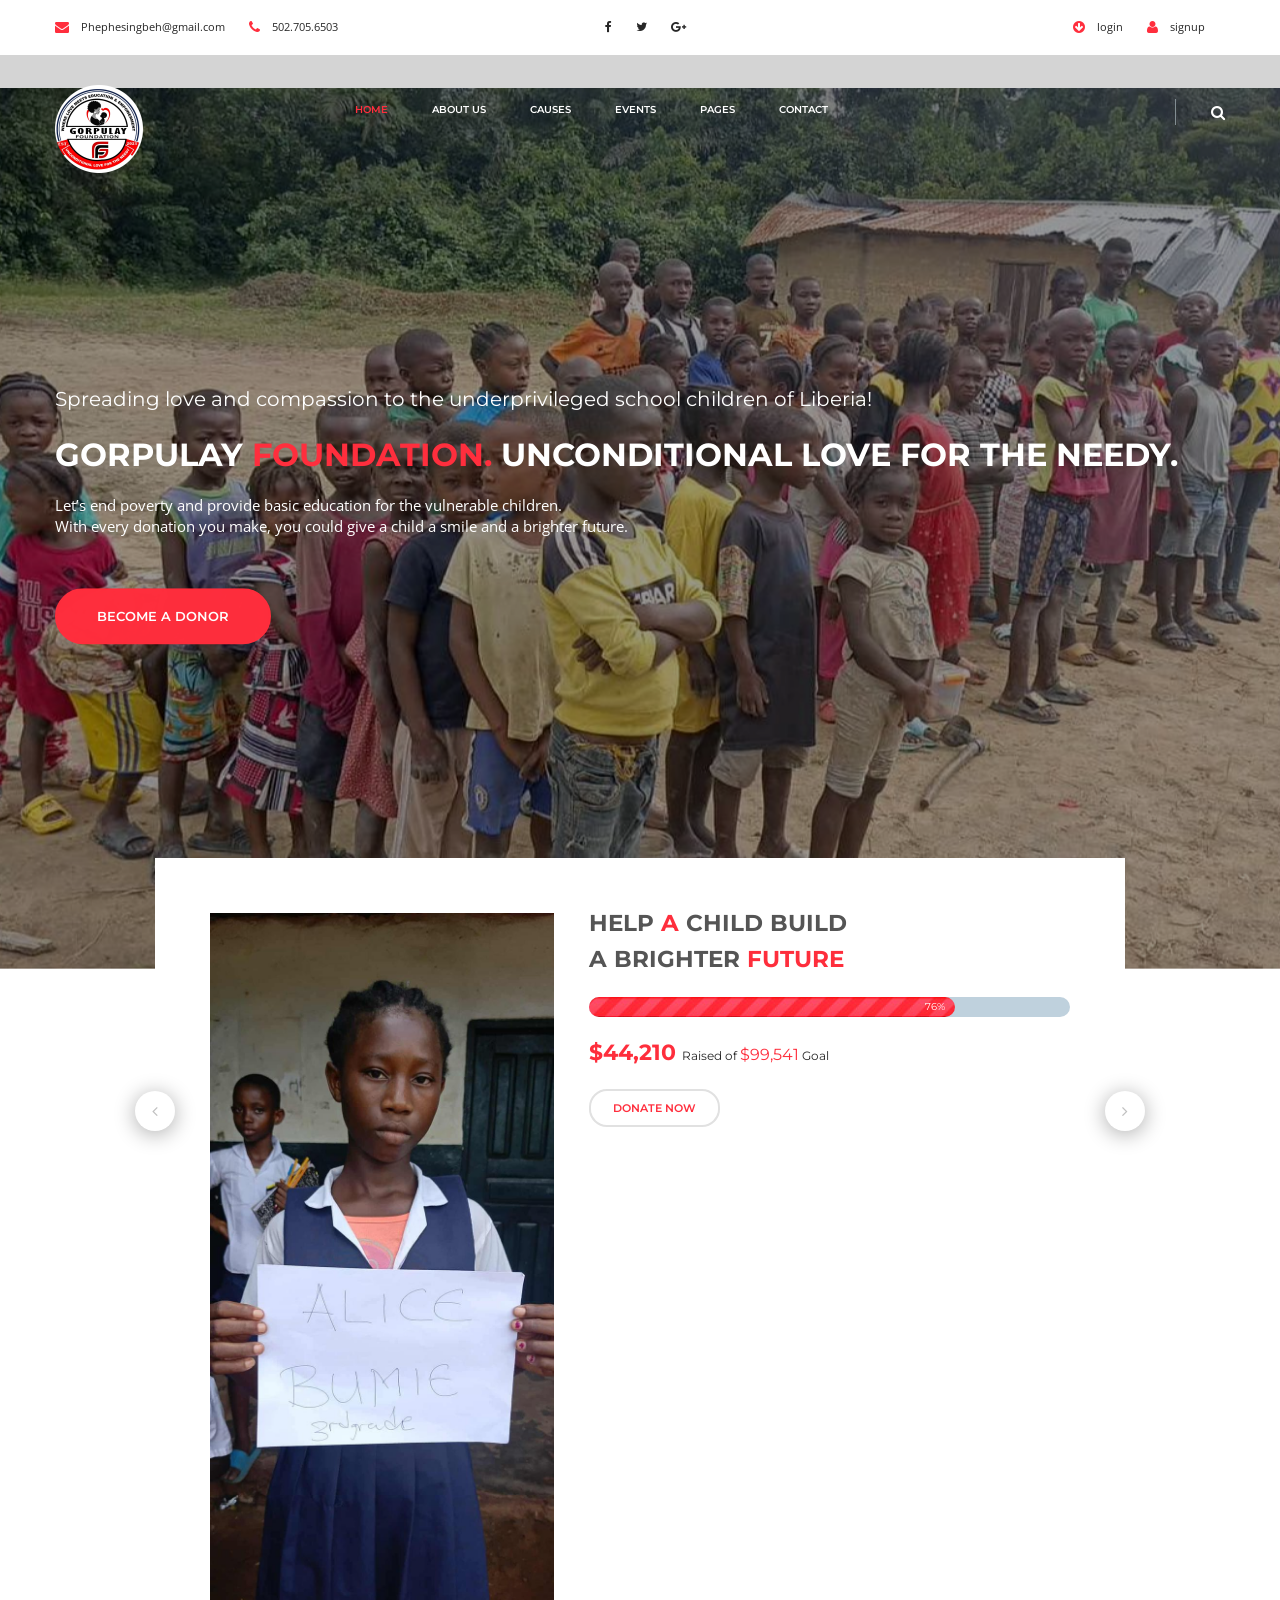
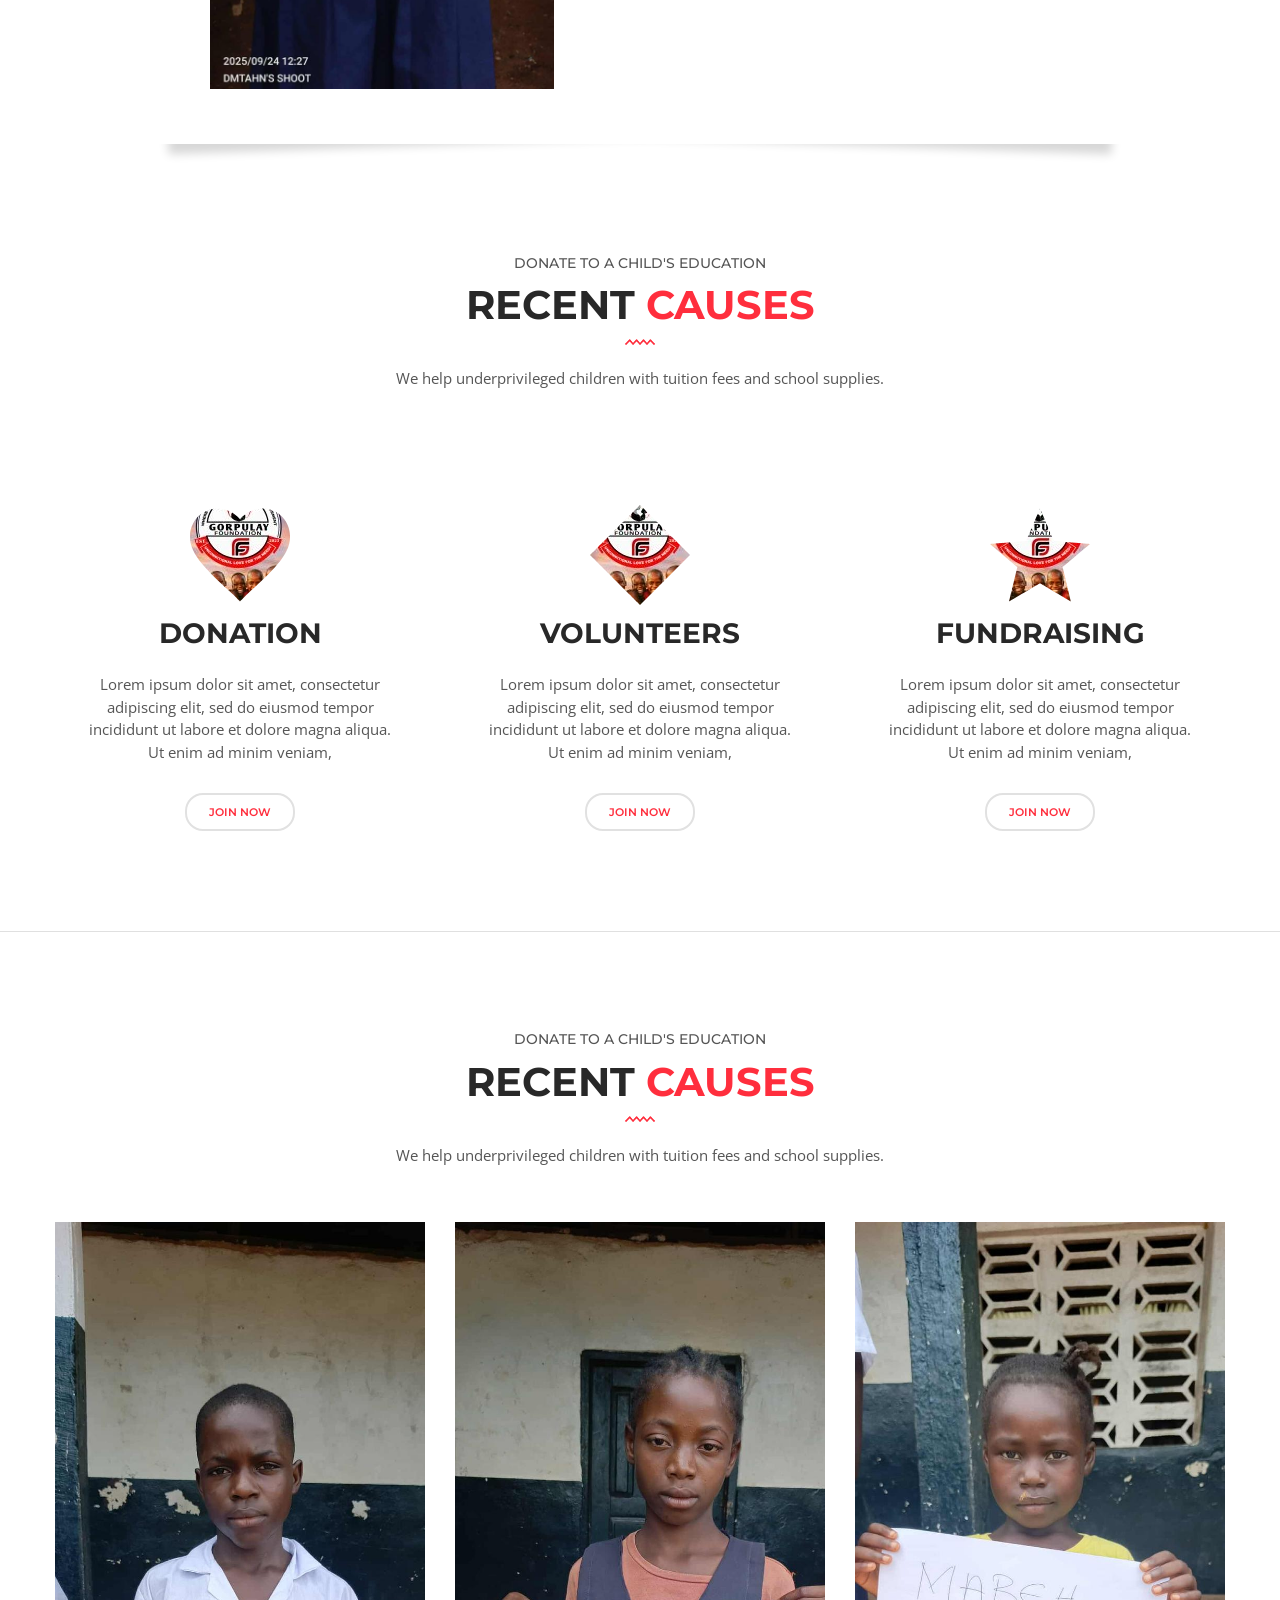
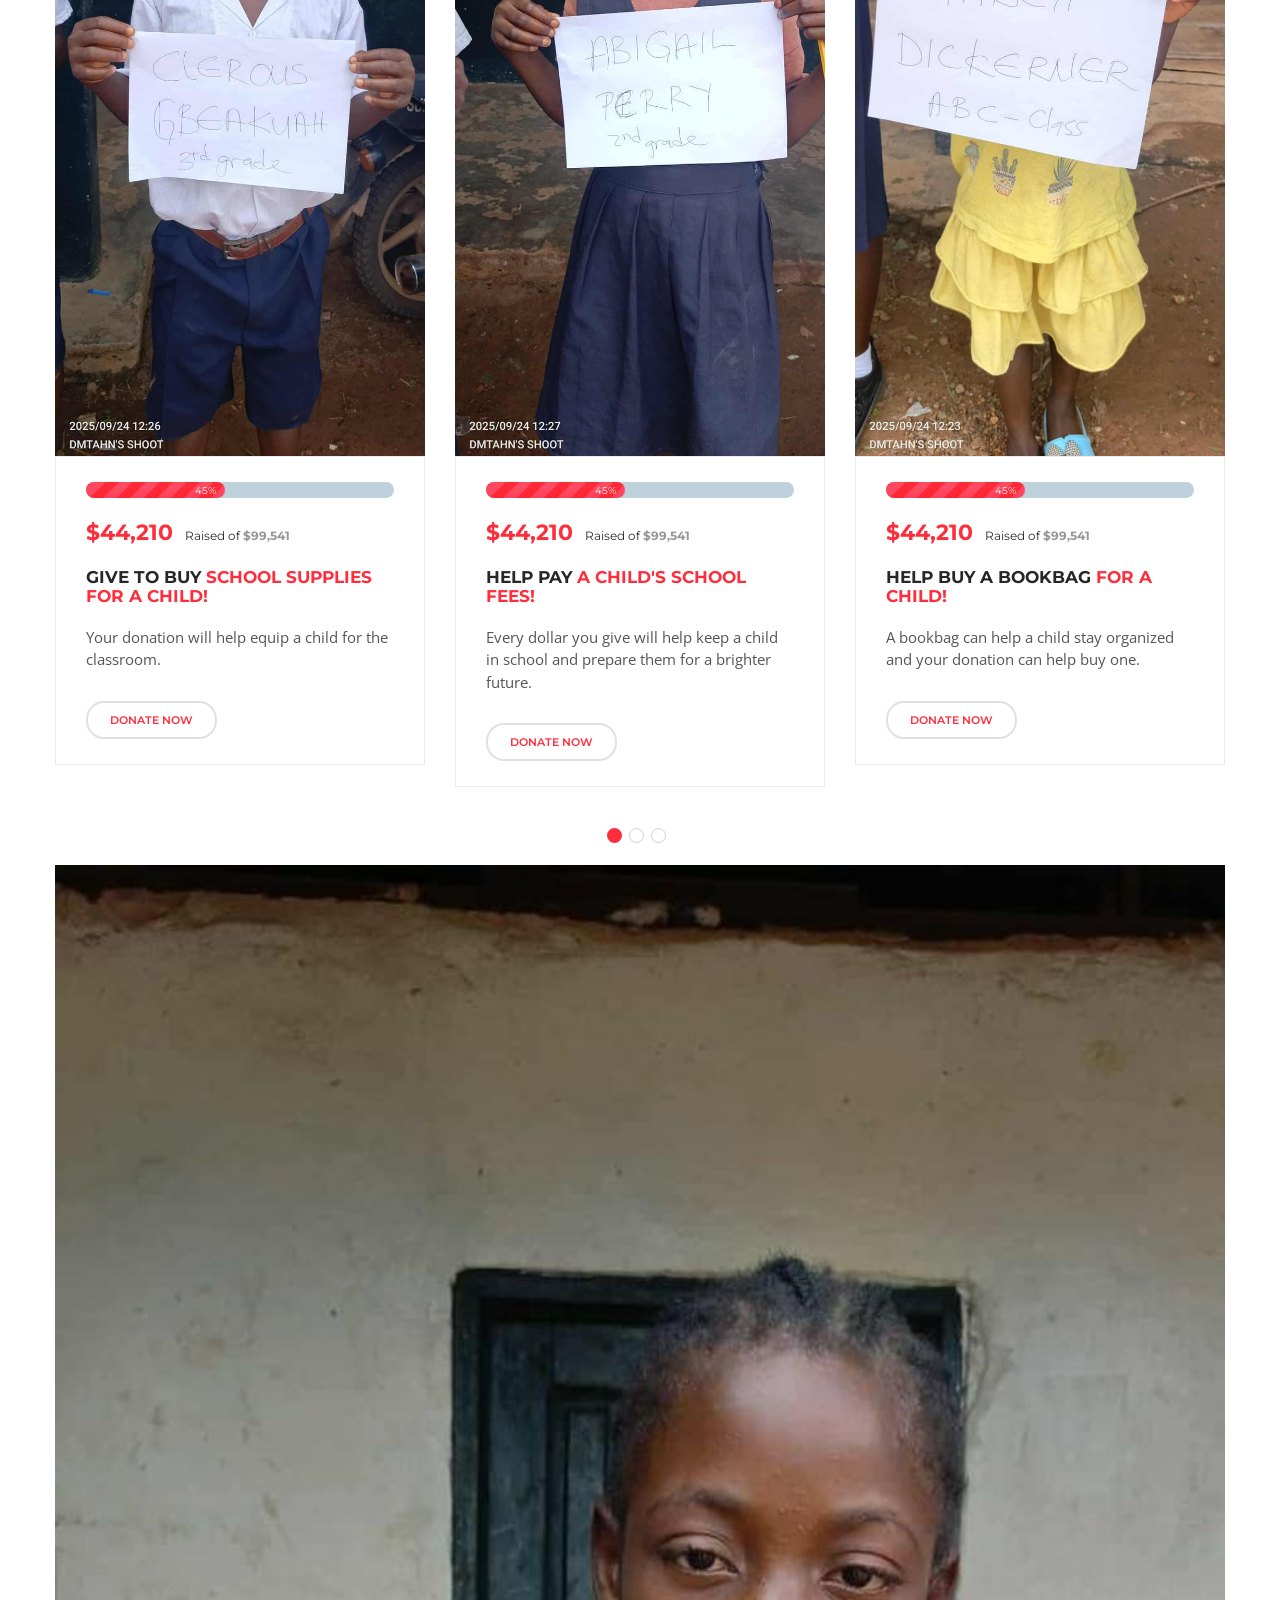
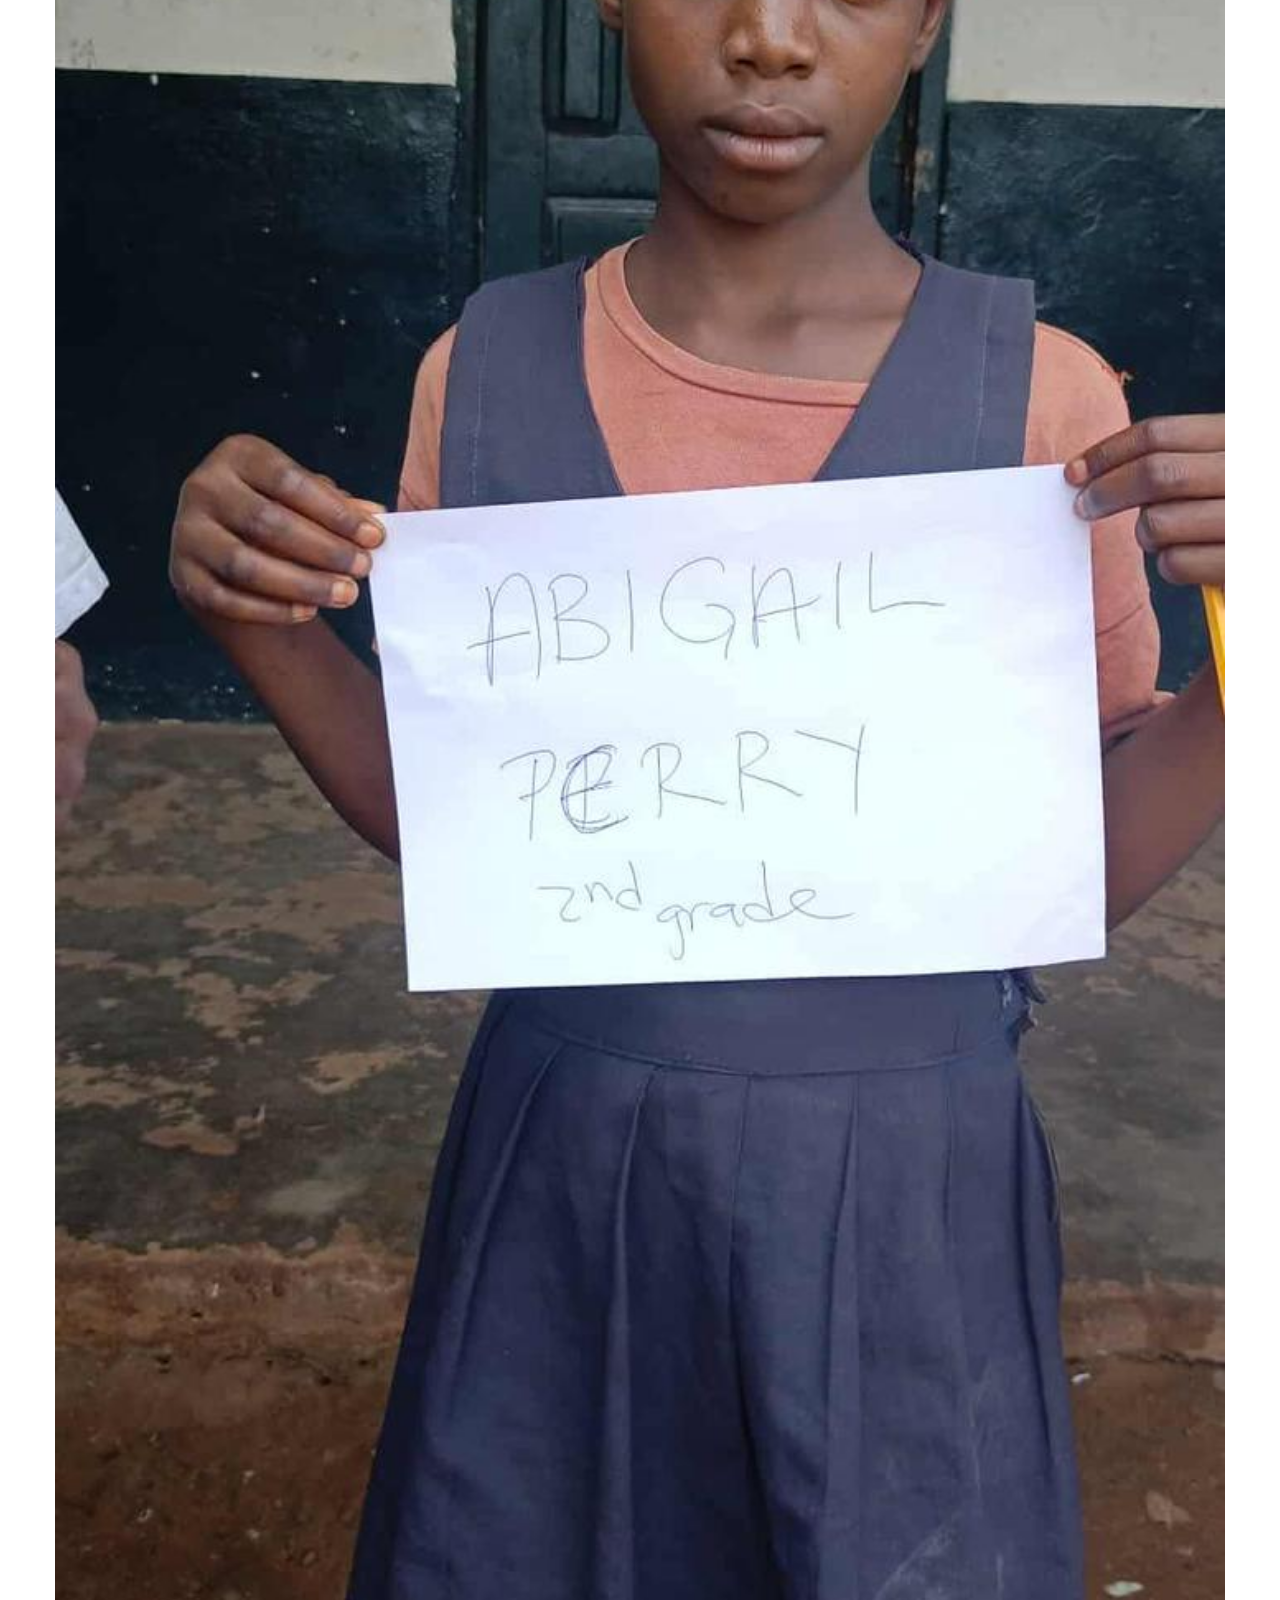
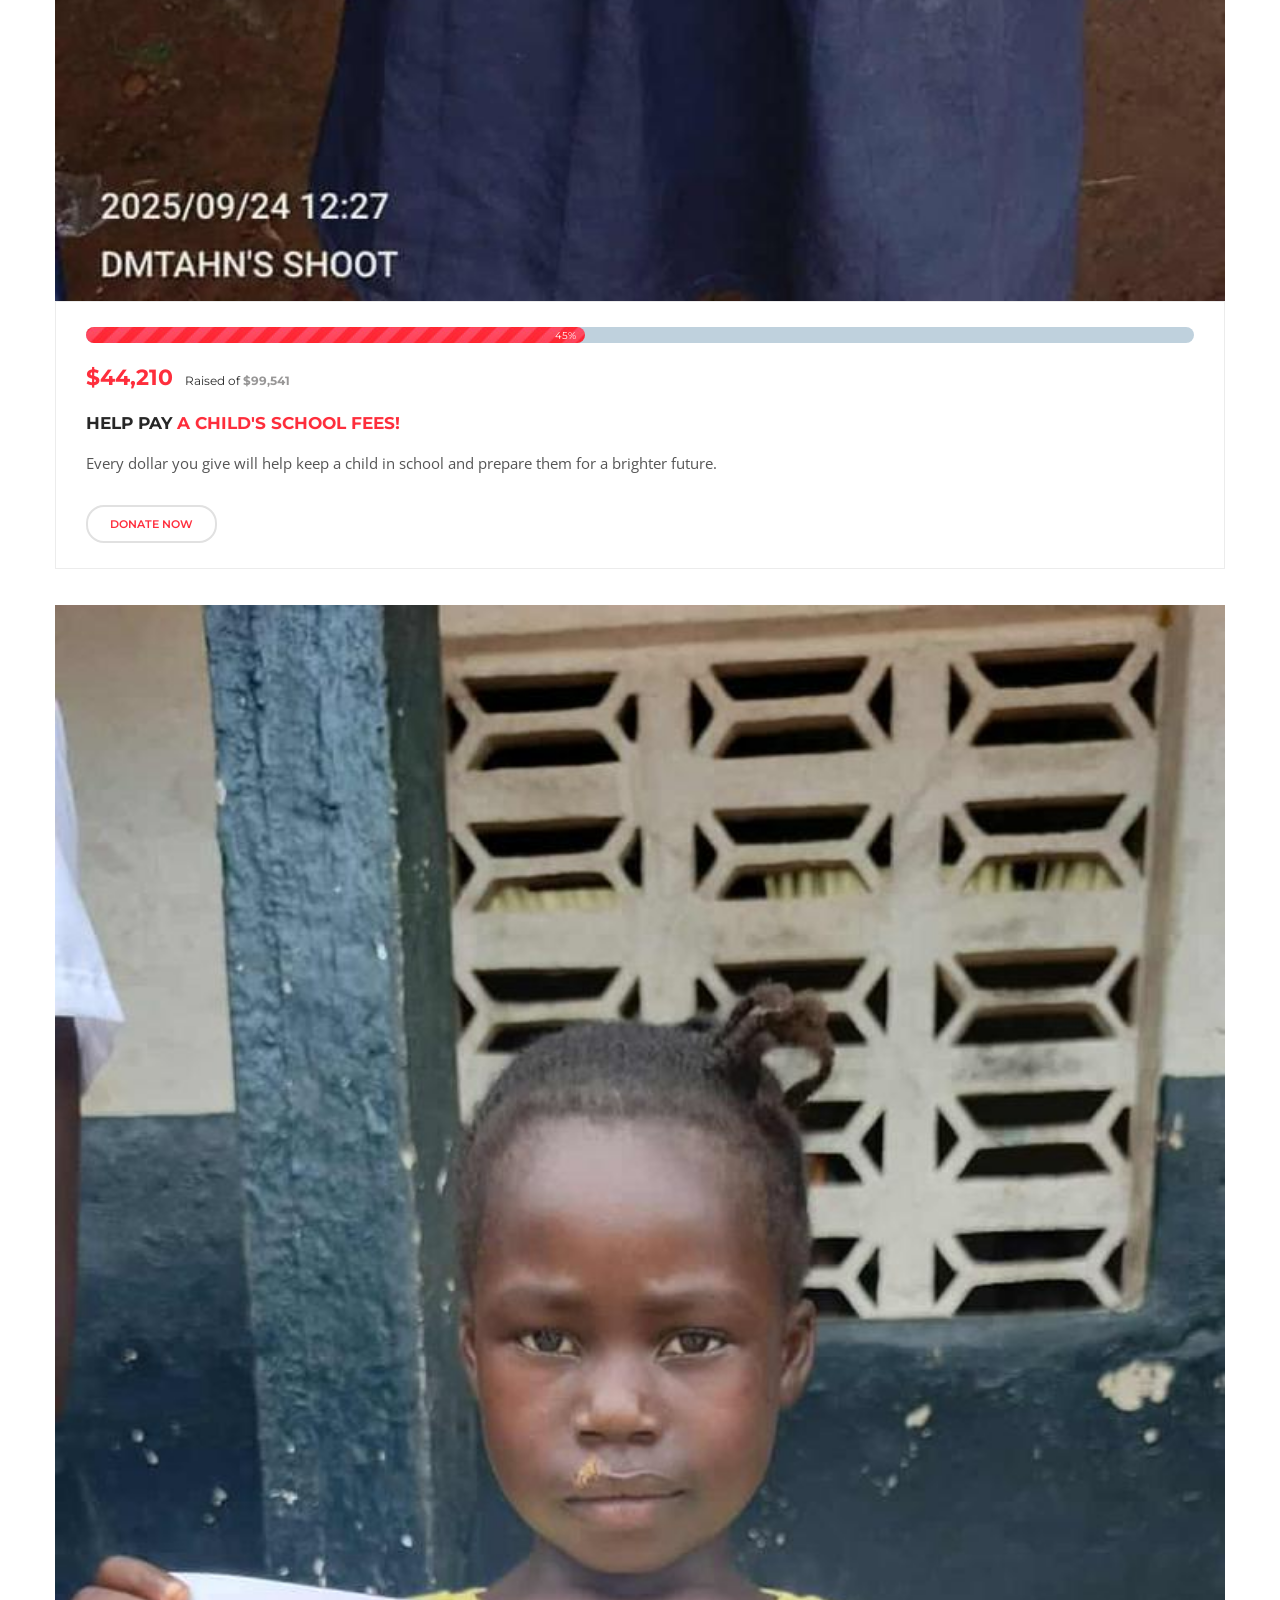
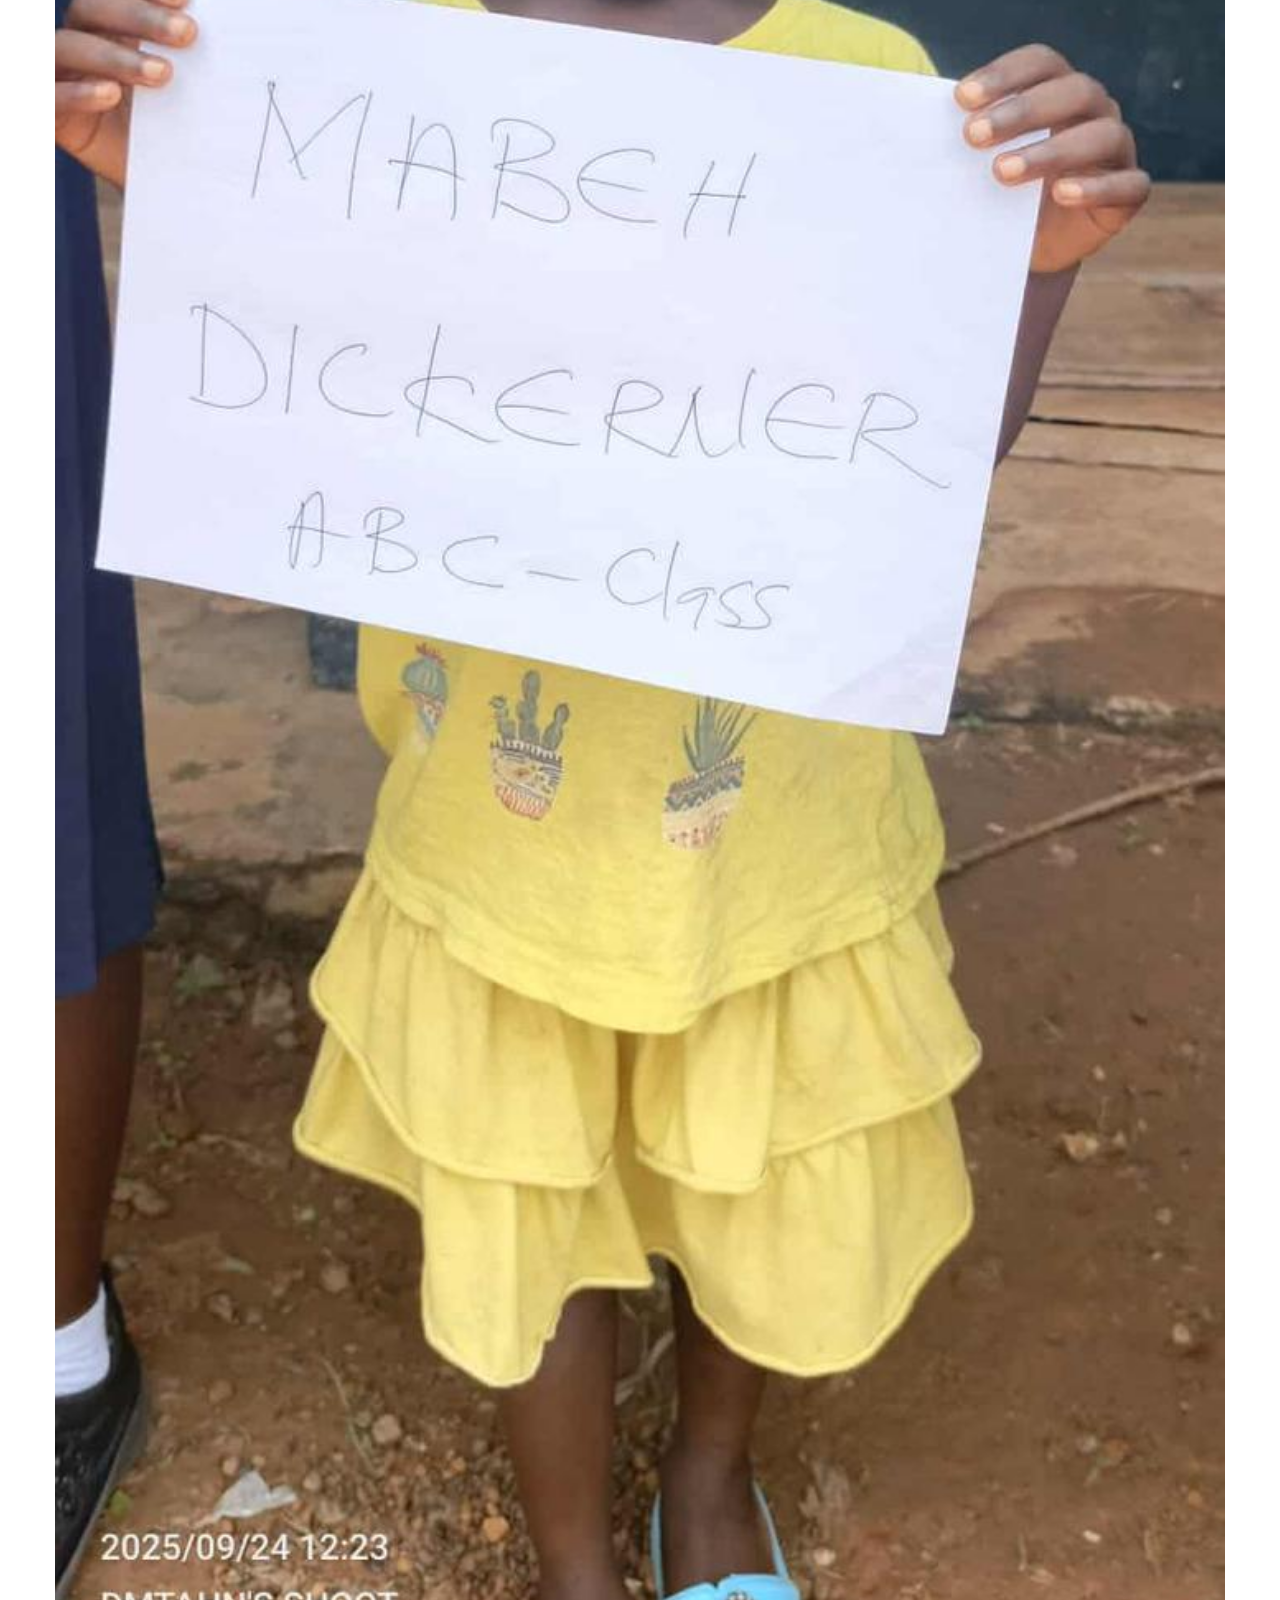
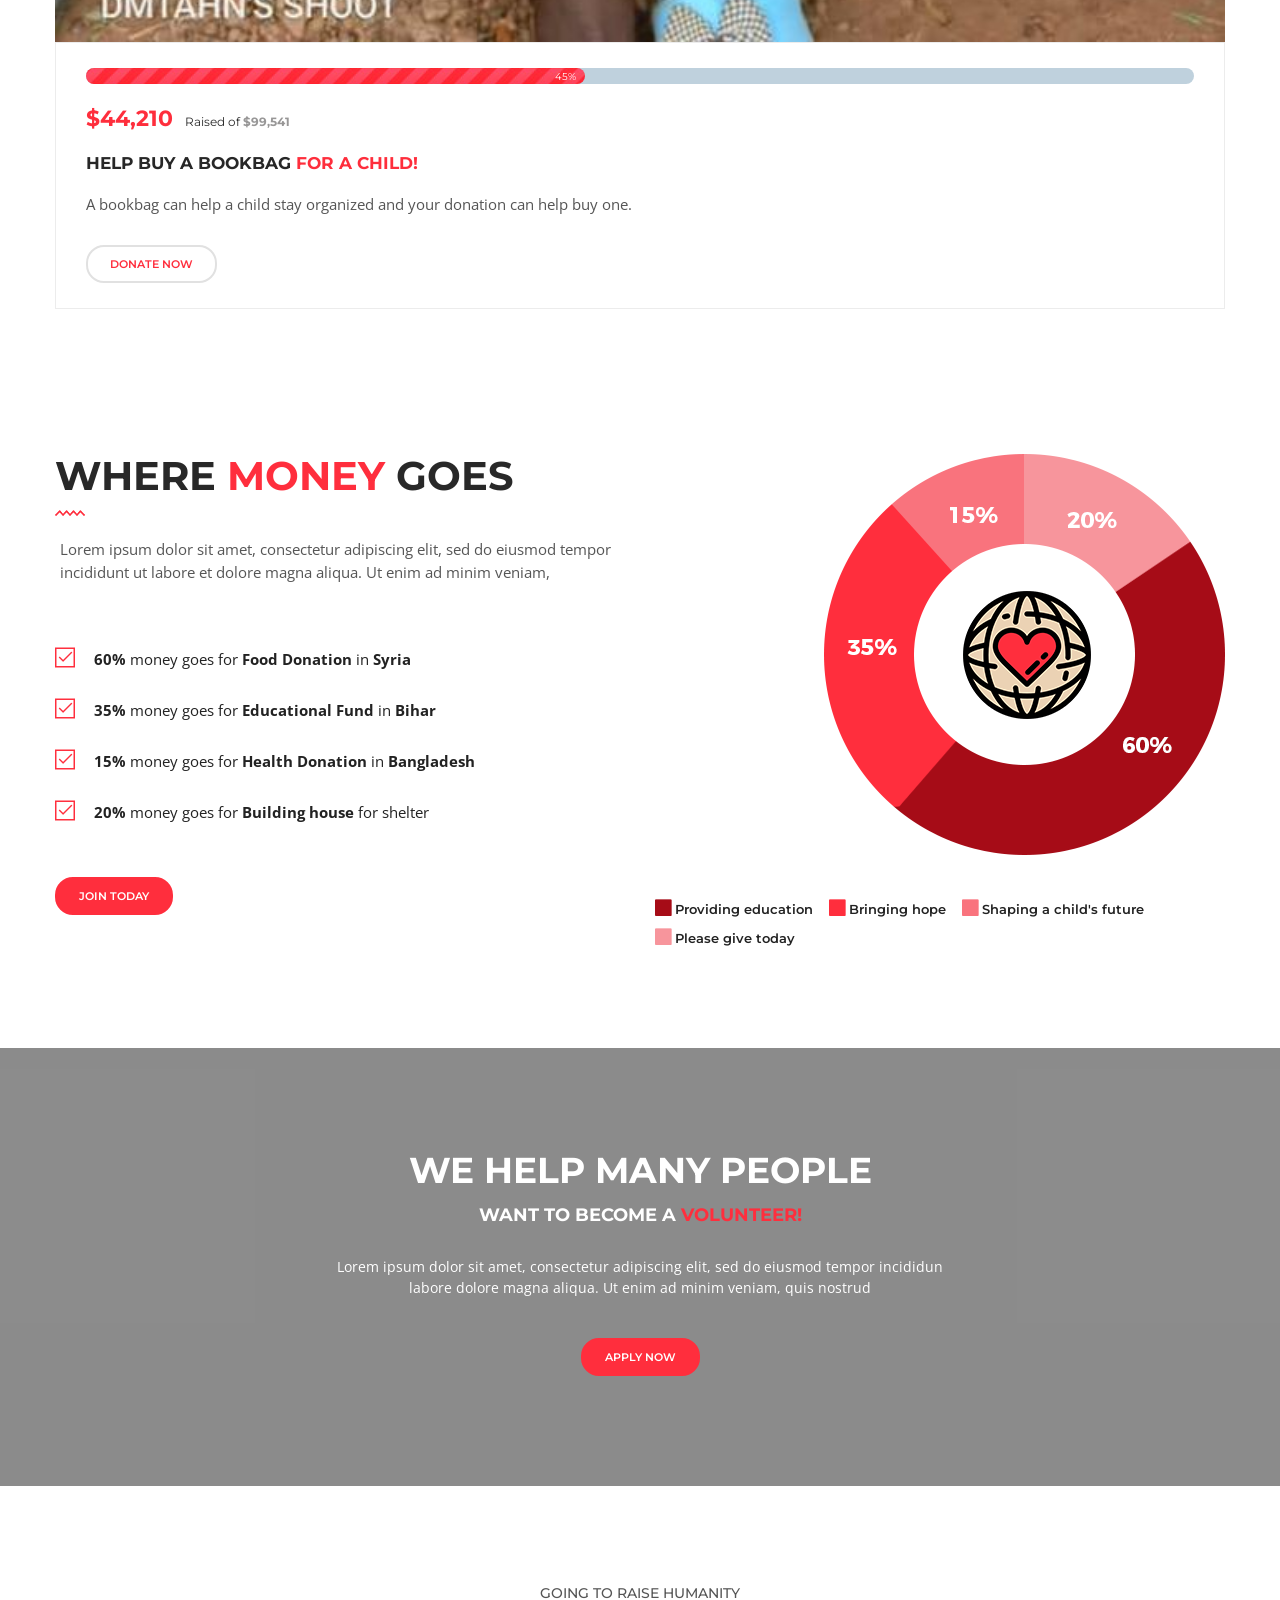
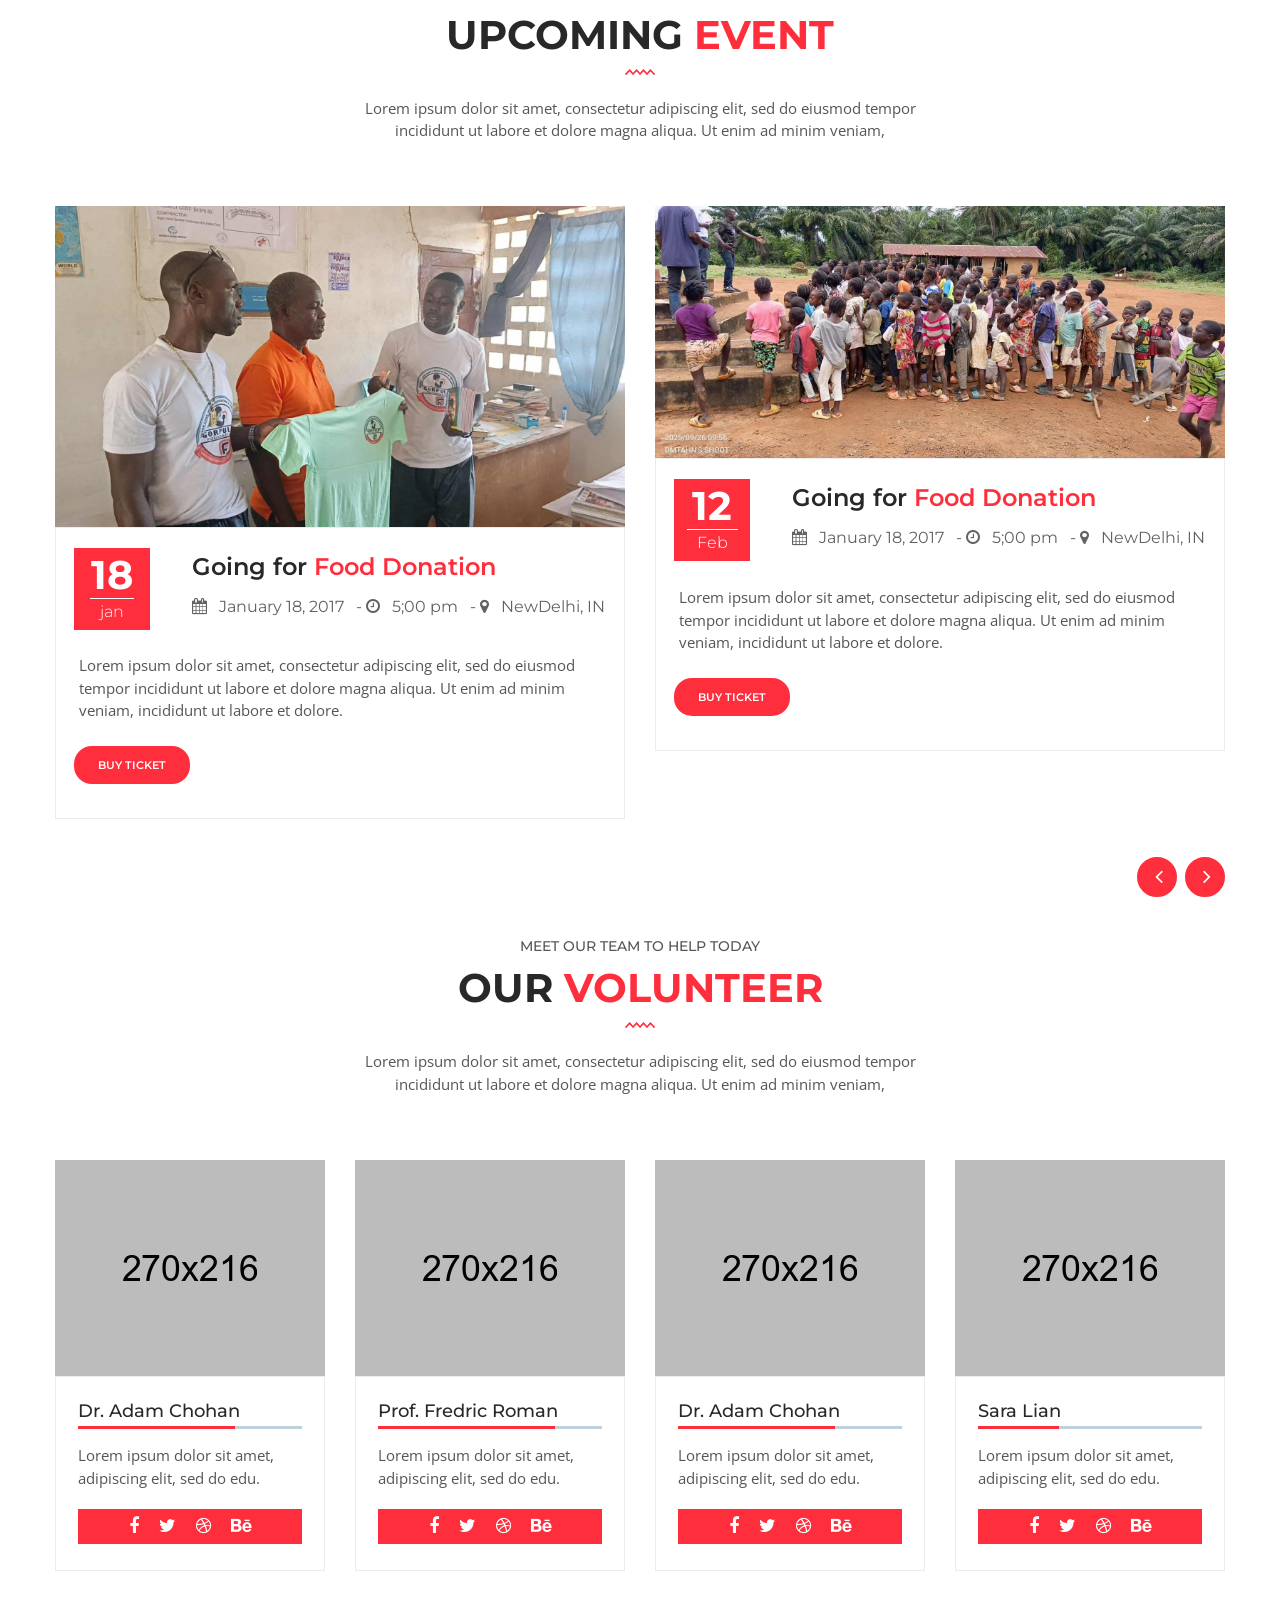
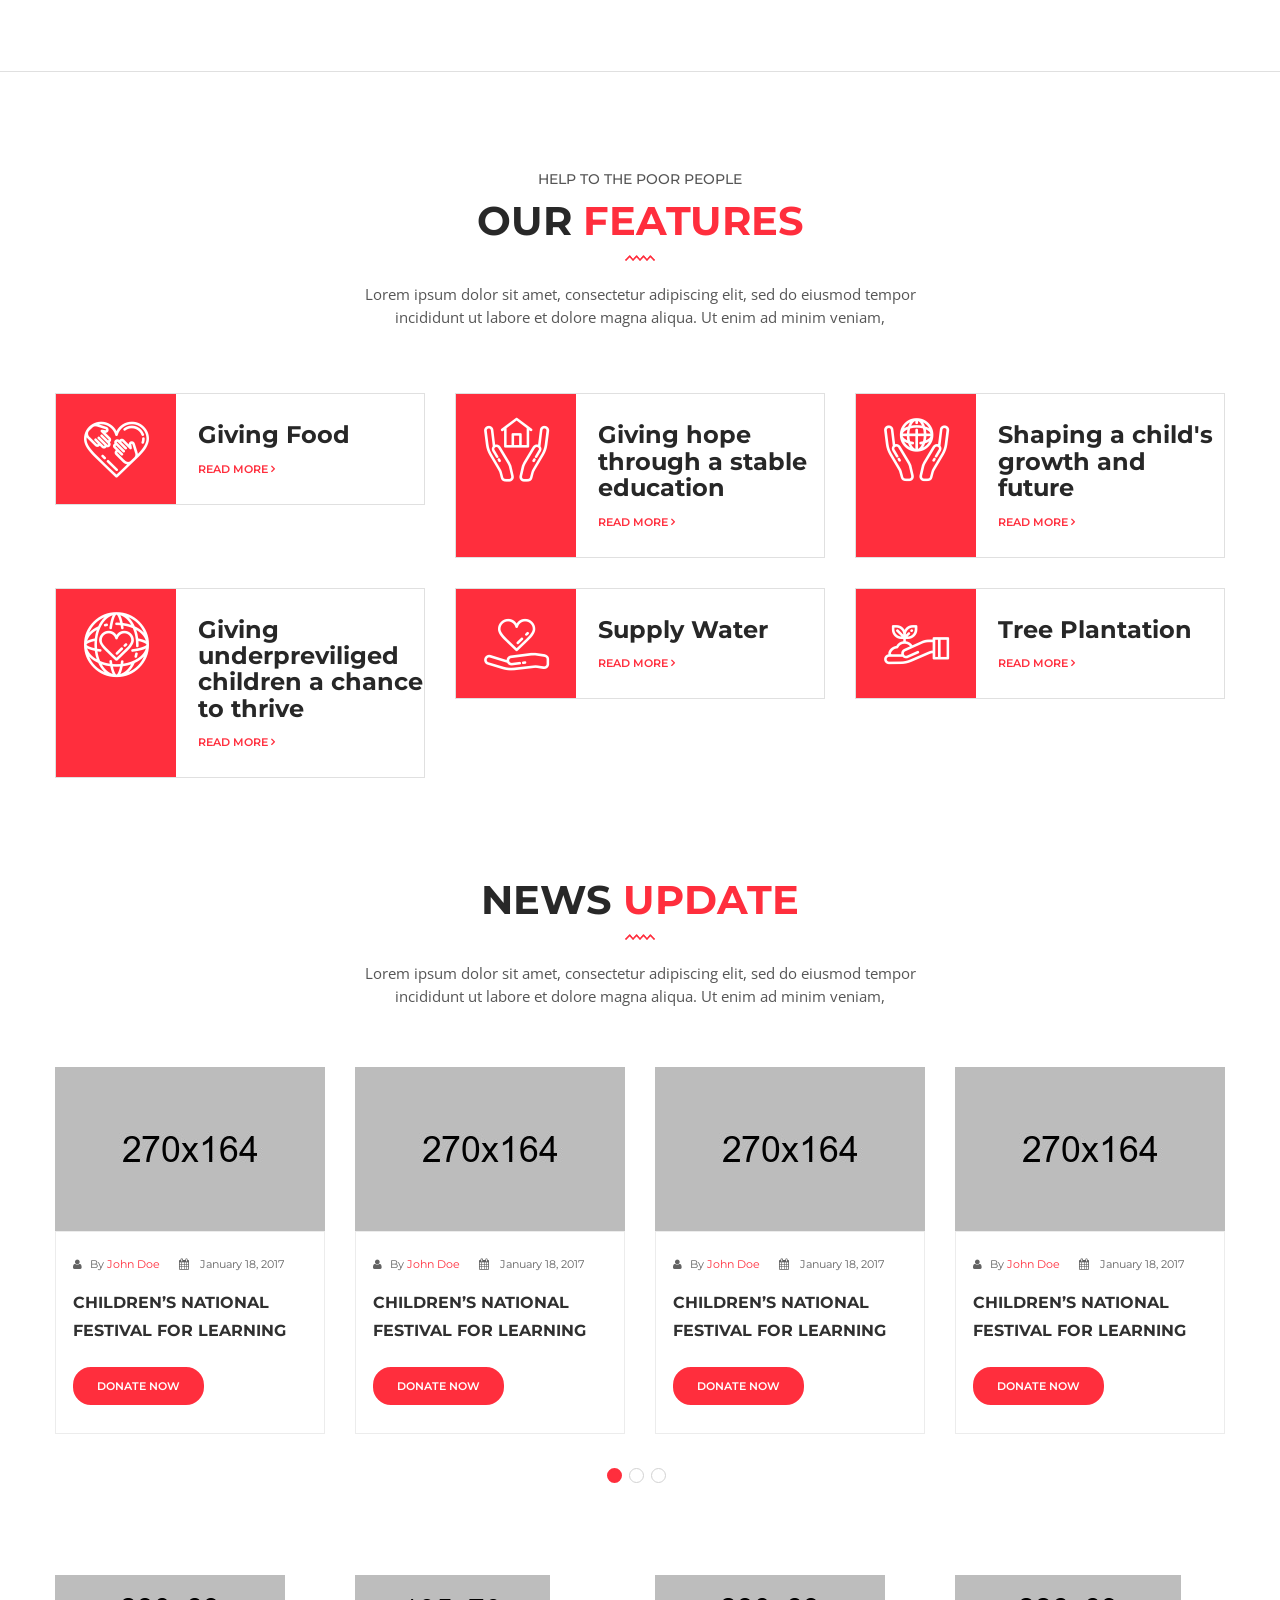
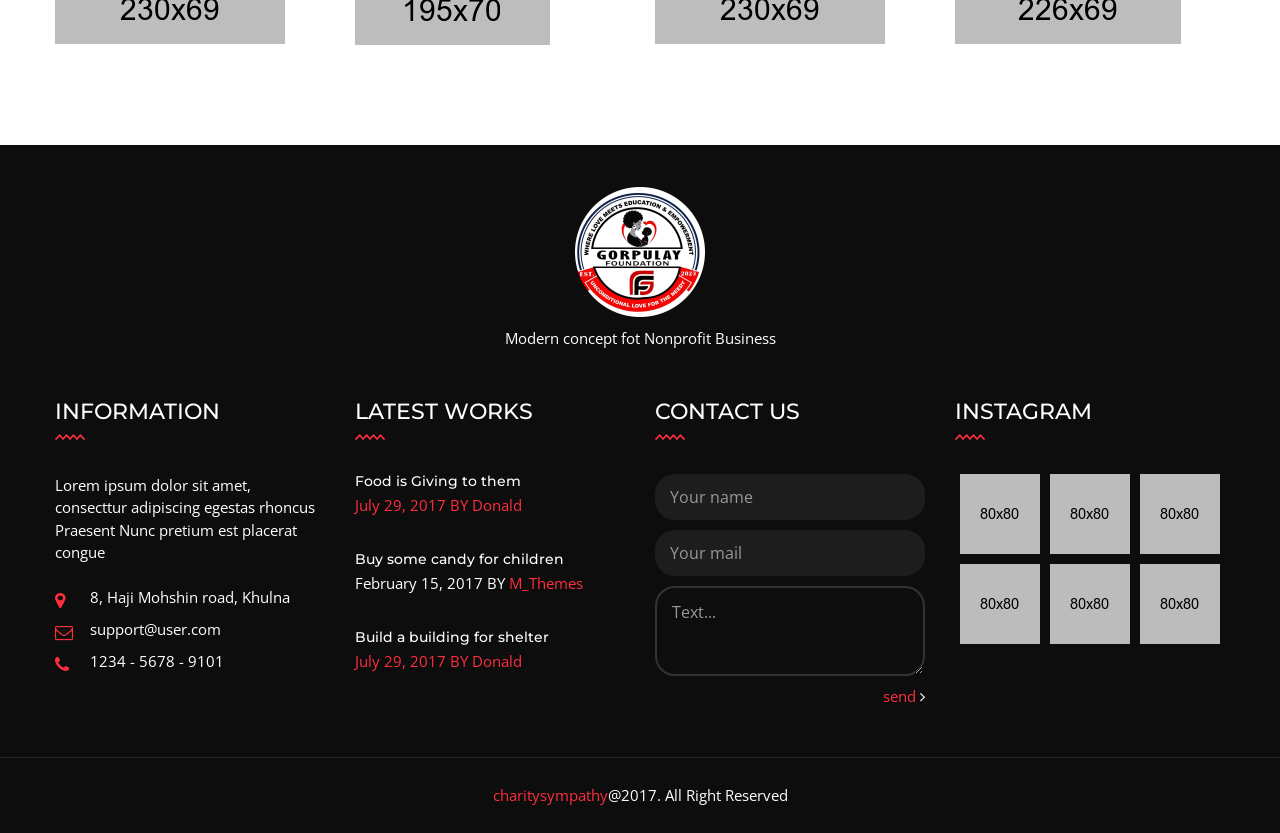
<file: index.html>
<!DOCTYPE html>
<html lang="en">
<head>
    <meta charset="UTF-8">
    <title>Charity sympathy || Responsive HTML 5 Template</title> 

    <!-- mobile responsive meta -->
    <meta name="viewport" content="width=device-width, initial-scale=1">
    <meta name="viewport" content="width=device-width, initial-scale=1, maximum-scale=1">


    <link rel="stylesheet" href="css/style.css">
    <link rel="stylesheet" href="css/responsive.css">
	<link rel="stylesheet" href="fonts/flaticon.css" />

    <link rel="apple-touch-icon" sizes="180x180" href="images/favicon/apple-touch-icon.png">
    <link rel="icon" type="image/png" href="images/favicon/favicon-32x32.png" sizes="32x32">
    <link rel="icon" type="image/png" href="images/favicon/favicon-16x16.png" sizes="16x16">

</head>
<body>

<div class="boxed_wrapper">

<header class="top-bar">
    <div class="container">
        <div class="column left">
            <ul class="top-bar-text">
                <li><i class="icon fa fa-envelope"></i>Phephesingbeh@gmail.com</li>
                <li><i class="icon fa fa-phone"></i>502.705.6503</li>
            </ul>
        </div>
        <div class="column center">
            <ul class="social">                
                <li><a href="#"><i class="fa fa-facebook"></i></a></li>
                <li><a href="#"><i class="fa fa-twitter"></i></a></li>
                <li><a href="#"><i class="fa fa-google-plus"></i></a></li>
            </ul>
        </div>
        <div class="column right">
            <ul class="login-info">
                <li><a href="#"><i class="icon fa fa-arrow-circle-down"></i>login</a></li>
                <li><a href="#"><i class="icon fa fa-user"></i>signup</a></li>
                
            </ul>
        </div>
            

    </div>
</header>

<section class="theme_menu stricky">
    <div class="container">
        <div class="row">
            <div class="col-md-3">
                <div class="main-logo">
                    <a href="index.html"><img src="images/logo/logo.png" alt=""></a>
                </div>
            </div>
            <div class="col-md-7 menu-column">
                <nav class="main-menu">
                    <div class="navbar-header">     
                        <button type="button" class="navbar-toggle" data-toggle="collapse" data-target=".navbar-collapse">
                            <span class="icon-bar"></span>
                            <span class="icon-bar"></span>
                            <span class="icon-bar"></span>
                            <span class="icon-bar"></span>
                        </button>
                    </div>
                    <div class="navbar-collapse collapse clearfix">
                        <ul class="navigation clearfix">
                            <li class="dropdown active"><a href="index.html">Home</a>
                                <ul>
                                    <li><a href="index.html">Home One</a></li>
                                    <li><a href="index-2.html">Home Two</a></li>
                                    <li><a href="index-3.html">Home Three</a></li>
                                </ul>
                            </li>
                            <li class="dropdown"><a href="#">about us</a>
                                <ul>
                                    <li><a href="about.html">About us</a></li>  
                                </ul>
                            </li>
                            <li class="dropdown"><a href="causes.html">Causes</a>
                                <ul>
                                    <li><a href="causes.html">Causes</a></li>
                                    <li><a href="single-cause.html">Single Cause</a></li>  
                                </ul>
                            </li>
                            <li class="dropdown"><a href="event.html">Events</a>
                                <ul>
                                    <li><a href="event.html">Events</a></li>
                                    <li><a href="event-details.html">Event Details</a></li>
                                 </ul>
                            </li>                            
                            <li class="dropdown"><a href="#">pages</a>
                                <ul>
                                    <li><a href="shop.html">Shop</a></li>
									<li><a href="shop-single.html">Product Detail Page</a></li>
                                    <li><a href="error.html">404</a></li>
                                </ul>
                            </li>
                            <li><a href="contact.html">contact</a></li>
                        </ul>
						
                        <ul class="mobile-menu clearfix">

                             <li class="dropdown active"><a href="index.html">Home</a>
                                <ul>
                                    <li><a href="index.html">Home One</a></li>
                                    <li><a href="index-2.html">Home Two</a></li>
                                    <li><a href="index-3.html">Home Three</a></li>
                                </ul>
                            </li>
                            <li class="dropdown"><a href="#">about us</a>
                                <ul>
                                    <li><a href="about.html">About us</a></li>  
                                </ul>
                            </li>
                            <li class="dropdown"><a href="causes.html">Causes</a>
                                <ul>
                                    <li><a href="causes.html">Causes</a></li>
                                    <li><a href="single-cause.html">Single Cause</a></li>  
                                </ul>
                            </li>
                            <li class="dropdown"><a href="event.html">Events</a>
                                <ul>
                                    <li><a href="event.html">Events</a></li>
                                    <li><a href="event-details.html">Event Details</a></li>
                                 </ul>
                            </li>
                            <li class="dropdown"><a href="#"> blog </a>
                                <ul>  
                                    <li><a href="blog-large.html">Blog With Sidebar</a></li>
                                    <li><a href="blog-details.html">Blog Single Post</a></li>
                                 </ul>
                            </li>
                            <li class="dropdown"><a href="#">pages</a>
                                <ul>
                                    <li><a href="shop.html">Shop</a></li>
									<li><a href="shop-single.html">Product Detail Page</a></li>
                                    <li><a href="error.html">404</a></li>
                                </ul>
                            </li>
                            <li><a href="contact.html">contact</a></li>
                        </ul>
                    </div>
                </nav>
            </div>

            <div class="right-column">
                <div class="right-area">
                    <div class="nav_side_content">
                        <div class="search_option">
                            <button class="search tran3s dropdown-toggle color1_bg" id="searchDropdown" data-toggle="dropdown" aria-haspopup="true" aria-expanded="false"><i class="fa fa-search" aria-hidden="true"></i></button>
                            <form action="#" class="dropdown-menu" aria-labelledby="searchDropdown">
                                <input type="text" placeholder="Search...">
                                <button><i class="fa fa-search" aria-hidden="true"></i></button>
                            </form>
                       </div>
                   </div>
                </div>
                    
            </div>
        </div>
                

   </div> <!-- End of .conatiner -->
</section>
  
<section class="rev_slider_wrapper">
    <div id="slider1" class="rev_slider"  data-version="5.0">
        <ul>
            <li data-transition="fade">
                <img src="images/slider/slider17.jpg"  alt="" width="1920" height="882" data-bgposition="top center" data-bgfit="cover" data-bgrepeat="no-repeat" data-bgparallax="1" >
                
                <div class="tp-caption  tp-resizeme" 
                    data-x="left" data-hoffset="15" 
                    data-y="top" data-voffset="300" 
                    data-transform_idle="o:1;"         
                    data-transform_in="x:[-175%];y:0px;z:0;rX:0;rY:0;rZ:0;sX:1;sY:1;skX:0;skY:0;opacity:0.01;s:3000;e:Power3.easeOut;" 
                    data-transform_out="s:1000;e:Power3.easeInOut;s:1000;e:Power3.easeInOut;" 
                    data-mask_in="x:[100%];y:0;s:inherit;e:inherit;" 
                    data-splitin="none" 
                    data-splitout="none"
                    data-responsive_offset="on"
                    data-start="700">
                    <div class="slide-content-box">
						<h4>Spreading love and compassion to the underprivileged school children of Liberia!</h4>
                        <h1>Gorpulay <span> Foundation. </span> Unconditional Love For The Needy.</h1>
                        <p>Let’s end poverty and provide basic education for the vulnerable children.<br>With every donation you make, you could give a child a smile and a brighter future.</p>
                    </div>
                </div>
                <div class="tp-caption tp-resizeme" 
                    data-x="left" data-hoffset="15" 
                    data-y="top" data-voffset="500" 
                    data-transform_idle="o:1;"                         
                    data-transform_in="y:[100%];z:0;rX:0deg;rY:0;rZ:0;sX:1;sY:1;skX:0;skY:0;opacity:0;s:2000;e:Power4.easeInOut;" 
                    data-transform_out="s:1000;e:Power3.easeInOut;s:1000;e:Power3.easeInOut;"                     
                    data-splitin="none" 
                    data-splitout="none" 
                    data-responsive_offset="on"
                    data-start="2300">
                    <div class="slide-content-box">
                        <div class="button">
                            <a class="thm-btn" href="#">become a donor</a>     
                        </div>
                    </div>
                </div>
               
            </li>
			
			<li data-transition="fade">
                <img src="images/slider/slider6.jpg"  alt="" width="1920" height="882" data-bgposition="top center" data-bgfit="cover" data-bgrepeat="no-repeat" data-bgparallax="1" >
                
               
                <div class="tp-caption tp-resizeme"
                    data-x="center" data-hoffset="" 
                    data-y="center" data-voffset="-70" 
                    data-transform_idle="o:1;"         
                    data-transform_in="x:[-175%];y:0px;z:0;rX:0;rY:0;rZ:0;sX:1;sY:1;skX:0;skY:0;opacity:0.01;s:3000;e:Power3.easeOut;" 
                    data-transform_out="s:1000;e:Power3.easeInOut;s:1000;e:Power3.easeInOut;" 
                    data-mask_in="x:[100%];y:0;s:inherit;e:inherit;" 
                    data-splitin="none" 
                    data-splitout="none"  
                    data-responsive_offset="on"
                    data-start="500">
                    <div class="slide-content-box">
						<h4>Spreading love and compassion to the underprivileged school children of Liberia!</h4>
                        <h1>Gorpulay <span> Foundation. </span> Unconditional Love For The Needy.</h1>
                        <p>Let’s end poverty and provide basic education for the vulnerable children.<br>With every donation you make, you could give a child a smile and a brighter future.</p>
                    </div>
                </div>
                <div class="tp-caption tp-resizeme" 
                    data-x="center" data-hoffset="0" 
                    data-y="center" data-voffset="80" 
                    data-transform_idle="o:1;"                         
                    data-transform_in="y:[100%];z:0;rX:0deg;rY:0;rZ:0;sX:1;sY:1;skX:0;skY:0;opacity:0;s:2000;e:Power4.easeInOut;" 
                    data-transform_out="s:1000;e:Power3.easeInOut;s:1000;e:Power3.easeInOut;"                     
                    data-splitin="none" 
                    data-splitout="none" 
                    data-responsive_offset="on"
                    data-start="1500">
                    <div class="slide-content-box">
                        <div class="button">
                            <a class="thm-btn" href="#">give a child a bright future</a>     
                        </div>
                    </div>
                </div>

            </li>
            
            <li data-transition="fade">
                <img src="images/slider/slider4.jpg"  alt="" width="1920" height="882" data-bgposition="top center" data-bgfit="cover" data-bgrepeat="no-repeat" data-bgparallax="1" >
                
                
                <div class="tp-caption tp-resizeme"
                    data-x="center" data-hoffset="" 
                    data-y="center" data-voffset="-70" 
                    data-transform_idle="o:1;"         
                    data-transform_in="x:[-175%];y:0px;z:0;rX:0;rY:0;rZ:0;sX:1;sY:1;skX:0;skY:0;opacity:0.01;s:3000;e:Power3.easeOut;" 
                    data-transform_out="s:1000;e:Power3.easeInOut;s:1000;e:Power3.easeInOut;" 
                    data-mask_in="x:[100%];y:0;s:inherit;e:inherit;" 
                    data-splitin="none" 
                    data-splitout="none"  
                    data-responsive_offset="on"
                    data-start="500">
                    <div class="slide-content-box">
						<h4>Spreading love and compassion to the underprivileged school children of Liberia!</h4>
                        <h1>Gorpulay <span> Foundation. </span> Unconditional Love For The Needy.</h1>
                        <p>Let’s end poverty and provide basic education for the vulnerable children.<br>With every donation you make, you could give a child a smile and a brighter future.</p>
                    </div>
                </div>
                <div class="tp-caption tp-resizeme" 
                    data-x="center" data-hoffset="0" 
                    data-y="center" data-voffset="80" 
                    data-transform_idle="o:1;"                         
                    data-transform_in="y:[100%];z:0;rX:0deg;rY:0;rZ:0;sX:1;sY:1;skX:0;skY:0;opacity:0;s:2000;e:Power4.easeInOut;" 
                    data-transform_out="s:1000;e:Power3.easeInOut;s:1000;e:Power3.easeInOut;"                     
                    data-splitin="none" 
                    data-splitout="none" 
                    data-responsive_offset="on"
                    data-start="1500">
                    <div class="slide-content-box">
                        <div class="button">
                            <a class="thm-btn" href="#">sponsor a child’s education</a>     
                        </div>
                    </div>
                </div>

            </li>
            
           
        </ul>
    </div>
</section>

<section class="urgent-cause">
    <div class="container">
        <div class="row">
            <div class="col-md-10 col-sm-12 col-md-offset-1">
                <div class="urgent-cause-slide">
                    <div class="item">

                        <div class="clearfix bg-area">
                            <figure class="img-box">
                                <img src="images/feature/f.jpg" alt="">
                            </figure>
                            

                            <div class="content">
                                <h4>Help <span> a </span> child  build <br> a brighter <span> future </span></h4>

                                <div class="progress-levels">
                                    
                                    <!--Skill Box-->
                                    <div class="progress-box">
                                        
                                        <div class="inner">
                                            <div class="bar">
                                                <div class="bar-innner">
                                                    <div class="bar-fill" data-percent="76">
                                                        <span class="percent">76%</span>
                                                    </div>
                                                </div>
                                                
                                            </div>
                                        </div>
                                    </div>
                                </div>

                                <div class="donate-price"><b>$44,210</b>&nbsp;  Raised of <span>$99,541</span> Goal</div>
                                <div class="link"><a href="single-cause.html" class="thm-btn style-2">donate now</a></div>
                            </div>
                        </div>
                            
                    </div>
                    <div class="item">
                        <div class="clearfix bg-area">
                            <figure class="img-box">
                                <img src="images/feature/f.jpg" alt="">
                            </figure>
							
                            <div class="content">
                                <h4>give the <span> light </span> <br> of education <br> to <span> a child </span></h4>
                                <div class="progress-levels">
                                    <!--Skill Box-->
                                    <div class="progress-box">
                                        <div class="inner">
                                            <div class="bar">
                                                <div class="bar-innner">
                                                    <div class="bar-fill" data-percent="76">
                                                        <span class="percent">76%</span>
                                                    </div>
                                                </div>
                                            </div>
                                        </div>
                                    </div>
                                </div>
                                <div class="donate-price"><b>$44,210</b>&nbsp;  Raised of <span>$99,541</span> Goal</div>
                                <div class="link"><a href="single-cause.html" class="thm-btn style-2">donate now</a></div>
                            </div>
                        </div>  
                    </div>
                </div>
            </div>
        </div>
    </div>
    
</section>

<section class="our-missions">
	<div class="container">
		<div class="section-title">
            <h5>donate to a child's education</h5>
            <h1>recent <span>causes</span></h1>
			<p>We help underprivileged children with tuition fees and school supplies.</p>
        </div>
		<div class="item-box">
			<div class="row">
				<div class="col-md-4 col-sm-6 col-xs-12">
					<div class="item">
						<div class="image-box">
							<img src="images/logo/mainlogo3.png" alt="" />
						</div>
						<div class="content-box">
							<h2>Donation</h2>
							<p>Lorem ipsum dolor sit amet, consectetur adipiscing elit, sed do eiusmod tempor incididunt ut labore et dolore magna aliqua. Ut enim ad minim veniam,</p>
						</div>
						<div class="link"><a href="#" class="thm-btn style-2">join now</a></div>
					</div>
				</div>
				<div class="col-md-4 col-sm-6 col-xs-12">
					<div class="item">
						<div class="image-box">
							<img src="images/logo/mainlogo4.png" alt="" />
						</div>
						<div class="content-box">
							<h2>volunteers</h2>
							<p>Lorem ipsum dolor sit amet, consectetur adipiscing elit, sed do eiusmod tempor incididunt ut labore et dolore magna aliqua. Ut enim ad minim veniam,</p>
						</div>
						<div class="link"><a href="#" class="thm-btn style-2">join now</a></div>
					</div>
				</div>
				<div class="col-md-4 col-sm-6 col-xs-12">
					<div class="item">
						<div class="image-box">
							<img src="images/logo/mainlogo5.png" alt="" />
						</div>
						<div class="content-box">
							<h2>fundraising</h2>
							<p>Lorem ipsum dolor sit amet, consectetur adipiscing elit, sed do eiusmod tempor incididunt ut labore et dolore magna aliqua. Ut enim ad minim veniam,</p>
						</div>
						<div class="link"><a href="#" class="thm-btn style-2">join now</a></div>
					</div>
				</div>
			</div>
			
		</div>
	</div>
</section>

<section class="recent-causes">
	<div class="container">
		<div class="section-title">
            <h5>donate to a child's education</h5>
            <h1>recent <span>causes</span></h1>
			<p>We help underprivileged children with tuition fees and school supplies.</p>
        </div>

		
		<div class="recent-causes-carousel">
			
			<div class="item">
				<div class="bg-area">
					<div class="image-box">
						<img src="images/causes/1.jpg" alt="Awesome Image"/>
						<div class="overlay">
							<div class="box">
								<div class="content">
									<a href="single-cause.html"><i class="fa fa-link"></i></a>
								</div>
							</div>
						</div>
					</div>
					<div class="content-box">
						<div class="progress-levels">
                                    
                                    <!--Skill Box-->
                                    <div class="progress-box">
                                        
                                        <div class="inner">
                                            <div class="bar">
                                                <div class="bar-innner">
                                                    <div class="bar-fill" data-percent="45">
                                                        <span class="percent">45%</span>
                                                    </div>
                                                </div>
                                                
                                            </div>
                                        </div>
                                    </div>
                                </div>
						<div class="donate-price"><b>$44,210 </b>&nbsp;  Raised of <span>$99,541</span></div>
						<h4>Give to buy <span>school supplies for a child!</span></h4>
						<p>Your donation will help equip a child for the classroom.</p>
						<div class="link"><a href="#" class="thm-btn style-2">donate now</a></div>
					</div>
				</div>
				
			</div>
			<div class="item">
				<div class="clearfix bg-area">
					<div class="image-box">
						<img src="images/causes/2.jpg" alt="Awesome Image"/>
						<div class="overlay">
							<div class="box">
								<div class="content">
									<a href="single-cause.html"><i class="fa fa-link"></i></a>
								</div>
							</div>
						</div>
					</div>
					<div class="content-box">
						<div class="progress-levels">  
						   <!--Skill Box-->
							<div class="progress-box"> 
								<div class="inner">
									<div class="bar">
										<div class="bar-innner">
											<div class="bar-fill" data-percent="45">
												<span class="percent">45%</span>
											</div>
										</div> 
									</div>
								</div>
							</div>
						</div>
						<div class="donate-price"><b>$44,210 </b>&nbsp;  Raised of <span>$99,541</span></div>
						<h4>Help pay <span>a child's school fees!</span></h4>
						<p>Every dollar you give will help keep a child in school and prepare them for a brighter future.</p>
						<div class="link"><a href="#" class="thm-btn style-2">donate now</a></div>
					</div>
				</div>
				
			</div>
					
			<div class="item">
				<div class="clearfix bg-area">
					<div class="image-box">
						<img src="images/causes/3.jpg" alt="Awesome Image"/>
						<div class="overlay">
							<div class="box">
								<div class="content">
									<a href="single-cause.html"><i class="fa fa-link"></i></a>
								</div>
							</div>
						</div>
					</div>
					<div class="content-box">
						<div class="progress-levels">  
						   <!--Skill Box-->
							<div class="progress-box"> 
								<div class="inner">
									<div class="bar">
										<div class="bar-innner">
											<div class="bar-fill" data-percent="45">
												<span class="percent">45%</span>
											</div>
										</div> 
									</div>
								</div>
							</div>
						</div>
						<div class="donate-price"><b>$44,210 </b>&nbsp;  Raised of <span>$99,541</span></div>
						<h4>help buy a bookbag <span> for a child!</span></h4>
						<p>A bookbag can help a child stay organized and your donation can help buy one.</p>
						<div class="link"><a href="#" class="thm-btn style-2">donate now</a></div>
					</div>
				</div>
				
			</div> 

            <div class="item">
                <div class="clearfix bg-area">
                    <div class="image-box">
                        <img src="images/causes/1.jpg" alt="Awesome Image"/>
						<div class="overlay">
							<div class="box">
								<div class="content">
									<a href="single-cause.html"><i class="fa fa-link"></i></a>
								</div>
							</div>
						</div>
                    </div>
                    <div class="content-box">
                        <div class="progress-levels">  
                           <!--Skill Box-->
                            <div class="progress-box"> 
                                <div class="inner">
                                    <div class="bar">
                                        <div class="bar-innner">
                                            <div class="bar-fill" data-percent="45">
                                                <span class="percent">45%</span>
                                            </div>
                                        </div> 
                                    </div>
                                </div>
                            </div>
                        </div>
                        <div class="donate-price"><b>$44,210 </b>&nbsp;  Raised of <span>$99,541</span></div>
						<h4>Give to buy <span>school supplies for a child!</span></h4>
						<p>Your donation will help equip a child for the classroom.</p>
						<div class="link"><a href="#" class="thm-btn style-2">donate now</a></div>
                    </div>
                </div>
                
            </div>
            <div class="item">
                <div class="clearfix bg-area">
                    <div class="image-box">
                        <img src="images/causes/2.jpg" alt="Awesome Image"/>
						<div class="overlay">
							<div class="box">
								<div class="content">
									<a href="single-cause.html"><i class="fa fa-link"></i></a>
								</div>
							</div>
						</div>
                    </div>
                    <div class="content-box">
                        <div class="progress-levels">  
                           <!--Skill Box-->
                            <div class="progress-box"> 
                                <div class="inner">
                                    <div class="bar">
                                        <div class="bar-innner">
                                            <div class="bar-fill" data-percent="45">
                                                <span class="percent">45%</span>
                                            </div>
                                        </div> 
                                    </div>
                                </div>
                            </div>
                        </div>
                        <div class="donate-price"><b>$44,210 </b>&nbsp;  Raised of <span>$99,541</span></div>
						<h4>Help pay <span>a child's school fees!</span></h4>
						<p>Every dollar you give will help keep a child in school and prepare them for a brighter future.</p>
						<div class="link"><a href="#" class="thm-btn style-2">donate now</a></div>
                    </div>
                </div>
                
            </div>
                    
            <div class="item">
                <div class="clearfix bg-area">
                    <div class="image-box">
                        <img src="images/causes/3.jpg" alt="Awesome Image"/>
						<div class="overlay">
							<div class="box">
								<div class="content">
									<a href="single-cause.html"><i class="fa fa-link"></i></a>
								</div>
							</div>
						</div>
                    </div>
                    <div class="content-box">
                        <div class="progress-levels">  
                           <!--Skill Box-->
                            <div class="progress-box"> 
                                <div class="inner">
                                    <div class="bar">
                                        <div class="bar-innner">
                                            <div class="bar-fill" data-percent="45">
                                                <span class="percent">45%</span>
                                            </div>
                                        </div> 
                                    </div>
                                </div>
                            </div>
                        </div>
                        <div class="donate-price"><b>$44,210 </b>&nbsp;  Raised of <span>$99,541</span></div>
						<h4>help buy a bookbag <span> for a child!</span></h4>
						<p>A bookbag can help a child stay organized and your donation can help buy one.</p>
						<div class="link"><a href="#" class="thm-btn style-2">donate now</a></div>
                    </div>
                </div>
                
            </div> 

            <div class="item">
                <div class="clearfix bg-area">
                    <div class="image-box">
                        <img src="images/causes/1.jpg" alt="Awesome Image"/>
						<div class="overlay">
							<div class="box">
								<div class="content">
									<a href="single-cause.html"><i class="fa fa-link"></i></a>
								</div>
							</div>
						</div>
                    </div>
                    <div class="content-box">
                        <div class="progress-levels">  
                           <!--Skill Box-->
                            <div class="progress-box"> 
                                <div class="inner">
                                    <div class="bar">
                                        <div class="bar-innner">
                                            <div class="bar-fill" data-percent="45">
                                                <span class="percent">45%</span>
                                            </div>
                                        </div> 
                                    </div>
                                </div>
                            </div>
                        </div>
                        <div class="donate-price"><b>$44,210 </b>&nbsp;  Raised of <span>$99,541</span></div>
						<h4>Give to buy <span>school supplies for a child!</span></h4>
						<p>Your donation will help equip a child for the classroom.</p>
						<div class="link"><a href="#" class="thm-btn style-2">donate now</a></div>
                    </div>
                    </div>
                </div>
                
            </div>
            <div class="item">
                <div class="clearfix bg-area">
                    <div class="image-box">
                        <img src="images/causes/2.jpg" alt="Awesome Image"/>
						<div class="overlay">
							<div class="box">
								<div class="content">
									<a href="single-cause.html"><i class="fa fa-link"></i></a>
								</div>
							</div>
						</div>
                    </div>
                    <div class="content-box">
                        <div class="progress-levels">  
                           <!--Skill Box-->
                            <div class="progress-box"> 
                                <div class="inner">
                                    <div class="bar">
                                        <div class="bar-innner">
                                            <div class="bar-fill" data-percent="45">
                                                <span class="percent">45%</span>
                                            </div>
                                        </div> 
                                    </div>
                                </div>
                            </div>
                        </div>
                        <div class="donate-price"><b>$44,210 </b>&nbsp;  Raised of <span>$99,541</span></div>
						<h4>Help pay <span>a child's school fees!</span></h4>
						<p>Every dollar you give will help keep a child in school and prepare them for a brighter future.</p>
						<div class="link"><a href="#" class="thm-btn style-2">donate now</a></div>
                    </div>
                </div>
                
            </div>
                    
            <div class="item">
                <div class="clearfix bg-area">
                    <div class="image-box">
                        <img src="images/causes/3.jpg" alt="Awesome Image"/>
						<div class="overlay">
							<div class="box">
								<div class="content">
									<a href="single-cause.html"><i class="fa fa-link"></i></a>
								</div>
							</div>
						</div>
                    </div>
                    <div class="content-box">
                        <div class="progress-levels">  
                           <!--Skill Box-->
                            <div class="progress-box"> 
                                <div class="inner">
                                    <div class="bar">
                                        <div class="bar-innner">
                                            <div class="bar-fill" data-percent="45">
                                                <span class="percent">45%</span>
                                            </div>
                                        </div> 
                                    </div>
                                </div>
                            </div>
                        </div>
                        <div class="donate-price"><b>$44,210 </b>&nbsp;  Raised of <span>$99,541</span></div>
						<h4>help buy a bookbag <span> for a child!</span></h4>
						<p>A bookbag can help a child stay organized and your donation can help buy one.</p>
						<div class="link"><a href="#" class="thm-btn style-2">donate now</a></div>
                    </div>
                </div>
                
            </div>         
		</div>
	</div>
</section>

<section class="features">
    <div class="container">
        <div class="item-list">
            <div class="row">
                <div class="col-md-6">
                    <div class="item">
                        <div class="section-title">
                       
                            <h1>WHERE <span> MONEY </span> GOES</h1>
                            <p>Lorem ipsum dolor sit amet, consectetur adipiscing elit, sed do eiusmod tempor incididunt ut labore et dolore magna aliqua. Ut enim ad minim veniam,</p>
                        </div>
                        <div class="content-box">
                            <ul class="default-list">
                                <li><i class="flaticon-check-mark-square-button"></i><span>60% </span>money goes for <span>Food Donation</span> in <span>Syria</span></li>
                                <li><i class="flaticon-check-mark-square-button"></i><span>35%</span> money goes for <span>Educational Fund </span>in <span>Bihar</span></li>
                                <li><i class="flaticon-check-mark-square-button"></i><span>15%</span> money goes for <span>Health Donation </span>in <span>Bangladesh</span></li>
                                <li><i class="flaticon-check-mark-square-button"></i><span>20% </span>money goes for <span>Building house </span>for shelter</li>
                            </ul>
                            <div class="link"><a href="#" class="thm-btn">JOIN TODAY</a></div>
                        </div>
                    </div>
                    
                </div>
                <div class="col-md-6">
                    <div class="item">
                        <div class="image-box">
                            <img src="images/feature/4.png" alt="">
                        </div>
                        <ul class="list">
                            <li><i class="icon flaticon-stop"></i>Providing education</li>
                            <li><i class="icon flaticon-stop"></i>Bringing hope</li>
                            <li><i class="icon flaticon-stop"></i>Shaping a child's future</li>
                            <li><i class="icon flaticon-stop"></i>Please give today</li>
                        </ul>
                    </div>
                    
                </div>
            </div>
        </div>
    </div>
    
</section>



<!--start parallax-sec-one-->
<section class="parallax-sec-one">
	<div class="container">
		<div class="section-title">
			<h1>we help many people</h1>
			<h4>want to become a <span>volunteer!</span></h4>
		</div>
		<div class="content-box text-center">
			<p>Lorem ipsum dolor sit amet, consectetur adipiscing elit, sed do eiusmod tempor incididun labore dolore magna aliqua. Ut enim ad minim veniam, quis nostrud </p>
		</div>
		<div class="link"><a href="single-cause.html" class="thm-btn">Apply now</a></div>
	</div>
</section>
<!--end parallax-sec-one-->

<!--start upcoming-event-->
<section class="upcoming-event">
	<div class="container">
		<div class="section-title">
            <h5>going to raise humanity</h5>
            <h1>upcoming <span>event</span></h1>
			<p>Lorem ipsum dolor sit amet, consectetur adipiscing elit, sed do eiusmod tempor incididunt ut labore et dolore magna aliqua. Ut enim ad minim veniam,</p>
        </div>
		
		<div class="upcoming-event-carousel">
			
			<div class="item">
				<div class="bg-area">
					<div class="image-box">
						<img src="images/event/2.jpg" alt="Awesome Image"/>
						<div class="overlay">
							<div class="box">
								<div class="content">
									<a href="event-details.html"><i class="fa fa-link"></i></a>
								</div>
							</div>
						</div>
					</div>
				
					<div class="content-box">
						<div class="title-area">
							<div class="date">18<br><span>jan</span></div>
							<h3><a href="event-details.html">Going for <span>Food Donation</span></a></h3>
							<ul class="event-info">
								<li><span class="fa fa-calendar"></span>&ensp; January 18, 2017&ensp; - </li>
								<li><span class="fa fa-clock-o"></span>&ensp; 5;00 pm&ensp; -</li>
								<li><span class="fa fa-map-marker"></span>&ensp; NewDelhi, IN</li>
							</ul>
						
						</div>
							
						
                        <div class="text">
							<p>Lorem ipsum dolor sit amet, consectetur adipiscing elit, sed do eiusmod tempor incididunt ut labore et dolore magna aliqua. Ut enim ad minim veniam, incididunt ut labore et dolore.</p>
						</div>					
						<div class="link"><a href="#" class="thm-btn">buy ticket</a></div>
                    </div>
				</div>	
			</div>
			
			<div class="item">
				<div class="bg-area">
					<div class="image-box">
						<img src="images/event/1.jpg" alt="Awesome Image"/>
						<div class="overlay">
							<div class="box">
								<div class="content">
									<a href="event-details.html"><i class="fa fa-link"></i></a>
								</div>
							</div>
						</div>
					</div>
				
					<div class="content-box">
						<div class="title-area">
							<div class="date">12 <br><span>Feb</span></div>
							<h3><a href="event-details.html">Going for <span>Food Donation</span></a></h3>
							<ul class="event-info">
								<li><span class="fa fa-calendar"></span>&ensp; January 18, 2017&ensp; - </li>
								<li><span class="fa fa-clock-o"></span>&ensp; 5;00 pm&ensp; -</li>
								<li><span class="fa fa-map-marker"></span>&ensp; NewDelhi, IN</li>
							</ul>
						
						</div>
							
						
                        <div class="text">
							<p>Lorem ipsum dolor sit amet, consectetur adipiscing elit, sed do eiusmod tempor incididunt ut labore et dolore magna aliqua. Ut enim ad minim veniam, incididunt ut labore et dolore.</p>
						</div>					
						<div class="link"><a href="#" class="thm-btn">buy ticket</a></div>
                    </div>
				</div>
			</div>
			
		</div>
	</div>
</section>
<!--end upcoming-event-->

<!--start our-team-->
<section class="our-team">
	<div class="container">
		<div class="section-title">
            <h5>meet our team to help today</h5>
            <h1>our<span> volunteer</span></h1>
			<p>Lorem ipsum dolor sit amet, consectetur adipiscing elit, sed do eiusmod tempor incididunt ut labore et dolore magna aliqua. Ut enim ad minim veniam,</p>
        </div>

		<div class="item-box">
			<div class="row">
				<div class="col-md-3 col-sm-6 col-xs-12">
					<div class="item">
						<div class="bg-area">
							<div class="image-box">
								<img src="images/team/1.jpg" alt="" />
							</div>
							<div class="content-box">
								<h4>Dr. Adam Chohan</h4>
								<div class="progress-levels">  
									<!--Skill Box-->
									<div class="progress-box"> 
										<div class="inner">
											<div class="bar">
												<div class="bar-innner">
													<div class="bar-fill" data-percent="70"></div>											
												</div> 
											</div>
										</div>
									</div>
								</div>
								<div class="text">
									<p>Lorem ipsum dolor sit amet, adipiscing elit, sed do edu.</p>
								</div>
								<ul class="social">
									<li><a href="#"><span class="fa fa-facebook"></span></a></li>
									<li><a href="#"><span class="fa fa-twitter"></span></a></li>
									<li><a href="#"><span class="fa fa-dribbble"></span></a></li>
									<li><a href="#"><span class="fa fa-behance"></span></a></li>
								</ul>
							</div>
						</div>
					</div>
				</div>
				
				<div class="col-md-3 col-sm-6 col-xs-12">
					<div class="item">
						<div class="bg-area">
							<div class="image-box">
								<img src="images/team/2.jpg" alt="" />
							</div>
							<div class="content-box">
								<h4>Prof. Fredric Roman</h4>
								<div class="progress-levels">  
									<!--Skill Box-->
									<div class="progress-box"> 
										<div class="inner">
											<div class="bar">
												<div class="bar-innner">
													<div class="bar-fill" data-percent="79"></div>											
												</div> 
											</div>
										</div>
									</div>
								</div>
								<div class="text">
									<p>Lorem ipsum dolor sit amet, adipiscing elit, sed do edu.</p>
								</div>
								<ul class="social">
									<li><a href="#"><span class="fa fa-facebook"></span></a></li>
									<li><a href="#"><span class="fa fa-twitter"></span></a></li>
									<li><a href="#"><span class="fa fa-dribbble"></span></a></li>
									<li><a href="#"><span class="fa fa-behance"></span></a></li>
								</ul>
							</div>
						</div>
					</div>
				</div>
				
				<div class="col-md-3 col-sm-6 col-xs-12">
					<div class="item">
						<div class="bg-area">
							<div class="image-box">
								<img src="images/team/3.jpg" alt="" />
							</div>
							<div class="content-box">
								<h4>Dr. Adam Chohan</h4>
								<div class="progress-levels">  
									<!--Skill Box-->
									<div class="progress-box"> 
										<div class="inner">
											<div class="bar">
												<div class="bar-innner">
													<div class="bar-fill" data-percent="70"></div>											
												</div> 
											</div>
										</div>
									</div>
								</div>
								<div class="text">
									<p>Lorem ipsum dolor sit amet, adipiscing elit, sed do edu.</p>
								</div>
								<ul class="social">
									<li><a href="#"><span class="fa fa-facebook"></span></a></li>
									<li><a href="#"><span class="fa fa-twitter"></span></a></li>
									<li><a href="#"><span class="fa fa-dribbble"></span></a></li>
									<li><a href="#"><span class="fa fa-behance"></span></a></li>
								</ul>
							</div>
						</div>
					</div>
				</div>
				
				<div class="col-md-3 col-sm-6 col-xs-12">
					<div class="item">
						<div class="bg-area">
							<div class="image-box">
								<img src="images/team/4.jpg" alt="" />
							</div>
							<div class="content-box">
								<h4>Sara Lian</h4>
								<div class="progress-levels">  
									<!--Skill Box-->
									<div class="progress-box"> 
										<div class="inner">
											<div class="bar">
												<div class="bar-innner">
													<div class="bar-fill" data-percent="36"></div>											
												</div> 
											</div>
										</div>
									</div>
								</div>
								<div class="text">
									<p>Lorem ipsum dolor sit amet, adipiscing elit, sed do edu.</p>
								</div>
								<ul class="social">
									<li><a href="#"><span class="fa fa-facebook"></span></a></li>
									<li><a href="#"><span class="fa fa-twitter"></span></a></li>
									<li><a href="#"><span class="fa fa-dribbble"></span></a></li>
									<li><a href="#"><span class="fa fa-behance"></span></a></li>
								</ul>
							</div>
						</div>
					</div>
				</div>
			</div>
		</div>
		
	</div>
</section>
<!--end our-team-->

<!--start our features-->
<section class="our-features">
	<div class="container">
		<div class="section-title">
            <h5>HELP to THE poor People</h5>
            <h1>our <span>features</span></h1>
			<p>Lorem ipsum dolor sit amet, consectetur adipiscing elit, sed do eiusmod tempor incididunt ut labore et dolore magna aliqua. Ut enim ad minim veniam,</p>
        </div>
		
		<div class="item-list">
			<div class="row">
				<div class="col-md-4 col-sm-6">
					<div class="item">
						<div class="icon">
							<span class="flaticon-heart-2"></span>
						</div>
						<h3>Giving Food</h3>
						<div class="link"><a href="#" class="thm-btn style-3">read more<i class="fa fa-angle-right"></i></a></div>
					</div> 
				</div>
				<div class="col-md-4 col-sm-6">
					<div class="item">
						<div class="icon">
							<span class="flaticon-house"></span>
						</div>
						<h3>Giving hope through a stable education</h3>
						<div class="link"><a href="#" class="thm-btn style-3">read more<i class="fa fa-angle-right"></i></a></div>
					</div> 
				</div>
				<div class="col-md-4 col-sm-6">
					<div class="item">
						<div class="icon">
							<span class="flaticon-ecology"></span>
						</div>
						<h3>Shaping a child's growth and future</h3>
						<div class="link"><a href="#" class="thm-btn style-3">read more<i class="fa fa-angle-right"></i></a></div>
					</div> 
				</div>
				<div class="col-md-4 col-sm-6">
					<div class="item">
						<div class="icon">
							<span class="flaticon-world-1"></span>
						</div>
						<h3>Giving underpreviliged children a chance to thrive</h3>
						<div class="link"><a href="#" class="thm-btn style-3">read more<i class="fa fa-angle-right"></i></a></div>
					</div> 
				</div>
				<div class="col-md-4 col-sm-6">
					<div class="item">
						<div class="icon">
							<span class="flaticon-heart-1"></span>
						</div>
						<h3>Supply Water</h3>
						<div class="link"><a href="#" class="thm-btn style-3">read more<i class="fa fa-angle-right"></i></a></div>
					</div> 
				</div>
				<div class="col-md-4 col-sm-6">
					<div class="item">
						<div class="icon">
							<span class="flaticon-sprout"></span>
						</div>
						<h3>Tree Plantation</h3>
						<div class="link"><a href="#" class="thm-btn style-3">read more<i class="fa fa-angle-right"></i></a></div>
					</div> 
				</div>
			</div>
		</div>
	</div>
</section>
<!--end our features-->

<section class="news-update">
    <div class="container">
        <div class="section-title">
            <h1>News <span>update</span></h1>
            <p>Lorem ipsum dolor sit amet, consectetur adipiscing elit, sed do eiusmod tempor incididunt ut labore et dolore magna aliqua. Ut enim ad minim veniam,</p>
        </div>

        
        <div class="news-carousel">
            
            <div class="item">
                <div class="bg-area">
                    <div class="image-box">
                        <img src="images/news/1.jpg" alt="Awesome Image"/>
						<div class="overlay">
							<div class="box">
								<div class="content">
									<a href="blog-details.html"><i class="fa fa-link"></i></a>
								</div>
							</div>
						</div>
                    </div>
                    <div class="content-box">
                       <ul class="news-info">
                            <li><i class="fa fa-user"></i>By <span>John Doe </span> </li>
                            <li><i class="fa fa-calendar"></i> January 18, 2017</li>
                        </ul>
                        <h4><a href="blog-details.html">Children’s National festival for learning</a></h4>
                        <div class="link"><a href="single-cause.html" class="thm-btn">donate now</a></div>
                    </div>
                </div>
            </div> 
             <div class="item">
                <div class="bg-area">
                    <div class="image-box">
                        <img src="images/news/2.jpg" alt="Awesome Image"/>
						<div class="overlay">
							<div class="box">
								<div class="content">
									<a href="blog-details.html"><i class="fa fa-link"></i></a>
								</div>
							</div>
						</div>
                    </div>
                    <div class="content-box">
                       <ul class="news-info">
                            <li><i class="fa fa-user"></i>By <span>John Doe </span> </li>
                            <li><i class="fa fa-calendar"></i> January 18, 2017</li>
                        </ul>
                        <h4><a href="blog-details.html">Children’s National festival for learning</a></h4>
                        <div class="link"><a href="single-cause.html" class="thm-btn">donate now</a></div>
                    </div>
                </div>
            </div> 
             <div class="item">
                <div class="bg-area">
                    <div class="image-box">
                        <img src="images/news/3.jpg" alt="Awesome Image"/>
						<div class="overlay">
							<div class="box">
								<div class="content">
									<a href="blog-details.html"><i class="fa fa-link"></i></a>
								</div>
							</div>
						</div>
                    </div>
                    <div class="content-box">
                       <ul class="news-info">
                            <li><i class="fa fa-user"></i>By <span>John Doe </span> </li>
                            <li><i class="fa fa-calendar"></i> January 18, 2017</li>
                        </ul>
                        <h4><a href="blog-details.html">Children’s National festival for learning</a></h4>
                        <div class="link"><a href="single-cause.html" class="thm-btn">donate now</a></div>
                    </div>
                </div>
            </div> 
             <div class="item">
                <div class="bg-area">
                    <div class="image-box">
                        <img src="images/news/4.jpg" alt="Awesome Image"/>
						<div class="overlay">
							<div class="box">
								<div class="content">
									<a href="blog-details.html"><i class="fa fa-link"></i></a>
								</div>
							</div>
						</div>
                    </div>
                    <div class="content-box">
                       <ul class="news-info">
                            <li><i class="fa fa-user"></i>By <span>John Doe </span> </li>
                            <li><i class="fa fa-calendar"></i> January 18, 2017</li>
                        </ul>
                        <h4><a href="blog-details.html">Children’s National festival for learning</a></h4>
                        <div class="link"><a href="single-cause.html" class="thm-btn">donate now</a></div>
                    </div>
                </div>
            </div> 
            <div class="item">
                <div class="bg-area">
                    <div class="image-box">
                        <img src="images/news/1.jpg" alt="Awesome Image"/>
						<div class="overlay">
							<div class="box">
								<div class="content">
									<a href="blog-details.html"><i class="fa fa-link"></i></a>
								</div>
							</div>
						</div>
                    </div>
                    <div class="content-box">
                       <ul class="news-info">
                            <li><i class="fa fa-user"></i>By <span>John Doe </span> </li>
                            <li><i class="fa fa-calendar"></i> January 18, 2017</li>
                        </ul>
                        <h4><a href="blog-details.html">Children’s National festival for learning</a></h4>
                        <div class="link"><a href="single-cause.html" class="thm-btn">donate now</a></div>
                    </div>
                </div>
            </div> 
             <div class="item">
                <div class="bg-area">
                    <div class="image-box">
                        <img src="images/news/2.jpg" alt="Awesome Image"/>
						<div class="overlay">
							<div class="box">
								<div class="content">
									<a href="blog-details.html"><i class="fa fa-link"></i></a>
								</div>
							</div>
						</div>
                    </div>
                    <div class="content-box">
                       <ul class="news-info">
                            <li><i class="fa fa-user"></i>By <span>John Doe </span> </li>
                            <li><i class="fa fa-calendar"></i> January 18, 2017</li>
                        </ul>
                        <h4><a href="blog-details.html">Children’s National festival for learning</a></h4>
                        <div class="link"><a href="single-cause.html" class="thm-btn">donate now</a></div>
                    </div>
                </div>
            </div> 
             <div class="item">
                <div class="bg-area">
                    <div class="image-box">
                        <img src="images/news/3.jpg" alt="Awesome Image"/>
						<div class="overlay">
							<div class="box">
								<div class="content">
									<a href="blog-details.html"><i class="fa fa-link"></i></a>
								</div>
							</div>
						</div>
                    </div>
                    <div class="content-box">
                       <ul class="news-info">
                            <li><i class="fa fa-user"></i>By <span>John Doe </span> </li>
                            <li><i class="fa fa-calendar"></i> January 18, 2017</li>
                        </ul>
                        <h4><a href="blog-details.html">Children’s National festival for learning</a></h4>
                        <div class="link"><a href="single-cause.html" class="thm-btn">donate now</a></div>
                    </div>
                </div>
            </div> 
             <div class="item">
                <div class="bg-area">
                    <div class="image-box">
                        <img src="images/news/4.jpg" alt="Awesome Image"/>
						<div class="overlay">
							<div class="box">
								<div class="content">
									<a href="blog-details.html"><i class="fa fa-link"></i></a>
								</div>
							</div>
						</div>
                    </div>
                    <div class="content-box">
                       <ul class="news-info">
                            <li><i class="fa fa-user"></i>By <span>John Doe </span> </li>
                            <li><i class="fa fa-calendar"></i> January 18, 2017</li>
                        </ul>
                        <h4><a href="blog-details.html">Children’s National festival for learning</a></h4>
                        <div class="link"><a href="single-cause.html" class="thm-btn">donate now</a></div>
                    </div>
                </div>
            </div> 
            <div class="item">
                <div class="bg-area">
                    <div class="image-box">
                        <img src="images/news/1.jpg" alt="Awesome Image"/>
						<div class="overlay">
							<div class="box">
								<div class="content">
									<a href="blog-details.html"><i class="fa fa-link"></i></a>
								</div>
							</div>
						</div>
                    </div>
                    <div class="content-box">
                       <ul class="news-info">
                            <li><i class="fa fa-user"></i>By <span>John Doe </span> </li>
                            <li><i class="fa fa-calendar"></i> January 18, 2017</li>
                        </ul>
                        <h4><a href="blog-details.html">Children’s National festival for learning</a></h4>
                        <div class="link"><a href="single-cause.html" class="thm-btn">donate now</a></div>
                    </div>
                </div>
            </div> 
             <div class="item">
                <div class="bg-area">
                    <div class="image-box">
                        <img src="images/news/2.jpg" alt="Awesome Image"/>
						<div class="overlay">
							<div class="box">
								<div class="content">
									<a href="blog-details.html"><i class="fa fa-link"></i></a>
								</div>
							</div>
						</div>
                    </div>
                    <div class="content-box">
                       <ul class="news-info">
                            <li><i class="fa fa-user"></i>By <span>John Doe </span> </li>
                            <li><i class="fa fa-calendar"></i> January 18, 2017</li>
                        </ul>
                        <h4><a href="blog-details.html">Children’s National festival for learning</a></h4>
                        <div class="link"><a href="single-cause.html" class="thm-btn">donate now</a></div>
                    </div>
                </div>
            </div> 
             <div class="item">
                <div class="bg-area">
                    <div class="image-box">
                        <img src="images/news/3.jpg" alt="Awesome Image"/>
						<div class="overlay">
							<div class="box">
								<div class="content">
									<a href="blog-details.html"><i class="fa fa-link"></i></a>
								</div>
							</div>
						</div>
                    </div>
                    <div class="content-box">
                       <ul class="news-info">
                            <li><i class="fa fa-user"></i>By <span>John Doe </span> </li>
                            <li><i class="fa fa-calendar"></i> January 18, 2017</li>
                        </ul>
                        <h4><a href="blog-details.html">Children’s National festival for learning</a></h4>
                        <div class="link"><a href="single-cause.html" class="thm-btn">donate now</a></div>
                    </div>
                </div>
            </div> 
             <div class="item">
                <div class="bg-area">
                    <div class="image-box">
                        <img src="images/news/4.jpg" alt="Awesome Image"/>
						<div class="overlay">
							<div class="box">
								<div class="content">
									<a href="blog-details.html"><i class="fa fa-link"></i></a>
								</div>
							</div>
						</div>
                    </div>
                    <div class="content-box">
                       <ul class="news-info">
                            <li><i class="fa fa-user"></i>By <span>John Doe </span> </li>
                            <li><i class="fa fa-calendar"></i> January 18, 2017</li>
                        </ul>
                        <h4><a href="blog-details.html">Children’s National festival for learning</a></h4>
                        <div class="link"><a href="single-cause.html" class="thm-btn">donate now</a></div>
                    </div>
                </div>
            </div> 

        </div>
    </div>
</section>


<section class="clients-section">
    <div class="container">
        <div class="clients-carousel">
			<div class="item">
				<div class="image-box">
					<img src="images/clients/1.png" alt="">
				</div>
			</div>

			<div class="item">
				<div class="image-box">
					<img src="images/clients/2.png" alt="">
				</div>
			</div>

			<div class="item">
				<div class="image-box">
					<img src="images/clients/3.png" alt="">
				</div>
			</div>

			<div class="item">
				<div class="image-box">
					<img src="images/clients/2.png" alt="">
				</div>
			</div>
        </div>
    </div>  
</section>

<footer class="main-footer">   
    <!--Widgets Section-->
    <div class="widgets-section">
        <div class="container">
            <div class="section-title">
                <div class="image-box">
                    <img src="images/footer/fl.png" alt="">
                </div>             
                <p>Modern concept fot Nonprofit Business</p>
            </div>
            <div class="row">
                <!--Big Column-->
                <div class="col-md-6 col-sm-12 col-xs-12">
                    <div class="row clearfix">   
                        <!--Footer Column-->
                        <div class="footer-column col-md-6 col-sm-6 col-xs-12">
                            <div class="footer-widget information-widget">
                                <h3 class="footer-title">Information</h3>
                                
                                <div class="widget-content">
                                    <div class="text"><p>Lorem ipsum dolor sit amet, consecttur adipiscing egestas rhoncus Praesent Nunc pretium est placerat congue</p> </div>
                                    <ul class="contact-info">
                                        <li><span class="fa fa-map-marker"></span>8, Haji Mohshin road, Khulna</li>
                                        <li><span class="fa fa-envelope-o"></span> support@user.com</li>
                                        <li><span class="fa fa-phone"></span>1234 - 5678 - 9101</li>
                                    </ul>
                                </div>
                            </div>
                        </div>
                        <!--Footer Column-->
                        <div class="footer-column col-md-6 col-sm-6 col-xs-12">
                            <div class="footer-widget works-widget">
                                <h3 class="footer-title">Latest Works</h3>
                                <div class="widget-content">
                                    <ul class="list">
                                        <li>
                                            <h5>Food is Giving to them</h5>
                                             <p> <span>July 29, 2017   BY Donald</span></p>
                                        </li>
                                        <li>
                                            <h5>Buy some candy for children</h5>
                                             <p> February 15, 2017   BY <span>M_Themes</span></p>
                                        </li>
                                        <li>
                                            <h5>Build a building for shelter</h5>
                                             <p><span> July 29, 2017   BY Donald</span></p>
                                        </li>
                                    </ul>
                                </div>
                            </div>
                        </div>
                    </div>
                </div>
                
                <!--Big Column-->
                <div class="col-md-6 col-sm-12 col-xs-12">
                    <div class="row clearfix">
                        
                        <!--Footer Column-->
                        <div class="footer-column col-md-6 col-sm-6 col-xs-12">
                            <div class="footer-widget contact-widget">
                                <h3 class="footer-title">contact us</h3>
                                <div class="widget-content">
                                    <div class="default-form-area">
                                        <form id="contact-form2" name="contact_form" class="default-form style-two" action="sendmail.php" method="post">
                                            <div class="row clearfix">
                                                <div class="col-md-12 col-sm-12 col-xs-12">
                                                    
                                                    <div class="form-group style-two">
                                                        <input type="text" name="form_name" class="form-control" value="" placeholder="Your name" required="">
                                                    </div>
                                                </div>
                                                <div class="col-md-12 col-sm-12 col-xs-12">
                                                    <div class="form-group style-two">
                                                        <input type="email" name="form_email" class="form-control required email" value="" placeholder="Your mail" required="">
                                                    </div>
                                                </div>
                                                
                                               
                                                <div class="col-md-12 col-sm-12 col-xs-12">
                                                    <div class="form-group style-two">
                                                        <textarea name="form_message" class="form-control textarea required" placeholder="Text..."></textarea>
                                                    </div>
                                                </div>   
                                                <div class="col-md-12 col-sm-12 col-xs-12">
                                                    <div class="form-group style-two">
                                                        <input id="form_botcheck" name="form_botcheck" class="form-control" type="hidden" value="">
                                                        <button class="thm-btn2" type="submit" data-loading-text="Please wait...">send<i class="fa fa-angle-right"></i></button>
                                                    </div>
                                                </div>   

                                            </div>
                                        </form>
                                    </div>
                                </div>
                               
                            </div>
                        </div>

                        <!--Footer Column-->

                        <!--Footer Column-->
                        <div class="footer-column col-md-6 col-sm-6 col-xs-12">
                            <div class="footer-widget Instagram-widget">
                                <h3 class="footer-title">Instagram</h3>
                                    <div class="widget-content">
                                        <ul class="instagram">
                                            <li>
                                                <div class="img-holder">
                                                    <img src="images/footer/1.jpg" alt="Awesome Image">
                                                    <div class="overlay">
														<div class="box">
															<div class="content">
																<a href="#"><i class="fa fa-link"></i></a>
															</div>
														</div>
													</div>
                                                </div>
                                            </li>

                                            <li>
                                                <div class="img-holder">
													<img src="images/footer/2.jpg" alt="Awesome Image">
													<div class="overlay">
														<div class="box">
															<div class="content">
																<a href="#"><i class="fa fa-link"></i></a>
															</div>
														</div>
													</div>
												</div>
											</li>

											<li>
												<div class="img-holder">
													<img src="images/footer/3.jpg" alt="Awesome Image">
													<div class="overlay">
														<div class="box">
															<div class="content">
																<a href="#"><i class="fa fa-link"></i></a>
															</div>
														</div>
													</div>
												</div>
											</li>
											<li>
												<div class="img-holder">
													<img src="images/footer/4.jpg" alt="Awesome Image">
													<div class="overlay">
														<div class="box">
															<div class="content">
																<a href="#"><i class="fa fa-link"></i></a>
															</div>
														</div>
													</div>
												</div>
											</li>
											<li>
												<div class="img-holder">
													<img src="images/footer/5.jpg" alt="Awesome Image">
													<div class="overlay">
														<div class="box">
															<div class="content">
																<a href="#"><i class="fa fa-link"></i></a>
															</div>
														</div>
													</div>
												</div>
											</li>
											<li>
												<div class="img-holder">
													<img src="images/footer/6.jpg" alt="Awesome Image">
													<div class="overlay">
														<div class="box">
															<div class="content">
																<a href="#"><i class="fa fa-link"></i></a>
															</div>
														</div>
													</div>
												</div>
											</li>
										   
										</ul>
										
									</div>
									
								</div>
							</div> 
                    </div>
                </div>
                
             </div>
         </div>
     </div>
     
     <!--Footer Bottom-->
     <div class="footer-bottom">
        <div class="container">
            <div class="text">
                <p><span>charitysympathy</span>@2017. All Right Reserved</p>
            </div>
        </div><!-- /.container -->
    </div>
     
</footer>

<!-- Scroll Top Button -->
    <button class="scroll-top tran3s color2_bg">
        <span class="fa fa-angle-up"></span>
    </button>
    <!-- pre loader  -->
    <div class="preloader"></div>


    <!-- jQuery js -->
    <script src="js/jquery.js"></script>
    <!-- bootstrap js -->
    <script src="js/bootstrap.min.js"></script>
    <!-- jQuery ui js -->
    <script src="js/jquery-ui.js"></script>
    <!-- owl carousel js -->
    <script src="js/owl.carousel.min.js"></script>
    <!-- jQuery validation -->
    <script src="js/jquery.validate.min.js"></script>

    <!-- mixit up -->
    <script src="js/wow.js"></script>
    <script src="js/jquery.mixitup.min.js"></script>
    <script src="js/jquery.fitvids.js"></script>
    <script src="js/bootstrap-select.min.js"></script>

    <!-- revolution slider js -->
    <script src="js/jquery.themepunch.tools.min.js"></script>
    <script src="js/jquery.themepunch.revolution.min.js"></script>
    <script src="js/revolution.extension.actions.min.js"></script>
    <script src="js/revolution.extension.carousel.min.js"></script>
    <script src="js/revolution.extension.kenburn.min.js"></script>
    <script src="js/revolution.extension.layeranimation.min.js"></script>
    <script src="js/revolution.extension.migration.min.js"></script>
    <script src="js/revolution.extension.navigation.min.js"></script>
    <script src="js/revolution.extension.parallax.min.js"></script>
    <script src="js/revolution.extension.slideanims.min.js"></script>
    <script src="js/revolution.extension.video.min.js"></script>

    <!-- fancy box -->
    <script src="js/jquery.fancybox.pack.js"></script>
    <script src="js/jquery.polyglot.language.switcher.js"></script>
    <script src="js/nouislider.js"></script>
    <script src="js/jquery.bootstrap-touchspin.js"></script>
    <script src="js/SmoothScroll.js"></script>
    <script src="js/validation.js"></script>
    <script src="js/jquery.appear.js"></script>
    <script src="js/jquery.countTo.js"></script>
    <script src="js/jquery.flexslider.js"></script>
    <script src="js/imagezoom.js"></script>
    <script src="js/jquery.magnific-popup.min.js"></script> 
    <script src="js/isotope.js"></script>   
	<script src="js/simplyCountdown.min.js"></script>
    <script id="map-script" src="js/default-map.js"></script>
    <script src="js/custom.js"></script>

</div>
    
</body>
</html>
</file>
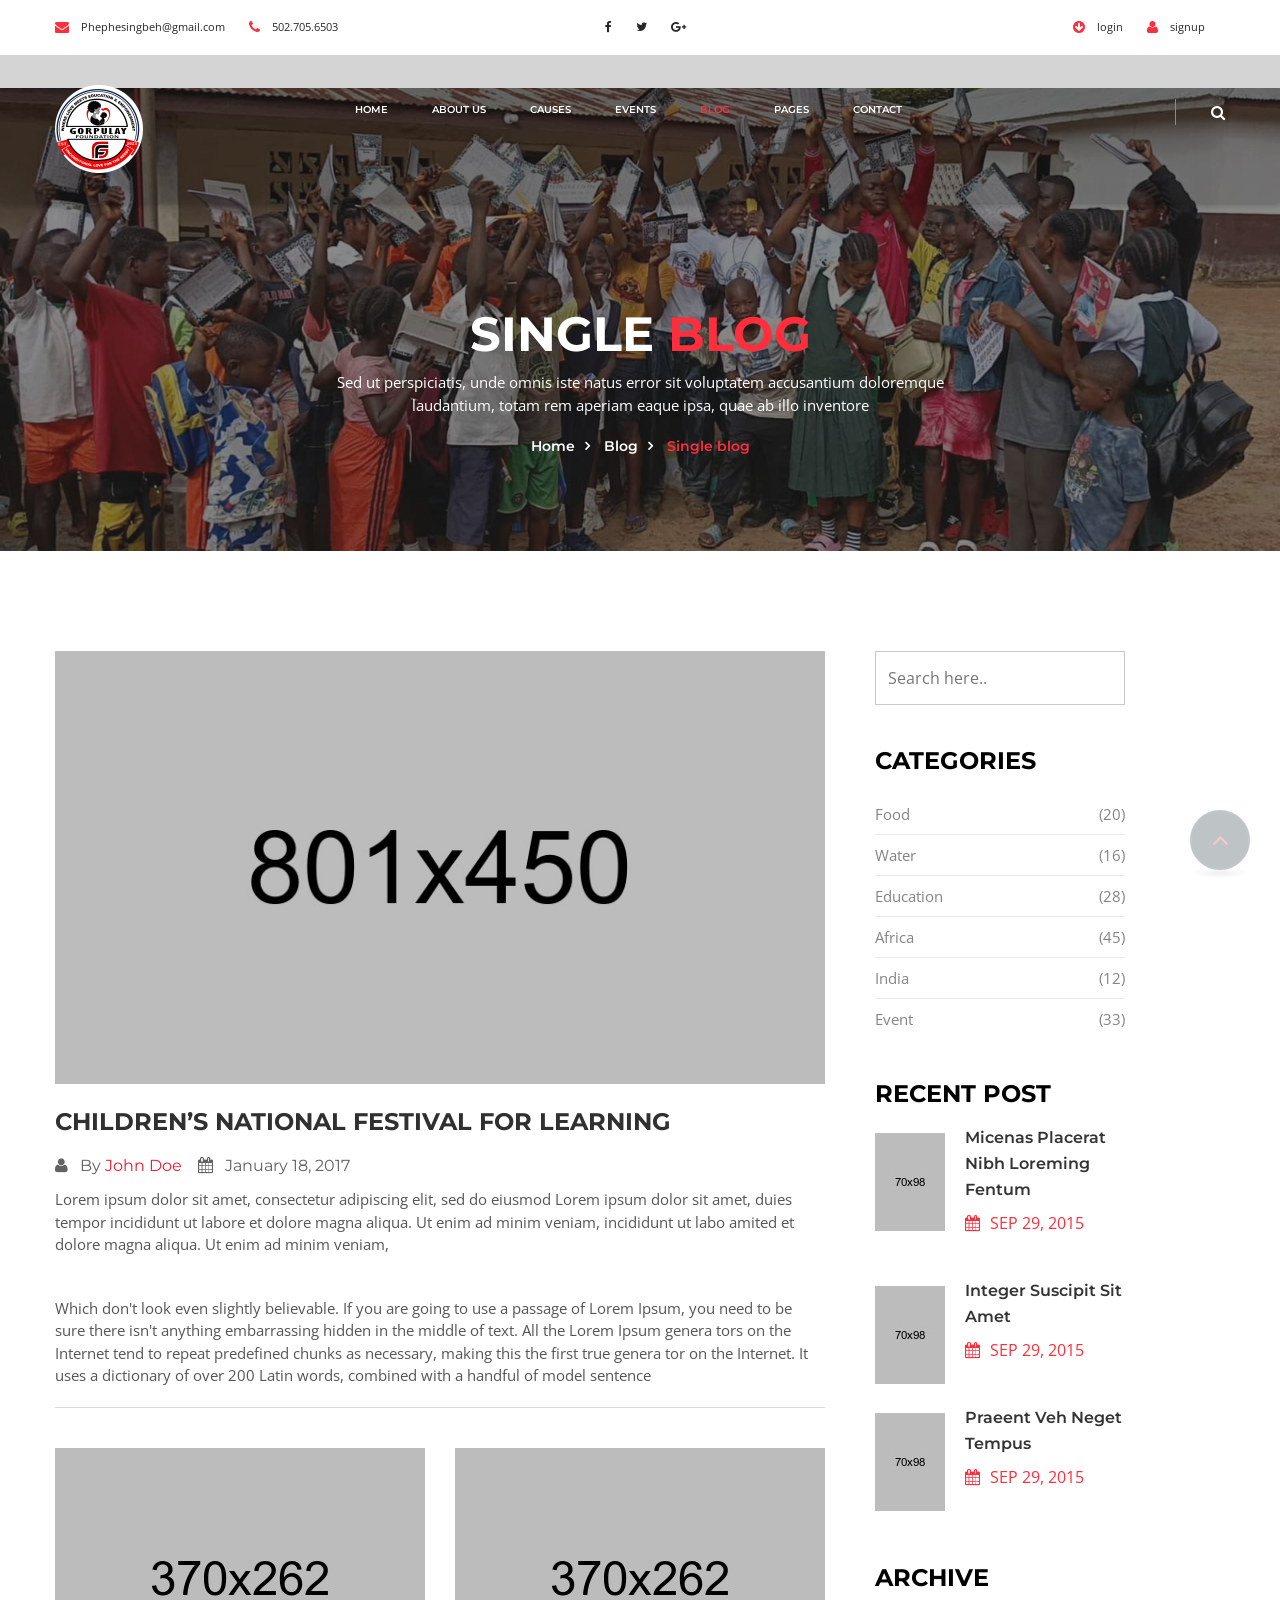
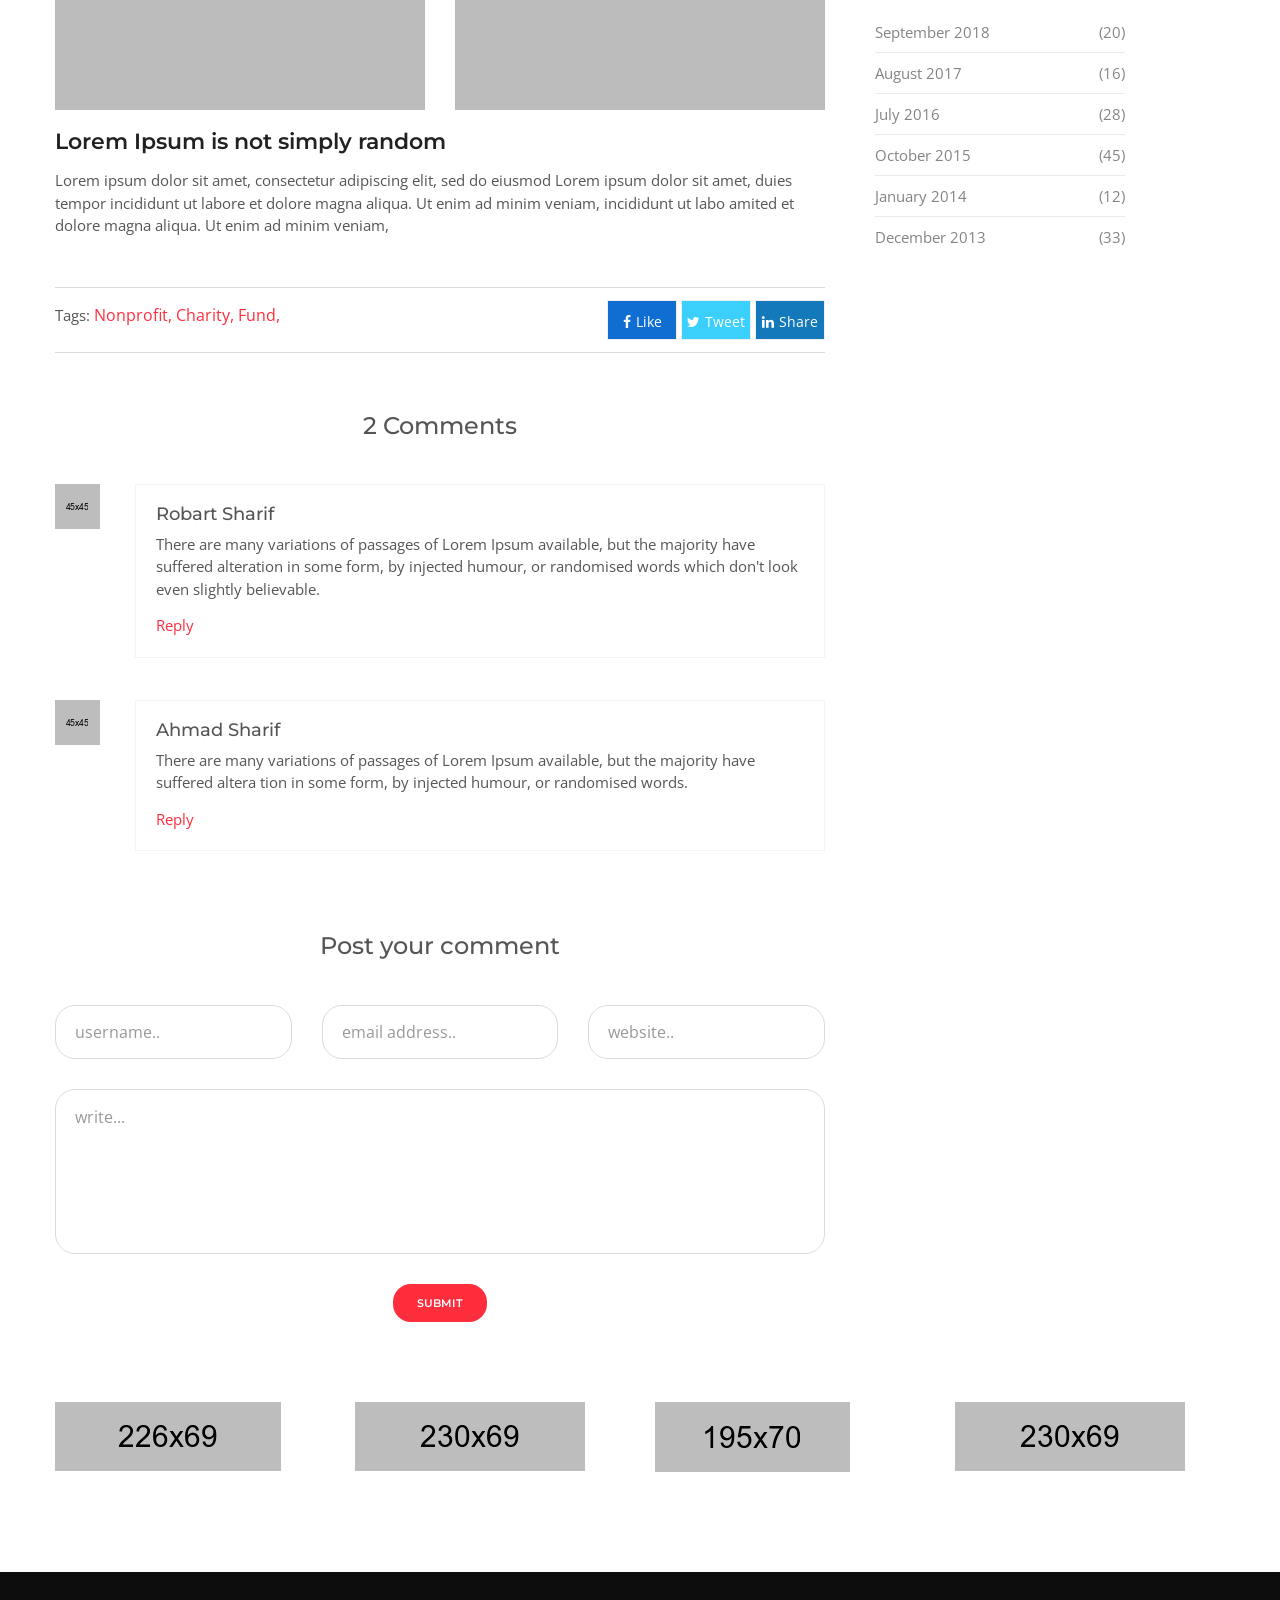
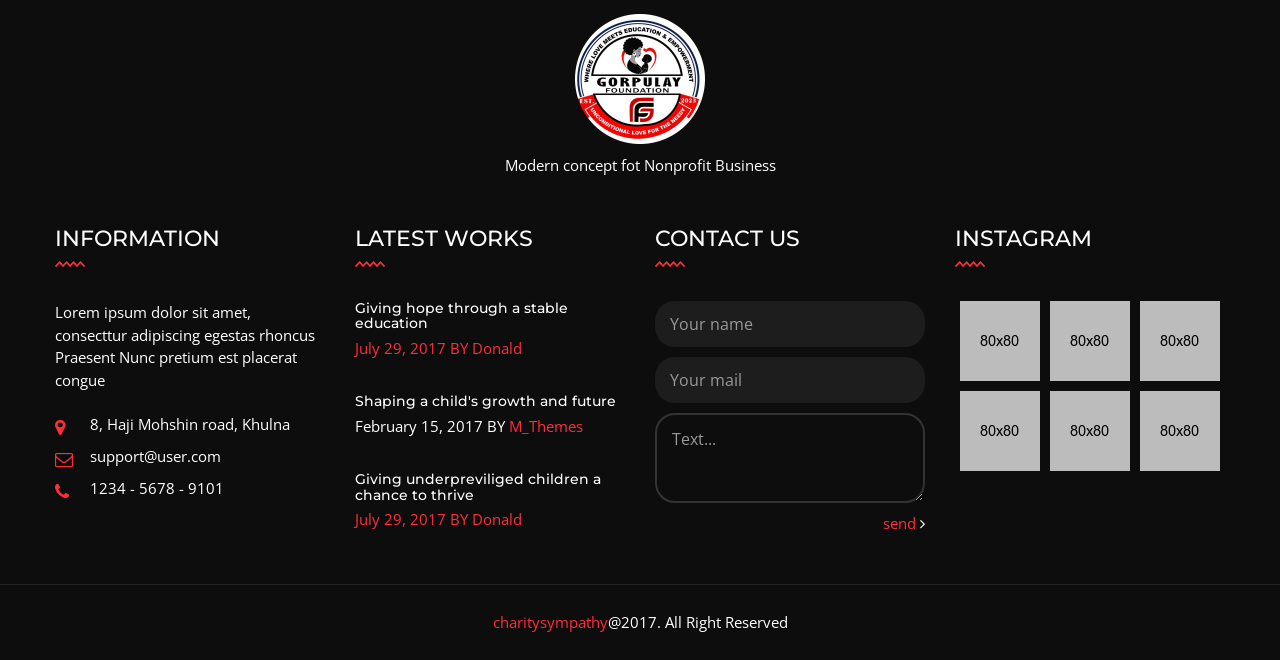
<file: blog-details.html>
<!DOCTYPE html>
<html lang="en">
<head>
    <meta charset="UTF-8">
    <title>Charity sympathy || Responsive HTML 5 Template</title> 

    <!-- mobile responsive meta -->
    <meta name="viewport" content="width=device-width, initial-scale=1">
    <meta name="viewport" content="width=device-width, initial-scale=1, maximum-scale=1">


    <link rel="stylesheet" href="css/style.css">
    <link rel="stylesheet" href="css/responsive.css">
	<link rel="stylesheet" href="fonts/flaticon.css" />

    <link rel="apple-touch-icon" sizes="180x180" href="images/favicon/apple-touch-icon.png">
    <link rel="icon" type="image/png" href="images/favicon/favicon-32x32.png" sizes="32x32">
    <link rel="icon" type="image/png" href="images/favicon/favicon-16x16.png" sizes="16x16">

</head>
<body>

<div class="boxed_wrapper">

<header class="top-bar">
    <div class="container">
        <div class="column left">
            <ul class="top-bar-text">
                <li><i class="icon fa fa-envelope"></i>Phephesingbeh@gmail.com</li>
                <li><i class="icon fa fa-phone"></i>502.705.6503</li>
            </ul>
        </div>
        <div class="column center">
            <ul class="social">                
                <li><a href="#"><i class="fa fa-facebook"></i></a></li>
                <li><a href="#"><i class="fa fa-twitter"></i></a></li>
                <li><a href="#"><i class="fa fa-google-plus"></i></a></li>
            </ul>
        </div>
        <div class="column right">
            <ul class="login-info">
                <li><a href="#"><i class="icon fa fa-arrow-circle-down"></i>login</a></li>
                <li><a href="#"><i class="icon fa fa-user"></i>signup</a></li>
                
            </ul>
        </div>
            

    </div>
</header>

<section class="theme_menu stricky">
    <div class="container">
        <div class="row">
            <div class="col-md-3">
                <div class="main-logo">
                    <a href="index.html"><img src="images/logo/logo.png" alt=""></a>
                </div>
            </div>
            <div class="col-md-7 menu-column">
                <nav class="main-menu">
                    <div class="navbar-header">     
                        <button type="button" class="navbar-toggle" data-toggle="collapse" data-target=".navbar-collapse">
                            <span class="icon-bar"></span>
                            <span class="icon-bar"></span>
                            <span class="icon-bar"></span>
                            <span class="icon-bar"></span>
                        </button>
                    </div>
                    <div class="navbar-collapse collapse clearfix">
                        <ul class="navigation clearfix">
                            <li class="dropdown"><a href="index.html">Home</a>
                                <ul>
                                    <li><a href="index.html">Home One</a></li>
                                    <li><a href="index-2.html">Home Two</a></li>
                                    <li><a href="index-3.html">Home Three</a></li>
                                </ul>
                            </li>
                            <li class="dropdown"><a href="#">about us</a>
                                <ul>
                                    <li><a href="about.html">About us</a></li>  
                                </ul>
                            </li>
                            <li class="dropdown"><a href="causes.html">Causes</a>
                                <ul>
                                    <li><a href="causes.html">Causes</a></li>
                                    <li><a href="single-cause.html">Single Cause</a></li>  
                                </ul>
                            </li>
                            <li class="dropdown"><a href="event.html">Events</a>
                                <ul>
                                    <li><a href="event.html">Events</a></li>
                                    <li><a href="event-details.html">Event Details</a></li>
                                 </ul>
                            </li>
                            <li class="dropdown active"><a href="#"> blog </a>
                                <ul>  
                                    <li><a href="blog-large.html">Blog With Sidebar</a></li>
                                    <li><a href="blog-details.html">Blog Single Post</a></li>
                                 </ul>
                            </li>
                            <li class="dropdown"><a href="#">pages</a>
                                <ul>
                                    <li><a href="shop.html">Shop</a></li>
									<li><a href="shop-single.html">Product Detail Page</a></li>
                                    <li><a href="error.html">404</a></li>
                                </ul>
                            </li>
                            <li><a href="contact.html">contact</a></li>
                        </ul>
                        <ul class="mobile-menu clearfix">

                            <li class="dropdown active"><a href="index.html">Home</a>
                                <ul>
                                    <li><a href="index.html">Home One</a></li>
                                    <li><a href="index-2.html">Home Two</a></li>
                                    <li><a href="index-3.html">Home Three</a></li>
                                </ul>
                            </li>
                            <li class="dropdown"><a href="#">about us</a>
                                <ul>
                                    <li><a href="about.html">About us</a></li>  
                                </ul>
                            </li>
                            <li class="dropdown"><a href="causes.html">Causes</a>
                                <ul>
                                    <li><a href="causes.html">Causes</a></li>
                                    <li><a href="single-cause.html">Single Cause</a></li>  
                                </ul>
                            </li>
                            <li class="dropdown"><a href="event.html">Events</a>
                                <ul>
                                    <li><a href="event.html">Events</a></li>
                                    <li><a href="event-details.html">Event Details</a></li>
                                 </ul>
                            </li>
                            <li class="dropdown"><a href="#"> blog </a>
                                <ul>  
                                    <li><a href="blog-large.html">Blog With Sidebar</a></li>
                                    <li><a href="blog-details.html">Blog Single Post</a></li>
                                 </ul>
                            </li>
                            <li class="dropdown"><a href="#">pages</a>
                                <ul>
                                    <li><a href="shop.html">Shop</a></li>
									<li><a href="shop-single.html">Product Detail Page</a></li>
                                    <li><a href="error.html">404</a></li>
                                </ul>
                            </li>
                            <li><a href="contact.html">contact</a></li>
                        </ul>
                    </div>
                </nav>
            </div>

            <div class="right-column">
                <div class="right-area">
                    <div class="nav_side_content">
                        <div class="search_option">
                            <button class="search tran3s dropdown-toggle color1_bg" id="searchDropdown" data-toggle="dropdown" aria-haspopup="true" aria-expanded="false"><i class="fa fa-search" aria-hidden="true"></i></button>
                            <form action="#" class="dropdown-menu" aria-labelledby="searchDropdown">
                                <input type="text" placeholder="Search...">
                                <button><i class="fa fa-search" aria-hidden="true"></i></button>
                            </form>
                       </div>
                   </div>
                </div>
                    
            </div>
        </div>
                

   </div> <!-- End of .conatiner -->
</section>
  
<section class="page-banner">
    <div class="container">
		<div class="title">
            <h1>Single  <span>blog</span></h1>
        </div>
        <div class="text">
			<p>Sed ut perspiciatis, unde omnis iste natus error sit voluptatem accusantium doloremque laudantium, totam rem aperiam eaque ipsa, quae ab illo inventore </p>
		</div>
		<div class="breadcumb-wrapper">
            <ul class="list-inline link-list">
                <li><a href="index.html">Home</a></li>
                <li><a href="index.html">Blog</a></li>
                <li>Single blog</li>
            </ul>
        </div>
    </div>
</section>


<div class="sidebar-page-container">
    <div class="container">
        <div class="row">
            <div class="col-md-8 col-sm-12 col-xs-12">
                <section class="blog-section">
					
                    <div class="large-blog-news style-two wow fadeInUp animated" style="visibility: visible; animation-name: fadeInUp;">
                       
                        <figure class="img-holder">
                            <a href="blog-details.html"><img src="images/blog/sb.jpg" alt="News"></a>
                        </figure>
						
                        <div class="lower-content">
                            <h4><a href="blog-details.html">Children’s National festival for learning</a></h4>
							<ul class="blog-info">
								<li><i class="fa fa-user"></i>&ensp; By <span>John Doe</span> &ensp; </li>
								<li><i class="fa fa-calendar"></i>&ensp; January 18, 2017&ensp; </li>
							</ul>
                            <div class="text">
                                <p>Lorem ipsum dolor sit amet, consectetur adipiscing elit, sed do eiusmod Lorem ipsum dolor sit amet, duies tempor incididunt ut labore et dolore magna aliqua. Ut enim ad minim veniam, incididunt ut labo amited et dolore magna aliqua. Ut enim ad minim veniam, </p>
								<br>
								<p>Which don't look even slightly believable. If you are going to use a passage of Lorem Ipsum, you need to be sure there isn't anything embarrassing hidden in the middle of text. All the Lorem Ipsum genera tors on the Internet tend to repeat predefined chunks as necessary, making this the first true genera tor on the Internet. It uses a dictionary of over 200 Latin words, combined with a handful of model sentence </p>                         
                            </div>
							<div class="image-box">
								<div class="row">
									<div class="col-md-6 col-sm-6">
										<div class="item">
											<img src="images/blog/sb1.jpg" alt="" />
										</div>
									</div>
									<div class="col-md-6 col-sm-6">
										<div class="item">
											<img src="images/blog/sb2.jpg" alt="" />
										</div>
									</div>
								</div>
							</div>
							<div class="text style-two">
								<h3>Lorem Ipsum is not simply random </h3>
								<p>Lorem ipsum dolor sit amet, consectetur adipiscing elit, sed do eiusmod Lorem ipsum dolor sit amet, duies tempor incididunt ut labore et dolore magna aliqua. Ut enim ad minim veniam, incididunt ut labo amited et dolore magna aliqua. Ut enim ad minim veniam, </p>
							</div>
                        </div>
                    </div>
					<div class="outer-box">
                        <div class="share-box clearfix">
                            <ul class="tag-box pull-left">
                                <li>Tags:</li>
                                <li><a href="#"> Nonprofit,</a></li>
                                <li><a href="#">Charity,</a></li>
                                <li><a href="#">Fund,</a></li>
                            </ul>
                            <div class="social-box pull-right">
                            
								<ul class="list-inline social">
                                    <li><a href="#"><i class="fa fa-facebook"></i>Like</a></li>
                                    <li><a href="#"><i class="fa fa-twitter"></i>Tweet</a></li>
                                    <li><a href="#"><i class="fa fa-linkedin"></i>Share</a></li>
                                    
                                </ul>
                            </div>
                        </div>
                        
                            
                        <div class="product-review-tab">    
                            <div class="inner-title style-two">
                                <h3>2 Comments</h3>
                            </div>
                            <div class="review-box">
                                <div class="single-review-box">
                                    <div class="img-holder">
                                        <img src="images/blog/c1.png" alt="Awesome Image">
                                    </div>
                                    <div class="text-holder">
                                        <div class="top">
                                            <div class="name pull-left">
                                                <h4>Robart Sharif</h4>
                                            </div>       
                                        </div>
                                        <div class="text">
                                            <p>There are many variations of passages of Lorem Ipsum available, but the majority have suffered alteration in some form, by injected humour, or randomised words which don't look even slightly believable. </p>
											 <div class="link"><a href="#" class="thm-btn2">Reply</a></div>
                                        </div>
                                    </div>
                                </div>
                                <!--End single review box-->
                                <!--Start single review box-->
                                <div class="single-review-box">
                                    <div class="img-holder">
                                        <img src="images/blog/c2.png" alt="Awesome Image">
                                    </div>
                                    <div class="text-holder">
                                        <div class="top">
                                            <div class="name pull-left">
                                                <h4>Ahmad Sharif</h4>
                                            </div>
                                            
                                        </div>
                                        <div class="text">
                                            <p>There are many variations of passages of Lorem Ipsum available, but the majority have suffered altera tion in some form, by injected humour, or randomised words.</p>
											 <div class="link"><a href="#" class="thm-btn2">Reply</a></div>
                                        </div>
                                    </div>
                                </div>
                                <!--End single review box-->   
                            </div>
                            <div class="add_your_review">
                                <div class="inner-title style-two">
                                    <h3>Post your comment</h3>
                                </div>

                                <div class="default-form-area">
                                    <form id="contact-form" name="contact_form" class="default-form" action="sendmail.php" method="post">
                                        <div class="row clearfix">
                                            <div class="col-md-4 col-sm-6 col-xs-12">
                                                
                                                <div class="form-group">
                                                    <input type="text" name="form_name" class="form-control" value="" placeholder="username.." required="">
                                                </div>
                                            </div>
                                            <div class="col-md-4 col-sm-6 col-xs-12">
                                                <div class="form-group">
                                                    <input type="email" name="form_email" class="form-control required email" value="" placeholder="email address.." required="">
                                                </div>
                                            </div>
                                            <div class="col-md-4 col-sm-6 col-xs-12">
                                                <div class="form-group">
                                                    <input type="text" name="form_phone" class="form-control" value="" placeholder="website..">
                                                </div>
                                            </div>
                                            
                                            <div class="col-md-12 col-sm-12 col-xs-12">
                                                <div class="form-group">
                                                    <textarea name="form_message" class="form-control textarea required" placeholder="write..."></textarea>
                                                </div>
                                            </div>   
                                            <div class="col-md-12 col-sm-12 col-xs-12">
                                                <div class="form-group">
                                                    <input id="form_botcheck" name="form_botcheck" class="form-control" type="hidden" value="">
                                                    <button class="thm-btn" type="submit" data-loading-text="Please wait...">submit</button>
                                                </div>
                                            </div>   

                                        </div>
                                    </form>
                                </div>

                            </div> <!-- End of .add_your_review -->
                        </div>
                        
                    </div>
                    
                </section>
            </div>
            <div class="col-lg-3 col-md-4 col-sm-12 col-xs-12">
                <div class="blog-sidebar">
                    <div class="sidebar_search">
                        <form action="#">
                            <input type="text" placeholder="Search here..">
                            
                        </form>
                    </div><br><br> <!-- End of .sidebar_styleOne -->

                    <div class="category-style-one wow fadeInUp animated" style="visibility: visible; animation-name: fadeInUp;">
                        <div class="inner-title">
                            <h4>Categories</h4>
                        </div>
                        <ul class="list">
                            <li><a href="#" class="clearfix"><span class="float_left">Food </span><span class="float_right">(20)</span></a></li>
                            <li><a href="#" class="clearfix"><span class="float_left">Water </span><span class="float_right">(16)</span></a></li>
                            <li><a href="#" class="clearfix"><span class="float_left">Education  </span><span class="float_right">(28)</span></a></li>
                            <li><a href="#" class="clearfix"><span class="float_left">Africa </span><span class="float_right">(45)</span></a></li>
                            <li><a href="#" class="clearfix"><span class="float_left">India</span><span class="float_right">(12)</span></a></li>
							<li><a href="#" class="clearfix"><span class="float_left">Event</span><span class="float_right">(33)</span></a></li>
                        </ul>
                    </div><br> <!-- End of .sidebar_categories -->

                    <div class="popular_news wow fadeInUp animated" style="visibility: visible; animation-name: fadeInUp;">
                        <div class="inner-title">
                            <h4>Recent post</h4>
                        </div>

                        <div class="popular-post">
                            <div class="item">
                                <div class="post-thumb"><a href="#"><img src="images/blog/post-1.jpg" alt=""></a></div>
                                <a href="#"><h5>Micenas Placerat Nibh Loreming Fentum</h5></a>
                                <div class="post-info"><i class="fa fa-calendar"></i>SEP 29, 2015</div>
                            </div>
                            <div class="item">
                                <div class="post-thumb"><a href="#"><img src="images/blog/post-2.jpg" alt=""></a></div>
                                <a href="#"><h5>Integer Suscipit Sit Amet</h5></a>
                                <div class="post-info"><i class="fa fa-calendar"></i>SEP 29, 2015</div>
                            </div>
                            <div class="item">
                                <div class="post-thumb"><a href="#"><img src="images/blog/post-3.jpg" alt=""></a></div>
                                <a href="#"><h5>Praeent Veh Neget Tempus</h5></a>
                                <div class="post-info"><i class="fa fa-calendar"></i>SEP 29, 2015 </div>
                            </div>
                        </div>
                    </div>
                    <br>
					<div class="category-style-one wow fadeInUp animated" style="visibility: visible; animation-name: fadeInUp;">
                        <div class="inner-title">
                            <h4>Archive</h4>
                        </div>
                        <ul class="list">
                            <li><a href="#" class="clearfix"><span class="float_left">September 2018 </span><span class="float_right">(20)</span></a></li>
                            <li><a href="#" class="clearfix"><span class="float_left">August 2017 </span><span class="float_right">(16)</span></a></li>
                            <li><a href="#" class="clearfix"><span class="float_left">July 2016  </span><span class="float_right">(28)</span></a></li>
                            <li><a href="#" class="clearfix"><span class="float_left">October 2015 </span><span class="float_right">(45)</span></a></li>
                            <li><a href="#" class="clearfix"><span class="float_left">January 2014</span><span class="float_right">(12)</span></a></li>
							<li><a href="#" class="clearfix"><span class="float_left">December 2013</span><span class="float_right">(33)</span></a></li>
                        </ul>
                    </div> <!-- End of .sidebar_archive -->
                </div> <!-- End of .wrapper -->   
            </div>
        </div>
    </div>
</div>

<section class="clients-section">
    <div class="container">
        <div class="clients-carousel">
			<div class="item">
				<div class="image-box">
					<img src="images/clients/1.png" alt="">
				</div>
			</div>

			<div class="item">
				<div class="image-box">
					<img src="images/clients/2.png" alt="">
				</div>
			</div>

			<div class="item">
				<div class="image-box">
					<img src="images/clients/3.png" alt="">
				</div>
			</div>

			<div class="item">
				<div class="image-box">
					<img src="images/clients/2.png" alt="">
				</div>
			</div>
        </div>
    </div>  
</section>



<footer class="main-footer">
    
    <!--Widgets Section-->
    <div class="widgets-section">
        <div class="container">

            <div class="section-title">
                <div class="image-box">
                    <img src="images/footer/fl.png" alt="">
                </div>
               
                <p>Modern concept fot Nonprofit Business</p>
            </div>


            <div class="row">
                <!--Big Column-->
                <div class="col-md-6 col-sm-12 col-xs-12">
                    <div class="row clearfix">
                        
                        <!--Footer Column-->
                        <div class="footer-column col-md-6 col-sm-6 col-xs-12">
                            <div class="footer-widget information-widget">
                                <h3 class="footer-title">Information</h3>
                                
                                <div class="widget-content">
                                    <div class="text"><p>Lorem ipsum dolor sit amet, consecttur adipiscing egestas rhoncus Praesent Nunc pretium est placerat congue</p> </div>
                                    <ul class="contact-info">
                                        <li><span class="fa fa-map-marker"></span>8, Haji Mohshin road, Khulna</li>
                                        <li><span class="fa fa-envelope-o"></span> support@user.com</li>
                                        <li><span class="fa fa-phone"></span>1234 - 5678 - 9101</li>
                                    </ul>
                                </div>
                            </div>
                        </div>
                        <!--Footer Column-->
                        <div class="footer-column col-md-6 col-sm-6 col-xs-12">
                            <div class="footer-widget works-widget">
                                <h3 class="footer-title">Latest Works</h3>
                                <div class="widget-content">
                                    <ul class="list">
                                        <li>
                                            <h5>Giving hope through a stable education</h5>
                                             <p> <span>July 29, 2017   BY Donald</span></p>
                                        </li>
                                        <li>
                                            <h5>Shaping a child's growth and future</h5>
                                             <p> February 15, 2017   BY <span>M_Themes</span></p>
                                        </li>
                                        <li>
                                            <h5>Giving underpreviliged children a chance to thrive</h5>
                                             <p><span> July 29, 2017   BY Donald</span></p>
                                        </li>
                                    </ul>
                                   
                                   
                                </div>
                            </div>
                        </div>
                    </div>
                </div>
                
                <!--Big Column-->
                <div class="col-md-6 col-sm-12 col-xs-12">
                    <div class="row clearfix">
                        
                        <!--Footer Column-->
                        <div class="footer-column col-md-6 col-sm-6 col-xs-12">
                            <div class="footer-widget contact-widget">
                                <h3 class="footer-title">contact us</h3>
                                <div class="widget-content">
                                    <div class="default-form-area">
                                        <form id="contact-form2" name="contact_form" class="default-form style-two" action="sendmail.php" method="post">
                                            <div class="row clearfix">
                                                <div class="col-md-12 col-sm-12 col-xs-12">
                                                    
                                                    <div class="form-group style-two">
                                                        <input type="text" name="form_name" class="form-control" value="" placeholder="Your name" required="">
                                                    </div>
                                                </div>
                                                <div class="col-md-12 col-sm-12 col-xs-12">
                                                    <div class="form-group style-two">
                                                        <input type="email" name="form_email" class="form-control required email" value="" placeholder="Your mail" required="">
                                                    </div>
                                                </div>
                                                
                                               
                                                <div class="col-md-12 col-sm-12 col-xs-12">
                                                    <div class="form-group style-two">
                                                        <textarea name="form_message" class="form-control textarea required" placeholder="Text..."></textarea>
                                                    </div>
                                                </div>   
                                                <div class="col-md-12 col-sm-12 col-xs-12">
                                                    <div class="form-group style-two">
                                                        <button class="thm-btn2" type="submit" data-loading-text="Please wait...">send<i class="fa fa-angle-right"></i></button>
                                                    </div>
                                                </div>   

                                            </div>
                                        </form>
                                    </div>
                                </div>
                               
                            </div>
                        </div>

                        <!--Footer Column-->

                        <!--Footer Column-->
                        <div class="footer-column col-md-6 col-sm-6 col-xs-12">
                            <div class="footer-widget Instagram-widget">
                                <h3 class="footer-title">Instagram</h3>
                                    <div class="widget-content">
                                        <ul class="instagram">
                                            <li>
                                                <div class="img-holder">
                                                    <img src="images/footer/1.jpg" alt="Awesome Image">
                                                    <div class="overlay">
															<div class="box">
																<div class="content">
																	<a href="#"><i class="fa fa-link"></i></a>
																</div>
															</div>
														</div>
                                                </div>
                                            </li>

                                                <li>
                                                    <div class="img-holder">
                                                        <img src="images/footer/2.jpg" alt="Awesome Image">
                                                        <div class="overlay">
															<div class="box">
																<div class="content">
																	<a href="#"><i class="fa fa-link"></i></a>
																</div>
															</div>
														</div>
                                                    </div>
                                                </li>

                                                <li>
                                                    <div class="img-holder">
                                                        <img src="images/footer/3.jpg" alt="Awesome Image">
                                                        <div class="overlay">
															<div class="box">
																<div class="content">
																	<a href="#"><i class="fa fa-link"></i></a>
																</div>
															</div>
														</div>
                                                    </div>
                                                </li>
                                                <li>
                                                    <div class="img-holder">
                                                        <img src="images/footer/4.jpg" alt="Awesome Image">
                                                        <div class="overlay">
															<div class="box">
																<div class="content">
																	<a href="#"><i class="fa fa-link"></i></a>
																</div>
															</div>
														</div>
                                                    </div>
                                                </li>
                                                <li>
                                                    <div class="img-holder">
                                                        <img src="images/footer/5.jpg" alt="Awesome Image">
                                                        <div class="overlay">
															<div class="box">
																<div class="content">
																	<a href="#"><i class="fa fa-link"></i></a>
																</div>
															</div>
														</div>
                                                    </div>
                                                </li>
                                                <li>
                                                    <div class="img-holder">
                                                        <img src="images/footer/6.jpg" alt="Awesome Image">
                                                        <div class="overlay">
															<div class="box">
																<div class="content">
																	<a href="#"><i class="fa fa-link"></i></a>
																</div>
															</div>
														</div>
                                                    </div>
                                                </li>
                                               
                                            </ul>
                                            
                                        </div>
                                        
                                    </div>
                                </div> 

                    </div>
                </div>
                
             </div>
         </div>
     </div>
     
     <!--Footer Bottom-->
     <div class="footer-bottom">
        <div class="container">
            <div class="text">
                <p><span>charitysympathy</span>@2017. All Right Reserved</p>
            </div>
        </div><!-- /.container -->
    </div>
     
</footer>

<!-- Scroll Top Button -->
    <button class="scroll-top tran3s color2_bg">
        <span class="fa fa-angle-up"></span>
    </button>
    <!-- pre loader  -->
    <div class="preloader"></div>


    <!-- jQuery js -->
    <script src="js/jquery.js"></script>
    <!-- bootstrap js -->
    <script src="js/bootstrap.min.js"></script>
    <!-- jQuery ui js -->
    <script src="js/jquery-ui.js"></script>
    <!-- owl carousel js -->
    <script src="js/owl.carousel.min.js"></script>
    <!-- jQuery validation -->
    <script src="js/jquery.validate.min.js"></script>

    <!-- mixit up -->
    <script src="js/wow.js"></script>
    <script src="js/jquery.mixitup.min.js"></script>
    <script src="js/jquery.fitvids.js"></script>
    <script src="js/bootstrap-select.min.js"></script>

    <!-- revolution slider js -->
    <script src="js/jquery.themepunch.tools.min.js"></script>
    <script src="js/jquery.themepunch.revolution.min.js"></script>
    <script src="js/revolution.extension.actions.min.js"></script>
    <script src="js/revolution.extension.carousel.min.js"></script>
    <script src="js/revolution.extension.kenburn.min.js"></script>
    <script src="js/revolution.extension.layeranimation.min.js"></script>
    <script src="js/revolution.extension.migration.min.js"></script>
    <script src="js/revolution.extension.navigation.min.js"></script>
    <script src="js/revolution.extension.parallax.min.js"></script>
    <script src="js/revolution.extension.slideanims.min.js"></script>
    <script src="js/revolution.extension.video.min.js"></script>

    <!-- fancy box -->
    <script src="js/jquery.fancybox.pack.js"></script>
    <script src="js/jquery.polyglot.language.switcher.js"></script>
    <script src="js/nouislider.js"></script>
    <script src="js/jquery.bootstrap-touchspin.js"></script>
    <script src="js/SmoothScroll.js"></script>
    <script src="js/validation.js"></script>
    <script src="js/jquery.appear.js"></script>
    <script src="js/jquery.countTo.js"></script>
    <script src="js/jquery.flexslider.js"></script>
    <script src="js/imagezoom.js"></script>
    <script src="js/jquery.magnific-popup.min.js"></script> 
    <script src="js/isotope.js"></script>   

 <script src="js/simplyCountdown.min.js"></script>

    <script id="map-script" src="js/default-map.js"></script>
    <script src="js/custom.js"></script>

</div>
    
</body>
</html>
</file>
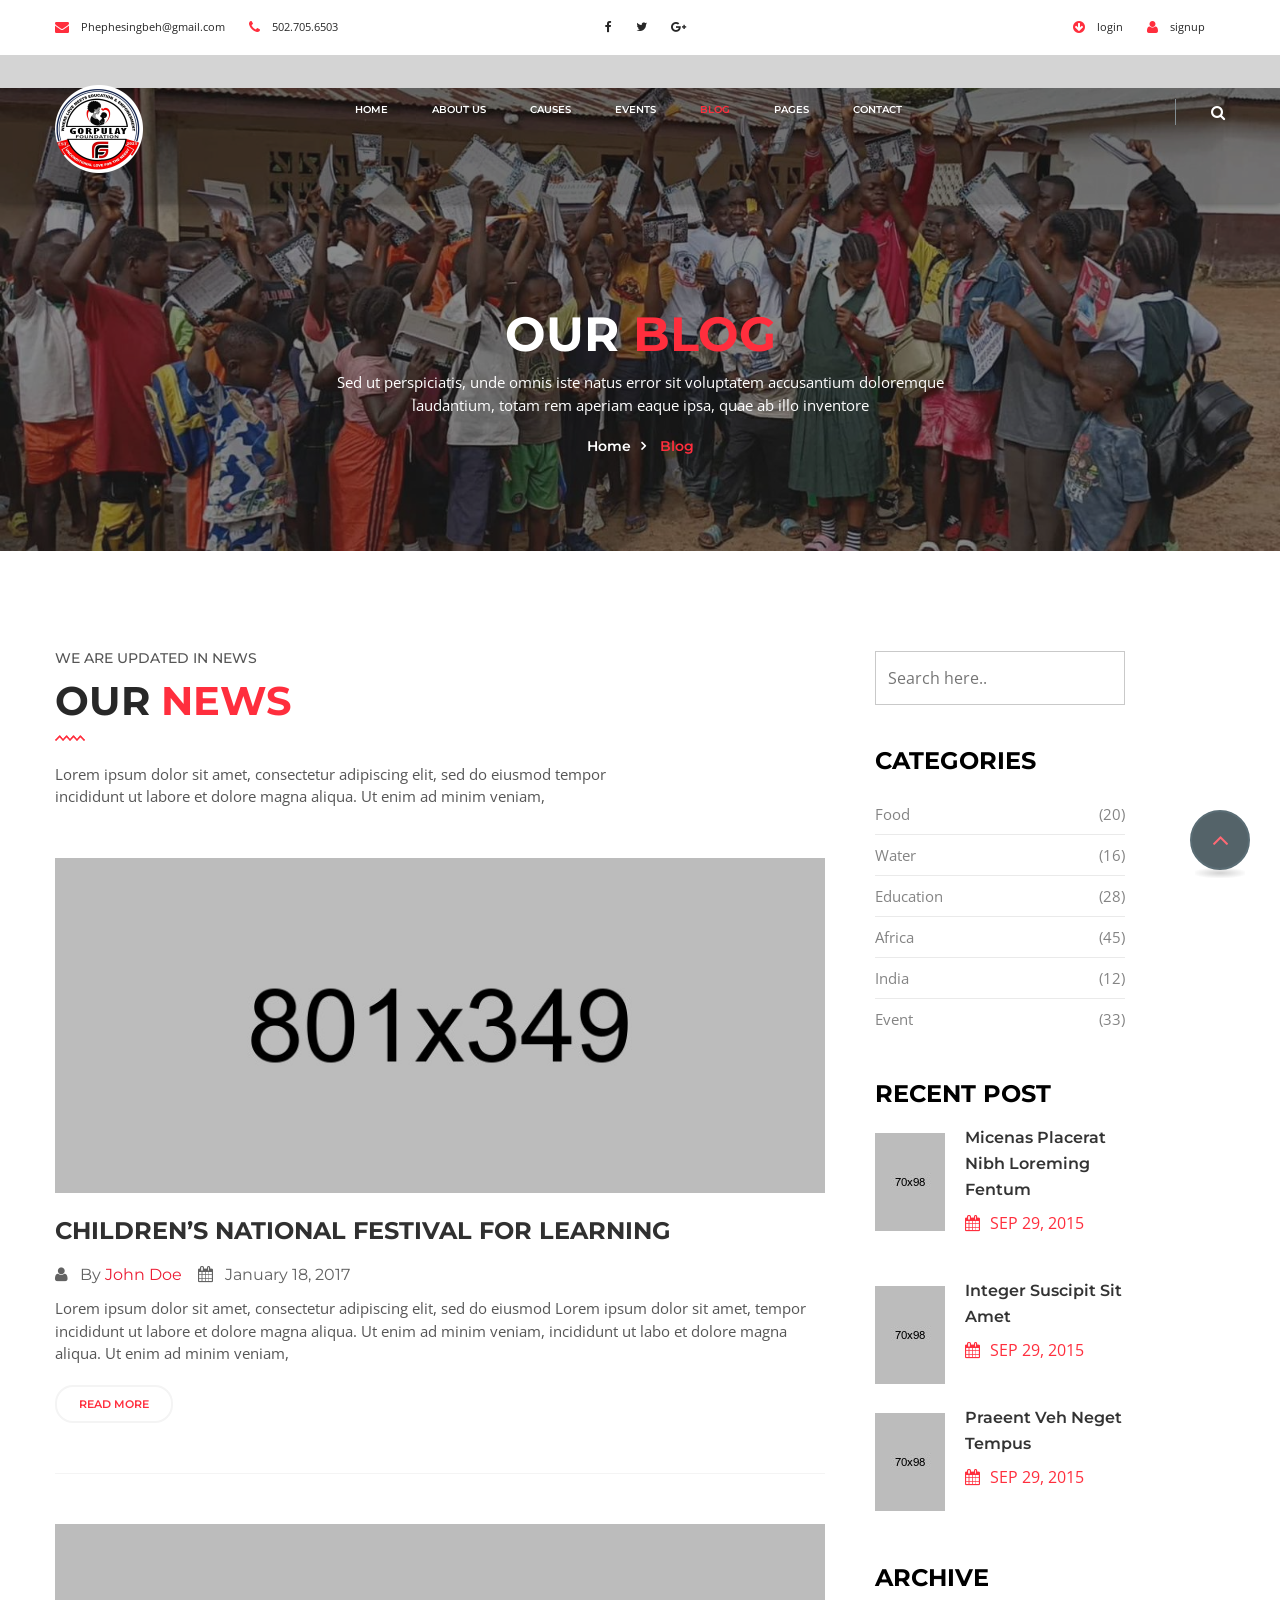
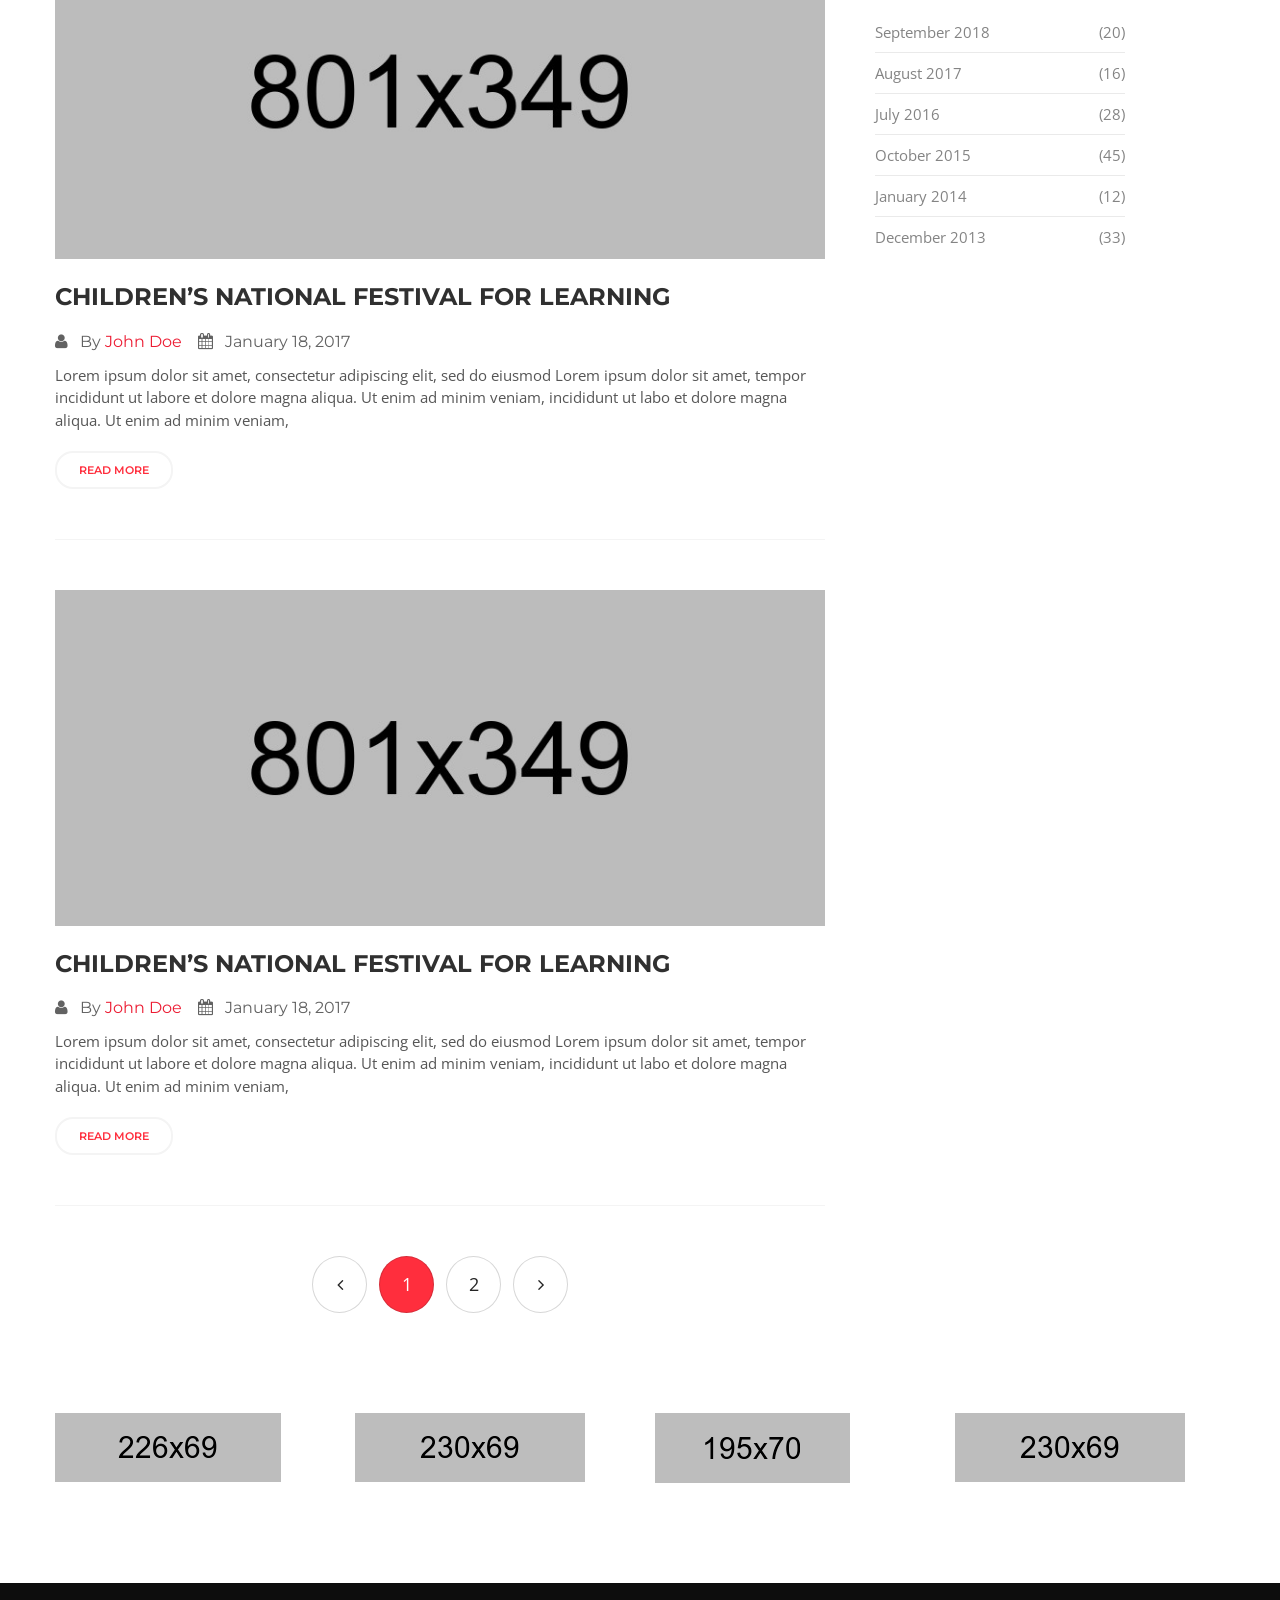
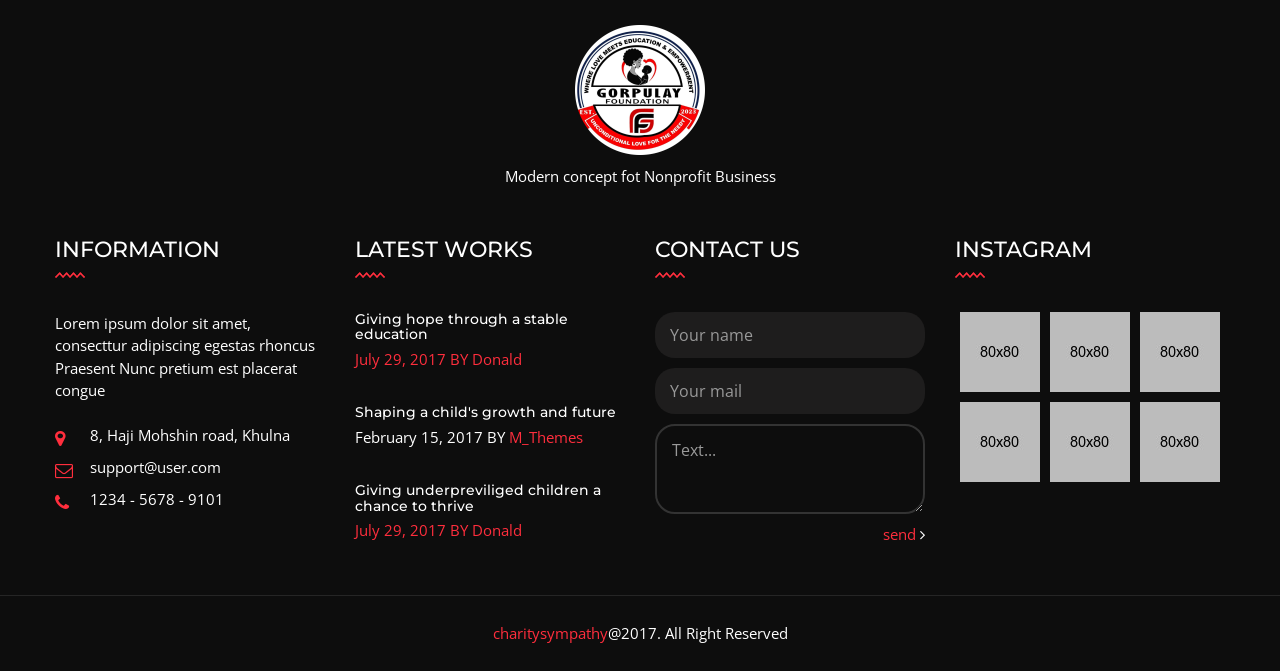
<file: blog-large.html>
<!DOCTYPE html>
<html lang="en">
<head>
    <meta charset="UTF-8">
    <title>Charity sympathy || Responsive HTML 5 Template</title> 

    <!-- mobile responsive meta -->
    <meta name="viewport" content="width=device-width, initial-scale=1">
    <meta name="viewport" content="width=device-width, initial-scale=1, maximum-scale=1">


    <link rel="stylesheet" href="css/style.css">
    <link rel="stylesheet" href="css/responsive.css">
	<link rel="stylesheet" href="fonts/flaticon.css" />

    <link rel="apple-touch-icon" sizes="180x180" href="images/favicon/apple-touch-icon.png">
    <link rel="icon" type="image/png" href="images/favicon/favicon-32x32.png" sizes="32x32">
    <link rel="icon" type="image/png" href="images/favicon/favicon-16x16.png" sizes="16x16">

</head>
<body>

<div class="boxed_wrapper">

<header class="top-bar">
    <div class="container">
        <div class="column left">
            <ul class="top-bar-text">
                <li><i class="icon fa fa-envelope"></i>Phephesingbeh@gmail.com</li>
                <li><i class="icon fa fa-phone"></i>502.705.6503</li>
            </ul>
        </div>
        <div class="column center">
            <ul class="social">                
                <li><a href="#"><i class="fa fa-facebook"></i></a></li>
                <li><a href="#"><i class="fa fa-twitter"></i></a></li>
                <li><a href="#"><i class="fa fa-google-plus"></i></a></li>
            </ul>
        </div>
        <div class="column right">
            <ul class="login-info">
                <li><a href="#"><i class="icon fa fa-arrow-circle-down"></i>login</a></li>
                <li><a href="#"><i class="icon fa fa-user"></i>signup</a></li>
                
            </ul>
        </div>
            

    </div>
</header>

<section class="theme_menu stricky">
    <div class="container">
        <div class="row">
            <div class="col-md-3">
                <div class="main-logo">
                    <a href="index.html"><img src="images/logo/logo.png" alt=""></a>
                </div>
            </div>
            <div class="col-md-7 menu-column">
                <nav class="main-menu">
                    <div class="navbar-header">     
                        <button type="button" class="navbar-toggle" data-toggle="collapse" data-target=".navbar-collapse">
                            <span class="icon-bar"></span>
                            <span class="icon-bar"></span>
                            <span class="icon-bar"></span>
                            <span class="icon-bar"></span>
                        </button>
                    </div>
                    <div class="navbar-collapse collapse clearfix">
                        <ul class="navigation clearfix">
                            <li class="dropdown"><a href="index.html">Home</a>
                                <ul>
                                    <li><a href="index.html">Home One</a></li>
                                    <li><a href="index-2.html">Home Two</a></li>
                                    <li><a href="index-3.html">Home Three</a></li>
                                </ul>
                            </li>
                            <li class="dropdown"><a href="#">about us</a>
                                <ul>
                                    <li><a href="about.html">About us</a></li>  
                                </ul>
                            </li>
                            <li class="dropdown"><a href="causes.html">Causes</a>
                                <ul>
                                    <li><a href="causes.html">Causes</a></li>
                                    <li><a href="single-cause.html">Single Cause</a></li>  
                                </ul>
                            </li>
                            <li class="dropdown"><a href="event.html">Events</a>
                                <ul>
                                    <li><a href="event.html">Events</a></li>
                                    <li><a href="event-details.html">Event Details</a></li>
                                 </ul>
                            </li>
                            <li class="dropdown active"><a href="#"> blog </a>
                                <ul>  
                                    <li><a href="blog-large.html">Blog With Sidebar</a></li>
                                    <li><a href="blog-details.html">Blog Single Post</a></li>
                                 </ul>
                            </li>
                            <li class="dropdown"><a href="#">pages</a>
                                <ul>
                                    <li><a href="shop.html">Shop</a></li>
									<li><a href="shop-single.html">Product Detail Page</a></li>
                                    <li><a href="error.html">404</a></li>
                                </ul>
                            </li>
                            <li><a href="contact.html">contact</a></li>
                        </ul>
                        <ul class="mobile-menu clearfix">

                            <li class="dropdown active"><a href="index.html">Home</a>
                                <ul>
                                    <li><a href="index.html">Home One</a></li>
                                    <li><a href="index-2.html">Home Two</a></li>
                                    <li><a href="index-3.html">Home Three</a></li>
                                </ul>
                            </li>
                            <li class="dropdown"><a href="#">about us</a>
                                <ul>
                                    <li><a href="about.html">About us</a></li>  
                                </ul>
                            </li>
                            <li class="dropdown"><a href="causes.html">Causes</a>
                                <ul>
                                    <li><a href="causes.html">Causes</a></li>
                                    <li><a href="single-cause.html">Single Cause</a></li>  
                                </ul>
                            </li>
                            <li class="dropdown"><a href="event.html">Events</a>
                                <ul>
                                    <li><a href="event.html">Events</a></li>
                                    <li><a href="event-details.html">Event Details</a></li>
                                 </ul>
                            </li>
                            <li class="dropdown"><a href="#"> blog </a>
                                <ul>  
                                    <li><a href="blog-large.html">Blog With Sidebar</a></li>
                                    <li><a href="blog-details.html">Blog Single Post</a></li>
                                 </ul>
                            </li>
                            <li class="dropdown"><a href="#">pages</a>
                                <ul>
                                    <li><a href="shop.html">Shop</a></li>
									<li><a href="shop-single.html">Product Detail Page</a></li>
                                    <li><a href="error.html">404</a></li>
                                </ul>
                            </li>
                            <li><a href="contact.html">contact</a></li>
                        </ul>
                    </div>
                </nav>
            </div>

            <div class="right-column">
                <div class="right-area">
                    <div class="nav_side_content">
                        <div class="search_option">
                            <button class="search tran3s dropdown-toggle color1_bg" id="searchDropdown" data-toggle="dropdown" aria-haspopup="true" aria-expanded="false"><i class="fa fa-search" aria-hidden="true"></i></button>
                            <form action="#" class="dropdown-menu" aria-labelledby="searchDropdown">
                                <input type="text" placeholder="Search...">
                                <button><i class="fa fa-search" aria-hidden="true"></i></button>
                            </form>
                       </div>
                   </div>
                </div>
                    
            </div>
        </div>
                

   </div> <!-- End of .conatiner -->
</section>
  
<section class="page-banner">
    <div class="container">
		<div class="title">
            <h1>our <span>blog</span></h1>
        </div>
        <div class="text">
			<p>Sed ut perspiciatis, unde omnis iste natus error sit voluptatem accusantium doloremque laudantium, totam rem aperiam eaque ipsa, quae ab illo inventore </p>
		</div>
		<div class="breadcumb-wrapper">
            <ul class="list-inline link-list">
                <li><a href="index.html">Home</a></li>
                <li>Blog</li>
            </ul>
        </div>
    </div>
</section>


<div class="sidebar-page-container">
    <div class="container">
        <div class="row">
            <div class="col-md-8 col-sm-12 col-xs-12">
                <section class="blog-section">
					<div class="section-title">
						<h5>We are updated in news</h5>
						<h1>our <span>news</span></h1>
						<p>Lorem ipsum dolor sit amet, consectetur adipiscing elit, sed do eiusmod tempor incididunt ut labore et dolore magna aliqua. Ut enim ad minim veniam,</p>
					</div>
                    <div class="large-blog-news wow fadeInUp animated" style="visibility: visible; animation-name: fadeInUp;">
                       
                        <figure class="img-holder">
                            <a href="blog-details.html"><img src="images/blog/7.jpg" alt="News"></a>
                            <div class="overlay">
                                <div class="box">
                                    <div class="content">
                                        <a href="blog-details.html"><i class="fa fa-link" aria-hidden="true"></i></a>
                                    </div>
                                </div>
                            </div>
                        </figure>
                        <div class="lower-content">
                            <h4><a href="blog-details.html">Children’s National festival for learning</a></h4>
							<ul class="blog-info">
								<li><i class="fa fa-user"></i>&ensp; By <span>John Doe</span> &ensp; </li>
								<li><i class="fa fa-calendar"></i>&ensp; January 18, 2017&ensp; </li>
							</ul>
                            <div class="text">
                                <p>Lorem ipsum dolor sit amet, consectetur adipiscing elit, sed do eiusmod Lorem ipsum dolor sit amet, tempor incididunt ut labore et dolore magna aliqua. Ut enim ad minim veniam, incididunt ut labo et dolore magna aliqua. Ut enim ad minim veniam,</p>                            
                            </div>
                            <div class="link">
                                <a href="blog-details.html" class="thm-btn">Read More</a>
                            </div>
                        </div>

                    </div>
                    <div class="large-blog-news wow fadeInUp animated" style="visibility: visible; animation-name: fadeInUp;">
                       
                        <figure class="img-holder">
                            <a href="blog-details.html"><img src="images/blog/14.jpg" alt="News"></a>
                            <div class="overlay">
                                <div class="box">
                                    <div class="content">
                                        <a href="blog-details.html"><i class="fa fa-link" aria-hidden="true"></i></a>
                                    </div>
                                </div>
                            </div>
                        </figure>
                        <div class="lower-content">
                            <h4><a href="blog-details.html">Children’s National festival for learning</a></h4>
                            <ul class="blog-info">
								<li><i class="fa fa-user"></i>&ensp; By <span>John Doe</span> &ensp; </li>
								<li><i class="fa fa-calendar"></i>&ensp; January 18, 2017&ensp; </li>
							</ul>
                            <div class="text">
                                <p>Lorem ipsum dolor sit amet, consectetur adipiscing elit, sed do eiusmod Lorem ipsum dolor sit amet, tempor incididunt ut labore et dolore magna aliqua. Ut enim ad minim veniam, incididunt ut labo et dolore magna aliqua. Ut enim ad minim veniam, </p>                            
                            </div>
                            <div class="link">
                                <a href="blog-details.html" class="thm-btn">Read More</a>
                            </div>
                        </div>
                    </div>
                    <div class="large-blog-news wow fadeInUp animated" style="visibility: visible; animation-name: fadeInUp;">
                        
                        <figure class="img-holder">
                            <a href="blog-details.html"><img src="images/blog/15.jpg" alt="News"></a>
                            <div class="overlay">
                                <div class="box">
                                    <div class="content">
                                        <a href="blog-details.html"><i class="fa fa-link" aria-hidden="true"></i></a>
                                    </div>
                                </div>
                            </div>
                        </figure>
                        <div class="lower-content">
                            <h4><a href="blog-details.html">Children’s National festival for learning</a></h4>
                            <ul class="blog-info">
								<li><i class="fa fa-user"></i>&ensp; By <span>John Doe</span> &ensp; </li>
								<li><i class="fa fa-calendar"></i>&ensp; January 18, 2017&ensp; </li>
							</ul>
                            <div class="text">
                                <p>Lorem ipsum dolor sit amet, consectetur adipiscing elit, sed do eiusmod Lorem ipsum dolor sit amet, tempor incididunt ut labore et dolore magna aliqua. Ut enim ad minim veniam, incididunt ut labo et dolore magna aliqua. Ut enim ad minim veniam, </p>                            
                            </div>
                            <div class="link">
                                <a href="blog-details.html" class="thm-btn">Read More</a>
                            </div>
                        </div>
                    </div>
                    

                    <ul class="page_pagination style-two center">
                        <li><a href="#" class="tran3s"><i class="fa fa-angle-left" aria-hidden="true"></i></a></li>
                        <li><a href="#" class="active tran3s">1</a></li>
                        <li><a href="#" class="tran3s">2</a></li>
                        <li><a href="#" class="tran3s"><i class="fa fa-angle-right" aria-hidden="true"></i></a></li>
                    </ul>

                </section>


            </div>
            <div class="col-lg-3 col-md-4 col-sm-12 col-xs-12">
                <div class="blog-sidebar">
                    <div class="sidebar_search">
                        <form action="#">
                            <input type="text" placeholder="Search here..">
                            
                        </form>
                    </div><br><br> <!-- End of .sidebar_styleOne -->

                    <div class="category-style-one wow fadeInUp animated" style="visibility: visible; animation-name: fadeInUp;">
                        <div class="inner-title">
                            <h4>Categories</h4>
                        </div>
                        <ul class="list">
                            <li><a href="#" class="clearfix"><span class="float_left">Food </span><span class="float_right">(20)</span></a></li>
                            <li><a href="#" class="clearfix"><span class="float_left">Water </span><span class="float_right">(16)</span></a></li>
                            <li><a href="#" class="clearfix"><span class="float_left">Education  </span><span class="float_right">(28)</span></a></li>
                            <li><a href="#" class="clearfix"><span class="float_left">Africa </span><span class="float_right">(45)</span></a></li>
                            <li><a href="#" class="clearfix"><span class="float_left">India</span><span class="float_right">(12)</span></a></li>
							<li><a href="#" class="clearfix"><span class="float_left">Event</span><span class="float_right">(33)</span></a></li>
                        </ul>
                    </div><br> <!-- End of .sidebar_categories -->

                    <div class="popular_news wow fadeInUp animated" style="visibility: visible; animation-name: fadeInUp;">
                        <div class="inner-title">
                            <h4>Recent post</h4>
                        </div>

                        <div class="popular-post">
                            <div class="item">
                                <div class="post-thumb"><a href="#"><img src="images/blog/post-1.jpg" alt=""></a></div>
                                <a href="#"><h5>Micenas Placerat Nibh Loreming Fentum</h5></a>
                                <div class="post-info"><i class="fa fa-calendar"></i>SEP 29, 2015</div>
                            </div>
                            <div class="item">
                                <div class="post-thumb"><a href="#"><img src="images/blog/post-2.jpg" alt=""></a></div>
                                <a href="#"><h5>Integer Suscipit Sit Amet</h5></a>
                                <div class="post-info"><i class="fa fa-calendar"></i>SEP 29, 2015</div>
                            </div>
                            <div class="item">
                                <div class="post-thumb"><a href="#"><img src="images/blog/post-3.jpg" alt=""></a></div>
                                <a href="#"><h5>Praeent Veh Neget Tempus</h5></a>
                                <div class="post-info"><i class="fa fa-calendar"></i>SEP 29, 2015 </div>
                            </div>
                        </div>
                    </div>
                    <br>
					<div class="category-style-one wow fadeInUp animated" style="visibility: visible; animation-name: fadeInUp;">
                        <div class="inner-title">
                            <h4>Archive</h4>
                        </div>
                        <ul class="list">
                            <li><a href="#" class="clearfix"><span class="float_left">September 2018 </span><span class="float_right">(20)</span></a></li>
                            <li><a href="#" class="clearfix"><span class="float_left">August 2017 </span><span class="float_right">(16)</span></a></li>
                            <li><a href="#" class="clearfix"><span class="float_left">July 2016  </span><span class="float_right">(28)</span></a></li>
                            <li><a href="#" class="clearfix"><span class="float_left">October 2015 </span><span class="float_right">(45)</span></a></li>
                            <li><a href="#" class="clearfix"><span class="float_left">January 2014</span><span class="float_right">(12)</span></a></li>
							<li><a href="#" class="clearfix"><span class="float_left">December 2013</span><span class="float_right">(33)</span></a></li>
                        </ul>
                    </div> <!-- End of .sidebar_archive -->
                    


                </div> <!-- End of .wrapper -->   
            </div>
        </div>
    </div>
</div>



<section class="clients-section style-two">
    <div class="container">
        <div class="clients-carousel">
			<div class="item">
				<div class="image-box">
					<img src="images/clients/1.png" alt="">
				</div>
			</div>

			<div class="item">
				<div class="image-box">
					<img src="images/clients/2.png" alt="">
				</div>
			</div>

			<div class="item">
				<div class="image-box">
					<img src="images/clients/3.png" alt="">
				</div>
			</div>

			<div class="item">
				<div class="image-box">
					<img src="images/clients/2.png" alt="">
				</div>
			</div>
        </div>
    </div>  
</section>




<footer class="main-footer">
    
    <!--Widgets Section-->
    <div class="widgets-section">
        <div class="container">

            <div class="section-title">
                <div class="image-box">
                    <img src="images/footer/fl.png" alt="">
                </div>
               
                <p>Modern concept fot Nonprofit Business</p>
            </div>


            <div class="row">
                <!--Big Column-->
                <div class="col-md-6 col-sm-12 col-xs-12">
                    <div class="row clearfix">
                        
                        <!--Footer Column-->
                        <div class="footer-column col-md-6 col-sm-6 col-xs-12">
                            <div class="footer-widget information-widget">
                                <h3 class="footer-title">Information</h3>
                                
                                <div class="widget-content">
                                    <div class="text"><p>Lorem ipsum dolor sit amet, consecttur adipiscing egestas rhoncus Praesent Nunc pretium est placerat congue</p> </div>
                                    <ul class="contact-info">
                                        <li><span class="fa fa-map-marker"></span>8, Haji Mohshin road, Khulna</li>
                                        <li><span class="fa fa-envelope-o"></span> support@user.com</li>
                                        <li><span class="fa fa-phone"></span>1234 - 5678 - 9101</li>
                                    </ul>
                                </div>
                            </div>
                        </div>
                        <!--Footer Column-->
                        <div class="footer-column col-md-6 col-sm-6 col-xs-12">
                            <div class="footer-widget works-widget">
                                <h3 class="footer-title">Latest Works</h3>
                                <div class="widget-content">
                                    <ul class="list">
                                        <li>
                                            <h5>Giving hope through a stable education</h5>
                                             <p> <span>July 29, 2017   BY Donald</span></p>
                                        </li>
                                        <li>
                                            <h5>Shaping a child's growth and future</h5>
                                             <p> February 15, 2017   BY <span>M_Themes</span></p>
                                        </li>
                                        <li>
                                            <h5>Giving underpreviliged children a chance to thrive</h5>
                                             <p><span> July 29, 2017   BY Donald</span></p>
                                        </li>
                                    </ul>
                                   
                                   
                                </div>
                            </div>
                        </div>
                    </div>
                </div>
                
                <!--Big Column-->
                <div class="col-md-6 col-sm-12 col-xs-12">
                    <div class="row clearfix">
                        
                        <!--Footer Column-->
                        <div class="footer-column col-md-6 col-sm-6 col-xs-12">
                            <div class="footer-widget contact-widget">
                                <h3 class="footer-title">contact us</h3>
                                <div class="widget-content">
                                    <div class="default-form-area">
                                        <form id="contact-form2" name="contact_form" class="default-form style-two" action="sendmail.php" method="post">
                                            <div class="row clearfix">
                                                <div class="col-md-12 col-sm-12 col-xs-12">
                                                    
                                                    <div class="form-group style-two">
                                                        <input type="text" name="form_name" class="form-control" value="" placeholder="Your name" required="">
                                                    </div>
                                                </div>
                                                <div class="col-md-12 col-sm-12 col-xs-12">
                                                    <div class="form-group style-two">
                                                        <input type="email" name="form_email" class="form-control required email" value="" placeholder="Your mail" required="">
                                                    </div>
                                                </div>
                                                
                                               
                                                <div class="col-md-12 col-sm-12 col-xs-12">
                                                    <div class="form-group style-two">
                                                        <textarea name="form_message" class="form-control textarea required" placeholder="Text..."></textarea>
                                                    </div>
                                                </div>   
                                                <div class="col-md-12 col-sm-12 col-xs-12">
                                                    <div class="form-group style-two">
                                                        <input id="form_botcheck" name="form_botcheck" class="form-control" type="hidden" value="">
                                                        <button class="thm-btn2" type="submit" data-loading-text="Please wait...">send<i class="fa fa-angle-right"></i></button>
                                                    </div>
                                                </div>   

                                            </div>
                                        </form>
                                    </div>
                                </div>
                               
                            </div>
                        </div>

                        <!--Footer Column-->

                        <!--Footer Column-->
                        <div class="footer-column col-md-6 col-sm-6 col-xs-12">
                            <div class="footer-widget Instagram-widget">
                                <h3 class="footer-title">Instagram</h3>
                                    <div class="widget-content">
                                        <ul class="instagram">
                                            <li>
                                                <div class="img-holder">
                                                    <img src="images/footer/1.jpg" alt="Awesome Image">
                                                    <div class="overlay">
															<div class="box">
																<div class="content">
																	<a href="#"><i class="fa fa-link"></i></a>
																</div>
															</div>
														</div>
                                                </div>
                                            </li>

                                                <li>
                                                    <div class="img-holder">
                                                        <img src="images/footer/2.jpg" alt="Awesome Image">
                                                        <div class="overlay">
															<div class="box">
																<div class="content">
																	<a href="#"><i class="fa fa-link"></i></a>
																</div>
															</div>
														</div>
                                                    </div>
                                                </li>

                                                <li>
                                                    <div class="img-holder">
                                                        <img src="images/footer/3.jpg" alt="Awesome Image">
                                                        <div class="overlay">
															<div class="box">
																<div class="content">
																	<a href="#"><i class="fa fa-link"></i></a>
																</div>
															</div>
														</div>
                                                    </div>
                                                </li>
                                                <li>
                                                    <div class="img-holder">
                                                        <img src="images/footer/4.jpg" alt="Awesome Image">
                                                        <div class="overlay">
															<div class="box">
																<div class="content">
																	<a href="#"><i class="fa fa-link"></i></a>
																</div>
															</div>
														</div>
                                                    </div>
                                                </li>
                                                <li>
                                                    <div class="img-holder">
                                                        <img src="images/footer/5.jpg" alt="Awesome Image">
                                                        <div class="overlay">
															<div class="box">
																<div class="content">
																	<a href="#"><i class="fa fa-link"></i></a>
																</div>
															</div>
														</div>
                                                    </div>
                                                </li>
                                                <li>
                                                    <div class="img-holder">
                                                        <img src="images/footer/6.jpg" alt="Awesome Image">
                                                        <div class="overlay">
															<div class="box">
																<div class="content">
																	<a href="#"><i class="fa fa-link"></i></a>
																</div>
															</div>
														</div>
                                                    </div>
                                                </li>
                                               
                                            </ul>
                                            
                                        </div>
                                        
                                    </div>
                                </div> 

                    </div>
                </div>
                
             </div>
         </div>
     </div>
     
     <!--Footer Bottom-->
     <div class="footer-bottom">
        <div class="container">
            <div class="text">
                <p><span>charitysympathy</span>@2017. All Right Reserved</p>
            </div>
        </div><!-- /.container -->
    </div>
     
</footer>

<!-- Scroll Top Button -->
    <button class="scroll-top tran3s color2_bg">
        <span class="fa fa-angle-up"></span>
    </button>
    <!-- pre loader  -->
    <div class="preloader"></div>


    <!-- jQuery js -->
    <script src="js/jquery.js"></script>
    <!-- bootstrap js -->
    <script src="js/bootstrap.min.js"></script>
    <!-- jQuery ui js -->
    <script src="js/jquery-ui.js"></script>
    <!-- owl carousel js -->
    <script src="js/owl.carousel.min.js"></script>
    <!-- jQuery validation -->
    <script src="js/jquery.validate.min.js"></script>

    <!-- mixit up -->
    <script src="js/wow.js"></script>
    <script src="js/jquery.mixitup.min.js"></script>
    <script src="js/jquery.fitvids.js"></script>
    <script src="js/bootstrap-select.min.js"></script>


    <!-- revolution slider js -->
    <script src="js/jquery.themepunch.tools.min.js"></script>
    <script src="js/jquery.themepunch.revolution.min.js"></script>
    <script src="js/revolution.extension.actions.min.js"></script>
    <script src="js/revolution.extension.carousel.min.js"></script>
    <script src="js/revolution.extension.kenburn.min.js"></script>
    <script src="js/revolution.extension.layeranimation.min.js"></script>
    <script src="js/revolution.extension.migration.min.js"></script>
    <script src="js/revolution.extension.navigation.min.js"></script>
    <script src="js/revolution.extension.parallax.min.js"></script>
    <script src="js/revolution.extension.slideanims.min.js"></script>
    <script src="js/revolution.extension.video.min.js"></script>

    <!-- fancy box -->
    <script src="js/jquery.fancybox.pack.js"></script>
    <script src="js/jquery.polyglot.language.switcher.js"></script>
    <script src="js/nouislider.js"></script>
    <script src="js/jquery.bootstrap-touchspin.js"></script>
    <script src="js/SmoothScroll.js"></script>
    <script src="js/validation.js"></script>
    <script src="js/jquery.appear.js"></script>
    <script src="js/jquery.countTo.js"></script>
    <script src="js/jquery.flexslider.js"></script>
    <script src="js/imagezoom.js"></script>
    <script src="js/jquery.magnific-popup.min.js"></script> 
    <script src="js/isotope.js"></script>   

 <script src="js/simplyCountdown.min.js"></script>

    <script id="map-script" src="js/default-map.js"></script>
    <script src="js/custom.js"></script>

</div>
    
</body>
</html>
</file>
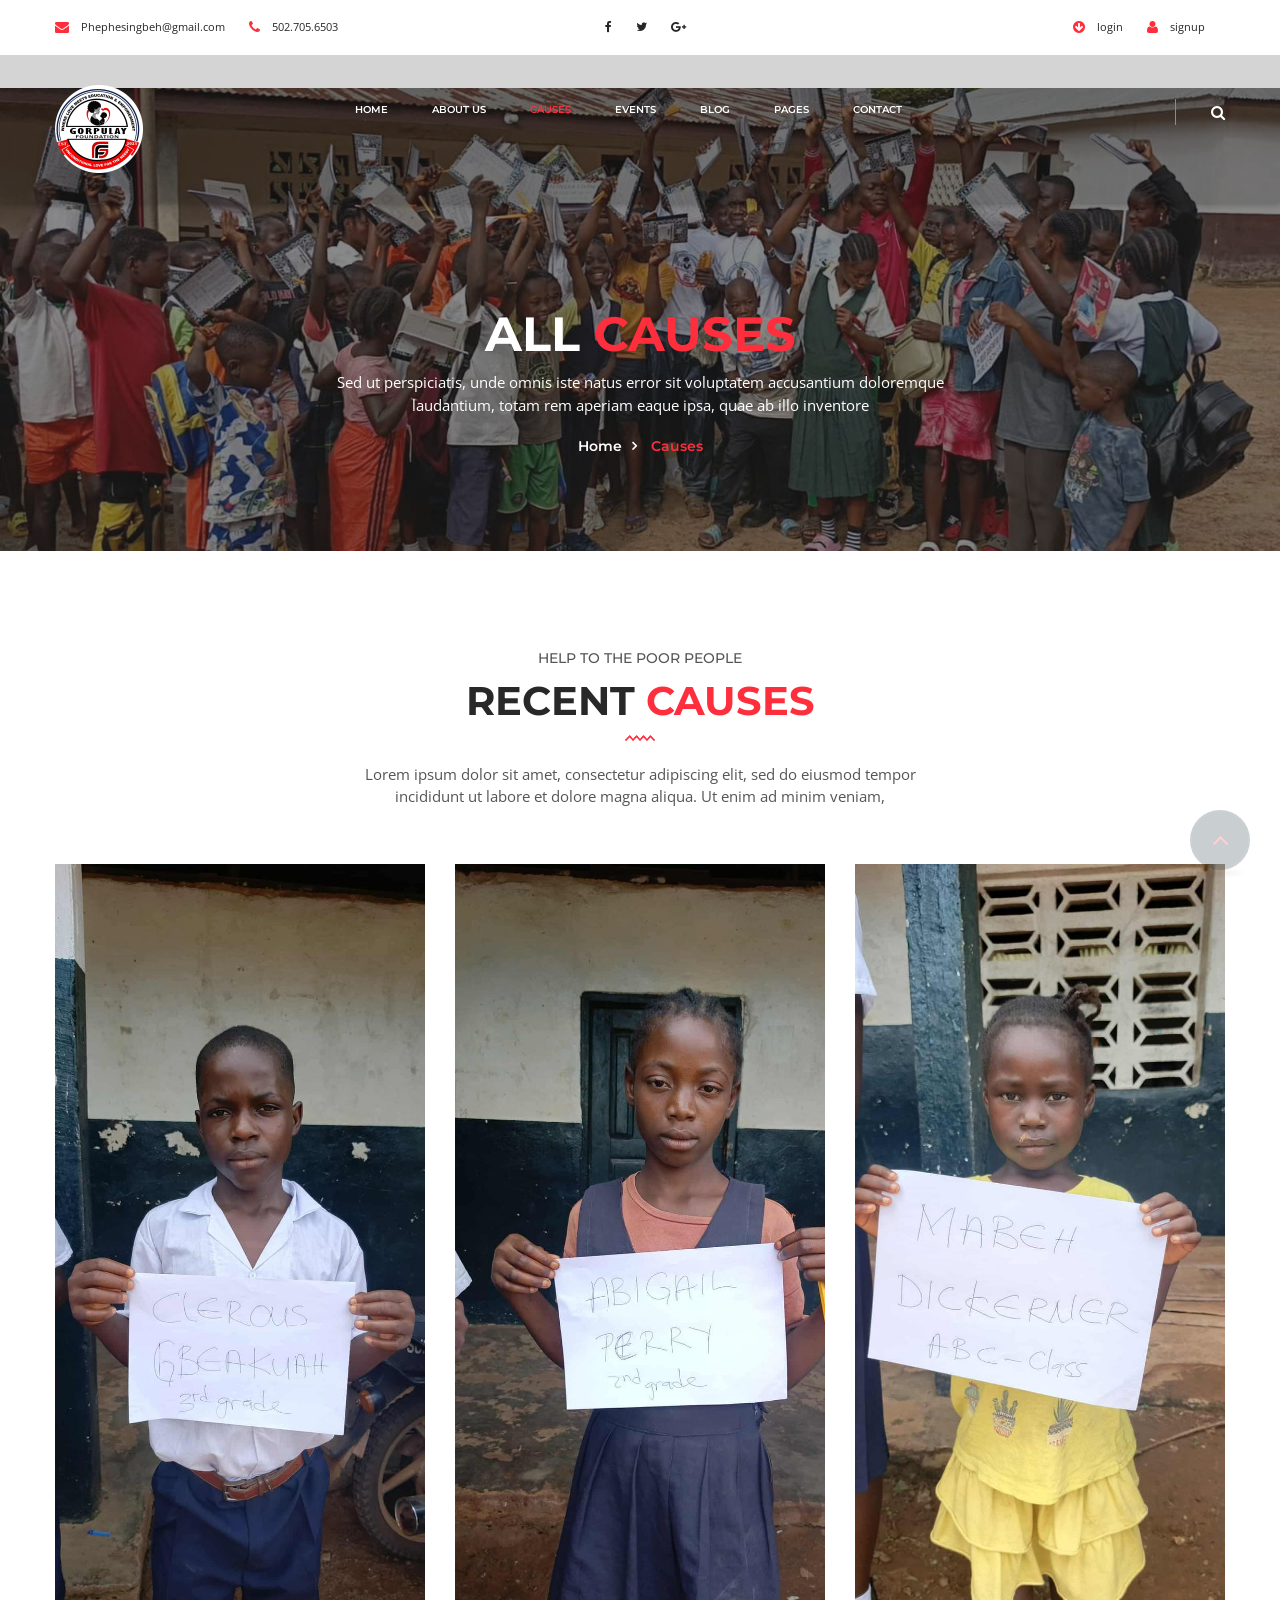
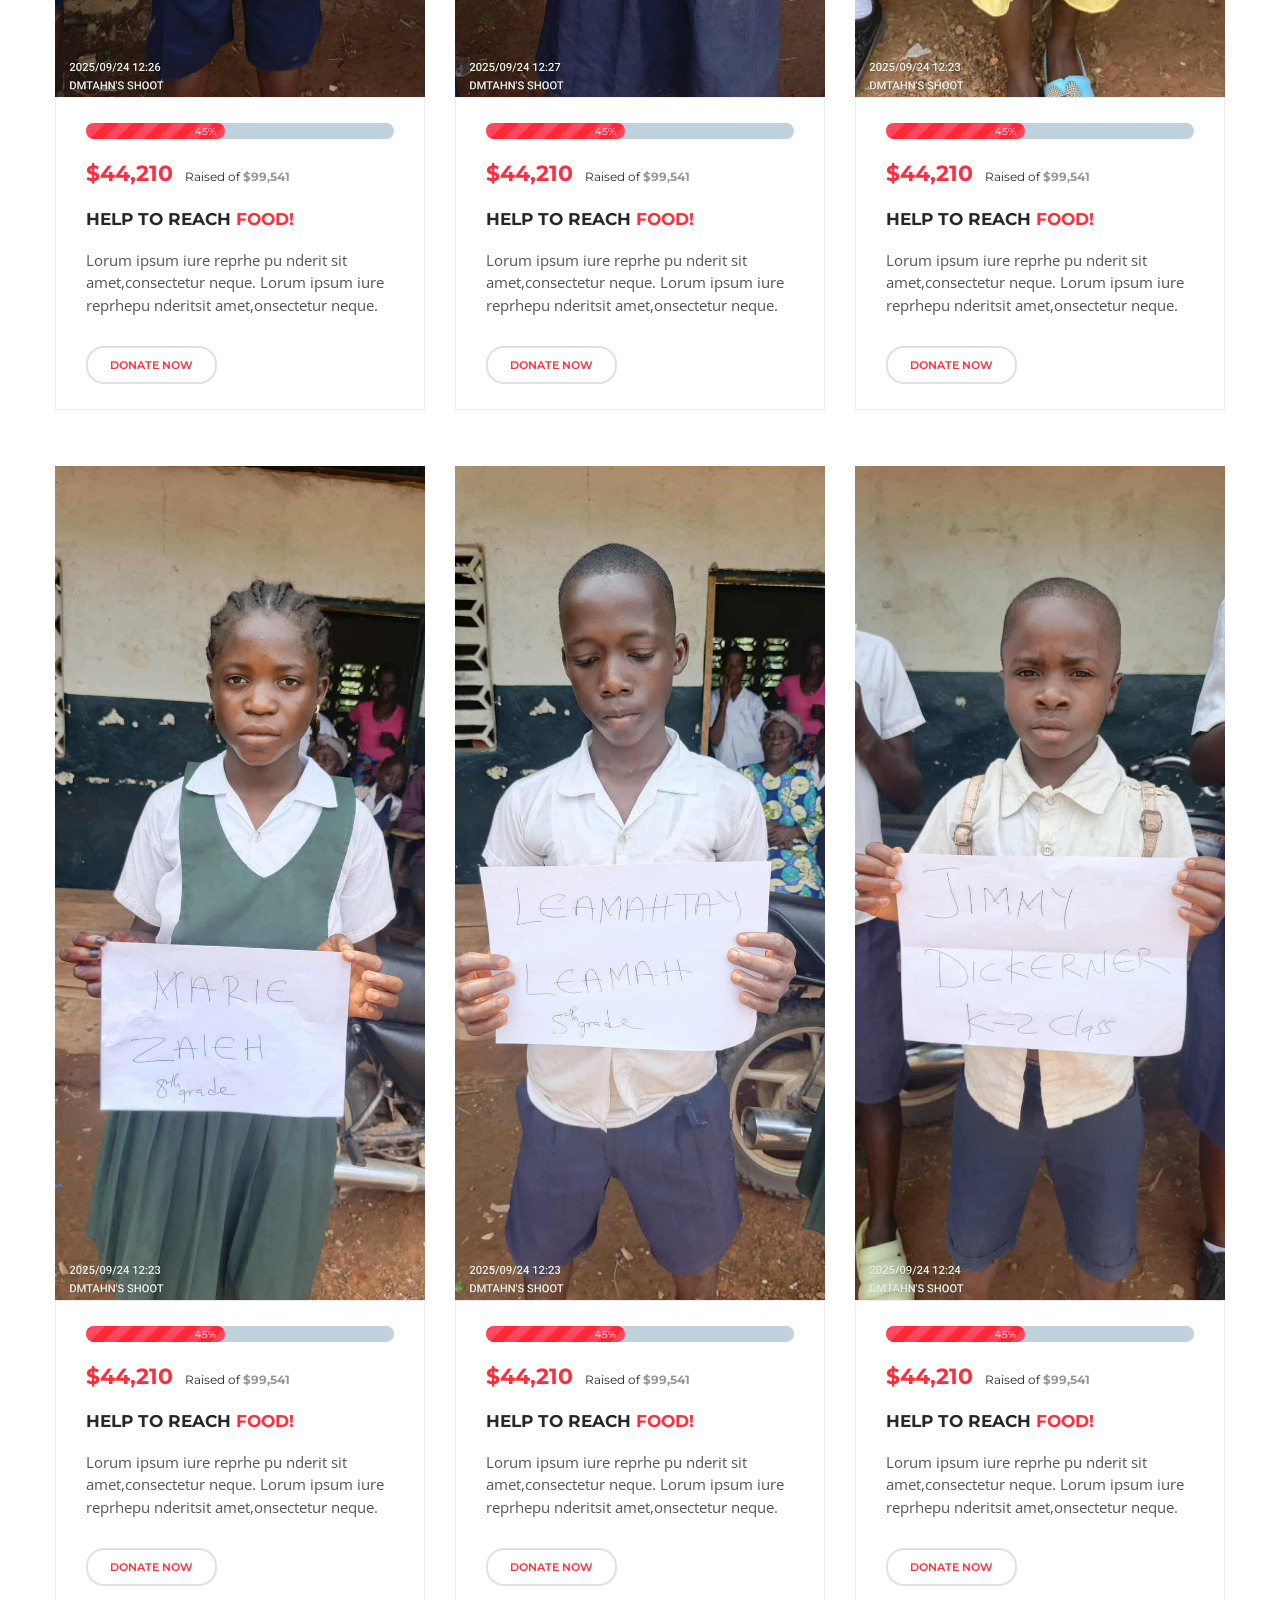
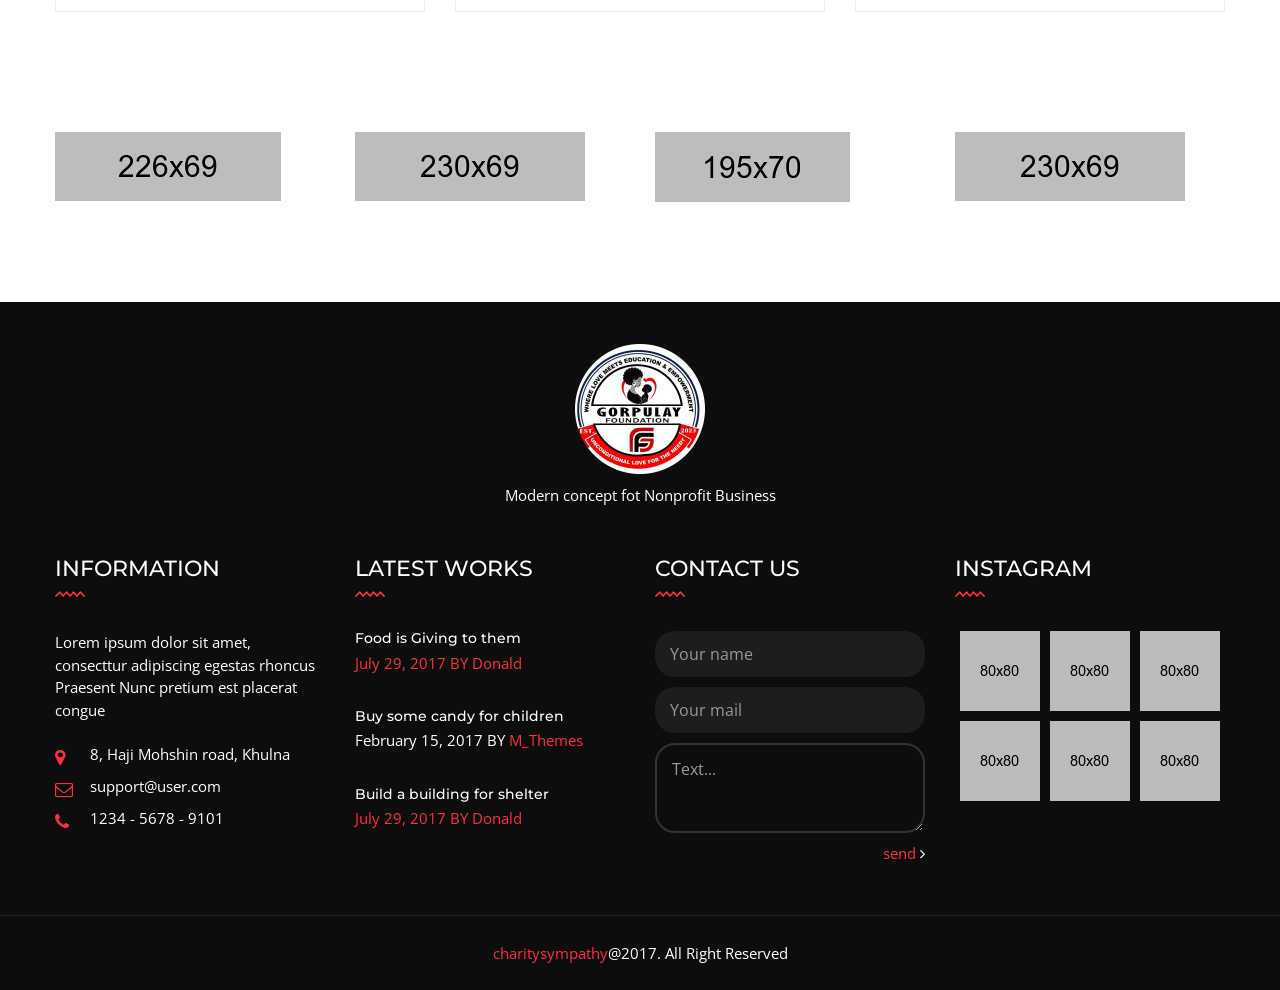
<file: causes.html>
<!DOCTYPE html>
<html lang="en">
<head>
    <meta charset="UTF-8">
    <title>Charity sympathy || Responsive HTML 5 Template</title> 

    <!-- mobile responsive meta -->
    <meta name="viewport" content="width=device-width, initial-scale=1">
    <meta name="viewport" content="width=device-width, initial-scale=1, maximum-scale=1">


    <link rel="stylesheet" href="css/style.css">
    <link rel="stylesheet" href="css/responsive.css">
	<link rel="stylesheet" href="fonts/flaticon.css" />

    <link rel="apple-touch-icon" sizes="180x180" href="images/favicon/apple-touch-icon.png">
    <link rel="icon" type="image/png" href="images/favicon/favicon-32x32.png" sizes="32x32">
    <link rel="icon" type="image/png" href="images/favicon/favicon-16x16.png" sizes="16x16">

</head>
<body>

<div class="boxed_wrapper">

<header class="top-bar">
    <div class="container">
        <div class="column left">
            <ul class="top-bar-text">
                <li><i class="icon fa fa-envelope"></i>Phephesingbeh@gmail.com</li>
                <li><i class="icon fa fa-phone"></i>502.705.6503</li>
            </ul>
        </div>
        <div class="column center">
            <ul class="social">                
                <li><a href="#"><i class="fa fa-facebook"></i></a></li>
                <li><a href="#"><i class="fa fa-twitter"></i></a></li>
                <li><a href="#"><i class="fa fa-google-plus"></i></a></li>
            </ul>
        </div>
        <div class="column right">
            <ul class="login-info">
                <li><a href="#"><i class="icon fa fa-arrow-circle-down"></i>login</a></li>
                <li><a href="#"><i class="icon fa fa-user"></i>signup</a></li>
                
            </ul>
        </div>
            

    </div>
</header>

<section class="theme_menu stricky">
    <div class="container">
        <div class="row">
            <div class="col-md-3">
                <div class="main-logo">
                    <a href="index.html"><img src="images/logo/logo.png" alt=""></a>
                </div>
            </div>
            <div class="col-md-7 menu-column">
                <nav class="main-menu">
                    <div class="navbar-header">     
                        <button type="button" class="navbar-toggle" data-toggle="collapse" data-target=".navbar-collapse">
                            <span class="icon-bar"></span>
                            <span class="icon-bar"></span>
                            <span class="icon-bar"></span>
                            <span class="icon-bar"></span>
                        </button>
                    </div>
                    <div class="navbar-collapse collapse clearfix">
                        <ul class="navigation clearfix">
                            <li class="dropdown"><a href="index.html">Home</a>
                                <ul>
                                    <li><a href="index.html">Home One</a></li>
                                    <li><a href="index-2.html">Home Two</a></li>
                                    <li><a href="index-3.html">Home Three</a></li>
                                </ul>
                            </li>
                            <li class="dropdown"><a href="#">about us</a>
                                <ul>
                                    <li><a href="about.html">About us</a></li>  
                                </ul>
                            </li>
                            <li class="dropdown active"><a href="causes.html">Causes</a>
                                <ul>
                                    <li><a href="causes.html">Causes</a></li>
                                    <li><a href="single-cause.html">Single Cause</a></li>  
                                </ul>
                            </li>
                            <li class="dropdown"><a href="event.html">Events</a>
                                <ul>
                                    <li><a href="event.html">Events</a></li>
                                    <li><a href="event-details.html">Event Details</a></li>
                                 </ul>
                            </li>
                            <li class="dropdown"><a href="#"> blog </a>
                                <ul>  
                                    <li><a href="blog-large.html">Blog With Sidebar</a></li>
                                    <li><a href="blog-details.html">Blog Single Post</a></li>
                                 </ul>
                            </li>
                            <li class="dropdown"><a href="#">pages</a>
                                <ul>
                                    <li><a href="shop.html">Shop</a></li>
									<li><a href="shop-single.html">Product Detail Page</a></li>
                                    <li><a href="error.html">404</a></li>
                                </ul>
                            </li>
                            <li><a href="contact.html">contact</a></li>
                        </ul>
                        <ul class="mobile-menu clearfix">

                            <li class="dropdown active"><a href="index.html">Home</a>
                                <ul>
                                    <li><a href="index.html">Home One</a></li>
                                    <li><a href="index-2.html">Home Two</a></li>
                                    <li><a href="index-3.html">Home Three</a></li>
                                </ul>
                            </li>
                            <li class="dropdown"><a href="#">about us</a>
                                <ul>
                                    <li><a href="about.html">About us</a></li>  
                                </ul>
                            </li>
                            <li class="dropdown"><a href="causes.html">Causes</a>
                                <ul>
                                    <li><a href="causes.html">Causes</a></li>
                                    <li><a href="single-cause.html">Single Cause</a></li>  
                                </ul>
                            </li>
                            <li class="dropdown"><a href="event.html">Events</a>
                                <ul>
                                    <li><a href="event.html">Events</a></li>
                                    <li><a href="event-details.html">Event Details</a></li>
                                 </ul>
                            </li>
                            <li class="dropdown"><a href="#"> blog </a>
                                <ul>  
                                    <li><a href="blog-large.html">Blog With Sidebar</a></li>
                                    <li><a href="blog-details.html">Blog Single Post</a></li>
                                 </ul>
                            </li>
                            <li class="dropdown"><a href="#">pages</a>
                                <ul>
                                    <li><a href="shop.html">Shop</a></li>
									<li><a href="shop-single.html">Product Detail Page</a></li>
                                    <li><a href="error.html">404</a></li>
                                </ul>
                            </li>
                            <li><a href="contact.html">contact</a></li>
                        </ul>
                    </div>
                </nav>
            </div>

            <div class="right-column">
                <div class="right-area">
                    <div class="nav_side_content">
                        <div class="search_option">
                            <button class="search tran3s dropdown-toggle color1_bg" id="searchDropdown" data-toggle="dropdown" aria-haspopup="true" aria-expanded="false"><i class="fa fa-search" aria-hidden="true"></i></button>
                            <form action="#" class="dropdown-menu" aria-labelledby="searchDropdown">
                                <input type="text" placeholder="Search...">
                                <button><i class="fa fa-search" aria-hidden="true"></i></button>
                            </form>
                       </div>
                   </div>
                </div>
                    
            </div>
        </div>
                

   </div> <!-- End of .conatiner -->
</section>
  
<section class="page-banner">
    <div class="container">
		<div class="title">
            <h1>all <span>Causes</span></h1>
        </div>
        <div class="text">
			<p>Sed ut perspiciatis, unde omnis iste natus error sit voluptatem accusantium doloremque laudantium, totam rem aperiam eaque ipsa, quae ab illo inventore </p>
		</div>
		<div class="breadcumb-wrapper">
            <ul class="list-inline link-list">
                <li><a href="index.html">Home</a></li>
                <li>Causes</li>
            </ul>
        </div>
    </div>
</section>

<section class="recent-causes">
	<div class="container">
		<div class="section-title">
            <h5>HELP to THE poor People</h5>
            <h1>recent <span>causes</span></h1>
			<p>Lorem ipsum dolor sit amet, consectetur adipiscing elit, sed do eiusmod tempor incididunt ut labore et dolore magna aliqua. Ut enim ad minim veniam,</p>
        </div>

		
		<div class="item-list">
			<div class="row">
				<div class="col-md-4 col-sm-6 col-xs-12">
					<div class="item">
						<div class="bg-area">
							<div class="image-box">
								<img src="images/causes/1.jpg" alt="Awesome Image"/>
								<div class="overlay">
									<div class="box">
										<div class="content">
											<a href="single-cause.html"><i class="fa fa-link"></i></a>
										</div>
									</div>
								</div>
							</div>
							<div class="content-box">
								<div class="progress-levels">
											
											<!--Skill Box-->
											<div class="progress-box">
												
												<div class="inner">
													<div class="bar">
														<div class="bar-innner">
															<div class="bar-fill" data-percent="45">
																<span class="percent">45%</span>
															</div>
														</div>
														
													</div>
												</div>
											</div>
										</div>
								<div class="donate-price"><b>$44,210 </b>&nbsp;  Raised of <span>$99,541</span></div>
								<h4>Help to reach <span>food!</span></h4>
								<p>Lorum ipsum iure reprhe pu nderit sit amet,consectetur neque. Lorum ipsum iure reprhepu nderitsit amet,onsectetur neque.</p>
								<div class="link"><a href="#" class="thm-btn style-2">donate now</a></div>
							</div>
						</div>
						
					</div>
				</div>
				<div class="col-md-4 col-sm-6 col-xs-12">
					<div class="item">
						<div class="clearfix bg-area">
							<div class="image-box">
								<img src="images/causes/2.jpg" alt="Awesome Image"/>
								<div class="overlay">
									<div class="box">
										<div class="content">
											<a href="single-cause.html"><i class="fa fa-link"></i></a>
										</div>
									</div>
								</div>
								
							</div>
							<div class="content-box">
								<div class="progress-levels">  
								   <!--Skill Box-->
									<div class="progress-box"> 
										<div class="inner">
											<div class="bar">
												<div class="bar-innner">
													<div class="bar-fill" data-percent="45">
														<span class="percent">45%</span>
													</div>
												</div> 
											</div>
										</div>
									</div>
								</div>
								<div class="donate-price"><b>$44,210 </b>&nbsp;  Raised of <span>$99,541</span></div>
								<h4>Help to reach <span>food!</span></h4>
								<p>Lorum ipsum iure reprhe pu nderit sit amet,consectetur neque. Lorum ipsum iure reprhepu nderitsit amet,onsectetur neque.</p>
								<div class="link"><a href="#" class="thm-btn style-2">donate now</a></div>
							</div>
						</div>
						
					</div>
				</div>
				<div class="col-md-4 col-sm-6 col-xs-12">
					<div class="item">
						<div class="clearfix bg-area">
							<div class="image-box">
								<img src="images/causes/3.jpg" alt="Awesome Image"/>
								<div class="overlay">
									<div class="box">
										<div class="content">
											<a href="single-cause.html"><i class="fa fa-link"></i></a>
										</div>
									</div>
								</div>
							</div>
							<div class="content-box">
								<div class="progress-levels">  
								   <!--Skill Box-->
									<div class="progress-box"> 
										<div class="inner">
											<div class="bar">
												<div class="bar-innner">
													<div class="bar-fill" data-percent="45">
														<span class="percent">45%</span>
													</div>
												</div> 
											</div>
										</div>
									</div>
								</div>
								<div class="donate-price"><b>$44,210 </b>&nbsp;  Raised of <span>$99,541</span></div>
								<h4>Help to reach <span>food!</span></h4>
								<p>Lorum ipsum iure reprhe pu nderit sit amet,consectetur neque. Lorum ipsum iure reprhepu nderitsit amet,onsectetur neque.</p>
								<div class="link"><a href="#" class="thm-btn style-2">donate now</a></div>
							</div>
						</div>
						
					</div> 
				</div>
				<div class="col-md-4 col-sm-6 col-xs-12">
					<div class="item">
						<div class="clearfix bg-area">
							<div class="image-box">
								<img src="images/causes/4.jpg" alt="Awesome Image"/>
								<div class="overlay">
									<div class="box">
										<div class="content">
											<a href="single-cause.html"><i class="fa fa-link"></i></a>
										</div>
									</div>
								</div>
							</div>
							<div class="content-box">
								<div class="progress-levels">  
								   <!--Skill Box-->
									<div class="progress-box"> 
										<div class="inner">
											<div class="bar">
												<div class="bar-innner">
													<div class="bar-fill" data-percent="45">
														<span class="percent">45%</span>
													</div>
												</div> 
											</div>
										</div>
									</div>
								</div>
								<div class="donate-price"><b>$44,210 </b>&nbsp;  Raised of <span>$99,541</span></div>
								<h4>Help to reach <span>food!</span></h4>
								<p>Lorum ipsum iure reprhe pu nderit sit amet,consectetur neque. Lorum ipsum iure reprhepu nderitsit amet,onsectetur neque.</p>
								<div class="link"><a href="#" class="thm-btn style-2">donate now</a></div>
							</div>
						</div>
						
					</div>
				</div>
				<div class="col-md-4 col-sm-6 col-xs-12">
					<div class="item">
						<div class="clearfix bg-area">
							<div class="image-box">
								<img src="images/causes/5.jpg" alt="Awesome Image"/>
								<div class="overlay">
									<div class="box">
										<div class="content">
											<a href="single-cause.html"><i class="fa fa-link"></i></a>
										</div>
									</div>
								</div>
							</div>
							<div class="content-box">
								<div class="progress-levels">  
								   <!--Skill Box-->
									<div class="progress-box"> 
										<div class="inner">
											<div class="bar">
												<div class="bar-innner">
													<div class="bar-fill" data-percent="45">
														<span class="percent">45%</span>
													</div>
												</div> 
											</div>
										</div>
									</div>
								</div>
								<div class="donate-price"><b>$44,210 </b>&nbsp;  Raised of <span>$99,541</span></div>
								<h4>Help to reach <span>food!</span></h4>
								<p>Lorum ipsum iure reprhe pu nderit sit amet,consectetur neque. Lorum ipsum iure reprhepu nderitsit amet,onsectetur neque.</p>
								<div class="link"><a href="#" class="thm-btn style-2">donate now</a></div>
							</div>
						</div>
						
					</div>
				</div>
				<div class="col-md-4 col-sm-6 col-xs-12">
					<div class="item">
						<div class="clearfix bg-area">
							<div class="image-box">
								<img src="images/causes/6.jpg" alt="Awesome Image"/>
								<div class="overlay">
									<div class="box">
										<div class="content">
											<a href="single-cause.html"><i class="fa fa-link"></i></a>
										</div>
									</div>
								</div>
							</div>
							<div class="content-box">
								<div class="progress-levels">  
								   <!--Skill Box-->
									<div class="progress-box"> 
										<div class="inner">
											<div class="bar">
												<div class="bar-innner">
													<div class="bar-fill" data-percent="45">
														<span class="percent">45%</span>
													</div>
												</div> 
											</div>
										</div>
									</div>
								</div>
								<div class="donate-price"><b>$44,210 </b>&nbsp;  Raised of <span>$99,541</span></div>
								<h4>Help to reach <span>food!</span></h4>
								<p>Lorum ipsum iure reprhe pu nderit sit amet,consectetur neque. Lorum ipsum iure reprhepu nderitsit amet,onsectetur neque.</p>
								<div class="link"><a href="#" class="thm-btn style-2">donate now</a></div>
							</div>
						</div>
						
					</div> 
				</div>
				
			</div>
			  
		</div>
	</div>
</section>

<section class="clients-section">
    <div class="container">
        <div class="clients-carousel">
			<div class="item">
				<div class="image-box">
					<img src="images/clients/1.png" alt="">
				</div>
			</div>

			<div class="item">
				<div class="image-box">
					<img src="images/clients/2.png" alt="">
				</div>
			</div>

			<div class="item">
				<div class="image-box">
					<img src="images/clients/3.png" alt="">
				</div>
			</div>

			<div class="item">
				<div class="image-box">
					<img src="images/clients/2.png" alt="">
				</div>
			</div>
        </div>
    </div>  
</section>



<footer class="main-footer">
    
    <!--Widgets Section-->
    <div class="widgets-section">
        <div class="container">

            <div class="section-title">
                <div class="image-box">
                    <img src="images/footer/fl.png" alt="">
                </div>
               
                <p>Modern concept fot Nonprofit Business</p>
            </div>


            <div class="row">
                <!--Big Column-->
                <div class="col-md-6 col-sm-12 col-xs-12">
                    <div class="row clearfix">
                        
                        <!--Footer Column-->
                        <div class="footer-column col-md-6 col-sm-6 col-xs-12">
                            <div class="footer-widget information-widget">
                                <h3 class="footer-title">Information</h3>
                                
                                <div class="widget-content">
                                    <div class="text"><p>Lorem ipsum dolor sit amet, consecttur adipiscing egestas rhoncus Praesent Nunc pretium est placerat congue</p> </div>
                                    <ul class="contact-info">
                                        <li><span class="fa fa-map-marker"></span>8, Haji Mohshin road, Khulna</li>
                                        <li><span class="fa fa-envelope-o"></span> support@user.com</li>
                                        <li><span class="fa fa-phone"></span>1234 - 5678 - 9101</li>
                                    </ul>
                                </div>
                            </div>
                        </div>
                        <!--Footer Column-->
                        <div class="footer-column col-md-6 col-sm-6 col-xs-12">
                            <div class="footer-widget works-widget">
                                <h3 class="footer-title">Latest Works</h3>
                                <div class="widget-content">
                                    <ul class="list">
                                        <li>
                                            <h5>Food is Giving to them</h5>
                                             <p> <span>July 29, 2017   BY Donald</span></p>
                                        </li>
                                        <li>
                                            <h5>Buy some candy for children</h5>
                                             <p> February 15, 2017   BY <span>M_Themes</span></p>
                                        </li>
                                        <li>
                                            <h5>Build a building for shelter</h5>
                                             <p><span> July 29, 2017   BY Donald</span></p>
                                        </li>
                                    </ul>
                                   
                                   
                                </div>
                            </div>
                        </div>
                    </div>
                </div>
                
                <!--Big Column-->
                <div class="col-md-6 col-sm-12 col-xs-12">
                    <div class="row clearfix">
                        
                        <!--Footer Column-->
                        <div class="footer-column col-md-6 col-sm-6 col-xs-12">
                            <div class="footer-widget contact-widget">
                                <h3 class="footer-title">contact us</h3>
                                <div class="widget-content">
                                    <div class="default-form-area">
                                        <form id="contact-form2" name="contact_form" class="default-form style-two" action="sendmail.php" method="post">
                                            <div class="row clearfix">
                                                <div class="col-md-12 col-sm-12 col-xs-12">
                                                    
                                                    <div class="form-group style-two">
                                                        <input type="text" name="form_name" class="form-control" value="" placeholder="Your name" required="">
                                                    </div>
                                                </div>
                                                <div class="col-md-12 col-sm-12 col-xs-12">
                                                    <div class="form-group style-two">
                                                        <input type="email" name="form_email" class="form-control required email" value="" placeholder="Your mail" required="">
                                                    </div>
                                                </div>
                                                
                                               
                                                <div class="col-md-12 col-sm-12 col-xs-12">
                                                    <div class="form-group style-two">
                                                        <textarea name="form_message" class="form-control textarea required" placeholder="Text..."></textarea>
                                                    </div>
                                                </div>   
                                                <div class="col-md-12 col-sm-12 col-xs-12">
                                                    <div class="form-group style-two">
                                                        <input id="form_botcheck" name="form_botcheck" class="form-control" type="hidden" value="">
                                                        <button class="thm-btn2" type="submit" data-loading-text="Please wait...">send<i class="fa fa-angle-right"></i></button>
                                                    </div>
                                                </div>   

                                            </div>
                                        </form>
                                    </div>
                                </div>
                               
                            </div>
                        </div>

                        <!--Footer Column-->

                        <!--Footer Column-->
                        <div class="footer-column col-md-6 col-sm-6 col-xs-12">
                            <div class="footer-widget Instagram-widget">
                                <h3 class="footer-title">Instagram</h3>
                                    <div class="widget-content">
                                        <ul class="instagram">
                                            <li>
                                                <div class="img-holder">
                                                    <img src="images/footer/1.jpg" alt="Awesome Image">
                                                    <div class="overlay">
															<div class="box">
																<div class="content">
																	<a href="#"><i class="fa fa-link"></i></a>
																</div>
															</div>
														</div>
                                                </div>
                                            </li>

                                                <li>
                                                    <div class="img-holder">
                                                        <img src="images/footer/2.jpg" alt="Awesome Image">
                                                        <div class="overlay">
															<div class="box">
																<div class="content">
																	<a href="#"><i class="fa fa-link"></i></a>
																</div>
															</div>
														</div>
                                                    </div>
                                                </li>

                                                <li>
                                                    <div class="img-holder">
                                                        <img src="images/footer/3.jpg" alt="Awesome Image">
                                                        <div class="overlay">
															<div class="box">
																<div class="content">
																	<a href="#"><i class="fa fa-link"></i></a>
																</div>
															</div>
														</div>
                                                    </div>
                                                </li>
                                                <li>
                                                    <div class="img-holder">
                                                        <img src="images/footer/4.jpg" alt="Awesome Image">
                                                        <div class="overlay">
															<div class="box">
																<div class="content">
																	<a href="#"><i class="fa fa-link"></i></a>
																</div>
															</div>
														</div>
                                                    </div>
                                                </li>
                                                <li>
                                                    <div class="img-holder">
                                                        <img src="images/footer/5.jpg" alt="Awesome Image">
                                                        <div class="overlay">
															<div class="box">
																<div class="content">
																	<a href="#"><i class="fa fa-link"></i></a>
																</div>
															</div>
														</div>
                                                    </div>
                                                </li>
                                                <li>
                                                    <div class="img-holder">
                                                        <img src="images/footer/6.jpg" alt="Awesome Image">
                                                        <div class="overlay">
															<div class="box">
																<div class="content">
																	<a href="#"><i class="fa fa-link"></i></a>
																</div>
															</div>
														</div>
                                                    </div>
                                                </li>
                                               
                                            </ul>
                                            
                                        </div>
                                        
                                    </div>
                                </div> 

                    </div>
                </div>
                
             </div>
         </div>
     </div>
     
     <!--Footer Bottom-->
     <div class="footer-bottom">
        <div class="container">
            <div class="text">
                <p><span>charitysympathy</span>@2017. All Right Reserved</p>
            </div>
        </div><!-- /.container -->
    </div>
     
</footer>

<!-- Scroll Top Button -->
    <button class="scroll-top tran3s color2_bg">
        <span class="fa fa-angle-up"></span>
    </button>
    <!-- pre loader  -->
    <div class="preloader"></div>


    <!-- jQuery js -->
    <script src="js/jquery.js"></script>
    <!-- bootstrap js -->
    <script src="js/bootstrap.min.js"></script>
    <!-- jQuery ui js -->
    <script src="js/jquery-ui.js"></script>
    <!-- owl carousel js -->
    <script src="js/owl.carousel.min.js"></script>
    <!-- jQuery validation -->
    <script src="js/jquery.validate.min.js"></script>

    <!-- mixit up -->
    <script src="js/wow.js"></script>
    <script src="js/jquery.mixitup.min.js"></script>
    <script src="js/jquery.fitvids.js"></script>
    <script src="js/bootstrap-select.min.js"></script>
   

    <!-- revolution slider js -->
    <script src="js/jquery.themepunch.tools.min.js"></script>
    <script src="js/jquery.themepunch.revolution.min.js"></script>
    <script src="js/revolution.extension.actions.min.js"></script>
    <script src="js/revolution.extension.carousel.min.js"></script>
    <script src="js/revolution.extension.kenburn.min.js"></script>
    <script src="js/revolution.extension.layeranimation.min.js"></script>
    <script src="js/revolution.extension.migration.min.js"></script>
    <script src="js/revolution.extension.navigation.min.js"></script>
    <script src="js/revolution.extension.parallax.min.js"></script>
    <script src="js/revolution.extension.slideanims.min.js"></script>
    <script src="js/revolution.extension.video.min.js"></script>

    <!-- fancy box -->
    <script src="js/jquery.fancybox.pack.js"></script>
    <script src="js/jquery.polyglot.language.switcher.js"></script>
    <script src="js/nouislider.js"></script>
    <script src="js/jquery.bootstrap-touchspin.js"></script>
    <script src="js/SmoothScroll.js"></script>
    <script src="js/validation.js"></script>
    <script src="js/jquery.appear.js"></script>
    <script src="js/jquery.countTo.js"></script>
    <script src="js/jquery.flexslider.js"></script>
    <script src="js/imagezoom.js"></script>
    <script src="js/jquery.magnific-popup.min.js"></script> 
    <script src="js/isotope.js"></script>   

 <script src="js/simplyCountdown.min.js"></script>

    <script id="map-script" src="js/default-map.js"></script>
    <script src="js/custom.js"></script>

</div>
    
</body>
</html>
</file>
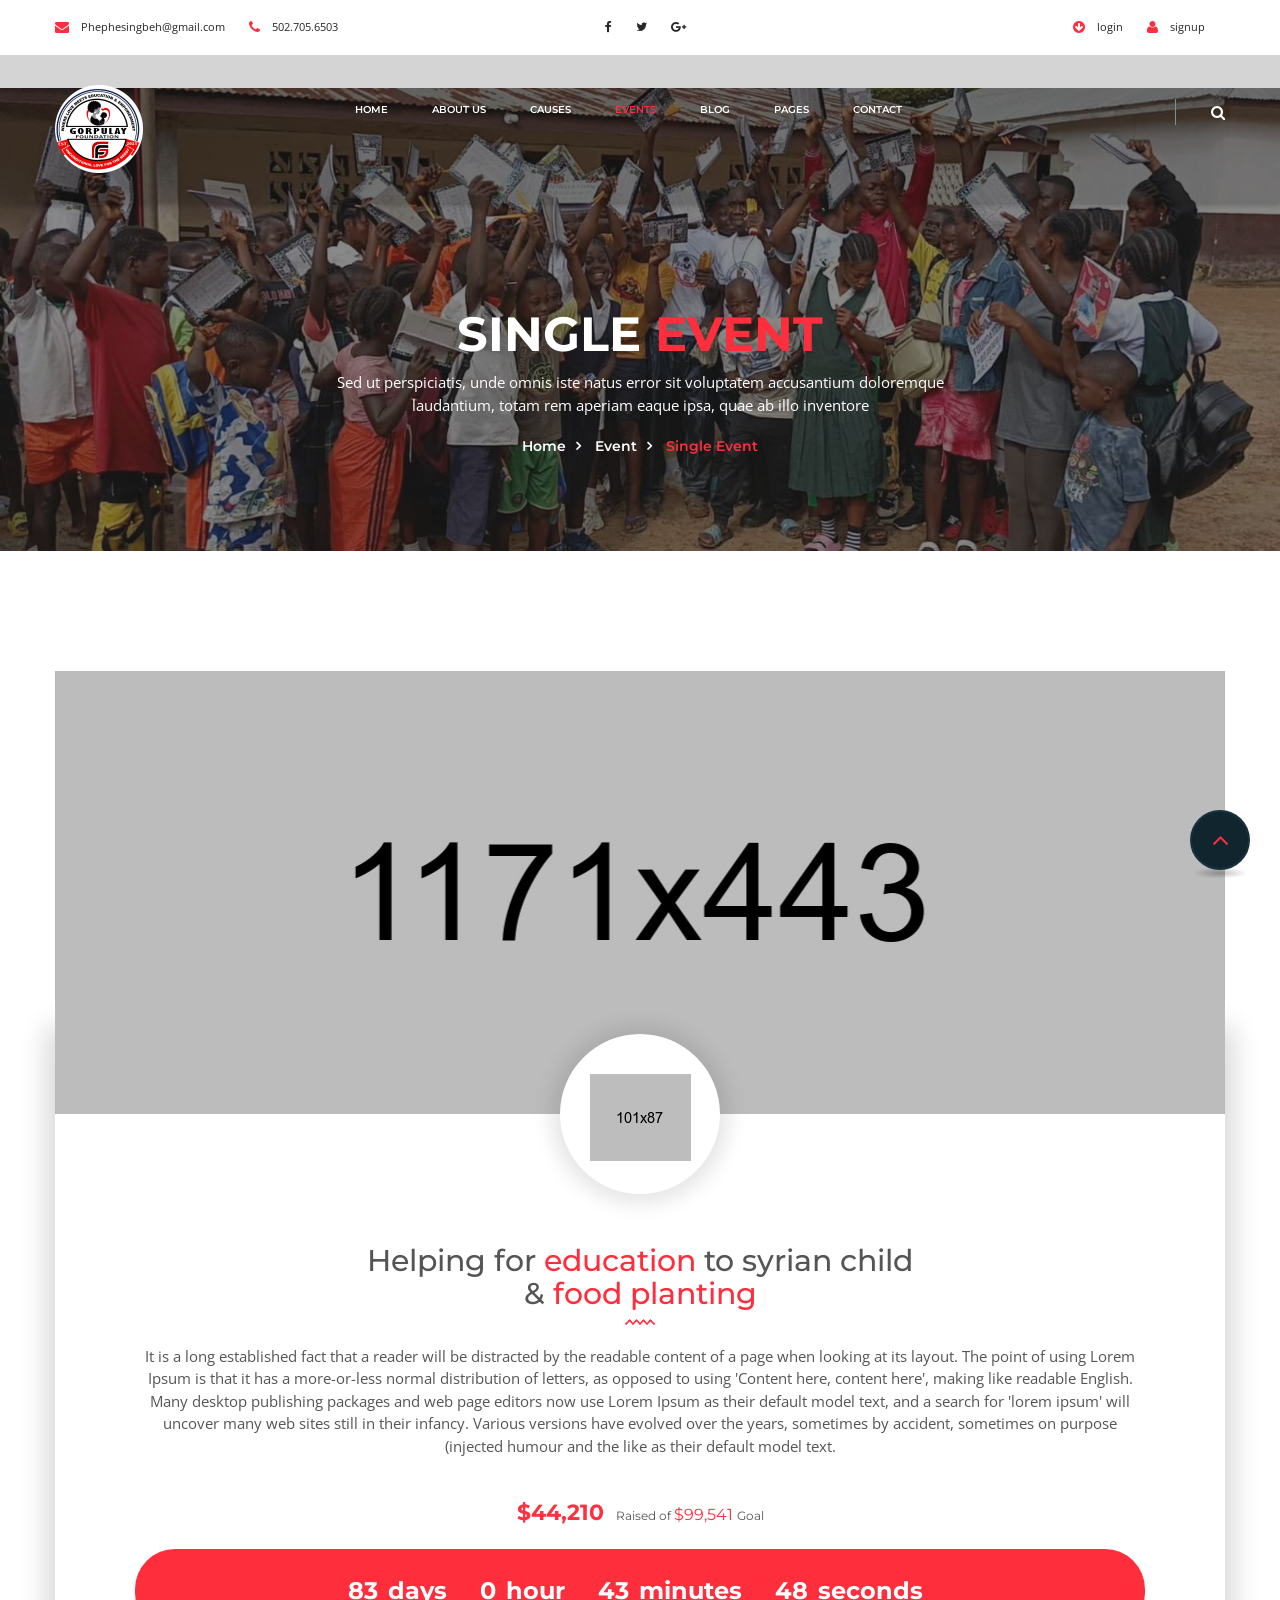
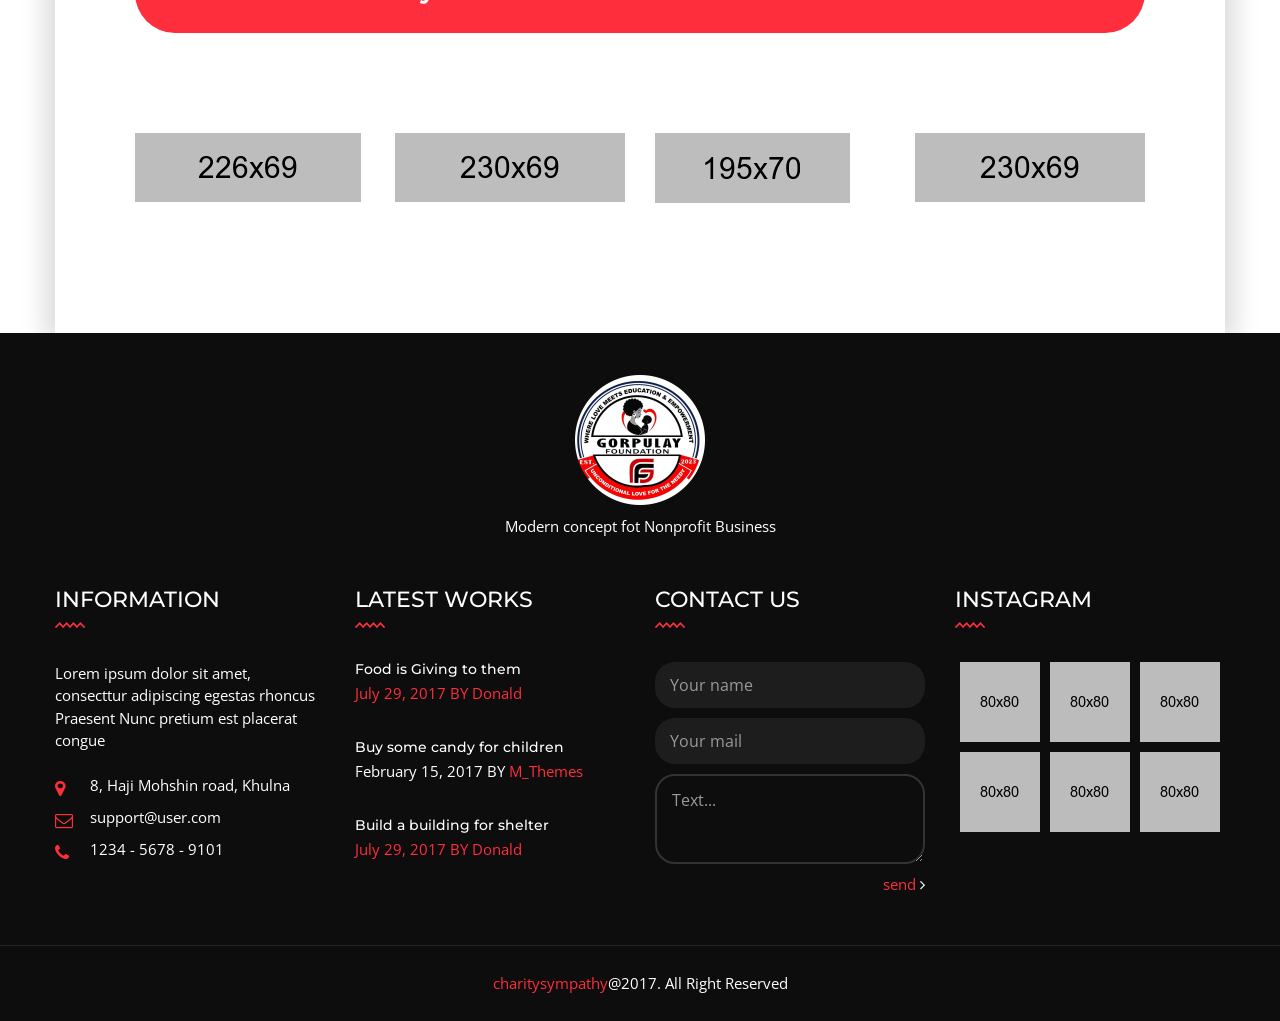
<file: event-details.html>
<!DOCTYPE html>
<html lang="en">
<head>
    <meta charset="UTF-8">
    <title>Charity sympathy || Responsive HTML 5 Template</title> 

    <!-- mobile responsive meta -->
    <meta name="viewport" content="width=device-width, initial-scale=1">
    <meta name="viewport" content="width=device-width, initial-scale=1, maximum-scale=1">


    <link rel="stylesheet" href="css/style.css">
    <link rel="stylesheet" href="css/responsive.css">
	<link rel="stylesheet" href="fonts/flaticon.css" />

    <link rel="apple-touch-icon" sizes="180x180" href="images/favicon/apple-touch-icon.png">
    <link rel="icon" type="image/png" href="images/favicon/favicon-32x32.png" sizes="32x32">
    <link rel="icon" type="image/png" href="images/favicon/favicon-16x16.png" sizes="16x16">

</head>
<body>

<div class="boxed_wrapper">

<header class="top-bar">
    <div class="container">
        <div class="column left">
            <ul class="top-bar-text">
                <li><i class="icon fa fa-envelope"></i>Phephesingbeh@gmail.com</li>
                <li><i class="icon fa fa-phone"></i>502.705.6503</li>
            </ul>
        </div>
        <div class="column center">
            <ul class="social">                
                <li><a href="#"><i class="fa fa-facebook"></i></a></li>
                <li><a href="#"><i class="fa fa-twitter"></i></a></li>
                <li><a href="#"><i class="fa fa-google-plus"></i></a></li>
            </ul>
        </div>
        <div class="column right">
            <ul class="login-info">
                <li><a href="#"><i class="icon fa fa-arrow-circle-down"></i>login</a></li>
                <li><a href="#"><i class="icon fa fa-user"></i>signup</a></li>
                
            </ul>
        </div>
            

    </div>
</header>

<section class="theme_menu stricky">
    <div class="container">
        <div class="row">
            <div class="col-md-3">
                <div class="main-logo">
                    <a href="index.html"><img src="images/logo/logo.png" alt=""></a>
                </div>
            </div>
            <div class="col-md-7 menu-column">
                <nav class="main-menu">
                    <div class="navbar-header">     
                        <button type="button" class="navbar-toggle" data-toggle="collapse" data-target=".navbar-collapse">
                            <span class="icon-bar"></span>
                            <span class="icon-bar"></span>
                            <span class="icon-bar"></span>
                            <span class="icon-bar"></span>
                        </button>
                    </div>
                    <div class="navbar-collapse collapse clearfix">
                        <ul class="navigation clearfix">
                            <li class="dropdown"><a href="index.html">Home</a>
                                <ul>
                                    <li><a href="index.html">Home One</a></li>
                                    <li><a href="index-2.html">Home Two</a></li>
                                    <li><a href="index-3.html">Home Three</a></li>
                                </ul>
                            </li>
                            <li class="dropdown"><a href="#">about us</a>
                                <ul>
                                    <li><a href="about.html">About us</a></li>  
                                </ul>
                            </li>
                            <li class="dropdown"><a href="causes.html">Causes</a>
                                <ul>
                                    <li><a href="causes.html">Causes</a></li>
                                    <li><a href="single-cause.html">Single Cause</a></li>  
                                </ul>
                            </li>
                            <li class="dropdown active"><a href="event.html">Events</a>
                                <ul>
                                    <li><a href="event.html">Events</a></li>
                                    <li><a href="event-details.html">Event Details</a></li>
                                 </ul>
                            </li>
                            <li class="dropdown"><a href="#"> blog </a>
                                <ul>  
                                    <li><a href="blog-large.html">Blog With Sidebar</a></li>
                                    <li><a href="blog-details.html">Blog Single Post</a></li>
                                 </ul>
                            </li>
                            <li class="dropdown"><a href="#">pages</a>
                                <ul>
                                    <li><a href="shop.html">Shop</a></li>
									<li><a href="shop-single.html">Product Detail Page</a></li>
                                    <li><a href="error.html">404</a></li>
                                </ul>
                            </li>
                            <li><a href="contact.html">contact</a></li>
                        </ul>
                        <ul class="mobile-menu clearfix">

                            <li class="dropdown active"><a href="index.html">Home</a>
                                <ul>
                                    <li><a href="index.html">Home One</a></li>
                                    <li><a href="index-2.html">Home Two</a></li>
                                    <li><a href="index-3.html">Home Three</a></li>
                                </ul>
                            </li>
                            <li class="dropdown"><a href="#">about us</a>
                                <ul>
                                    <li><a href="about.html">About us</a></li>  
                                </ul>
                            </li>
                            <li class="dropdown"><a href="causes.html">Causes</a>
                                <ul>
                                    <li><a href="causes.html">Causes</a></li>
                                    <li><a href="single-cause.html">Single Cause</a></li>  
                                </ul>
                            </li>
                            <li class="dropdown"><a href="event.html">Events</a>
                                <ul>
                                    <li><a href="event.html">Events</a></li>
                                    <li><a href="event-details.html">Event Details</a></li>
                                 </ul>
                            </li>
                            <li class="dropdown"><a href="#"> blog </a>
                                <ul>  
                                    <li><a href="blog-large.html">Blog With Sidebar</a></li>
                                    <li><a href="blog-details.html">Blog Single Post</a></li>
                                 </ul>
                            </li>
                            <li class="dropdown"><a href="#">pages</a>
                                <ul>
                                    <li><a href="shop.html">Shop</a></li>
									<li><a href="shop-single.html">Product Detail Page</a></li>
                                    <li><a href="error.html">404</a></li>
                                </ul>
                            </li>
                            <li><a href="contact.html">contact</a></li>
                        </ul>
                    </div>
                </nav>
            </div>

            <div class="right-column">
                <div class="right-area">
                    <div class="nav_side_content">
                        <div class="search_option">
                            <button class="search tran3s dropdown-toggle color1_bg" id="searchDropdown" data-toggle="dropdown" aria-haspopup="true" aria-expanded="false"><i class="fa fa-search" aria-hidden="true"></i></button>
                            <form action="#" class="dropdown-menu" aria-labelledby="searchDropdown">
                                <input type="text" placeholder="Search...">
                                <button><i class="fa fa-search" aria-hidden="true"></i></button>
                            </form>
                       </div>
                   </div>
                </div>
                    
            </div>
        </div>
                

   </div> <!-- End of .conatiner -->
</section>
  
<section class="page-banner">
    <div class="container">
		<div class="title">
            <h1>single <span>event</span></h1>
        </div>
        <div class="text">
			<p>Sed ut perspiciatis, unde omnis iste natus error sit voluptatem accusantium doloremque laudantium, totam rem aperiam eaque ipsa, quae ab illo inventore </p>
		</div>
		<div class="breadcumb-wrapper">
            <ul class="list-inline link-list">
                <li><a href="index.html">Home</a></li>
                <li><a href="event.html">Event</a></li>
                <li>Single Event</li>
            </ul>
        </div>
    </div>
</section>

<section class="single-event">
	<div class="container">
		<figure class="image-box">
			<img src="images/event/8.jpg" alt="" />
		</figure>
		<div class="content-box">
			<div class="icon-box">
				<img src="images/causes/1.png" alt="" />
			</div>
			<div class="title">
				<h2>Helping for <span>education</span> to syrian child & <span>food planting</span></h2>
			</div>
			<div class="text">
				<p>It is a long established fact that a reader will be distracted by the readable content of a page when looking at its layout. The point of using Lorem Ipsum is that it has a more-or-less normal distribution of letters, as opposed to using 'Content here, content here', making  like readable English. Many desktop publishing packages and web page editors now use Lorem Ipsum as their default model text, and a search for 'lorem ipsum' will uncover many web sites still in their infancy. Various versions have evolved over the years, sometimes by accident, sometimes on purpose (injected humour and the like as their default model text.</p>
			</div>
			
			<div class="donate-price"><b>$44,210 </b>&nbsp; Raised of  <span> $99,541 </span> Goal</div>
			
			<section class="countdown">
				<div class="container">
					
					<div class="simply-countdown simply-countdown-one"></div>
				</div>
			</section>
			
			
			<div class="clients-section style-two">
				
					<div class="clients-carousel">
						<div class="item">
							<div class="image-box">
								<img src="images/clients/1.png" alt="">
							</div>
						</div>

						<div class="item">
							<div class="image-box">
								<img src="images/clients/2.png" alt="">
							</div>
						</div>

						<div class="item">
							<div class="image-box">
								<img src="images/clients/3.png" alt="">
							</div>
						</div>

						<div class="item">
							<div class="image-box">
								<img src="images/clients/2.png" alt="">
							</div>
						</div>
					</div>
				 
			</div>
			
		</div>
	</div>
</section>



<footer class="main-footer">
    
    <!--Widgets Section-->
    <div class="widgets-section">
        <div class="container">

            <div class="section-title">
                <div class="image-box">
                    <img src="images/footer/fl.png" alt="">
                </div>
               
                <p>Modern concept fot Nonprofit Business</p>
            </div>


            <div class="row">
                <!--Big Column-->
                <div class="col-md-6 col-sm-12 col-xs-12">
                    <div class="row clearfix">
                        
                        <!--Footer Column-->
                        <div class="footer-column col-md-6 col-sm-6 col-xs-12">
                            <div class="footer-widget information-widget">
                                <h3 class="footer-title">Information</h3>
                                
                                <div class="widget-content">
                                    <div class="text"><p>Lorem ipsum dolor sit amet, consecttur adipiscing egestas rhoncus Praesent Nunc pretium est placerat congue</p> </div>
                                    <ul class="contact-info">
                                        <li><span class="fa fa-map-marker"></span>8, Haji Mohshin road, Khulna</li>
                                        <li><span class="fa fa-envelope-o"></span> support@user.com</li>
                                        <li><span class="fa fa-phone"></span>1234 - 5678 - 9101</li>
                                    </ul>
                                </div>
                            </div>
                        </div>
                        <!--Footer Column-->
                        <div class="footer-column col-md-6 col-sm-6 col-xs-12">
                            <div class="footer-widget works-widget">
                                <h3 class="footer-title">Latest Works</h3>
                                <div class="widget-content">
                                    <ul class="list">
                                        <li>
                                            <h5>Food is Giving to them</h5>
                                             <p> <span>July 29, 2017   BY Donald</span></p>
                                        </li>
                                        <li>
                                            <h5>Buy some candy for children</h5>
                                             <p> February 15, 2017   BY <span>M_Themes</span></p>
                                        </li>
                                        <li>
                                            <h5>Build a building for shelter</h5>
                                             <p><span> July 29, 2017   BY Donald</span></p>
                                        </li>
                                    </ul>
                                   
                                   
                                </div>
                            </div>
                        </div>
                    </div>
                </div>
                
                <!--Big Column-->
                <div class="col-md-6 col-sm-12 col-xs-12">
                    <div class="row clearfix">
                        
                        <!--Footer Column-->
                        <div class="footer-column col-md-6 col-sm-6 col-xs-12">
                            <div class="footer-widget contact-widget">
                                <h3 class="footer-title">contact us</h3>
                                <div class="widget-content">
                                    <div class="default-form-area">
                                        <form id="contact-form2" name="contact_form" class="default-form style-two" action="sendmail.php" method="post">
                                            <div class="row clearfix">
                                                <div class="col-md-12 col-sm-12 col-xs-12">
                                                    
                                                    <div class="form-group style-two">
                                                        <input type="text" name="form_name" class="form-control" value="" placeholder="Your name" required="">
                                                    </div>
                                                </div>
                                                <div class="col-md-12 col-sm-12 col-xs-12">
                                                    <div class="form-group style-two">
                                                        <input type="email" name="form_email" class="form-control required email" value="" placeholder="Your mail" required="">
                                                    </div>
                                                </div>
                                                
                                               
                                                <div class="col-md-12 col-sm-12 col-xs-12">
                                                    <div class="form-group style-two">
                                                        <textarea name="form_message" class="form-control textarea required" placeholder="Text..."></textarea>
                                                    </div>
                                                </div>   
                                                <div class="col-md-12 col-sm-12 col-xs-12">
                                                    <div class="form-group style-two">
                                                        <input id="form_botcheck" name="form_botcheck" class="form-control" type="hidden" value="">
                                                        <button class="thm-btn2" type="submit" data-loading-text="Please wait...">send<i class="fa fa-angle-right"></i></button>
                                                    </div>
                                                </div>   

                                            </div>
                                        </form>
                                    </div>
                                </div>
                               
                            </div>
                        </div>

                        <!--Footer Column-->

                        <!--Footer Column-->
                        <div class="footer-column col-md-6 col-sm-6 col-xs-12">
                            <div class="footer-widget Instagram-widget">
                                <h3 class="footer-title">Instagram</h3>
                                    <div class="widget-content">
                                        <ul class="instagram">
                                            <li>
                                                <div class="img-holder">
                                                    <img src="images/footer/1.jpg" alt="Awesome Image">
                                                    <div class="overlay">
															<div class="box">
																<div class="content">
																	<a href="#"><i class="fa fa-link"></i></a>
																</div>
															</div>
														</div>
                                                </div>
                                            </li>

                                                <li>
                                                    <div class="img-holder">
                                                        <img src="images/footer/2.jpg" alt="Awesome Image">
                                                        <div class="overlay">
															<div class="box">
																<div class="content">
																	<a href="#"><i class="fa fa-link"></i></a>
																</div>
															</div>
														</div>
                                                    </div>
                                                </li>

                                                <li>
                                                    <div class="img-holder">
                                                        <img src="images/footer/3.jpg" alt="Awesome Image">
                                                        <div class="overlay">
															<div class="box">
																<div class="content">
																	<a href="#"><i class="fa fa-link"></i></a>
																</div>
															</div>
														</div>
                                                    </div>
                                                </li>
                                                <li>
                                                    <div class="img-holder">
                                                        <img src="images/footer/4.jpg" alt="Awesome Image">
                                                        <div class="overlay">
															<div class="box">
																<div class="content">
																	<a href="#"><i class="fa fa-link"></i></a>
																</div>
															</div>
														</div>
                                                    </div>
                                                </li>
                                                <li>
                                                    <div class="img-holder">
                                                        <img src="images/footer/5.jpg" alt="Awesome Image">
                                                        <div class="overlay">
															<div class="box">
																<div class="content">
																	<a href="#"><i class="fa fa-link"></i></a>
																</div>
															</div>
														</div>
                                                    </div>
                                                </li>
                                                <li>
                                                    <div class="img-holder">
                                                        <img src="images/footer/6.jpg" alt="Awesome Image">
                                                        <div class="overlay">
															<div class="box">
																<div class="content">
																	<a href="#"><i class="fa fa-link"></i></a>
																</div>
															</div>
														</div>
                                                    </div>
                                                </li>
                                               
                                            </ul>
                                            
                                        </div>
                                        
                                    </div>
                                </div> 

                    </div>
                </div>
                
             </div>
         </div>
     </div>
     
     <!--Footer Bottom-->
     <div class="footer-bottom">
        <div class="container">
            <div class="text">
                <p><span>charitysympathy</span>@2017. All Right Reserved</p>
            </div>
        </div><!-- /.container -->
    </div>
     
</footer>

<!-- Scroll Top Button -->
    <button class="scroll-top tran3s color2_bg">
        <span class="fa fa-angle-up"></span>
    </button>
    <!-- pre loader  -->
    <div class="preloader"></div>


    <!-- jQuery js -->
    <script src="js/jquery.js"></script>
    <!-- bootstrap js -->
    <script src="js/bootstrap.min.js"></script>
    <!-- jQuery ui js -->
    <script src="js/jquery-ui.js"></script>
    <!-- owl carousel js -->
    <script src="js/owl.carousel.min.js"></script>
    <!-- jQuery validation -->
    <script src="js/jquery.validate.min.js"></script>

    <!-- mixit up -->
    <script src="js/wow.js"></script>
    <script src="js/jquery.mixitup.min.js"></script>
    <script src="js/jquery.fitvids.js"></script>
    <script src="js/bootstrap-select.min.js"></script>

    <!-- revolution slider js -->
    <script src="js/jquery.themepunch.tools.min.js"></script>
    <script src="js/jquery.themepunch.revolution.min.js"></script>
    <script src="js/revolution.extension.actions.min.js"></script>
    <script src="js/revolution.extension.carousel.min.js"></script>
    <script src="js/revolution.extension.kenburn.min.js"></script>
    <script src="js/revolution.extension.layeranimation.min.js"></script>
    <script src="js/revolution.extension.migration.min.js"></script>
    <script src="js/revolution.extension.navigation.min.js"></script>
    <script src="js/revolution.extension.parallax.min.js"></script>
    <script src="js/revolution.extension.slideanims.min.js"></script>
    <script src="js/revolution.extension.video.min.js"></script>

    <!-- fancy box -->
    <script src="js/jquery.fancybox.pack.js"></script>
    <script src="js/jquery.polyglot.language.switcher.js"></script>
    <script src="js/nouislider.js"></script>
    <script src="js/jquery.bootstrap-touchspin.js"></script>
    <script src="js/SmoothScroll.js"></script>
    <script src="js/validation.js"></script>
    <script src="js/jquery.appear.js"></script>
    <script src="js/jquery.countTo.js"></script>
    <script src="js/jquery.flexslider.js"></script>
    <script src="js/imagezoom.js"></script>
    <script src="js/jquery.magnific-popup.min.js"></script> 
    <script src="js/isotope.js"></script>   

	 <script src="js/simplyCountdown.min.js"></script>

    <script id="map-script" src="js/default-map.js"></script>
    <script src="js/custom.js"></script>

</div>
    
</body>
</html>
</file>
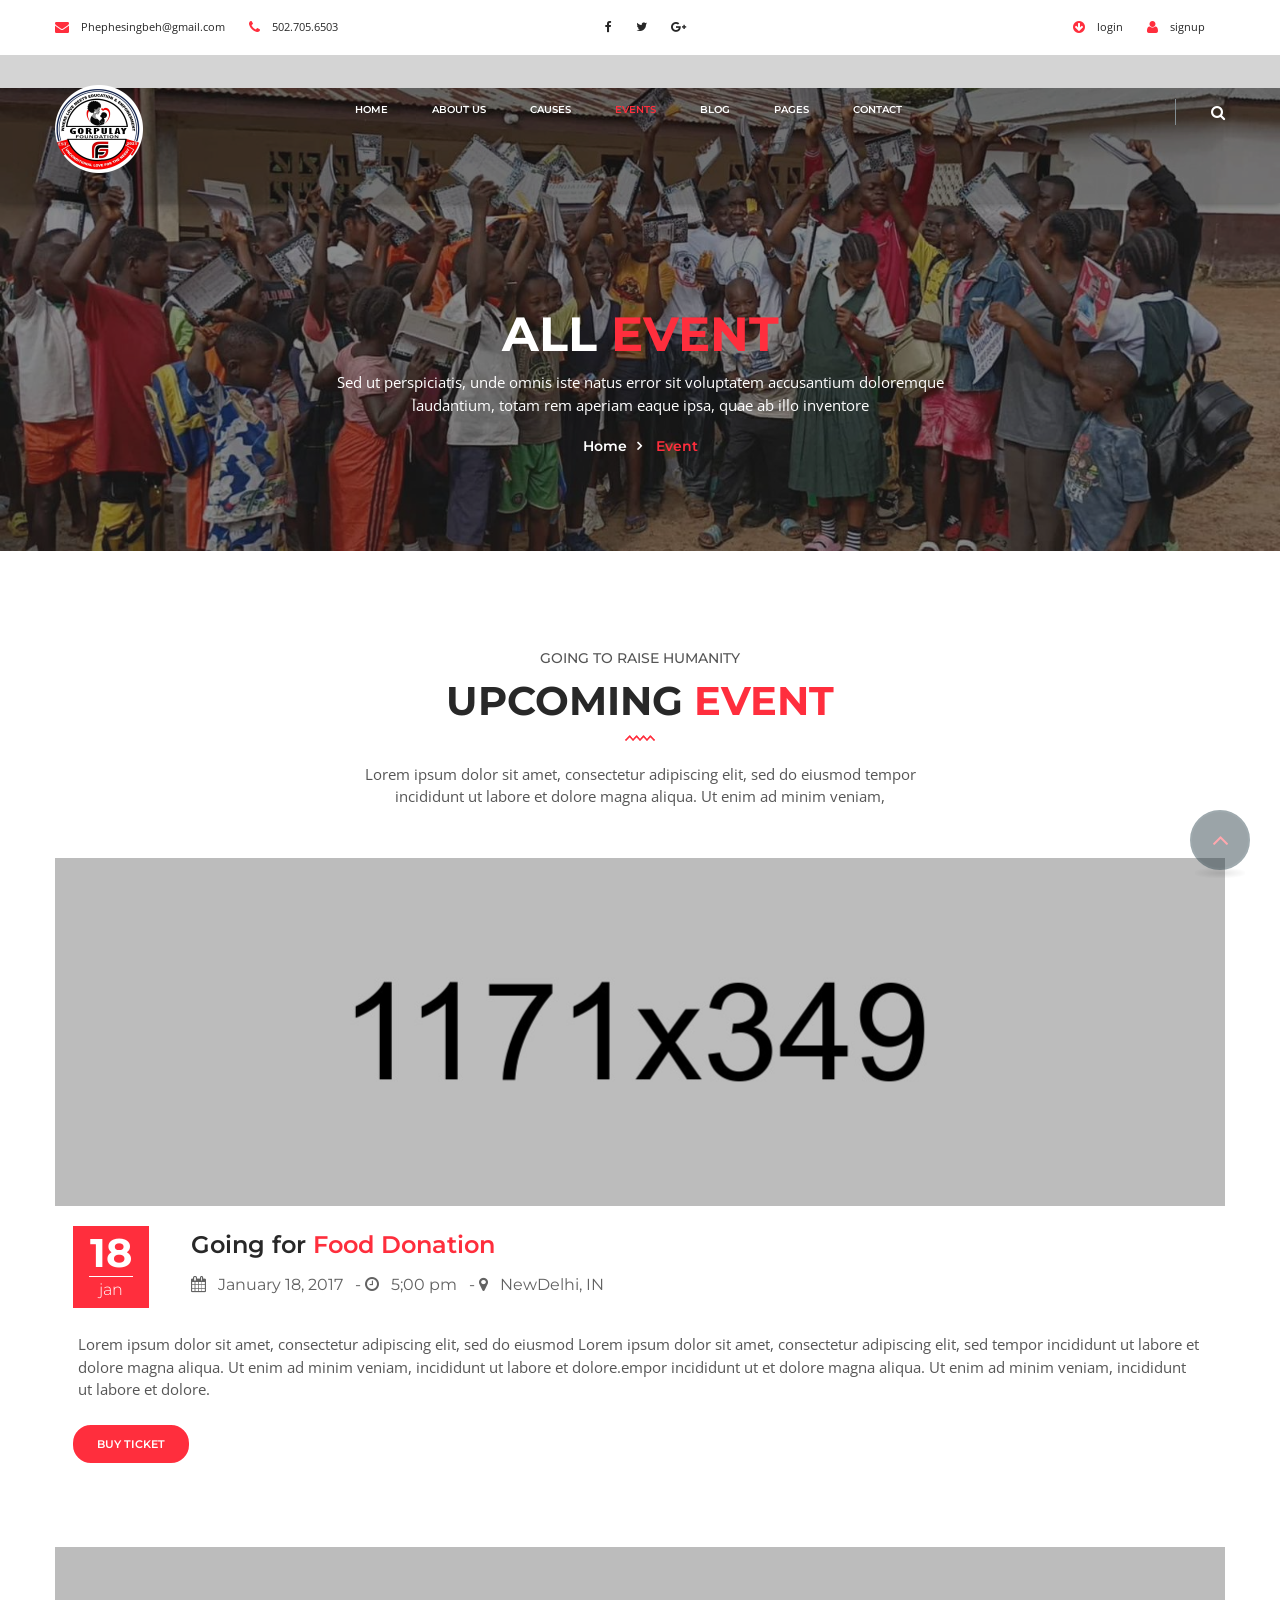
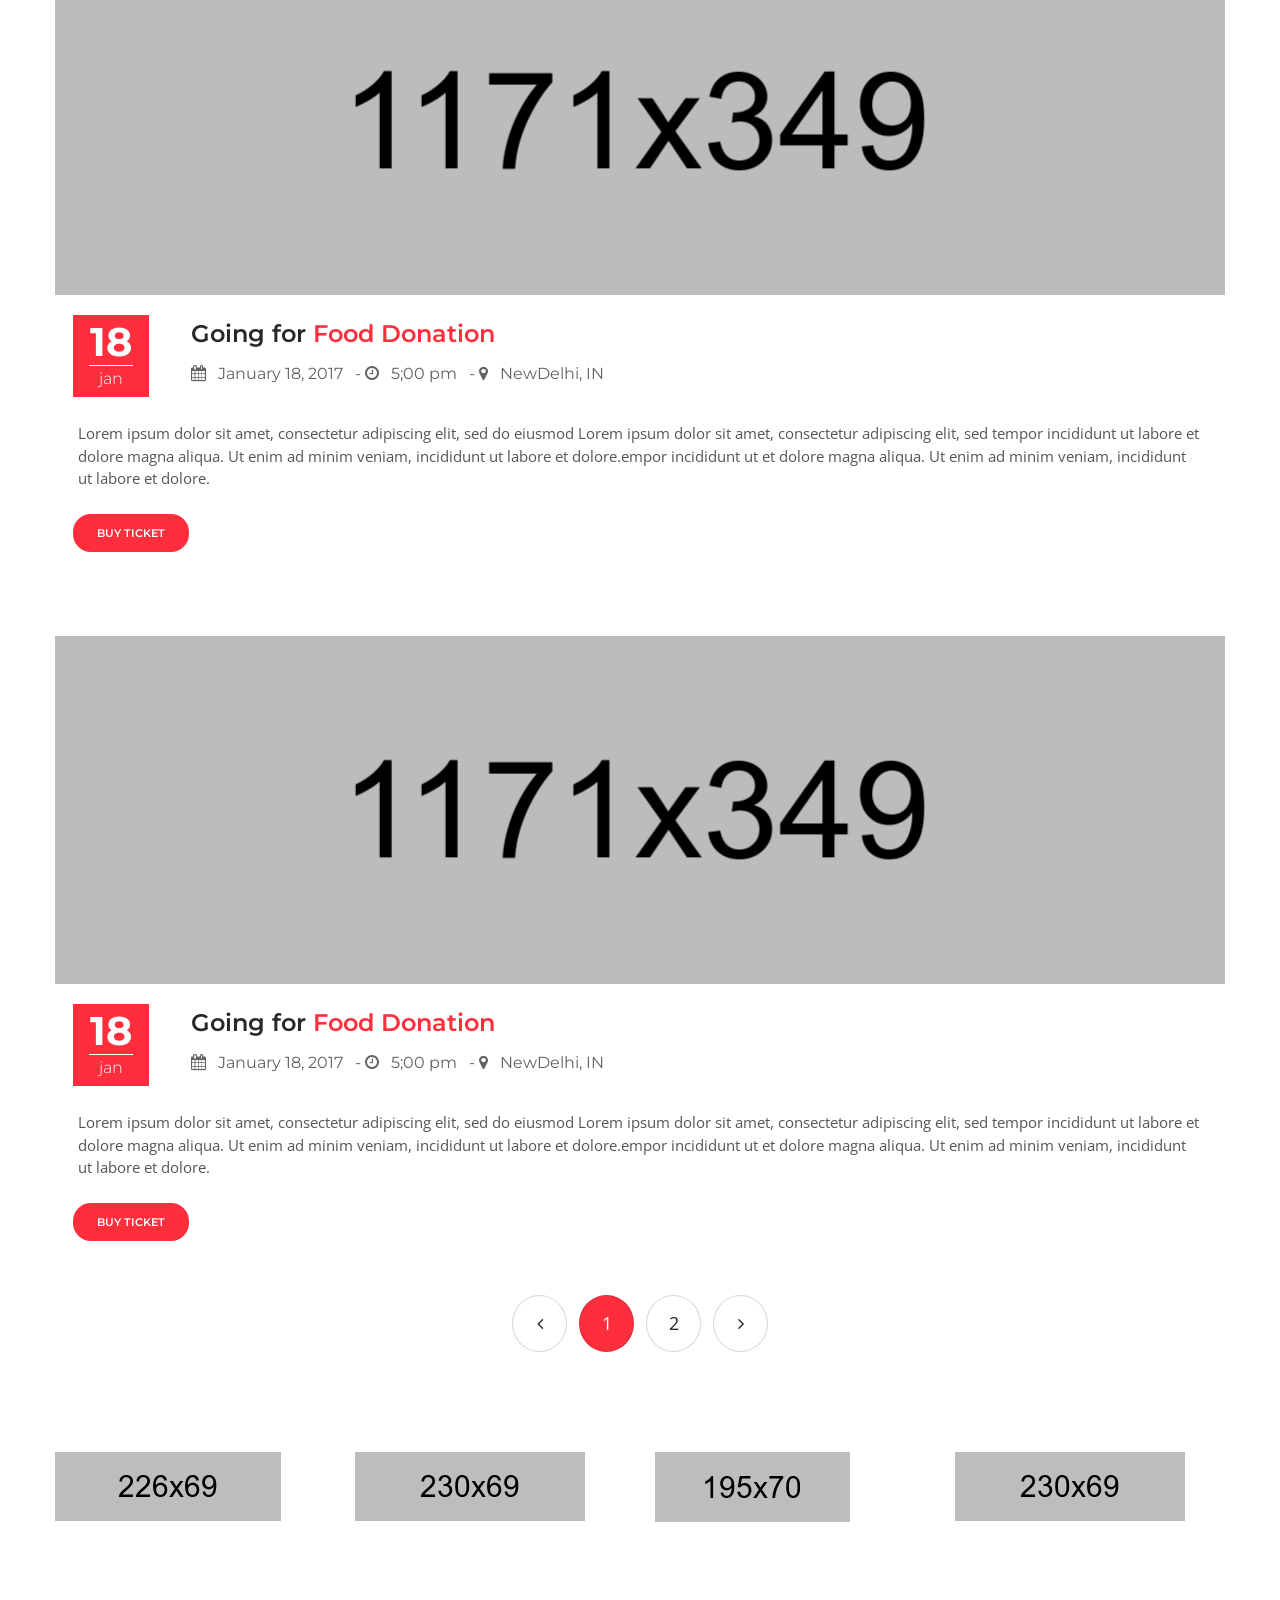
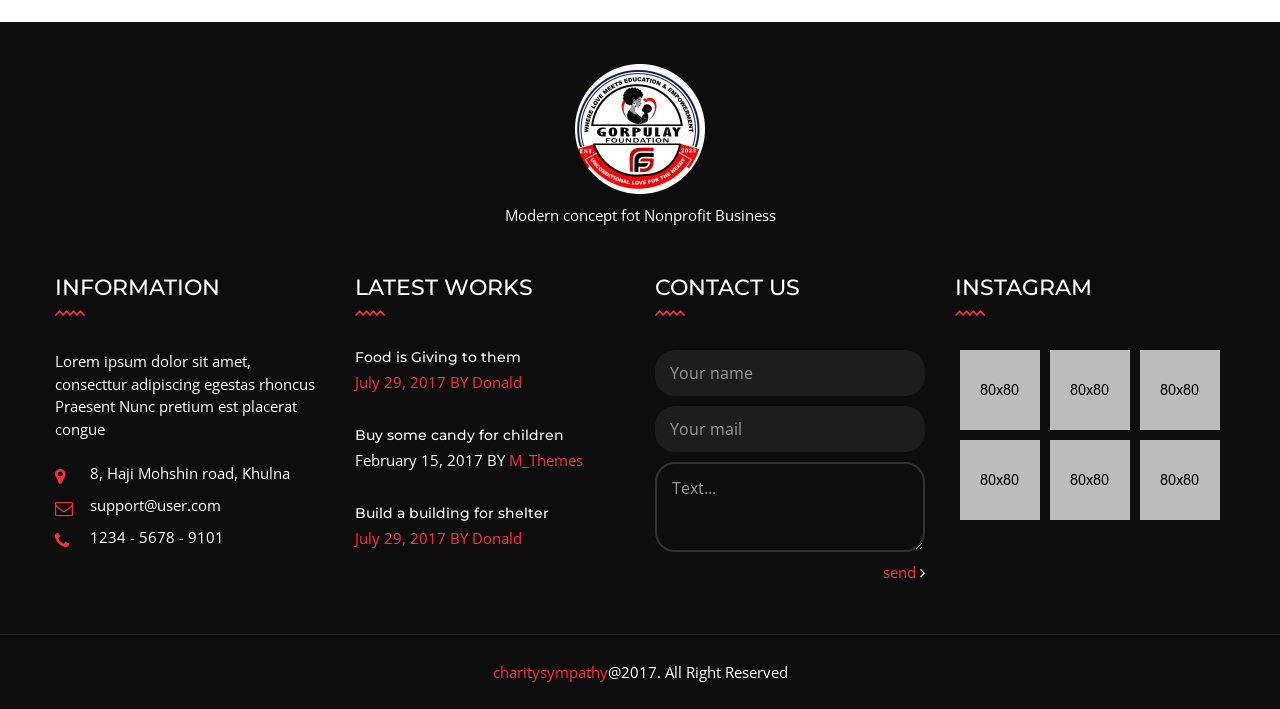
<file: event.html>
<!DOCTYPE html>
<html lang="en">
<head>
    <meta charset="UTF-8">
    <title>Charity sympathy || Responsive HTML 5 Template</title> 

    <!-- mobile responsive meta -->
    <meta name="viewport" content="width=device-width, initial-scale=1">
    <meta name="viewport" content="width=device-width, initial-scale=1, maximum-scale=1">


    <link rel="stylesheet" href="css/style.css">
    <link rel="stylesheet" href="css/responsive.css">
	<link rel="stylesheet" href="fonts/flaticon.css" />

    <link rel="apple-touch-icon" sizes="180x180" href="images/favicon/apple-touch-icon.png">
    <link rel="icon" type="image/png" href="images/favicon/favicon-32x32.png" sizes="32x32">
    <link rel="icon" type="image/png" href="images/favicon/favicon-16x16.png" sizes="16x16">

</head>
<body>

<div class="boxed_wrapper">

<header class="top-bar">
    <div class="container">
        <div class="column left">
            <ul class="top-bar-text">
                <li><i class="icon fa fa-envelope"></i>Phephesingbeh@gmail.com</li>
                <li><i class="icon fa fa-phone"></i>502.705.6503</li>
            </ul>
        </div>
        <div class="column center">
            <ul class="social">                
                <li><a href="#"><i class="fa fa-facebook"></i></a></li>
                <li><a href="#"><i class="fa fa-twitter"></i></a></li>
                <li><a href="#"><i class="fa fa-google-plus"></i></a></li>
            </ul>
        </div>
        <div class="column right">
            <ul class="login-info">
                <li><a href="#"><i class="icon fa fa-arrow-circle-down"></i>login</a></li>
                <li><a href="#"><i class="icon fa fa-user"></i>signup</a></li>
                
            </ul>
        </div>
            

    </div>
</header>

<section class="theme_menu stricky">
    <div class="container">
        <div class="row">
            <div class="col-md-3">
                <div class="main-logo">
                    <a href="index.html"><img src="images/logo/logo.png" alt=""></a>
                </div>
            </div>
            <div class="col-md-7 menu-column">
                <nav class="main-menu">
                    <div class="navbar-header">     
                        <button type="button" class="navbar-toggle" data-toggle="collapse" data-target=".navbar-collapse">
                            <span class="icon-bar"></span>
                            <span class="icon-bar"></span>
                            <span class="icon-bar"></span>
                            <span class="icon-bar"></span>
                        </button>
                    </div>
                    <div class="navbar-collapse collapse clearfix">
                       <ul class="navigation clearfix">
                            <li class="dropdown"><a href="index.html">Home</a>
                                <ul>
                                    <li><a href="index.html">Home One</a></li>
                                    <li><a href="index-2.html">Home Two</a></li>
                                    <li><a href="index-3.html">Home Three</a></li>
                                </ul>
                            </li>
                            <li class="dropdown"><a href="#">about us</a>
                                <ul>
                                    <li><a href="about.html">About us</a></li>  
                                </ul>
                            </li>
                            <li class="dropdown"><a href="causes.html">Causes</a>
                                <ul>
                                    <li><a href="causes.html">Causes</a></li>
                                    <li><a href="single-cause.html">Single Cause</a></li>  
                                </ul>
                            </li>
                            <li class="dropdown active"><a href="event.html">Events</a>
                                <ul>
                                    <li><a href="event.html">Events</a></li>
                                    <li><a href="event-details.html">Event Details</a></li>
                                 </ul>
                            </li>
                            <li class="dropdown"><a href="#"> blog </a>
                                <ul>  
                                    <li><a href="blog-large.html">Blog With Sidebar</a></li>
                                    <li><a href="blog-details.html">Blog Single Post</a></li>
                                 </ul>
                            </li>
                            <li class="dropdown"><a href="#">pages</a>
                                <ul>
                                    <li><a href="shop.html">Shop</a></li>
									<li><a href="shop-single.html">Product Detail Page</a></li>
                                    <li><a href="error.html">404</a></li>
                                </ul>
                            </li>
                            <li><a href="contact.html">contact</a></li>
                        </ul>
                        <ul class="mobile-menu clearfix">

                            <li class="dropdown active"><a href="index.html">Home</a>
                                <ul>
                                    <li><a href="index.html">Home One</a></li>
                                    <li><a href="index-2.html">Home Two</a></li>
                                    <li><a href="index-3.html">Home Three</a></li>
                                </ul>
                            </li>
                            <li class="dropdown"><a href="#">about us</a>
                                <ul>
                                    <li><a href="about.html">About us</a></li>  
                                </ul>
                            </li>
                            <li class="dropdown"><a href="causes.html">Causes</a>
                                <ul>
                                    <li><a href="causes.html">Causes</a></li>
                                    <li><a href="single-cause.html">Single Cause</a></li>  
                                </ul>
                            </li>
                            <li class="dropdown"><a href="event.html">Events</a>
                                <ul>
                                    <li><a href="event.html">Events</a></li>
                                    <li><a href="event-details.html">Event Details</a></li>
                                 </ul>
                            </li>
                            <li class="dropdown"><a href="#"> blog </a>
                                <ul>  
                                    <li><a href="blog-large.html">Blog With Sidebar</a></li>
                                    <li><a href="blog-details.html">Blog Single Post</a></li>
                                 </ul>
                            </li>
                            <li class="dropdown"><a href="#">pages</a>
                                <ul>
                                    <li><a href="shop.html">Shop</a></li>
									<li><a href="shop-single.html">Product Detail Page</a></li>
                                    <li><a href="error.html">404</a></li>
                                </ul>
                            </li>
                            <li><a href="contact.html">contact</a></li>
                        </ul>
                    </div>
                </nav>
            </div>

            <div class="right-column">
                <div class="right-area">
                    <div class="nav_side_content">
                        <div class="search_option">
                            <button class="search tran3s dropdown-toggle color1_bg" id="searchDropdown" data-toggle="dropdown" aria-haspopup="true" aria-expanded="false"><i class="fa fa-search" aria-hidden="true"></i></button>
                            <form action="#" class="dropdown-menu" aria-labelledby="searchDropdown">
                                <input type="text" placeholder="Search...">
                                <button><i class="fa fa-search" aria-hidden="true"></i></button>
                            </form>
                       </div>
                   </div>
                </div>
                    
            </div>
        </div>
                

   </div> <!-- End of .conatiner -->
</section>
  
<section class="page-banner">
    <div class="container">
		<div class="title">
            <h1>all <span>event</span></h1>
        </div>
        <div class="text">
			<p>Sed ut perspiciatis, unde omnis iste natus error sit voluptatem accusantium doloremque laudantium, totam rem aperiam eaque ipsa, quae ab illo inventore </p>
		</div>
		<div class="breadcumb-wrapper">
            <ul class="list-inline link-list">
                <li><a href="index.html">Home</a></li>
                <li>Event</li>
            </ul>
        </div>
    </div>
</section>

<!--start upcoming-event-->
<section class="all-event">
	<div class="container">
		<div class="section-title">
            <h5>going to raise humanity</h5>
            <h1>upcoming <span>event</span></h1>
			<p>Lorem ipsum dolor sit amet, consectetur adipiscing elit, sed do eiusmod tempor incididunt ut labore et dolore magna aliqua. Ut enim ad minim veniam,</p>
        </div>
		<div class="item-list">
			<div class="item wow fadeInUp animated" style="visibility: visible; animation-name: fadeInUp;">
				<div class="bg-area">
					<div class="image-box">
						<img src="images/event/5.jpg" alt="Awesome Image"/>
						<div class="overlay">
							<div class="box">
								<div class="content">
									<a href="event-details.html"><i class="fa fa-link"></i></a>
								</div>
							</div>
						</div>
					</div>
				
					<div class="content-box">
						<div class="title-area">
							<div class="date">18<br><span>jan</span></div>
							<h3><a href="#">Going for <span>Food Donation</span></a></h3>
							<ul class="event-info">
								<li><span class="fa fa-calendar"></span>&ensp; January 18, 2017&ensp; - </li>
								<li><span class="fa fa-clock-o"></span>&ensp; 5;00 pm&ensp; -</li>
								<li><span class="fa fa-map-marker"></span>&ensp; NewDelhi, IN</li>
							</ul>
						
						</div>
							
						
                        <div class="text">
							<p>Lorem ipsum dolor sit amet, consectetur adipiscing elit, sed do eiusmod Lorem ipsum dolor sit amet, consectetur adipiscing elit, sed tempor incididunt ut labore et dolore magna aliqua. Ut enim ad minim veniam, incididunt ut labore et dolore.empor incididunt ut et dolore magna aliqua. Ut enim ad minim veniam, incididunt ut labore et dolore.</p>
						</div>					
						<div class="link"><a href="#" class="thm-btn">buy ticket</a></div>
                    </div>
				</div>	
			</div>
			
			<div class="item wow fadeInUp animated" style="visibility: visible; animation-name: fadeInUp;">
				<div class="bg-area">
					<div class="image-box">
						<img src="images/event/6.jpg" alt="Awesome Image"/>
						<div class="overlay">
							<div class="box">
								<div class="content">
									<a href="event-details.html"><i class="fa fa-link"></i></a>
								</div>
							</div>
						</div>
					</div>
				
					<div class="content-box">
						<div class="title-area">
							<div class="date">18<br><span>jan</span></div>
							<h3><a href="#">Going for <span>Food Donation</span></a></h3>
							<ul class="event-info">
								<li><span class="fa fa-calendar"></span>&ensp; January 18, 2017&ensp; - </li>
								<li><span class="fa fa-clock-o"></span>&ensp; 5;00 pm&ensp; -</li>
								<li><span class="fa fa-map-marker"></span>&ensp; NewDelhi, IN</li>
							</ul>
						
						</div>
							
						
                        <div class="text">
							<p>Lorem ipsum dolor sit amet, consectetur adipiscing elit, sed do eiusmod Lorem ipsum dolor sit amet, consectetur adipiscing elit, sed tempor incididunt ut labore et dolore magna aliqua. Ut enim ad minim veniam, incididunt ut labore et dolore.empor incididunt ut et dolore magna aliqua. Ut enim ad minim veniam, incididunt ut labore et dolore.</p>
						</div>					
						<div class="link"><a href="#" class="thm-btn">buy ticket</a></div>
                    </div>
				</div>	
			</div>
			
			<div class="item wow fadeInUp animated" style="visibility: visible; animation-name: fadeInUp;">
				<div class="bg-area">
					<div class="image-box">
						<img src="images/event/7.jpg" alt="Awesome Image"/>
						<div class="overlay">
							<div class="box">
								<div class="content">
									<a href="event-details.html"><i class="fa fa-link"></i></a>
								</div>
							</div>
						</div>
					</div>
				
					<div class="content-box">
						<div class="title-area">
							<div class="date">18<br><span>jan</span></div>
							<h3><a href="#">Going for <span>Food Donation</span></a></h3>
							<ul class="event-info">
								<li><span class="fa fa-calendar"></span>&ensp; January 18, 2017&ensp; - </li>
								<li><span class="fa fa-clock-o"></span>&ensp; 5;00 pm&ensp; -</li>
								<li><span class="fa fa-map-marker"></span>&ensp; NewDelhi, IN</li>
							</ul>
						
						</div>
							
						
                        <div class="text">
							<p>Lorem ipsum dolor sit amet, consectetur adipiscing elit, sed do eiusmod Lorem ipsum dolor sit amet, consectetur adipiscing elit, sed tempor incididunt ut labore et dolore magna aliqua. Ut enim ad minim veniam, incididunt ut labore et dolore.empor incididunt ut et dolore magna aliqua. Ut enim ad minim veniam, incididunt ut labore et dolore.</p>
						</div>					
						<div class="link"><a href="#" class="thm-btn">buy ticket</a></div>
                    </div>
				</div>	
			</div>
		</div>
		
		<ul class="page_pagination style-two center">
            <li><a href="#" class="tran3s"><i class="fa fa-angle-left" aria-hidden="true"></i></a></li>
            <li><a href="#" class="active tran3s">1</a></li>
            <li><a href="#" class="tran3s">2</a></li>
            <li><a href="#" class="tran3s"><i class="fa fa-angle-right" aria-hidden="true"></i></a></li>
        </ul>
		
		
	
	</div>
</section>
<!--end upcoming-event-->

<section class="clients-section style-two">
    <div class="container">
        <div class="clients-carousel">
			<div class="item">
				<div class="image-box">
					<img src="images/clients/1.png" alt="">
				</div>
			</div>

			<div class="item">
				<div class="image-box">
					<img src="images/clients/2.png" alt="">
				</div>
			</div>

			<div class="item">
				<div class="image-box">
					<img src="images/clients/3.png" alt="">
				</div>
			</div>

			<div class="item">
				<div class="image-box">
					<img src="images/clients/2.png" alt="">
				</div>
			</div>
        </div>
    </div>  
</section>



<footer class="main-footer">
    
    <!--Widgets Section-->
    <div class="widgets-section">
        <div class="container">

            <div class="section-title">
                <div class="image-box">
                    <img src="images/footer/fl.png" alt="">
                </div>
               
                <p>Modern concept fot Nonprofit Business</p>
            </div>


            <div class="row">
                <!--Big Column-->
                <div class="col-md-6 col-sm-12 col-xs-12">
                    <div class="row clearfix">
                        
                        <!--Footer Column-->
                        <div class="footer-column col-md-6 col-sm-6 col-xs-12">
                            <div class="footer-widget information-widget">
                                <h3 class="footer-title">Information</h3>
                                
                                <div class="widget-content">
                                    <div class="text"><p>Lorem ipsum dolor sit amet, consecttur adipiscing egestas rhoncus Praesent Nunc pretium est placerat congue</p> </div>
                                    <ul class="contact-info">
                                        <li><span class="fa fa-map-marker"></span>8, Haji Mohshin road, Khulna</li>
                                        <li><span class="fa fa-envelope-o"></span> support@user.com</li>
                                        <li><span class="fa fa-phone"></span>1234 - 5678 - 9101</li>
                                    </ul>
                                </div>
                            </div>
                        </div>
                        <!--Footer Column-->
                        <div class="footer-column col-md-6 col-sm-6 col-xs-12">
                            <div class="footer-widget works-widget">
                                <h3 class="footer-title">Latest Works</h3>
                                <div class="widget-content">
                                    <ul class="list">
                                        <li>
                                            <h5>Food is Giving to them</h5>
                                             <p> <span>July 29, 2017   BY Donald</span></p>
                                        </li>
                                        <li>
                                            <h5>Buy some candy for children</h5>
                                             <p> February 15, 2017   BY <span>M_Themes</span></p>
                                        </li>
                                        <li>
                                            <h5>Build a building for shelter</h5>
                                             <p><span> July 29, 2017   BY Donald</span></p>
                                        </li>
                                    </ul>
                                   
                                   
                                </div>
                            </div>
                        </div>
                    </div>
                </div>
                
                <!--Big Column-->
                <div class="col-md-6 col-sm-12 col-xs-12">
                    <div class="row clearfix">
                        
                        <!--Footer Column-->
                        <div class="footer-column col-md-6 col-sm-6 col-xs-12">
                            <div class="footer-widget contact-widget">
                                <h3 class="footer-title">contact us</h3>
                                <div class="widget-content">
                                    <div class="default-form-area">
                                        <form id="contact-form2" name="contact_form" class="default-form style-two" action="sendmail.php" method="post">
                                            <div class="row clearfix">
                                                <div class="col-md-12 col-sm-12 col-xs-12">
                                                    
                                                    <div class="form-group style-two">
                                                        <input type="text" name="form_name" class="form-control" value="" placeholder="Your name" required="">
                                                    </div>
                                                </div>
                                                <div class="col-md-12 col-sm-12 col-xs-12">
                                                    <div class="form-group style-two">
                                                        <input type="email" name="form_email" class="form-control required email" value="" placeholder="Your mail" required="">
                                                    </div>
                                                </div>
                                                
                                               
                                                <div class="col-md-12 col-sm-12 col-xs-12">
                                                    <div class="form-group style-two">
                                                        <textarea name="form_message" class="form-control textarea required" placeholder="Text..."></textarea>
                                                    </div>
                                                </div>   
                                                <div class="col-md-12 col-sm-12 col-xs-12">
                                                    <div class="form-group style-two">
                                                        <input id="form_botcheck" name="form_botcheck" class="form-control" type="hidden" value="">
                                                        <button class="thm-btn2" type="submit" data-loading-text="Please wait...">send<i class="fa fa-angle-right"></i></button>
                                                    </div>
                                                </div>   

                                            </div>
                                        </form>
                                    </div>
                                </div>
                               
                            </div>
                        </div>

                        <!--Footer Column-->

                        <!--Footer Column-->
                        <div class="footer-column col-md-6 col-sm-6 col-xs-12">
                            <div class="footer-widget Instagram-widget">
                                <h3 class="footer-title">Instagram</h3>
                                    <div class="widget-content">
                                        <ul class="instagram">
                                            <li>
                                                <div class="img-holder">
                                                    <img src="images/footer/1.jpg" alt="Awesome Image">
                                                   <div class="overlay">
															<div class="box">
																<div class="content">
																	<a href="#"><i class="fa fa-link"></i></a>
																</div>
															</div>
														</div>
                                                </div>
                                            </li>

                                                <li>
                                                    <div class="img-holder">
                                                        <img src="images/footer/2.jpg" alt="Awesome Image">
                                                        <div class="overlay">
															<div class="box">
																<div class="content">
																	<a href="#"><i class="fa fa-link"></i></a>
																</div>
															</div>
														</div>
                                                    </div>
                                                </li>

                                                <li>
                                                    <div class="img-holder">
                                                        <img src="images/footer/3.jpg" alt="Awesome Image">
                                                        <div class="overlay">
															<div class="box">
																<div class="content">
																	<a href="#"><i class="fa fa-link"></i></a>
																</div>
															</div>
														</div>
                                                    </div>
                                                </li>
                                                <li>
                                                    <div class="img-holder">
                                                        <img src="images/footer/4.jpg" alt="Awesome Image">
                                                        <div class="overlay">
															<div class="box">
																<div class="content">
																	<a href="#"><i class="fa fa-link"></i></a>
																</div>
															</div>
														</div>
                                                    </div>
                                                </li>
                                                <li>
                                                    <div class="img-holder">
                                                        <img src="images/footer/5.jpg" alt="Awesome Image">
                                                        <div class="overlay">
															<div class="box">
																<div class="content">
																	<a href="#"><i class="fa fa-link"></i></a>
																</div>
															</div>
														</div>
                                                    </div>
                                                </li>
                                                <li>
                                                    <div class="img-holder">
                                                        <img src="images/footer/6.jpg" alt="Awesome Image">
                                                        <div class="overlay">
															<div class="box">
																<div class="content">
																	<a href="#"><i class="fa fa-link"></i></a>
																</div>
															</div>
														</div>
                                                    </div>
                                                </li>
                                               
                                            </ul>
                                            
                                        </div>
                                        
                                    </div>
                                </div> 

                    </div>
                </div>
                
             </div>
         </div>
     </div>
     
     <!--Footer Bottom-->
     <div class="footer-bottom">
        <div class="container">
            <div class="text">
                <p><span>charitysympathy</span>@2017. All Right Reserved</p>
            </div>
        </div><!-- /.container -->
    </div>
     
</footer>

<!-- Scroll Top Button -->
    <button class="scroll-top tran3s color2_bg">
        <span class="fa fa-angle-up"></span>
    </button>
    <!-- pre loader  -->
    <div class="preloader"></div>


    <!-- jQuery js -->
    <script src="js/jquery.js"></script>
    <!-- bootstrap js -->
    <script src="js/bootstrap.min.js"></script>
    <!-- jQuery ui js -->
    <script src="js/jquery-ui.js"></script>
    <!-- owl carousel js -->
    <script src="js/owl.carousel.min.js"></script>
    <!-- jQuery validation -->
    <script src="js/jquery.validate.min.js"></script>

    <!-- mixit up -->
    <script src="js/wow.js"></script>
    <script src="js/jquery.mixitup.min.js"></script>
    <script src="js/jquery.fitvids.js"></script>
    <script src="js/bootstrap-select.min.js"></script>


    <!-- revolution slider js -->
    <script src="js/jquery.themepunch.tools.min.js"></script>
    <script src="js/jquery.themepunch.revolution.min.js"></script>
    <script src="js/revolution.extension.actions.min.js"></script>
    <script src="js/revolution.extension.carousel.min.js"></script>
    <script src="js/revolution.extension.kenburn.min.js"></script>
    <script src="js/revolution.extension.layeranimation.min.js"></script>
    <script src="js/revolution.extension.migration.min.js"></script>
    <script src="js/revolution.extension.navigation.min.js"></script>
    <script src="js/revolution.extension.parallax.min.js"></script>
    <script src="js/revolution.extension.slideanims.min.js"></script>
    <script src="js/revolution.extension.video.min.js"></script>

    <!-- fancy box -->
    <script src="js/jquery.fancybox.pack.js"></script>
    <script src="js/jquery.polyglot.language.switcher.js"></script>
    <script src="js/nouislider.js"></script>
    <script src="js/jquery.bootstrap-touchspin.js"></script>
    <script src="js/SmoothScroll.js"></script>
    <script src="js/validation.js"></script>
    <script src="js/jquery.appear.js"></script>
    <script src="js/jquery.countTo.js"></script>
    <script src="js/jquery.flexslider.js"></script>
    <script src="js/imagezoom.js"></script>
    <script src="js/jquery.magnific-popup.min.js"></script> 
    <script src="js/isotope.js"></script>   

 <script src="js/simplyCountdown.min.js"></script>

    <script id="map-script" src="js/default-map.js"></script>
    <script src="js/custom.js"></script>

</div>
    
</body>
</html>
</file>
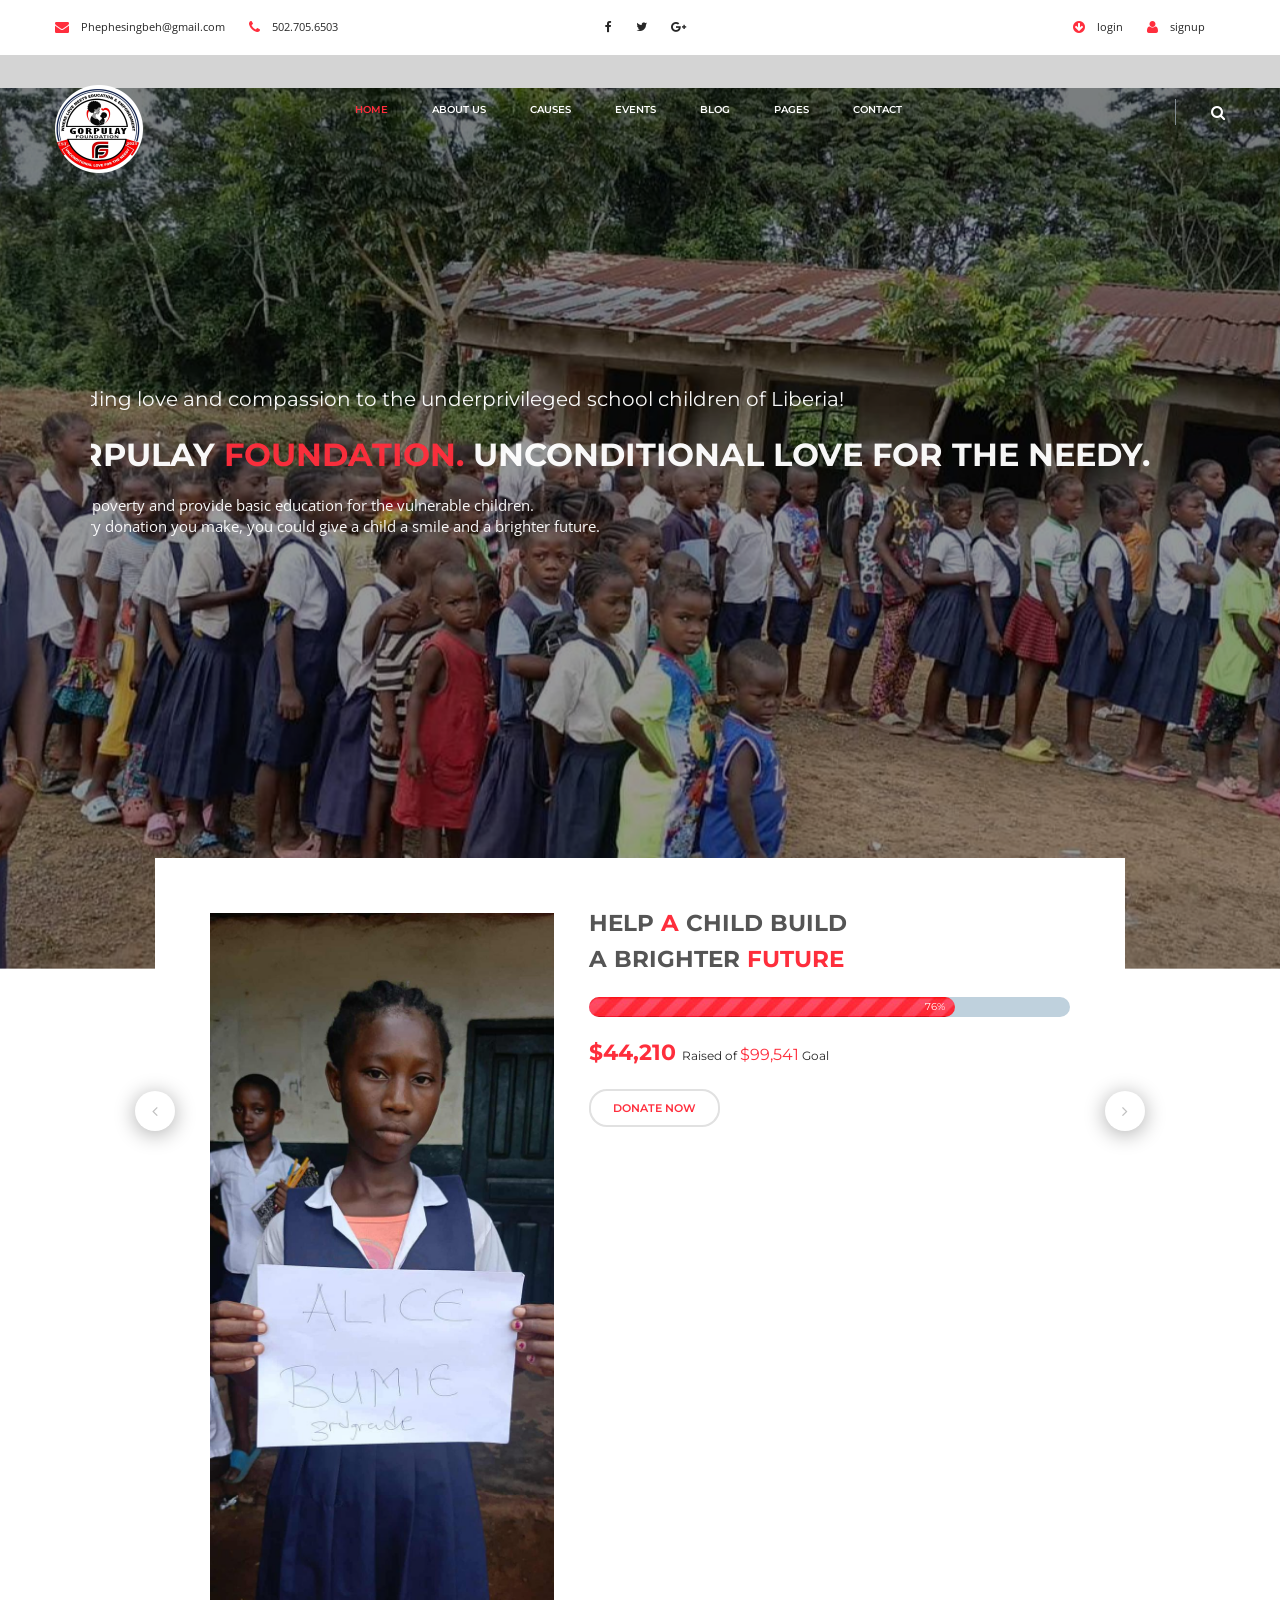
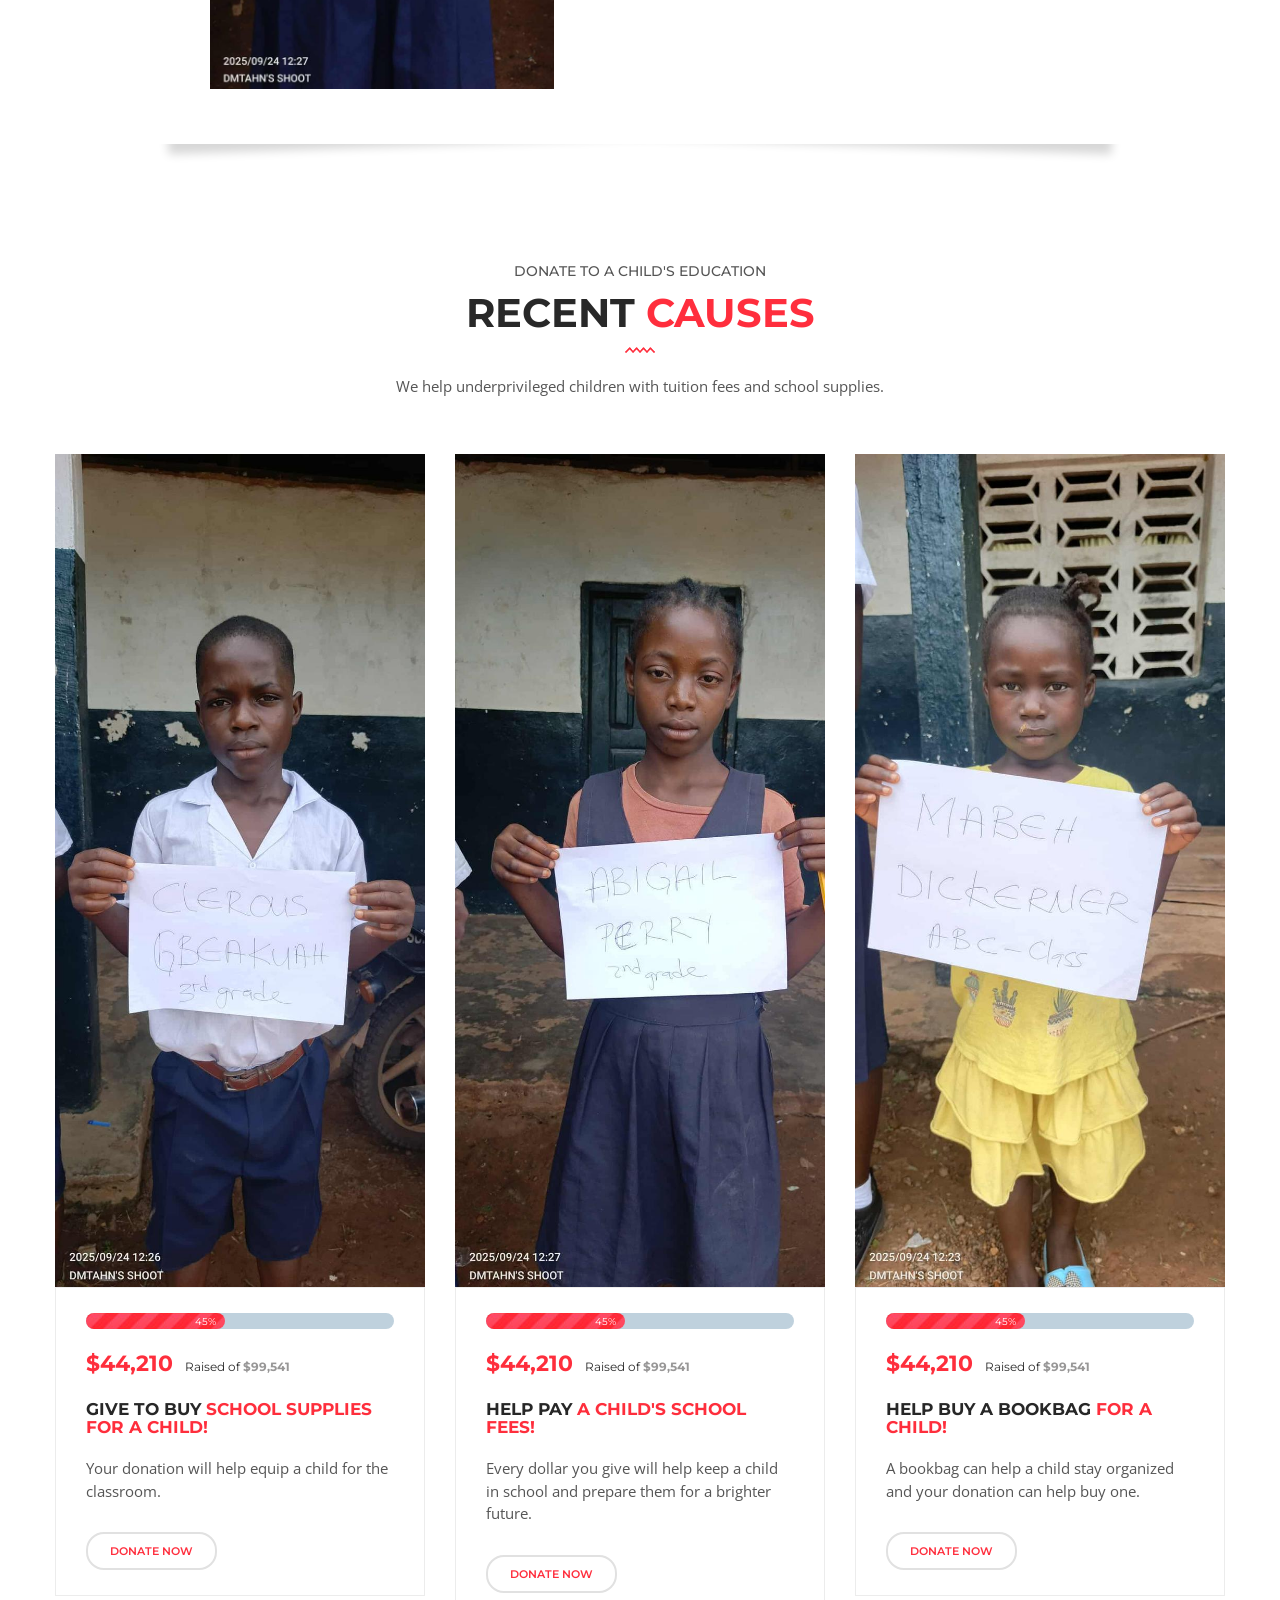
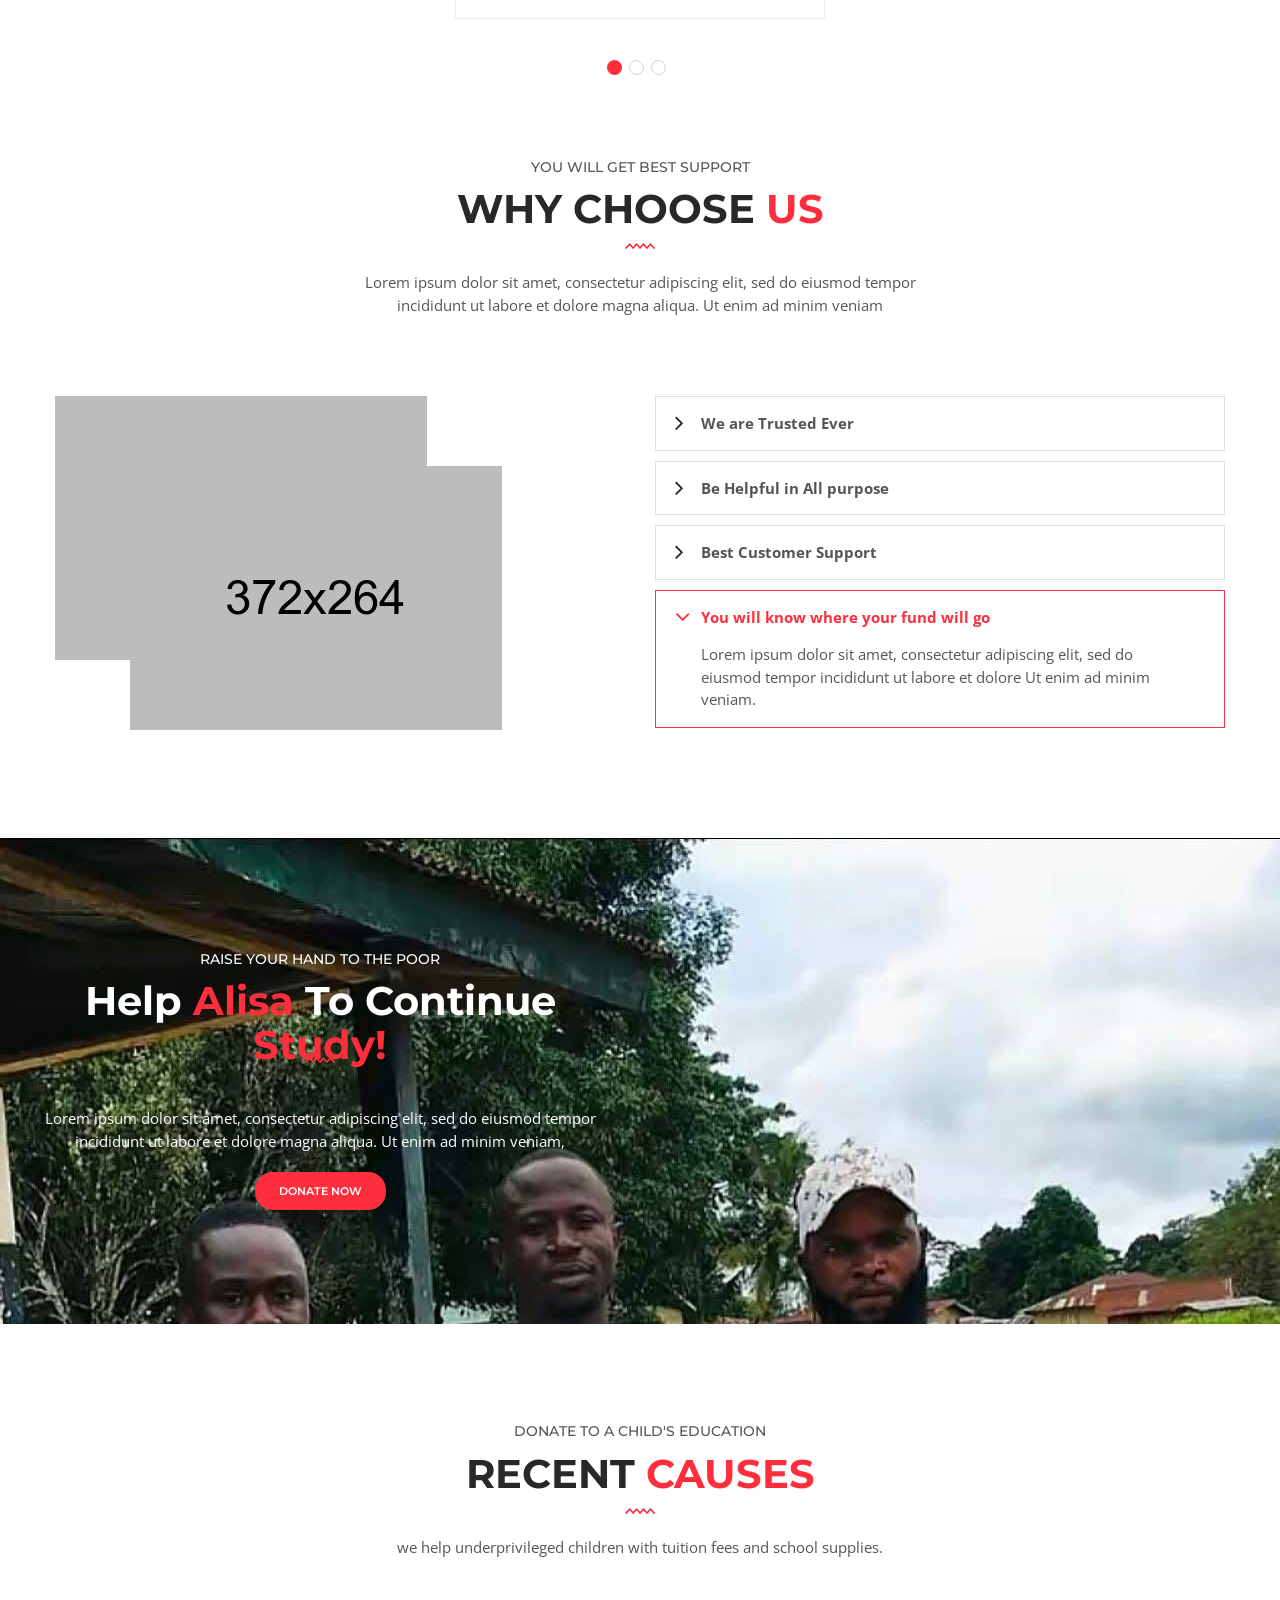
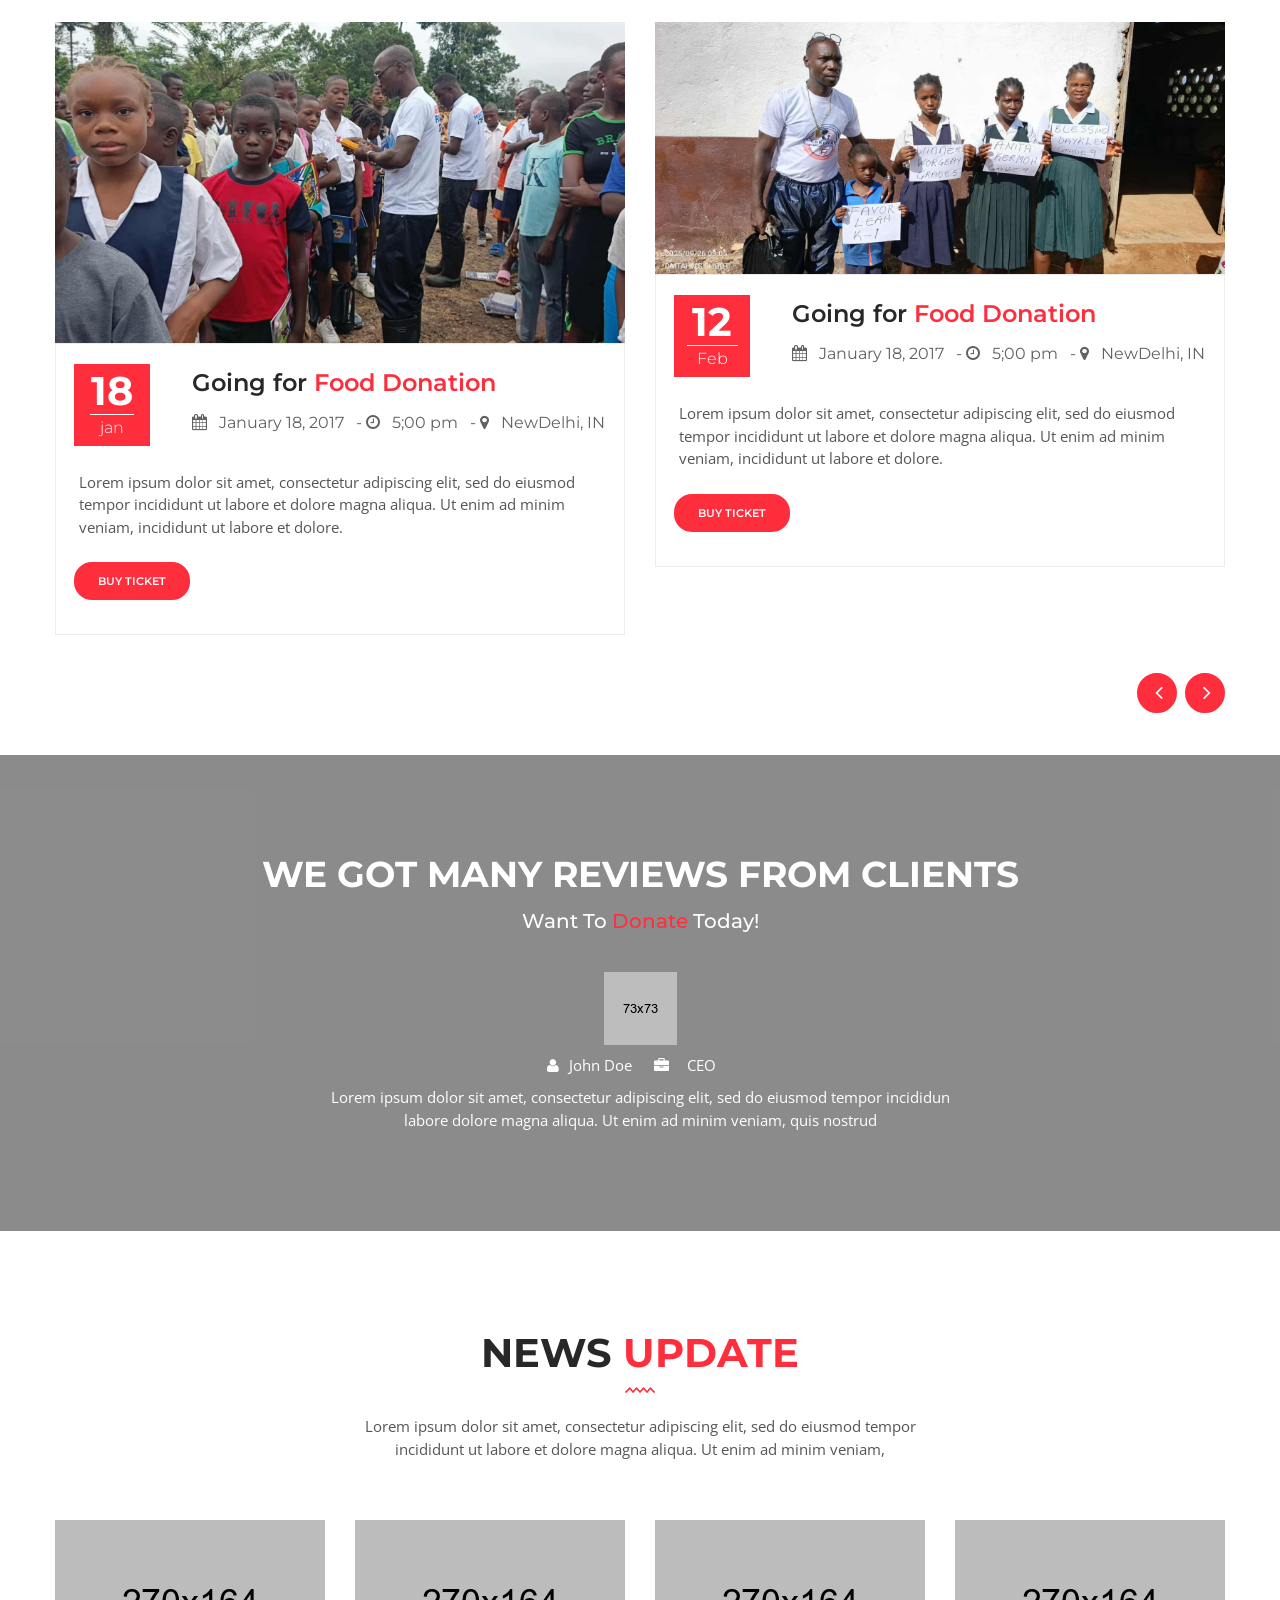
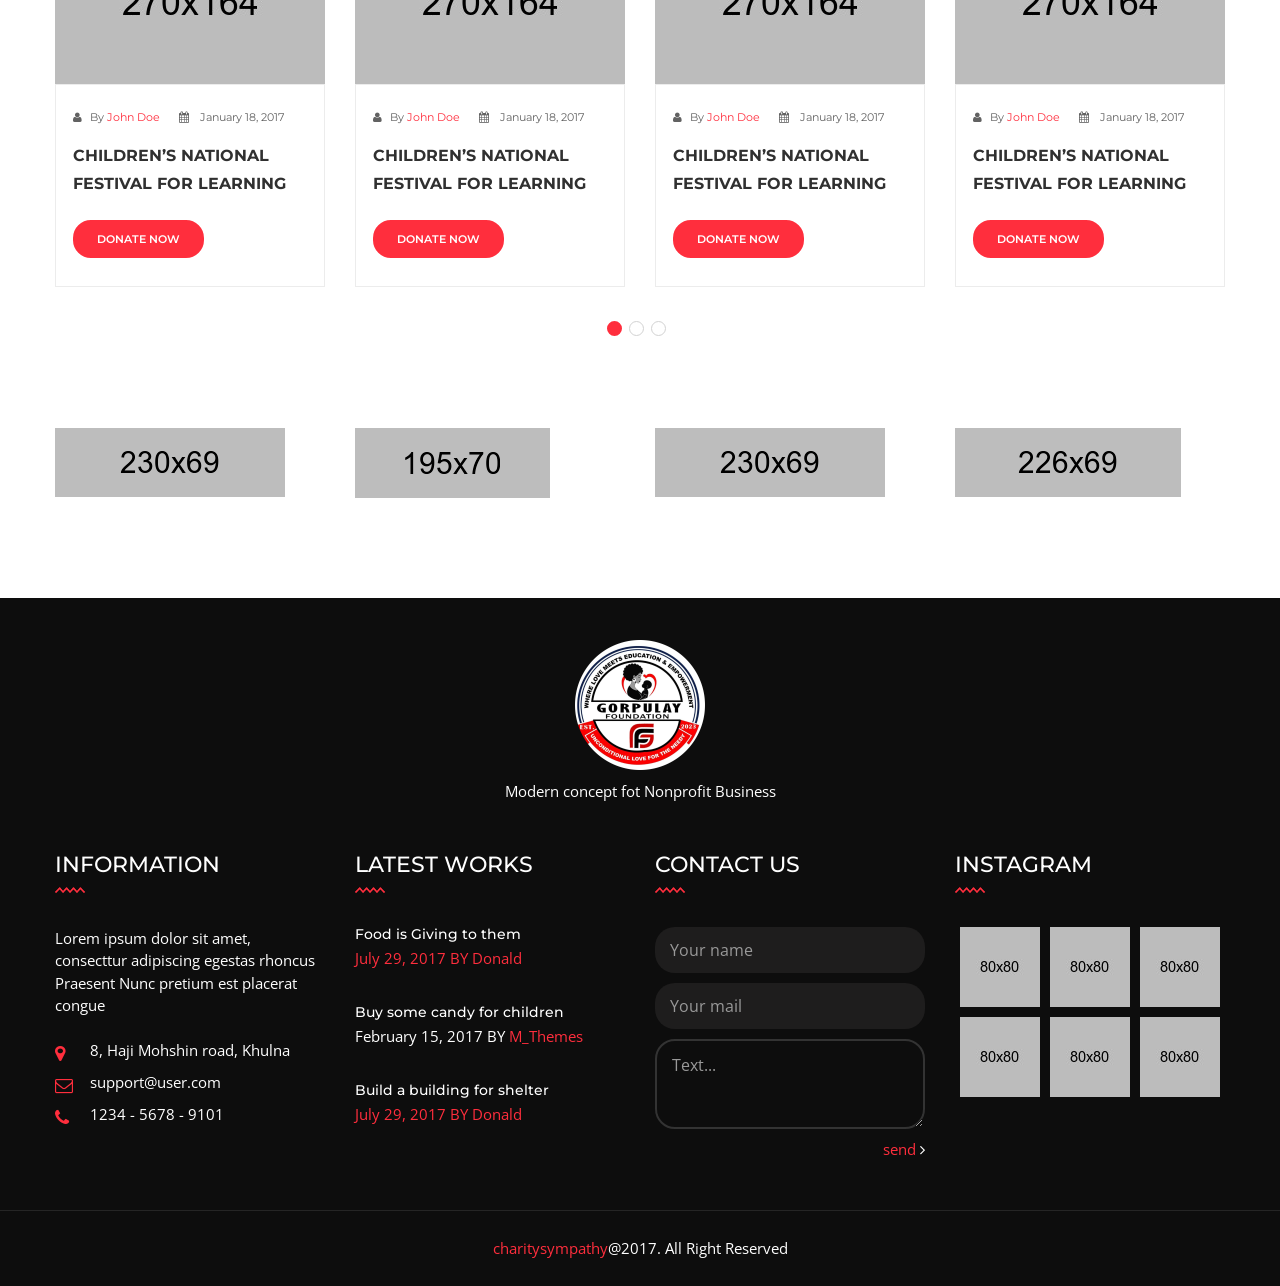
<file: index-2.html>
<!DOCTYPE html>
<html lang="en">
<head>
    <meta charset="UTF-8">
    <title>Charity sympathy || Responsive HTML 5 Template</title> 

    <!-- mobile responsive meta -->
    <meta name="viewport" content="width=device-width, initial-scale=1">
    <meta name="viewport" content="width=device-width, initial-scale=1, maximum-scale=1">


    <link rel="stylesheet" href="css/style.css">
    <link rel="stylesheet" href="css/responsive.css">
	<link rel="stylesheet" href="fonts/flaticon.css" />

    <link rel="apple-touch-icon" sizes="180x180" href="images/favicon/apple-touch-icon.png">
    <link rel="icon" type="image/png" href="images/favicon/favicon-32x32.png" sizes="32x32">
    <link rel="icon" type="image/png" href="images/favicon/favicon-16x16.png" sizes="16x16">

</head>
<body>

<div class="boxed_wrapper">

<header class="top-bar">
    <div class="container">
        <div class="column left">
            <ul class="top-bar-text">
                <li><i class="icon fa fa-envelope"></i>Phephesingbeh@gmail.com</li>
                <li><i class="icon fa fa-phone"></i>502.705.6503</li>
            </ul>
        </div>
        <div class="column center">
            <ul class="social">                
                <li><a href="#"><i class="fa fa-facebook"></i></a></li>
                <li><a href="#"><i class="fa fa-twitter"></i></a></li>
                <li><a href="#"><i class="fa fa-google-plus"></i></a></li>
            </ul>
        </div>
        <div class="column right">
            <ul class="login-info">
                <li><a href="#"><i class="icon fa fa-arrow-circle-down"></i>login</a></li>
                <li><a href="#"><i class="icon fa fa-user"></i>signup</a></li>
                
            </ul>
        </div>
            

    </div>
</header>

<section class="theme_menu stricky">
    <div class="container">
        <div class="row">
            <div class="col-md-3">
                <div class="main-logo">
                    <a href="index.html"><img src="images/logo/logo.png" alt=""></a>
                </div>
            </div>
            <div class="col-md-7 menu-column">
                <nav class="main-menu">
                    <div class="navbar-header">     
                        <button type="button" class="navbar-toggle" data-toggle="collapse" data-target=".navbar-collapse">
                            <span class="icon-bar"></span>
                            <span class="icon-bar"></span>
                            <span class="icon-bar"></span>
                            <span class="icon-bar"></span>
                        </button>
                    </div>
                    <div class="navbar-collapse collapse clearfix">
                        <ul class="navigation clearfix">
                            <li class="dropdown active"><a href="index.html">Home</a>
                                <ul>
                                    <li><a href="index.html">Home One</a></li>
                                    <li><a href="index-2.html">Home Two</a></li>
                                    <li><a href="index-3.html">Home Three</a></li>
                                </ul>
                            </li>
                            <li class="dropdown"><a href="#">about us</a>
                                <ul>
                                    <li><a href="about.html">About us</a></li>  
                                </ul>
                            </li>
                            <li class="dropdown"><a href="causes.html">Causes</a>
                                <ul>
                                    <li><a href="causes.html">Causes</a></li>
                                    <li><a href="single-cause.html">Single Cause</a></li>  
                                </ul>
                            </li>
                            <li class="dropdown"><a href="event.html">Events</a>
                                <ul>
                                    <li><a href="event.html">Events</a></li>
                                    <li><a href="event-details.html">Event Details</a></li>
                                 </ul>
                            </li>
                            <li class="dropdown"><a href="#"> blog </a>
                                <ul>  
                                    <li><a href="blog-large.html">Blog With Sidebar</a></li>
                                    <li><a href="blog-details.html">Blog Single Post</a></li>
                                 </ul>
                            </li>
                            <li class="dropdown"><a href="#">pages</a>
                                <ul>
                                    <li><a href="shop.html">Shop</a></li>
									<li><a href="shop-single.html">Product Detail Page</a></li>
                                    <li><a href="error.html">404</a></li>
                                </ul>
                            </li>
                            <li><a href="contact.html">contact</a></li>
                        </ul>
                        <ul class="mobile-menu clearfix">

                            <li class="dropdown active"><a href="index.html">Home</a>
                                <ul>
                                    <li><a href="index.html">Home One</a></li>
                                    <li><a href="index-2.html">Home Two</a></li>
                                    <li><a href="index-3.html">Home Three</a></li>
                                </ul>
                            </li>
                            <li class="dropdown"><a href="#">about us</a>
                                <ul>
                                    <li><a href="about.html">About us</a></li>  
                                </ul>
                            </li>
                            <li class="dropdown"><a href="causes.html">Causes</a>
                                <ul>
                                    <li><a href="causes.html">Causes</a></li>
                                    <li><a href="single-cause.html">Single Cause</a></li>  
                                </ul>
                            </li>
                            <li class="dropdown"><a href="event.html">Events</a>
                                <ul>
                                    <li><a href="event.html">Events</a></li>
                                    <li><a href="event-details.html">Event Details</a></li>
                                 </ul>
                            </li>
                            <li class="dropdown"><a href="#"> blog </a>
                                <ul>  
                                    <li><a href="blog-large.html">Blog With Sidebar</a></li>
                                    <li><a href="blog-details.html">Blog Single Post</a></li>
                                 </ul>
                            </li>
                            <li class="dropdown"><a href="#">pages</a>
                                <ul>
                                    <li><a href="shop.html">Shop</a></li>
									<li><a href="shop-single.html">Product Detail Page</a></li>
                                    <li><a href="error.html">404</a></li>
                                </ul>
                            </li>
                            <li><a href="contact.html">contact</a></li>
                        </ul>
                    </div>
                </nav>
            </div>

            <div class="right-column">
                <div class="right-area">
                    <div class="nav_side_content">
                        <div class="search_option">
                            <button class="search tran3s dropdown-toggle color1_bg" id="searchDropdown" data-toggle="dropdown" aria-haspopup="true" aria-expanded="false"><i class="fa fa-search" aria-hidden="true"></i></button>
                            <form action="#" class="dropdown-menu" aria-labelledby="searchDropdown">
                                <input type="text" placeholder="Search...">
                                <button><i class="fa fa-search" aria-hidden="true"></i></button>
                            </form>
                       </div>
                   </div>
                </div>
                    
            </div>
        </div>
                

   </div> <!-- End of .conatiner -->
</section>
  
<section class="rev_slider_wrapper">
    <div id="slider1" class="rev_slider"  data-version="5.0">
        <ul>
            <li data-transition="fade">
                <img src="images/slider/slider13.jpg"  alt="" width="1920" height="882" data-bgposition="top center" data-bgfit="cover" data-bgrepeat="no-repeat" data-bgparallax="1" >
                
                <div class="tp-caption  tp-resizeme" 
                    data-x="left" data-hoffset="15" 
                    data-y="top" data-voffset="300" 
                    data-transform_idle="o:1;"         
                    data-transform_in="x:[-175%];y:0px;z:0;rX:0;rY:0;rZ:0;sX:1;sY:1;skX:0;skY:0;opacity:0.01;s:3000;e:Power3.easeOut;" 
                    data-transform_out="s:1000;e:Power3.easeInOut;s:1000;e:Power3.easeInOut;" 
                    data-mask_in="x:[100%];y:0;s:inherit;e:inherit;" 
                    data-splitin="none" 
                    data-splitout="none"
                    data-responsive_offset="on"
                    data-start="700">
                    <div class="slide-content-box">
						<h4>Spreading love and compassion to the underprivileged school children of Liberia!</h4>
                        <h1>Gorpulay<span> Foundation. </span> Unconditional Love For The Needy.</h1>
                        <p>Let’s end poverty and provide basic education for the vulnerable children.<br>With every donation you make, you could give a child a smile and a brighter future.</p>
                    </div>
                </div>
                <div class="tp-caption tp-resizeme" 
                    data-x="left" data-hoffset="15" 
                    data-y="top" data-voffset="500" 
                    data-transform_idle="o:1;"                         
                    data-transform_in="y:[100%];z:0;rX:0deg;rY:0;rZ:0;sX:1;sY:1;skX:0;skY:0;opacity:0;s:2000;e:Power4.easeInOut;" 
                    data-transform_out="s:1000;e:Power3.easeInOut;s:1000;e:Power3.easeInOut;"                     
                    data-splitin="none" 
                    data-splitout="none" 
                    data-responsive_offset="on"
                    data-start="2300">
                    <div class="slide-content-box">
                        <div class="button">
                            <a class="thm-btn" href="#">become a donor</a>     
                        </div>
                    </div>
                </div>
               
            </li>
			
			<li data-transition="fade">
                <img src="images/slider/slider10.jpg"  alt="" width="1920" height="882" data-bgposition="top center" data-bgfit="cover" data-bgrepeat="no-repeat" data-bgparallax="1" >
                
               
                <div class="tp-caption tp-resizeme"
                    data-x="center" data-hoffset="" 
                    data-y="center" data-voffset="-70" 
                    data-transform_idle="o:1;"         
                    data-transform_in="x:[-175%];y:0px;z:0;rX:0;rY:0;rZ:0;sX:1;sY:1;skX:0;skY:0;opacity:0.01;s:3000;e:Power3.easeOut;" 
                    data-transform_out="s:1000;e:Power3.easeInOut;s:1000;e:Power3.easeInOut;" 
                    data-mask_in="x:[100%];y:0;s:inherit;e:inherit;" 
                    data-splitin="none" 
                    data-splitout="none"  
                    data-responsive_offset="on"
                    data-start="500">
                    <div class="slide-content-box">
						<h4>Spreading love and compassion to the underprivileged school children of Liberia!</h4>
                        <h1>Gorpulay <span> Foundation. </span> Unconditional Love For The Needy.</h1>
                        <p>Let’s end poverty and provide basic education for the vulnerable children.<br>With every donation you make, you could give a child a smile and a brighter future.</p>
                    </div>
                </div>
                <div class="tp-caption tp-resizeme" 
                    data-x="center" data-hoffset="0" 
                    data-y="center" data-voffset="80" 
                    data-transform_idle="o:1;"                         
                    data-transform_in="y:[100%];z:0;rX:0deg;rY:0;rZ:0;sX:1;sY:1;skX:0;skY:0;opacity:0;s:2000;e:Power4.easeInOut;" 
                    data-transform_out="s:1000;e:Power3.easeInOut;s:1000;e:Power3.easeInOut;"                     
                    data-splitin="none" 
                    data-splitout="none" 
                    data-responsive_offset="on"
                    data-start="1500">
                    <div class="slide-content-box">
                        <div class="button">
                            <a class="thm-btn" href="#">give a child a brighter future</a>     
                        </div>
                    </div>
                </div>

            </li>
            
            <li data-transition="fade">
                <img src="images/slider/slider18.jpg"  alt="" width="1920" height="882" data-bgposition="top center" data-bgfit="cover" data-bgrepeat="no-repeat" data-bgparallax="1" >
                
                
                <div class="tp-caption tp-resizeme"
                    data-x="center" data-hoffset="" 
                    data-y="center" data-voffset="-70" 
                    data-transform_idle="o:1;"         
                    data-transform_in="x:[-175%];y:0px;z:0;rX:0;rY:0;rZ:0;sX:1;sY:1;skX:0;skY:0;opacity:0.01;s:3000;e:Power3.easeOut;" 
                    data-transform_out="s:1000;e:Power3.easeInOut;s:1000;e:Power3.easeInOut;" 
                    data-mask_in="x:[100%];y:0;s:inherit;e:inherit;" 
                    data-splitin="none" 
                    data-splitout="none"  
                    data-responsive_offset="on"
                    data-start="500">
                    <div class="slide-content-box">
						<h4>Spreading love and compassion to the underprivileged school children of Liberia!</h4>
                        <h1>Gorpulay <span> Foundation. </span> Unconditional Love For The Needy.</h1>
                        <p>Let’s end poverty and provide basic education for the vulnerable children.<br>With every donation you make, you could give a child a smile and a brighter future.</p>
                    </div>
                </div>
                <div class="tp-caption tp-resizeme" 
                    data-x="center" data-hoffset="0" 
                    data-y="center" data-voffset="80" 
                    data-transform_idle="o:1;"                         
                    data-transform_in="y:[100%];z:0;rX:0deg;rY:0;rZ:0;sX:1;sY:1;skX:0;skY:0;opacity:0;s:2000;e:Power4.easeInOut;" 
                    data-transform_out="s:1000;e:Power3.easeInOut;s:1000;e:Power3.easeInOut;"                     
                    data-splitin="none" 
                    data-splitout="none" 
                    data-responsive_offset="on"
                    data-start="1500">
                    <div class="slide-content-box">
                        <div class="button">
                            <a class="thm-btn" href="#">sponsor a child’s education</a>     
                        </div>
                    </div>
                </div>

            </li>
            
           
        </ul>
    </div>
</section>

<section class="urgent-cause">
    <div class="container">
        <div class="row">
            <div class="col-md-10 col-sm-12 col-md-offset-1">
                <div class="urgent-cause-slide">
                    <div class="item">

                        <div class="clearfix bg-area">
                            <figure class="img-box">
                                <img src="images/feature/f.jpg" alt="">
                            </figure>
                            

                            <div class="content">
                                <h4>Help <span> a </span> child  build <br> a brighter <span> future </span></h4>
                                <div class="progress-levels">
                                    
                                    <!--Skill Box-->
                                    <div class="progress-box">
                                        
                                        <div class="inner">
                                            <div class="bar">
                                                <div class="bar-innner">
                                                    <div class="bar-fill" data-percent="76">
                                                        <span class="percent">76%</span>
                                                    </div>
                                                </div>
                                                
                                            </div>
                                        </div>
                                    </div>
                                </div>

                                <div class="donate-price"><b>$44,210</b>&nbsp;  Raised of <span>$99,541</span> Goal</div>
                                <div class="link"><a href="single-cause.html" class="thm-btn style-2">donate now</a></div>
                            </div>
                        </div>
                            
                    </div>
                    <div class="item">
                        <div class="clearfix bg-area">
                            <figure class="img-box">
                                <img src="images/feature/f.jpg" alt="">
                            </figure>
                            
                            <div class="content">
                                <h4>give the <span> light </span> <br> of education <br> to <span> a child </span></h4>
                                <div class="progress-levels">
                                    <!--Skill Box-->
                                    <div class="progress-box">
                                        <div class="inner">
                                            <div class="bar">
                                                <div class="bar-innner">
                                                    <div class="bar-fill" data-percent="76">
                                                        <span class="percent">76%</span>
                                                    </div>
                                                </div>
                                            </div>
                                        </div>
                                    </div>
                                </div>
                                <div class="donate-price"><b>$44,210</b>&nbsp;  Raised of <span>$99,541</span> Goal</div>
                                <div class="link"><a href="single-cause.html" class="thm-btn style-2">give now</a></div>
                            </div>
                        </div>  
                    </div>
                </div>
            </div>
        </div>
    </div>
    
</section>

<section class="recent-causes style-two">
	<div class="container">
		<div class="section-title">
            <h5>donate to a child's education</h5>
            <h1>recent <span>causes</span></h1>
			<p>We help underprivileged children with tuition fees and school supplies.</p>
        </div>
		
		<div class="recent-causes-carousel">
			
			<div class="item">
				<div class="bg-area">
					<div class="image-box">
						<img src="images/causes/1.jpg" alt="Awesome Image"/>
						<div class="overlay">
							<div class="box">
								<div class="content">
									<a href="#"><i class="fa fa-link"></i></a>
								</div>
							</div>
						</div>
					</div>
					<div class="content-box">
						<div class="progress-levels">
                                    
                                    <!--Skill Box-->
                                    <div class="progress-box">
                                        
                                        <div class="inner">
                                            <div class="bar">
                                                <div class="bar-innner">
                                                    <div class="bar-fill" data-percent="45">
                                                        <span class="percent">45%</span>
                                                    </div>
                                                </div>
                                                
                                            </div>
                                        </div>
                                    </div>
                                </div>
						<div class="donate-price"><b>$44,210 </b>&nbsp;  Raised of <span>$99,541</span></div>
						<h4>Give to buy <span>school supplies for a child!</span></h4>
						<p>Your donation will help equip a child for the classroom.</p>
						<div class="link"><a href="#" class="thm-btn style-2">donate now</a></div>
					</div>
				</div>
				
			</div>
			<div class="item">
				<div class="clearfix bg-area">
					<div class="image-box">
						<img src="images/causes/2.jpg" alt="Awesome Image"/>
						<div class="overlay">
							<div class="box">
								<div class="content">
									<a href="#"><i class="fa fa-link"></i></a>
								</div>
							</div>
						</div>
					</div>
					<div class="content-box">
						<div class="progress-levels">  
						   <!--Skill Box-->
							<div class="progress-box"> 
								<div class="inner">
									<div class="bar">
										<div class="bar-innner">
											<div class="bar-fill" data-percent="45">
												<span class="percent">45%</span>
											</div>
										</div> 
									</div>
								</div>
							</div>
						</div>
						<div class="donate-price"><b>$44,210 </b>&nbsp;  Raised of <span>$99,541</span></div>
						<h4>Help pay <span>a child's school fees!</span></h4>
						<p>Every dollar you give will help keep a child in school and prepare them for a brighter future.</p>
						<div class="link"><a href="#" class="thm-btn style-2">donate now</a></div>
					</div>
				</div>
				
			</div>
					
			<div class="item">
				<div class="clearfix bg-area">
					<div class="image-box">
						<img src="images/causes/3.jpg" alt="Awesome Image"/>
						<div class="overlay">
							<div class="box">
								<div class="content">
									<a href="#"><i class="fa fa-link"></i></a>
								</div>
							</div>
						</div>
					</div>
					<div class="content-box">
						<div class="progress-levels">  
						   <!--Skill Box-->
							<div class="progress-box"> 
								<div class="inner">
									<div class="bar">
										<div class="bar-innner">
											<div class="bar-fill" data-percent="45">
												<span class="percent">45%</span>
											</div>
										</div> 
									</div>
								</div>
							</div>
						</div>
						<div class="donate-price"><b>$44,210 </b>&nbsp;  Raised of <span>$99,541</span></div>
						<h4>help buy a bookbag <span> for a child!</span></h4>
						<p>A bookbag can help a child stay organized and your donation can help buy one.</p>
						<div class="link"><a href="#" class="thm-btn style-2">donate now</a></div>
					</div>
				</div>
				
			</div> 

            <div class="item">
                <div class="clearfix bg-area">
                    <div class="image-box">
                        <img src="images/causes/1.jpg" alt="Awesome Image"/>
						<div class="overlay">
							<div class="box">
								<div class="content">
									<a href="#"><i class="fa fa-link"></i></a>
								</div>
							</div>
						</div>
                    </div>
                    <div class="content-box">
                        <div class="progress-levels">  
                           <!--Skill Box-->
                            <div class="progress-box"> 
                                <div class="inner">
                                    <div class="bar">
                                        <div class="bar-innner">
                                            <div class="bar-fill" data-percent="45">
                                                <span class="percent">45%</span>
                                            </div>
                                        </div> 
                                    </div>
                                </div>
                            </div>
                        </div>
                        <div class="donate-price"><b>$44,210 </b>&nbsp;  Raised of <span>$99,541</span></div>
						<h4>Give to buy <span>school supplies for a child!</span></h4>
						<p>Your donation will help equip a child for the classroom.</p>
						<div class="link"><a href="#" class="thm-btn style-2">donate now</a></div>
                    </div>
                </div>
                
            </div>
            <div class="item">
                <div class="clearfix bg-area">
                    <div class="image-box">
                        <img src="images/causes/2.jpg" alt="Awesome Image"/>
						<div class="overlay">
							<div class="box">
								<div class="content">
									<a href="#"><i class="fa fa-link"></i></a>
								</div>
							</div>
						</div>
                    </div>
                    <div class="content-box">
                        <div class="progress-levels">  
                           <!--Skill Box-->
                            <div class="progress-box"> 
                                <div class="inner">
                                    <div class="bar">
                                        <div class="bar-innner">
                                            <div class="bar-fill" data-percent="45">
                                                <span class="percent">45%</span>
                                            </div>
                                        </div> 
                                    </div>
                                </div>
                            </div>
                        </div>
                        <div class="donate-price"><b>$44,210 </b>&nbsp;  Raised of <span>$99,541</span></div>
						<h4>Help pay <span>a child's school fees!</span></h4>
						<p>Every dollar you give will help keep a child in school and prepare them for a brighter future.</p>
						<div class="link"><a href="#" class="thm-btn style-2">donate now</a></div>
                    </div>
                </div>
                
            </div>
                    
            <div class="item">
                <div class="clearfix bg-area">
                    <div class="image-box">
                        <img src="images/causes/3.jpg" alt="Awesome Image"/>
						<div class="overlay">
							<div class="box">
								<div class="content">
									<a href="#"><i class="fa fa-link"></i></a>
								</div>
							</div>
						</div>
                    </div>
                    <div class="content-box">
                        <div class="progress-levels">  
                           <!--Skill Box-->
                            <div class="progress-box"> 
                                <div class="inner">
                                    <div class="bar">
                                        <div class="bar-innner">
                                            <div class="bar-fill" data-percent="45">
                                                <span class="percent">45%</span>
                                            </div>
                                        </div> 
                                    </div>
                                </div>
                            </div>
                        </div>
                        <div class="donate-price"><b>$44,210 </b>&nbsp;  Raised of <span>$99,541</span></div>
						<h4>help buy a bookbag <span> for a child!</span></h4>
						<p>A bookbag can help a child stay organized and your donation can help buy one.</p>
						<div class="link"><a href="#" class="thm-btn style-2">donate now</a></div>
                    </div>
                </div>
                
            </div> 

            <div class="item">
                <div class="clearfix bg-area">
                    <div class="image-box">
                        <img src="images/causes/1.jpg" alt="Awesome Image"/>
						<div class="overlay">
							<div class="box">
								<div class="content">
									<a href="#"><i class="fa fa-link"></i></a>
								</div>
							</div>
						</div>
                    </div>
                    <div class="content-box">
                        <div class="progress-levels">  
                           <!--Skill Box-->
                            <div class="progress-box"> 
                                <div class="inner">
                                    <div class="bar">
                                        <div class="bar-innner">
                                            <div class="bar-fill" data-percent="45">
                                                <span class="percent">45%</span>
                                            </div>
                                        </div> 
                                    </div>
                                </div>
                            </div>
                        </div>
                        <div class="donate-price"><b>$44,210 </b>&nbsp;  Raised of <span>$99,541</span></div>
						<h4>Give to buy <span>school supplies for a child!</span></h4>
						<p>Your donation will help equip a child for the classroom.</p>
						<div class="link"><a href="#" class="thm-btn style-2">donate now</a></div>
                    </div>
                </div>
                
            </div>
            <div class="item">
                <div class="clearfix bg-area">
                    <div class="image-box">
                        <img src="images/causes/2.jpg" alt="Awesome Image"/>
						<div class="overlay">
							<div class="box">
								<div class="content">
									<a href="#"><i class="fa fa-link"></i></a>
								</div>
							</div>
						</div>
                    </div>
                    <div class="content-box">
                        <div class="progress-levels">  
                           <!--Skill Box-->
                            <div class="progress-box"> 
                                <div class="inner">
                                    <div class="bar">
                                        <div class="bar-innner">
                                            <div class="bar-fill" data-percent="45">
                                                <span class="percent">45%</span>
                                            </div>
                                        </div> 
                                    </div>
                                </div>
                            </div>
                        </div>
                        <div class="donate-price"><b>$44,210 </b>&nbsp;  Raised of <span>$99,541</span></div>
						<h4>Help pay <span>a child's school fees!</span></h4>
						<p>Every dollar you give will help keep a child in school and prepare them for a brighter future.</p>
						<div class="link"><a href="#" class="thm-btn style-2">donate now</a></div>
                    </div>
                </div>
                
            </div>
                    
            <div class="item">
                <div class="clearfix bg-area">
                    <div class="image-box">
                        <img src="images/causes/3.jpg" alt="Awesome Image"/>
						<div class="overlay">
							<div class="box">
								<div class="content">
									<a href="#"><i class="fa fa-link"></i></a>
								</div>
							</div>
						</div>
                    </div>
                    <div class="content-box">
                        <div class="progress-levels">  
                           <!--Skill Box-->
                            <div class="progress-box"> 
                                <div class="inner">
                                    <div class="bar">
                                        <div class="bar-innner">
                                            <div class="bar-fill" data-percent="45">
                                                <span class="percent">45%</span>
                                            </div>
                                        </div> 
                                    </div>
                                </div>
                            </div>
                        </div>
                        <div class="donate-price"><b>$44,210 </b>&nbsp;  Raised of <span>$99,541</span></div>
						<h4>help buy a bookbag <span> for a child!</span></h4>
						<p>A bookbag can help a child stay organized and your donation can help buy one.</p>
						<div class="link"><a href="#" class="thm-btn style-2">donate now</a></div>
                    </div>
                </div>
                
            </div>         
		</div>
	</div>
</section>

<section class="two-column">
	<div class="container">
		<div class="section-title">
            <h5>you will get best support</h5>
            <h1>why choose  <span>us</span></h1>
			<p>Lorem ipsum dolor sit amet, consectetur adipiscing elit, sed do eiusmod tempor incididunt ut labore et dolore magna aliqua. Ut enim ad minim veniam</p>
        </div>
		<div class="item-list">
			<div class="row">
				<div class="column col-md-6 col-sm-6">
					<div class="image-box">
						<img src="images/resources/1.jpg" alt="" />
					</div>
				</div>
				<div class="column col-md-6 col-sm-6">
					<div class="accordion-box style-one">
                        <!--Start single accordion box-->
                        <div class="accordion animated out" data-delay="0" data-animation="fadeInUp">
                            <div class="acc-btn">
                                <p class="title">We are Trusted Ever</p>
                                <div class="toggle-icon">
                                    <span class="plus fa fa-angle-right"></span><span class="minus fa fa-angle-down"></span>
                                </div>
                            </div>
                            <div class="acc-content">
                                <div class="text"><p>
                                    Lorem ipsum dolor sit amet, consectetur adipiscing elit, sed do eiusmod tempor incididunt ut labore et dolore Ut enim ad minim veniam. 
                                </p></div>
                            </div>
                        </div>
                        
                        <!--Start single accordion box-->
                        <div class="accordion animated out" data-delay="0" data-animation="fadeInUp">
                            <div class="acc-btn">
                                <p class="title">Be Helpful in All purpose</p>
                                <div class="toggle-icon">
                                    <i class="plus fa fa-angle-right"></i><i class="minus fa fa-angle-down"></i>
                                </div>
                            </div>
                            <div class="acc-content">
                                <div class="text"><p>
                                    Lorem ipsum dolor sit amet, consectetur adipiscing elit, sed do eiusmod tempor incididunt ut labore et dolore Ut enim ad minim veniam. 
                                </p></div>
                            </div>
                        </div>
                        <!--Start single accordion box-->
                        <div class="accordion animated out" data-delay="0" data-animation="fadeInUp">
                            <div class="acc-btn">
                                <p class="title"> Best Customer Support</p>
                                <div class="toggle-icon">
                                    <i class="plus fa fa-angle-right"></i><i class="minus fa fa-angle-down"></i>
                                </div>
                            </div>
                            <div class="acc-content">
                                <div class="text"><p>
                                    Lorem ipsum dolor sit amet, consectetur adipiscing elit, sed do eiusmod tempor incididunt ut labore et dolore Ut enim ad minim veniam.
                                </p></div>
                            </div>
                        </div>
						<!--Start single accordion box-->
                        <div class="accordion animated out" data-delay="0" data-animation="fadeInUp">
                            <div class="acc-btn active">
                                <p class="title">You will know where your fund will go</p>
                                <div class="toggle-icon">
                                    <i class="plus fa fa-angle-right"></i><i class="minus fa fa-angle-down"></i>
                                </div>
                            </div>
                            <div class="acc-content collapsed">
                                <div class="text"><p>
                                    Lorem ipsum dolor sit amet, consectetur adipiscing elit, sed do eiusmod tempor incididunt ut labore et dolore Ut enim ad minim veniam.
                                </p></div>
                            </div>
                        </div>
						
                    </div>
				</div>
			</div>
		</div>
	</div>
</section>

<section class="feature-two">
	<div class="container-fluid">
        <div class="item-list">
            <div class="row">
                <div class="column col-lg-6 col-md-12 col-sm-12 col-xs-12">
                    <div class="content-box">
                        <div class="section-title">
                            <h5>Raise your hand to the poor</h5>
                            <h1>Help <span>Alisa</span> to Continue <span>Study!</span></h1>
                            <p>Lorem ipsum dolor sit amet, consectetur adipiscing elit, sed do eiusmod tempor incididunt ut labore et dolore magna aliqua. Ut enim ad minim veniam,</p>
                        </div>
                        <div class="link"><a href="#" class="thm-btn">donate now</a></div>
                    </div>  
                </div>
            </div>
        </div>
    </div>
</section>

<!--start upcoming-event-->
<section class="upcoming-event">
	<div class="container">
		<div class="section-title">
            <h5>donate to a child's education</h5>
            <h1>recent <span>causes</span></h1>
			<p>we help underprivileged children with tuition fees and school supplies.</p>
        </div>
		
		<div class="upcoming-event-carousel">
			
			<div class="item">
				<div class="bg-area">
					<div class="image-box">
						<img src="images/event/4.jpg" alt="Awesome Image"/>
						<div class="overlay">
							<div class="box">
								<div class="content">
									<a href="#"><i class="fa fa-link"></i></a>
								</div>
							</div>
						</div>
					</div>
				
					<div class="content-box">
						<div class="title-area">
							<div class="date">18<br><span>jan</span></div>
							<h3><a href="#">Going for <span>Food Donation</span></a></h3>
							<ul class="event-info">
								<li><span class="fa fa-calendar"></span>&ensp; January 18, 2017&ensp; - </li>
								<li><span class="fa fa-clock-o"></span>&ensp; 5;00 pm&ensp; -</li>
								<li><span class="fa fa-map-marker"></span>&ensp; NewDelhi, IN</li>
							</ul>
						
						</div>
							
						
                        <div class="text">
							<p>Lorem ipsum dolor sit amet, consectetur adipiscing elit, sed do eiusmod tempor incididunt ut labore et dolore magna aliqua. Ut enim ad minim veniam, incididunt ut labore et dolore.</p>
						</div>					
						<div class="link"><a href="#" class="thm-btn">buy ticket</a></div>
                    </div>
				</div>	
			</div>
			
			<div class="item">
				<div class="bg-area">
					<div class="image-box">
						<img src="images/event/3.jpg" alt="Awesome Image"/>
						<div class="overlay">
							<div class="box">
								<div class="content">
									<a href="#"><i class="fa fa-link"></i></a>
								</div>
							</div>
						</div>
					</div>
				
					<div class="content-box">
						<div class="title-area">
							<div class="date">12 <br><span>Feb</span></div>
							<h3><a href="#">Going for <span>Food Donation</span></a></h3>
							<ul class="event-info">
								<li><span class="fa fa-calendar"></span>&ensp; January 18, 2017&ensp; - </li>
								<li><span class="fa fa-clock-o"></span>&ensp; 5;00 pm&ensp; -</li>
								<li><span class="fa fa-map-marker"></span>&ensp; NewDelhi, IN</li>
							</ul>
						
						</div>
							
						
                        <div class="text">
							<p>Lorem ipsum dolor sit amet, consectetur adipiscing elit, sed do eiusmod tempor incididunt ut labore et dolore magna aliqua. Ut enim ad minim veniam, incididunt ut labore et dolore.</p>
						</div>					
						<div class="link"><a href="#" class="thm-btn">buy ticket</a></div>
                    </div>
				</div>
			</div>
			
		</div>
	</div>
</section>
<!--end upcoming-event-->

<section class="reviews">
	<div class="container">
		<div class="section-title">
			<h1>We got many reviews from Clients</h1>
			<h4>want to <span>Donate</span> today!</h4>
		</div>
		
		<div class="reviews-carousel">
            
            <div class="item">
				<div class="image-box">
					<img src="images/resources/1.png" alt="" />
				</div>
				<ul class="speaker-info">
					<li><span class="fa fa-user"></span>John Doe&ensp;</li>
					<li><span class="fa fa-briefcase"></span>&ensp;CEO&ensp;</li>
				</ul>
				<div class="text">
					<p>Lorem ipsum dolor sit amet, consectetur adipiscing elit, sed do eiusmod tempor incididun labore dolore magna aliqua. Ut enim ad minim veniam, quis nostrud </p>
				</div>
			</div>
			<div class="item">
				<div class="image-box">
					<img src="images/resources/1.png" alt="" />
				</div>
				<ul class="speaker-info">
					<li><span class="fa fa-user"></span>John Doe&ensp;</li>
					<li><span class="fa fa-briefcase"></span>&ensp;CEO&ensp;</li>
				</ul>
				<div class="text">
					<p>Lorem ipsum dolor sit amet, consectetur adipiscing elit, sed do eiusmod tempor incididun labore dolore magna aliqua. Ut enim ad minim veniam, quis nostrud </p>
				</div>
			</div>
		</div>
	</div>
</section>


<section class="news-update style-two">
    <div class="container">
        <div class="section-title">
            <h1>News <span>update</span></h1>
            <p>Lorem ipsum dolor sit amet, consectetur adipiscing elit, sed do eiusmod tempor incididunt ut labore et dolore magna aliqua. Ut enim ad minim veniam,</p>
        </div>

        
        <div class="news-carousel">
            
            <div class="item">
                <div class="bg-area">
                    <div class="image-box">
                        <img src="images/news/1.jpg" alt="Awesome Image"/>
						<div class="overlay">
							<div class="box">
								<div class="content">
									<a href="blog-details.html"><i class="fa fa-link"></i></a>
								</div>
							</div>
						</div>
                    </div>
                    <div class="content-box">
                       <ul class="news-info">
                            <li><i class="fa fa-user"></i>By <span>John Doe </span> </li>
                            <li><i class="fa fa-calendar"></i> January 18, 2017</li>
                        </ul>
                        <h4><a href="blog-details.html">Children’s National festival for learning</a></h4>
                        <div class="link"><a href="#" class="thm-btn">donate now</a></div>
                    </div>
                </div>
            </div> 
             <div class="item">
                <div class="bg-area">
                    <div class="image-box">
                        <img src="images/news/2.jpg" alt="Awesome Image"/>
						<div class="overlay">
							<div class="box">
								<div class="content">
									<a href="blog-details.html"><i class="fa fa-link"></i></a>
								</div>
							</div>
						</div>
                    </div>
                    <div class="content-box">
                       <ul class="news-info">
                            <li><i class="fa fa-user"></i>By <span>John Doe </span> </li>
                            <li><i class="fa fa-calendar"></i> January 18, 2017</li>
                        </ul>
                        <h4><a href="blog-details.html">Children’s National festival for learning</a></h4>
                        <div class="link"><a href="#" class="thm-btn">donate now</a></div>
                    </div>
                </div>
            </div> 
             <div class="item">
                <div class="bg-area">
                    <div class="image-box">
                        <img src="images/news/3.jpg" alt="Awesome Image"/>
						<div class="overlay">
							<div class="box">
								<div class="content">
									<a href="blog-details.html"><i class="fa fa-link"></i></a>
								</div>
							</div>
						</div>
                    </div>
                    <div class="content-box">
                       <ul class="news-info">
                            <li><i class="fa fa-user"></i>By <span>John Doe </span> </li>
                            <li><i class="fa fa-calendar"></i> January 18, 2017</li>
                        </ul>
                        <h4><a href="blog-details.html">Children’s National festival for learning</a></h4>
                        <div class="link"><a href="#" class="thm-btn">donate now</a></div>
                    </div>
                </div>
            </div> 
             <div class="item">
                <div class="bg-area">
                    <div class="image-box">
                        <img src="images/news/4.jpg" alt="Awesome Image"/>
						<div class="overlay">
							<div class="box">
								<div class="content">
									<a href="blog-details.html"><i class="fa fa-link"></i></a>
								</div>
							</div>
						</div>
                    </div>
                    <div class="content-box">
                       <ul class="news-info">
                            <li><i class="fa fa-user"></i>By <span>John Doe </span> </li>
                            <li><i class="fa fa-calendar"></i> January 18, 2017</li>
                        </ul>
                        <h4><a href="blog-details.html">Children’s National festival for learning</a></h4>
                        <div class="link"><a href="#" class="thm-btn">donate now</a></div>
                    </div>
                </div>
            </div> 
            <div class="item">
                <div class="bg-area">
                    <div class="image-box">
                        <img src="images/news/1.jpg" alt="Awesome Image"/>
						<div class="overlay">
							<div class="box">
								<div class="content">
									<a href="blog-details.html"><i class="fa fa-link"></i></a>
								</div>
							</div>
						</div>
                    </div>
                    <div class="content-box">
                       <ul class="news-info">
                            <li><i class="fa fa-user"></i>By <span>John Doe </span> </li>
                            <li><i class="fa fa-calendar"></i> January 18, 2017</li>
                        </ul>
                        <h4><a href="blog-details.html">Children’s National festival for learning</a></h4>
                        <div class="link"><a href="#" class="thm-btn">donate now</a></div>
                    </div>
                </div>
            </div> 
             <div class="item">
                <div class="bg-area">
                    <div class="image-box">
                        <img src="images/news/2.jpg" alt="Awesome Image"/>
						<div class="overlay">
							<div class="box">
								<div class="content">
									<a href="blog-details.html"><i class="fa fa-link"></i></a>
								</div>
							</div>
						</div>
                    </div>
                    <div class="content-box">
                       <ul class="news-info">
                            <li><i class="fa fa-user"></i>By <span>John Doe </span> </li>
                            <li><i class="fa fa-calendar"></i> January 18, 2017</li>
                        </ul>
                        <h4><a href="blog-details.html">Children’s National festival for learning</a></h4>
                        <div class="link"><a href="#" class="thm-btn">donate now</a></div>
                    </div>
                </div>
            </div> 
             <div class="item">
                <div class="bg-area">
                    <div class="image-box">
                        <img src="images/news/3.jpg" alt="Awesome Image"/>
						<div class="overlay">
							<div class="box">
								<div class="content">
									<a href="blog-details.html"><i class="fa fa-link"></i></a>
								</div>
							</div>
						</div>
                    </div>
                    <div class="content-box">
                       <ul class="news-info">
                            <li><i class="fa fa-user"></i>By <span>John Doe </span> </li>
                            <li><i class="fa fa-calendar"></i> January 18, 2017</li>
                        </ul>
                        <h4><a href="blog-details.html">Children’s National festival for learning</a></h4>
                        <div class="link"><a href="#" class="thm-btn">donate now</a></div>
                    </div>
                </div>
            </div> 
             <div class="item">
                <div class="bg-area">
                    <div class="image-box">
                        <img src="images/news/4.jpg" alt="Awesome Image"/>
						<div class="overlay">
							<div class="box">
								<div class="content">
									<a href="blog-details.html"><i class="fa fa-link"></i></a>
								</div>
							</div>
						</div>
                    </div>
                    <div class="content-box">
                       <ul class="news-info">
                            <li><i class="fa fa-user"></i>By <span>John Doe </span> </li>
                            <li><i class="fa fa-calendar"></i> January 18, 2017</li>
                        </ul>
                        <h4><a href="blog-details.html">Children’s National festival for learning</a></h4>
                        <div class="link"><a href="#" class="thm-btn">donate now</a></div>
                    </div>
                </div>
            </div> 
            <div class="item">
                <div class="bg-area">
                    <div class="image-box">
                        <img src="images/news/1.jpg" alt="Awesome Image"/>
						<div class="overlay">
							<div class="box">
								<div class="content">
									<a href="blog-details.html"><i class="fa fa-link"></i></a>
								</div>
							</div>
						</div>
                    </div>
                    <div class="content-box">
                       <ul class="news-info">
                            <li><i class="fa fa-user"></i>By <span>John Doe </span> </li>
                            <li><i class="fa fa-calendar"></i> January 18, 2017</li>
                        </ul>
                        <h4><a href="blog-details.html">Children’s National festival for learning</a></h4>
                        <div class="link"><a href="#" class="thm-btn">donate now</a></div>
                    </div>
                </div>
            </div> 
             <div class="item">
                <div class="bg-area">
                    <div class="image-box">
                        <img src="images/news/2.jpg" alt="Awesome Image"/>
						<div class="overlay">
							<div class="box">
								<div class="content">
									<a href="blog-details.html"><i class="fa fa-link"></i></a>
								</div>
							</div>
						</div>
                    </div>
                    <div class="content-box">
                       <ul class="news-info">
                            <li><i class="fa fa-user"></i>By <span>John Doe </span> </li>
                            <li><i class="fa fa-calendar"></i> January 18, 2017</li>
                        </ul>
                        <h4><a href="blog-details.html">Children’s National festival for learning</a></h4>
                        <div class="link"><a href="#" class="thm-btn">donate now</a></div>
                    </div>
                </div>
            </div> 
             <div class="item">
                <div class="bg-area">
                    <div class="image-box">
                        <img src="images/news/3.jpg" alt="Awesome Image"/>
						<div class="overlay">
							<div class="box">
								<div class="content">
									<a href="blog-details.html"><i class="fa fa-link"></i></a>
								</div>
							</div>
						</div>
                    </div>
                    <div class="content-box">
                       <ul class="news-info">
                            <li><i class="fa fa-user"></i>By <span>John Doe </span> </li>
                            <li><i class="fa fa-calendar"></i> January 18, 2017</li>
                        </ul>
                        <h4><a href="blog-details.html">Children’s National festival for learning</a></h4>
                        <div class="link"><a href="#" class="thm-btn">donate now</a></div>
                    </div>
                </div>
            </div> 
             <div class="item">
                <div class="bg-area">
                    <div class="image-box">
                        <img src="images/news/4.jpg" alt="Awesome Image"/>
						<div class="overlay">
							<div class="box">
								<div class="content">
									<a href="blog-details.html"><i class="fa fa-link"></i></a>
								</div>
							</div>
						</div>
                    </div>
                    <div class="content-box">
                       <ul class="news-info">
                            <li><i class="fa fa-user"></i>By <span>John Doe </span> </li>
                            <li><i class="fa fa-calendar"></i> January 18, 2017</li>
                        </ul>
                        <h4><a href="blog-details.html">Children’s National festival for learning</a></h4>
                        <div class="link"><a href="#" class="thm-btn">donate now</a></div>
                    </div>
                </div>
            </div> 

        </div>
    </div>
</section>


<section class="clients-section">
    <div class="container">
        <div class="clients-carousel">
			<div class="item">
				<div class="image-box">
					<img src="images/clients/1.png" alt="">
				</div>
			</div>

			<div class="item">
				<div class="image-box">
					<img src="images/clients/2.png" alt="">
				</div>
			</div>

			<div class="item">
				<div class="image-box">
					<img src="images/clients/3.png" alt="">
				</div>
			</div>

			<div class="item">
				<div class="image-box">
					<img src="images/clients/2.png" alt="">
				</div>
			</div>
        </div>
    </div>  
</section>



<footer class="main-footer">
    
    <!--Widgets Section-->
    <div class="widgets-section">
        <div class="container">

            <div class="section-title">
                <div class="image-box">
                    <img src="images/footer/fl.png" alt="">
                </div>
               
                <p>Modern concept fot Nonprofit Business</p>
            </div>


            <div class="row">
                <!--Big Column-->
                <div class="col-md-6 col-sm-12 col-xs-12">
                    <div class="row clearfix">
                        
                        <!--Footer Column-->
                        <div class="footer-column col-md-6 col-sm-6 col-xs-12">
                            <div class="footer-widget information-widget">
                                <h3 class="footer-title">Information</h3>
                                
                                <div class="widget-content">
                                    <div class="text"><p>Lorem ipsum dolor sit amet, consecttur adipiscing egestas rhoncus Praesent Nunc pretium est placerat congue</p> </div>
                                    <ul class="contact-info">
                                        <li><span class="fa fa-map-marker"></span>8, Haji Mohshin road, Khulna</li>
                                        <li><span class="fa fa-envelope-o"></span> support@user.com</li>
                                        <li><span class="fa fa-phone"></span>1234 - 5678 - 9101</li>
                                    </ul>
                                </div>
                            </div>
                        </div>
                        <!--Footer Column-->
                        <div class="footer-column col-md-6 col-sm-6 col-xs-12">
                            <div class="footer-widget works-widget">
                                <h3 class="footer-title">Latest Works</h3>
                                <div class="widget-content">
                                    <ul class="list">
                                        <li>
                                            <h5>Food is Giving to them</h5>
                                             <p> <span>July 29, 2017   BY Donald</span></p>
                                        </li>
                                        <li>
                                            <h5>Buy some candy for children</h5>
                                             <p> February 15, 2017   BY <span>M_Themes</span></p>
                                        </li>
                                        <li>
                                            <h5>Build a building for shelter</h5>
                                             <p><span> July 29, 2017   BY Donald</span></p>
                                        </li>
                                    </ul>
                                   
                                   
                                </div>
                            </div>
                        </div>
                    </div>
                </div>
                
                <!--Big Column-->
                <div class="col-md-6 col-sm-12 col-xs-12">
                    <div class="row clearfix">
                        
                        <!--Footer Column-->
                        <div class="footer-column col-md-6 col-sm-6 col-xs-12">
                            <div class="footer-widget contact-widget">
                                <h3 class="footer-title">contact us</h3>
                                <div class="widget-content">
                                    <div class="default-form-area">
                                        <form id="contact-form2" name="contact_form" class="default-form style-two" action="sendmail.php" method="post">
                                            <div class="row clearfix">
                                                <div class="col-md-12 col-sm-12 col-xs-12">
                                                    
                                                    <div class="form-group style-two">
                                                        <input type="text" name="form_name" class="form-control" value="" placeholder="Your name" required="">
                                                    </div>
                                                </div>
                                                <div class="col-md-12 col-sm-12 col-xs-12">
                                                    <div class="form-group style-two">
                                                        <input type="email" name="form_email" class="form-control required email" value="" placeholder="Your mail" required="">
                                                    </div>
                                                </div>
                                                
                                               
                                                <div class="col-md-12 col-sm-12 col-xs-12">
                                                    <div class="form-group style-two">
                                                        <textarea name="form_message" class="form-control textarea required" placeholder="Text..."></textarea>
                                                    </div>
                                                </div>   
                                                <div class="col-md-12 col-sm-12 col-xs-12">
                                                    <div class="form-group style-two">
                                                        <input id="form_botcheck" name="form_botcheck" class="form-control" type="hidden" value="">
                                                        <button class="thm-btn2" type="submit" data-loading-text="Please wait...">send<i class="fa fa-angle-right"></i></button>
                                                    </div>
                                                </div>   

                                            </div>
                                        </form>
                                    </div>
                                </div>
                               
                            </div>
                        </div>

                        <!--Footer Column-->

                        <!--Footer Column-->
                        <div class="footer-column col-md-6 col-sm-6 col-xs-12">
                            <div class="footer-widget Instagram-widget">
                                <h3 class="footer-title">Instagram</h3>
                                    <div class="widget-content">
                                        <ul class="instagram">
                                            <li>
                                                <div class="img-holder">
                                                    <img src="images/footer/1.jpg" alt="Awesome Image">
                                                    <div class="overlay">
														<div class="box">
															<div class="content">
																<a href="#"><i class="fa fa-link"></i></a>
															</div>
														</div>
													</div>
                                                </div>
                                            </li>

                                                <li>
                                                    <div class="img-holder">
                                                        <img src="images/footer/2.jpg" alt="Awesome Image">
                                                        <div class="overlay">
															<div class="box">
																<div class="content">
																	<a href="#"><i class="fa fa-link"></i></a>
																</div>
															</div>
														</div>
                                                    </div>
                                                </li>

                                                <li>
                                                    <div class="img-holder">
                                                        <img src="images/footer/3.jpg" alt="Awesome Image">
                                                        <div class="overlay">
															<div class="box">
																<div class="content">
																	<a href="#"><i class="fa fa-link"></i></a>
																</div>
															</div>
														</div>
                                                    </div>
                                                </li>
                                                <li>
                                                    <div class="img-holder">
                                                        <img src="images/footer/4.jpg" alt="Awesome Image">
                                                        <div class="overlay">
															<div class="box">
																<div class="content">
																	<a href="#"><i class="fa fa-link"></i></a>
																</div>
															</div>
														</div>
                                                    </div>
                                                </li>
                                                <li>
                                                    <div class="img-holder">
                                                        <img src="images/footer/5.jpg" alt="Awesome Image">
                                                        <div class="overlay">
															<div class="box">
																<div class="content">
																	<a href="#"><i class="fa fa-link"></i></a>
																</div>
															</div>
														</div>
                                                    </div>
                                                </li>
                                                <li>
                                                    <div class="img-holder">
                                                        <img src="images/footer/6.jpg" alt="Awesome Image">
                                                        <div class="overlay">
															<div class="box">
																<div class="content">
																	<a href="#"><i class="fa fa-link"></i></a>
																</div>
															</div>
														</div>
                                                    </div>
                                                </li>
                                               
                                            </ul>
                                            
                                        </div>
                                        
                                    </div>
                                </div> 

                           
                       
                    </div>
                </div>
                
             </div>
         </div>
     </div>
     
     <!--Footer Bottom-->
     <div class="footer-bottom">
        <div class="container">
            <div class="text">
                <p><span>charitysympathy</span>@2017. All Right Reserved</p>
            </div>
        </div><!-- /.container -->
    </div>
     
</footer>

<!-- Scroll Top Button -->
    <button class="scroll-top tran3s color2_bg">
        <span class="fa fa-angle-up"></span>
    </button>
    <!-- pre loader  -->
    <div class="preloader"></div>


    <!-- jQuery js -->
    <script src="js/jquery.js"></script>
    <!-- bootstrap js -->
    <script src="js/bootstrap.min.js"></script>
    <!-- jQuery ui js -->
    <script src="js/jquery-ui.js"></script>
    <!-- owl carousel js -->
    <script src="js/owl.carousel.min.js"></script>
    <!-- jQuery validation -->
    <script src="js/jquery.validate.min.js"></script>

    <!-- mixit up -->
    <script src="js/wow.js"></script>
    <script src="js/jquery.mixitup.min.js"></script>
    <script src="js/jquery.fitvids.js"></script>
    <script src="js/bootstrap-select.min.js"></script>
   

    <!-- revolution slider js -->
    <script src="js/jquery.themepunch.tools.min.js"></script>
    <script src="js/jquery.themepunch.revolution.min.js"></script>
    <script src="js/revolution.extension.actions.min.js"></script>
    <script src="js/revolution.extension.carousel.min.js"></script>
    <script src="js/revolution.extension.kenburn.min.js"></script>
    <script src="js/revolution.extension.layeranimation.min.js"></script>
    <script src="js/revolution.extension.migration.min.js"></script>
    <script src="js/revolution.extension.navigation.min.js"></script>
    <script src="js/revolution.extension.parallax.min.js"></script>
    <script src="js/revolution.extension.slideanims.min.js"></script>
    <script src="js/revolution.extension.video.min.js"></script>

    <!-- fancy box -->
    <script src="js/jquery.fancybox.pack.js"></script>
    <script src="js/jquery.polyglot.language.switcher.js"></script>
    <script src="js/nouislider.js"></script>
    <script src="js/jquery.bootstrap-touchspin.js"></script>
    <script src="js/SmoothScroll.js"></script>
    <script src="js/validation.js"></script>
    <script src="js/jquery.appear.js"></script>
    <script src="js/jquery.countTo.js"></script>
    <script src="js/jquery.flexslider.js"></script>
    <script src="js/imagezoom.js"></script>
    <script src="js/jquery.magnific-popup.min.js"></script> 
    <script src="js/isotope.js"></script>   

 
<script src="js/simplyCountdown.min.js"></script>
    <script id="map-script" src="js/default-map.js"></script>
    <script src="js/custom.js"></script>

</div>
    
</body>
</html>
</file>
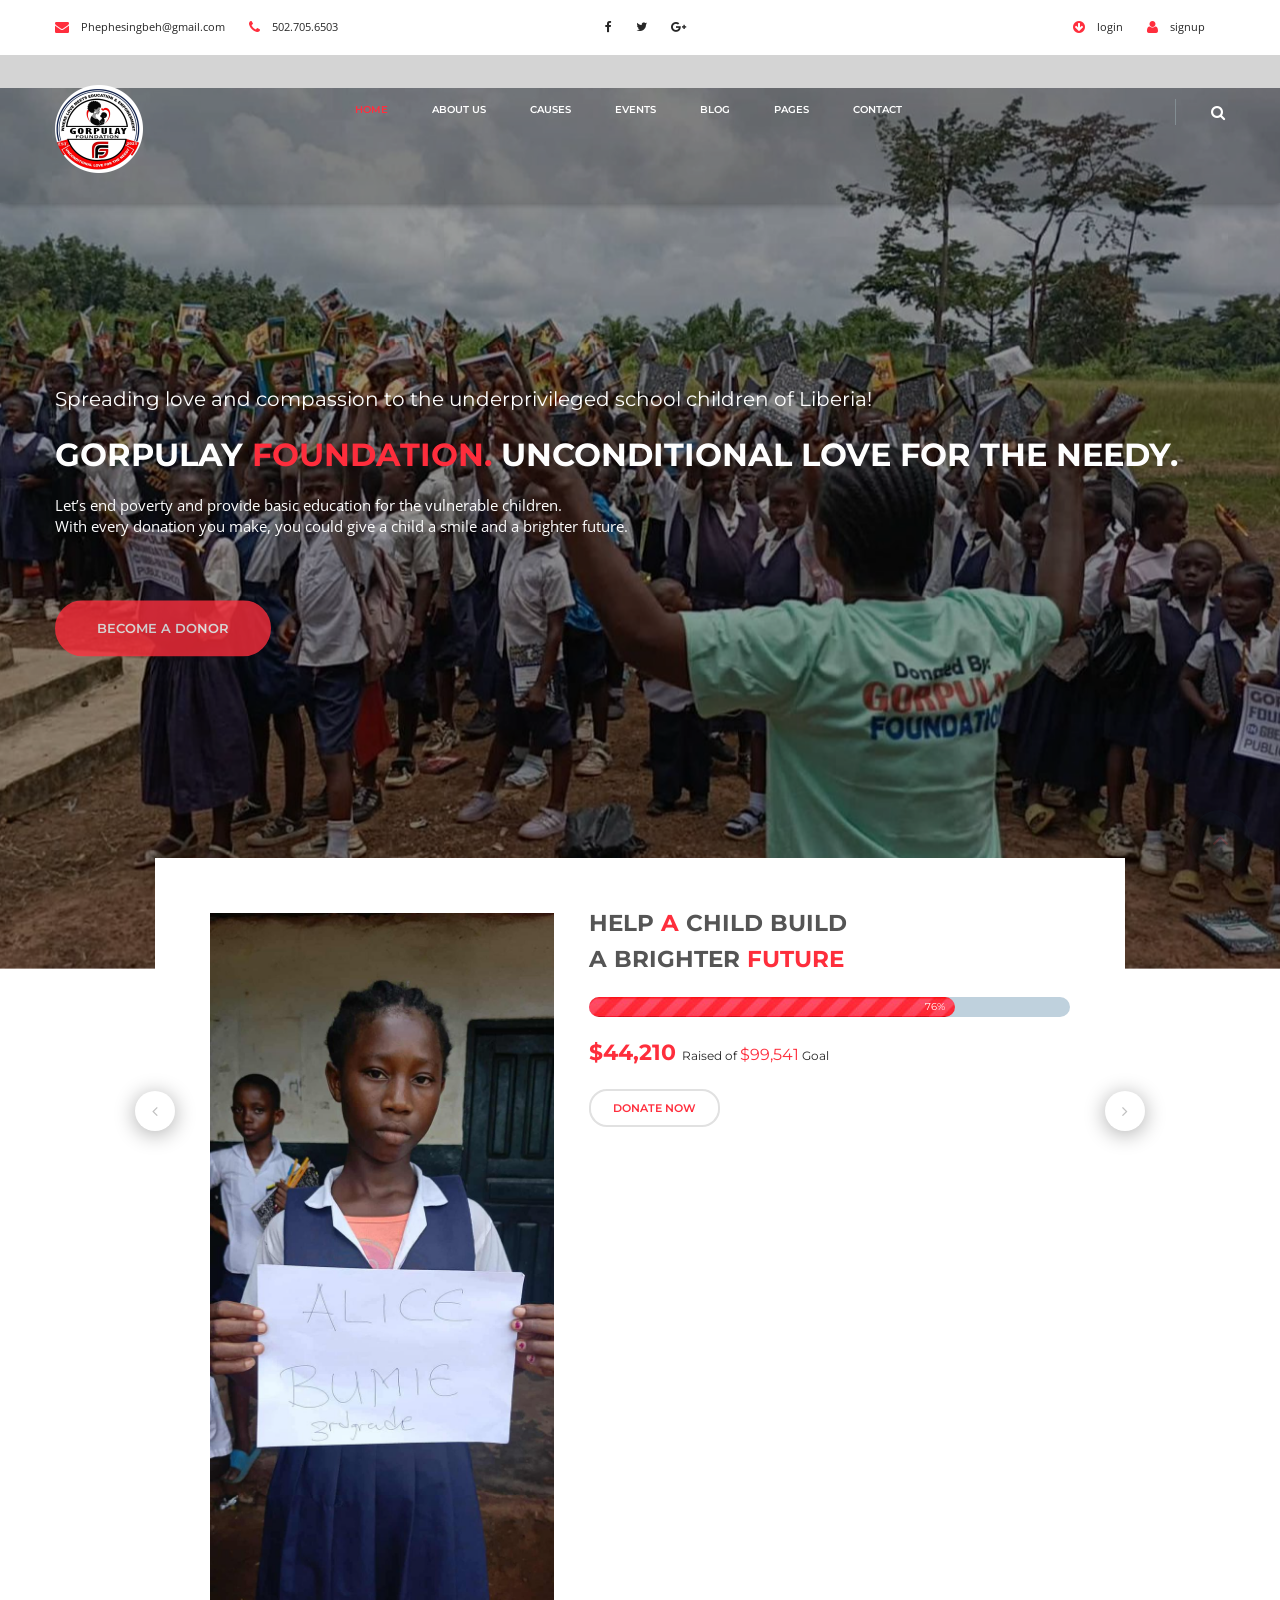
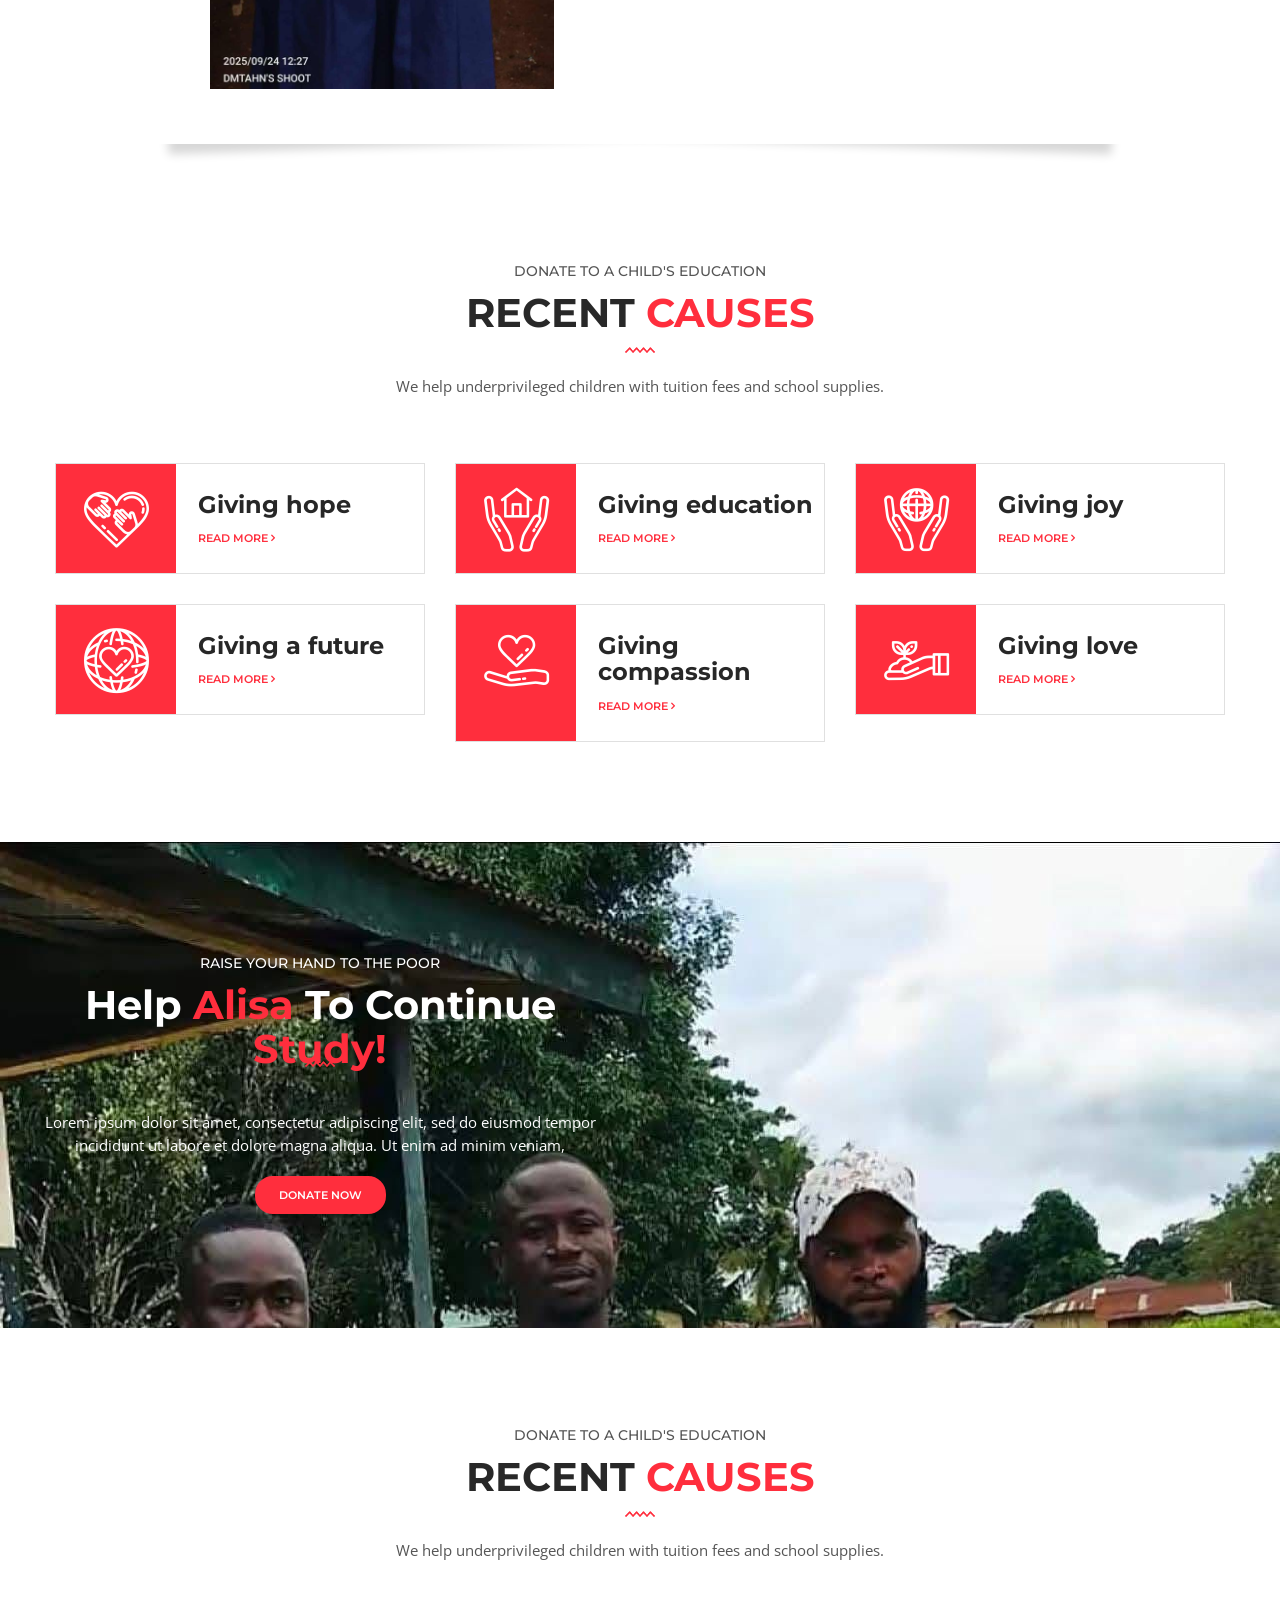
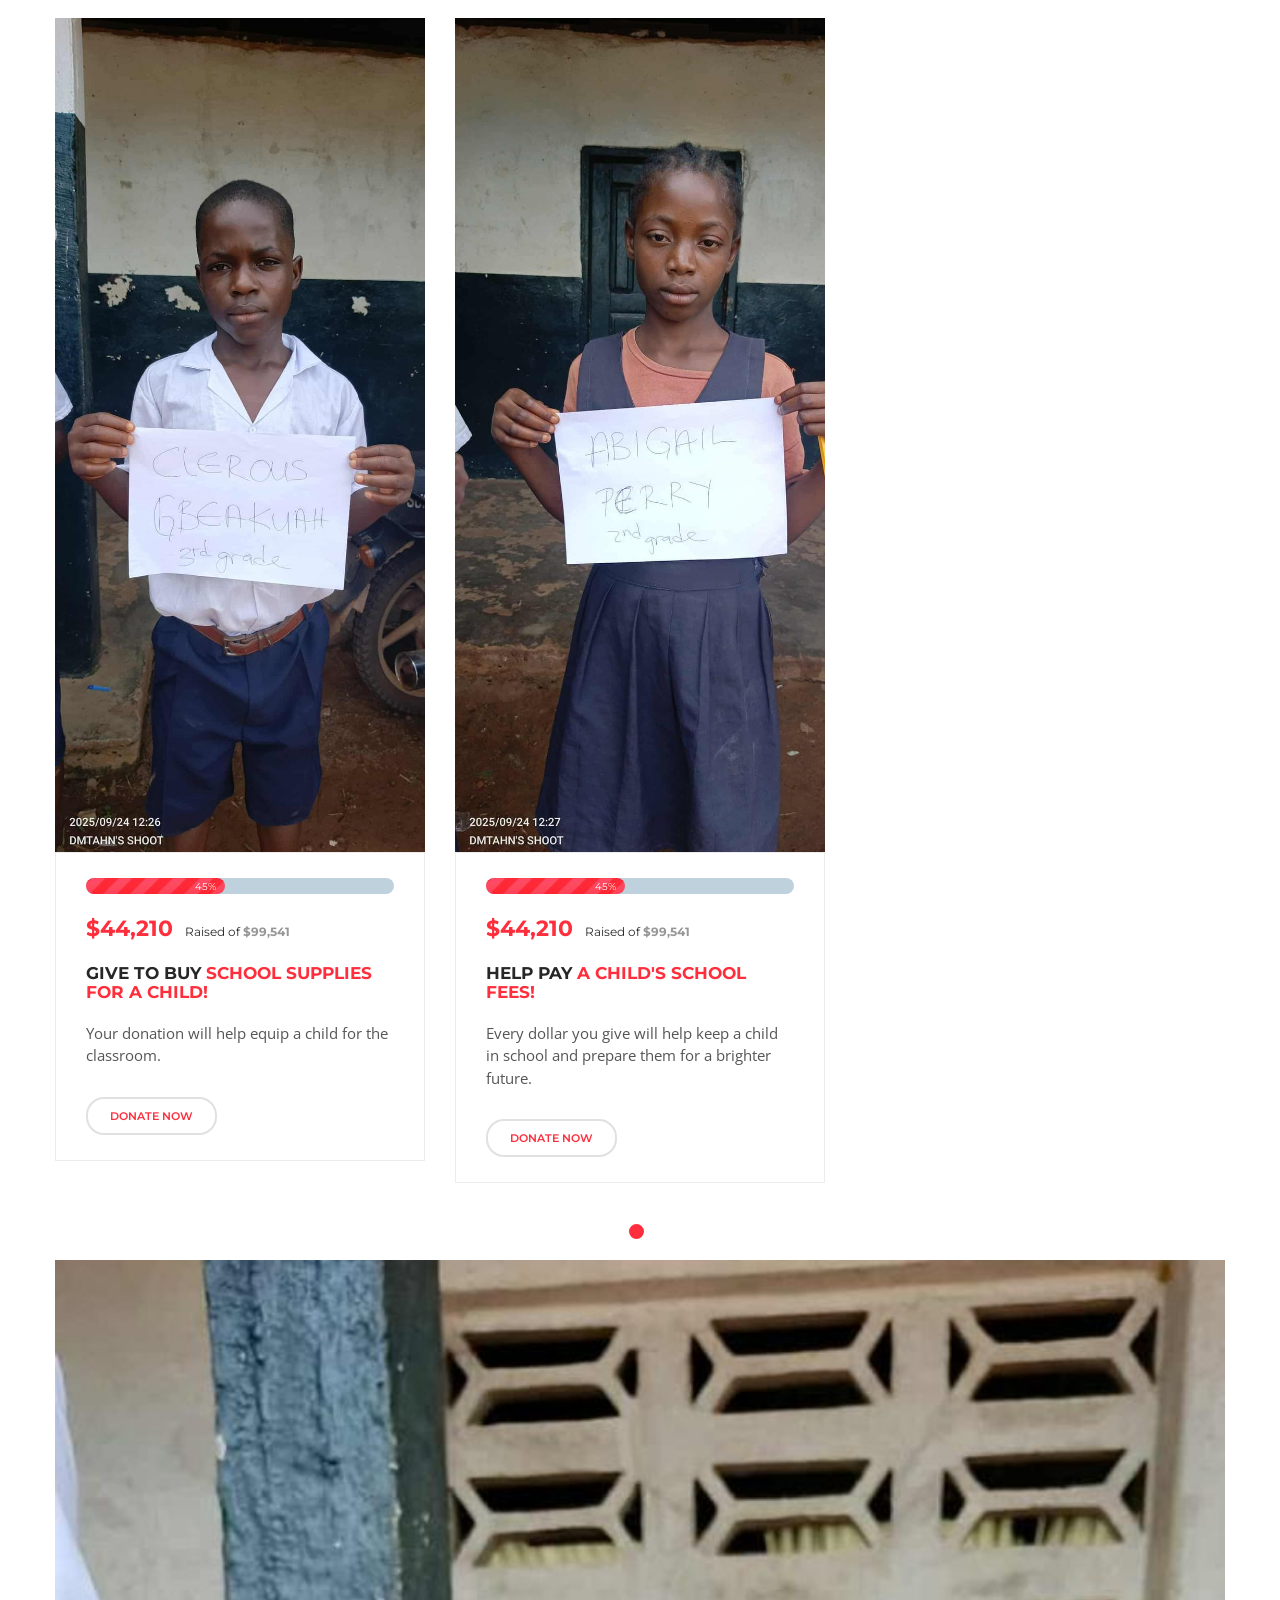
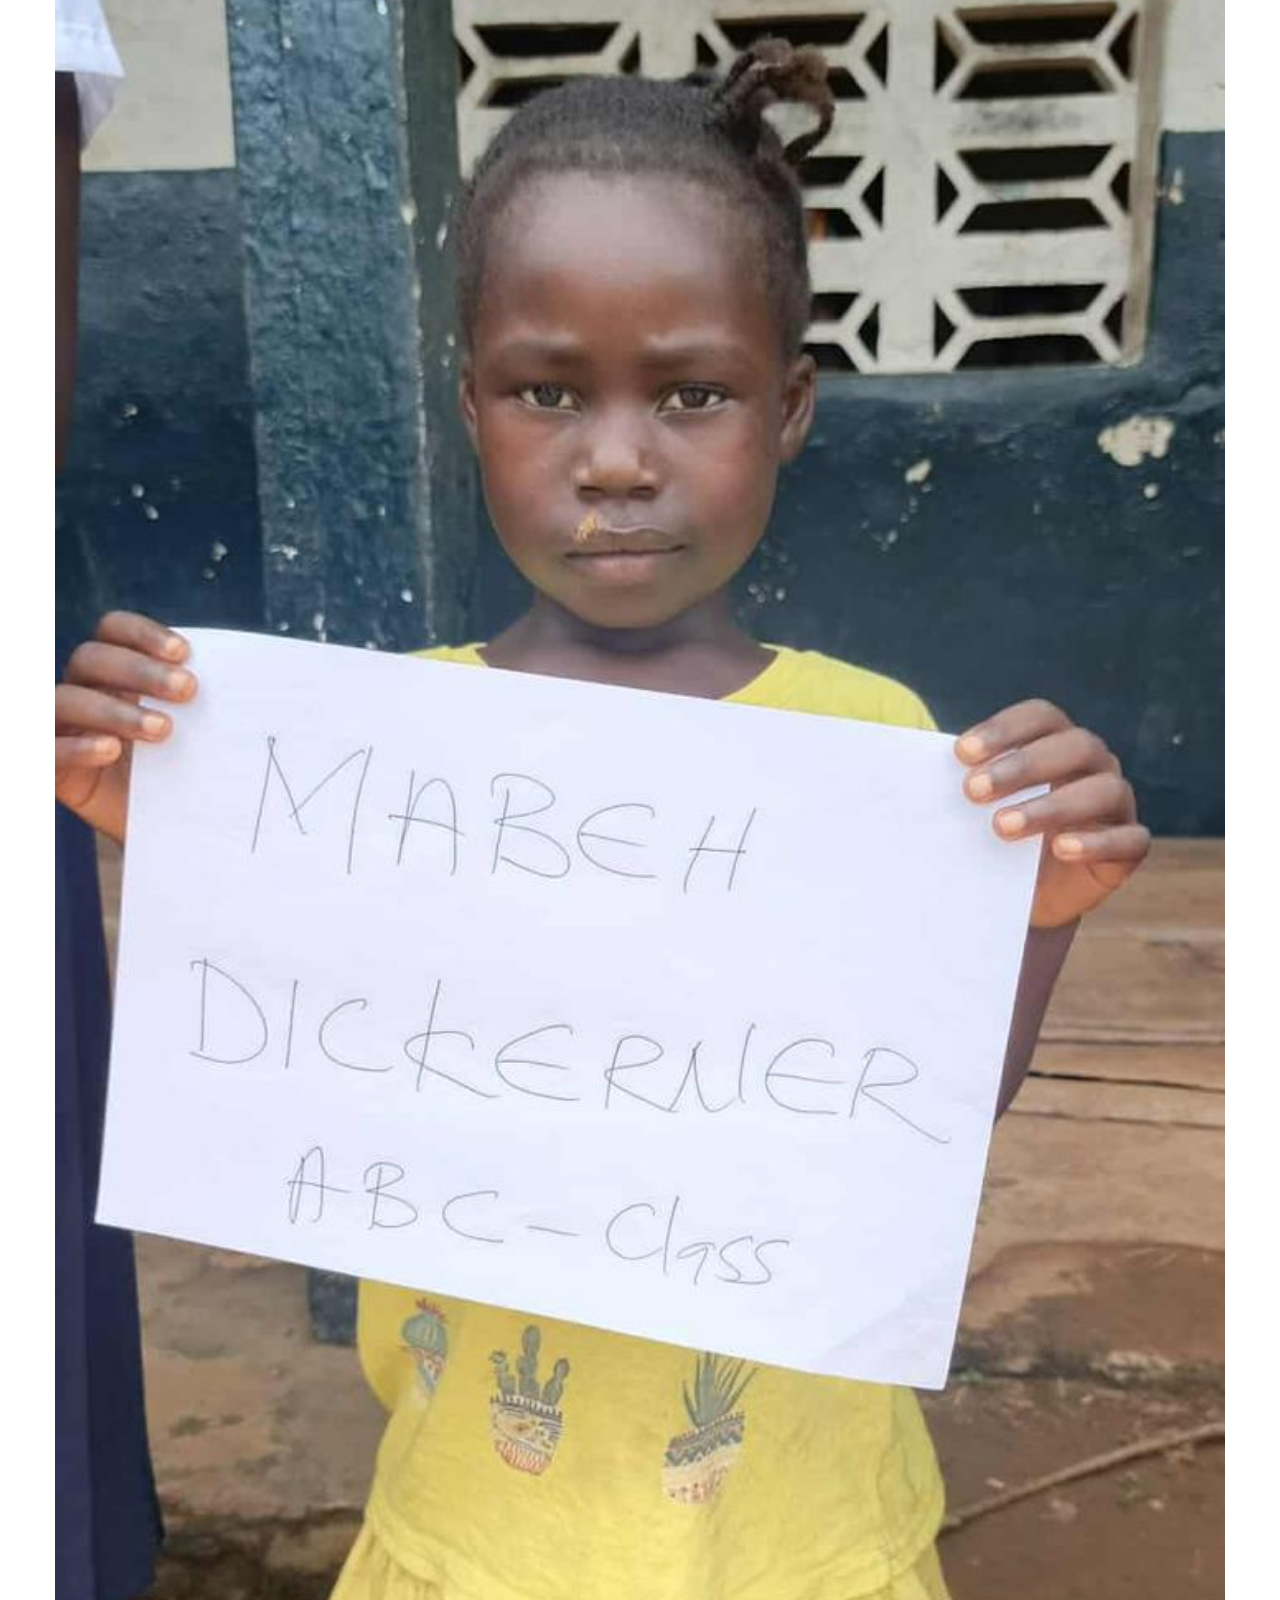
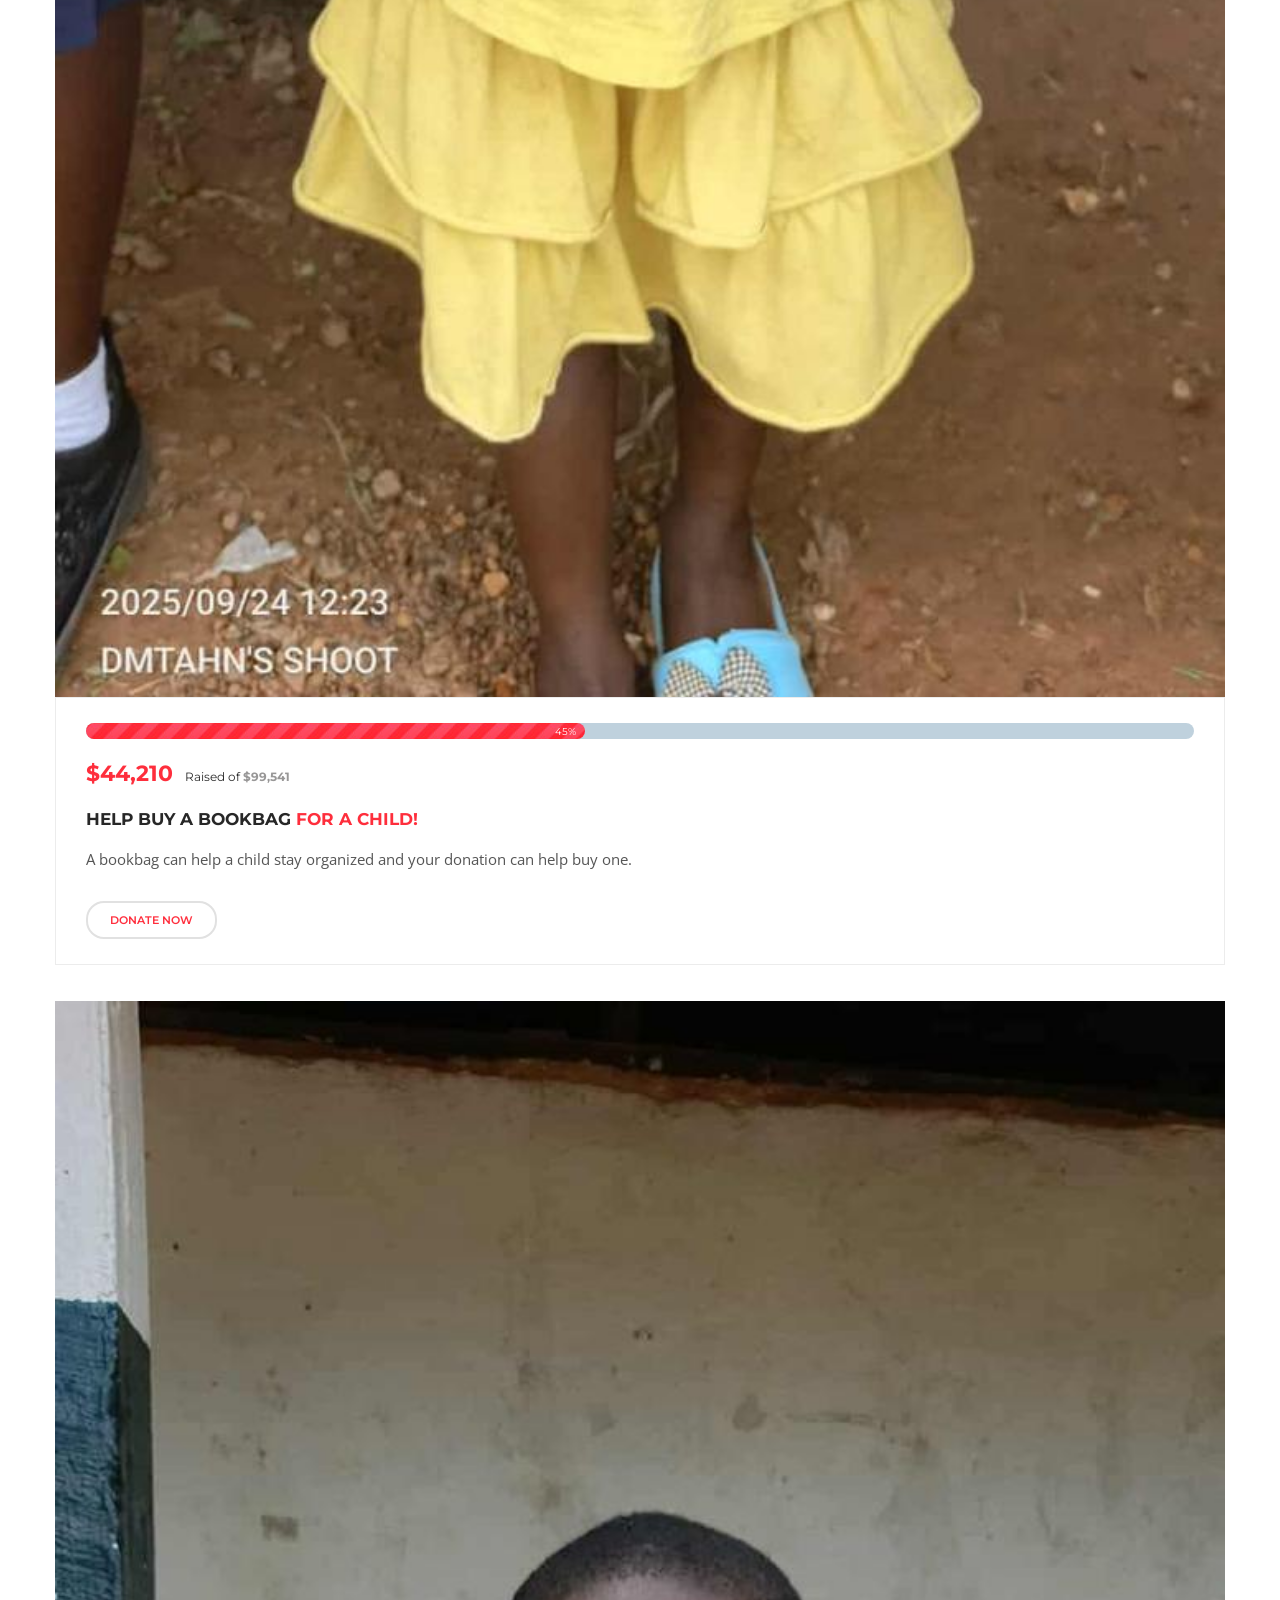
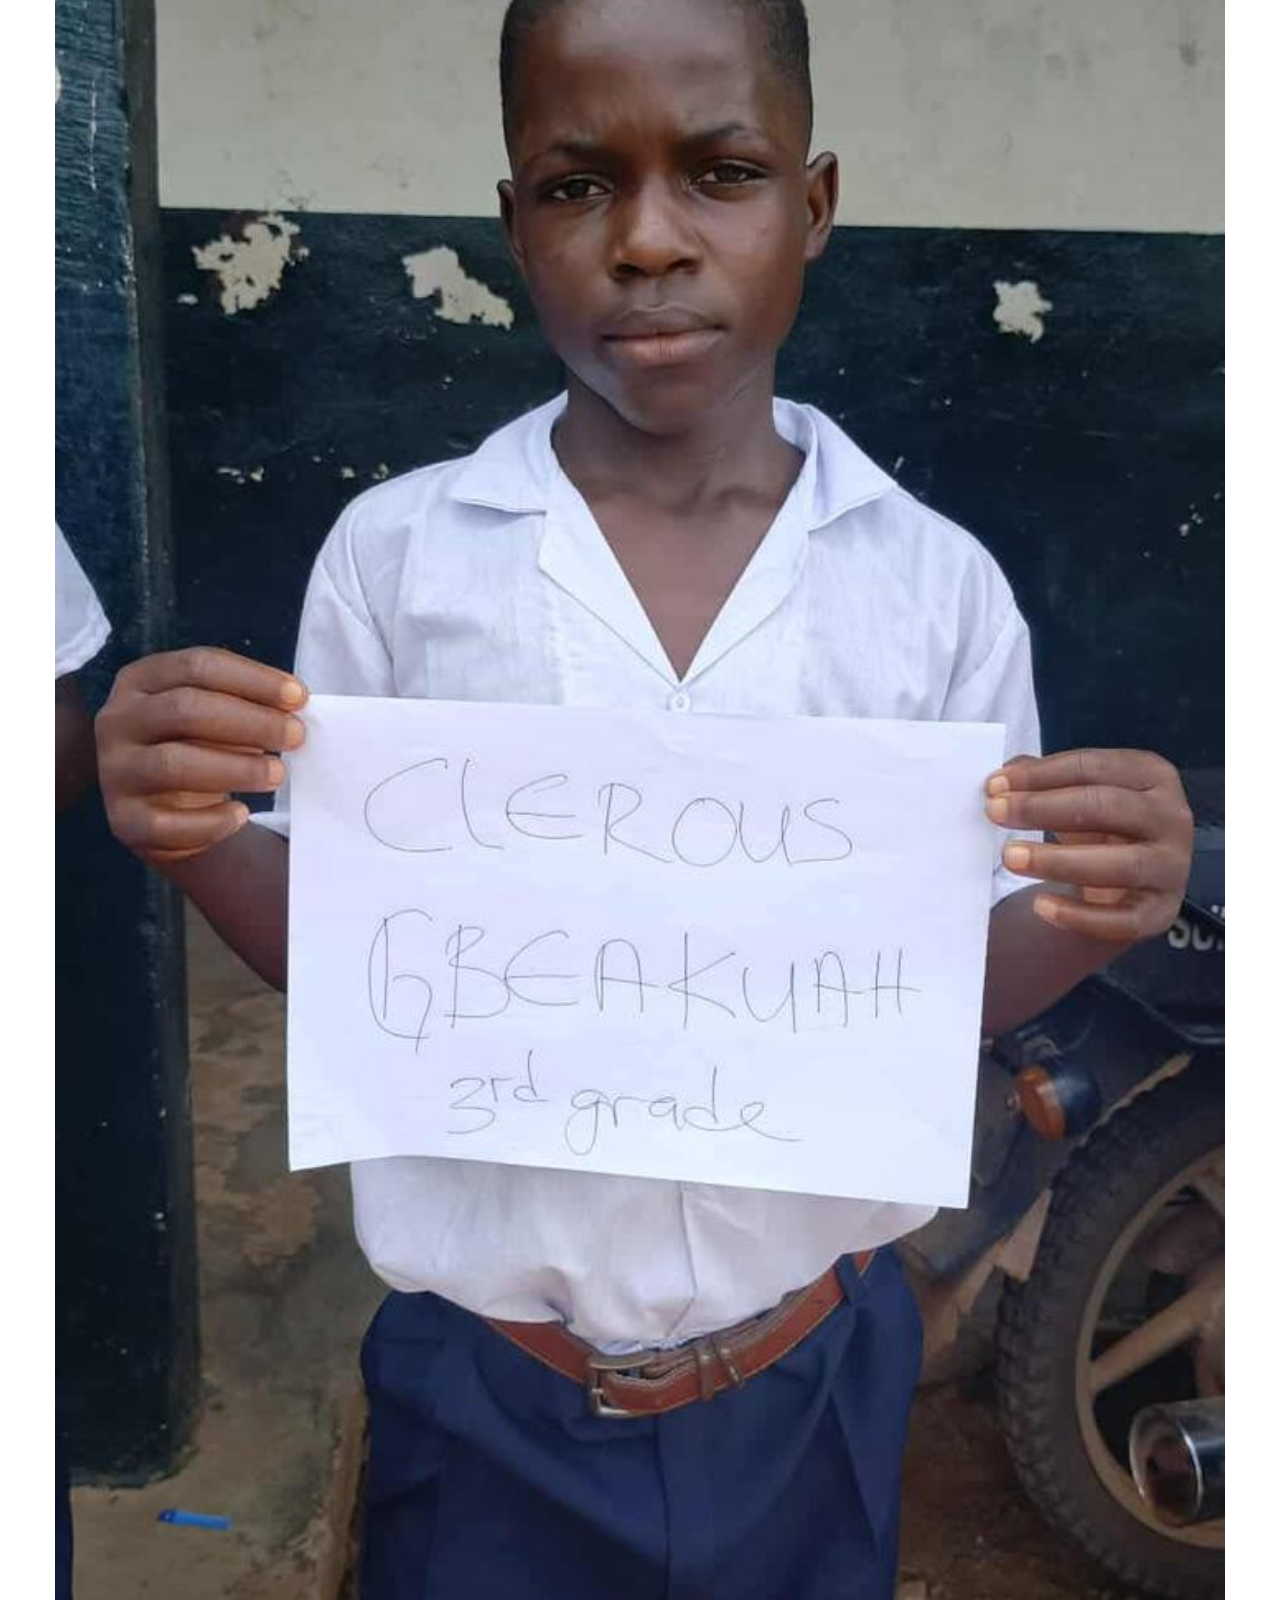
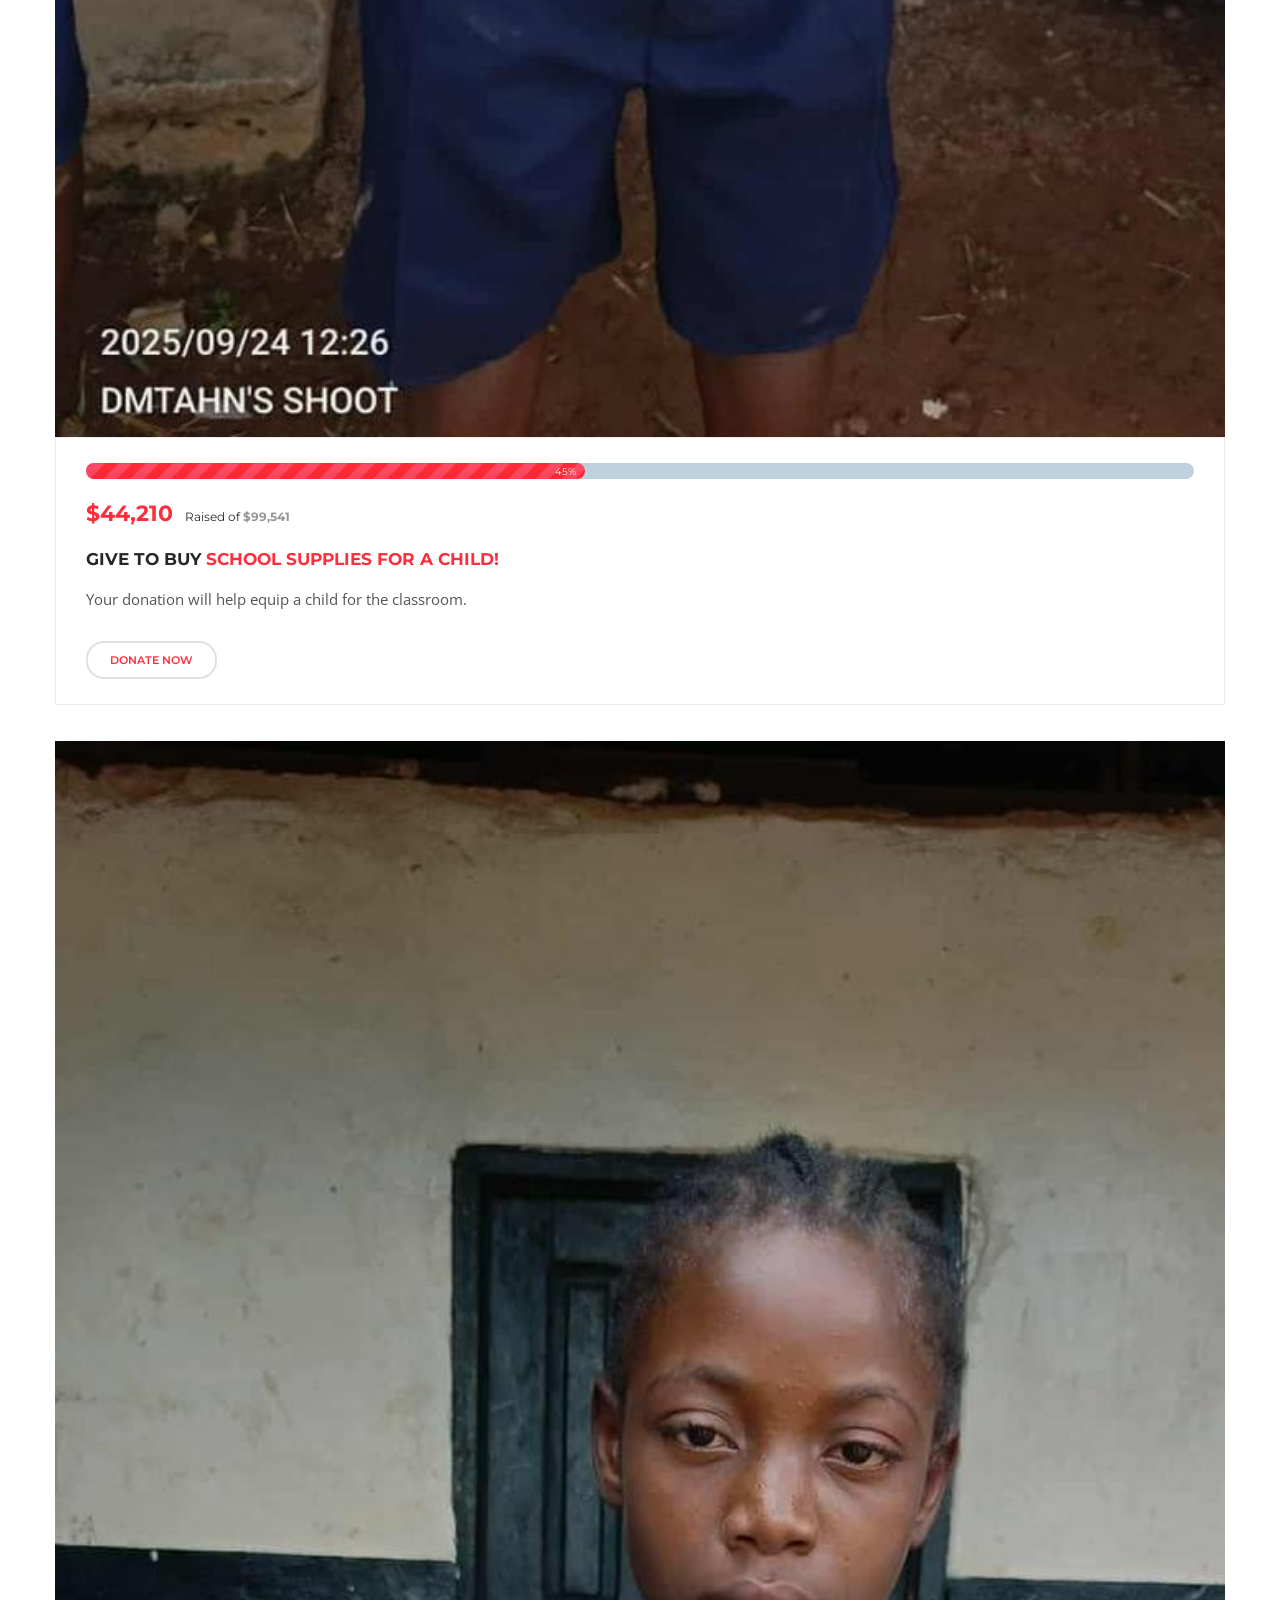
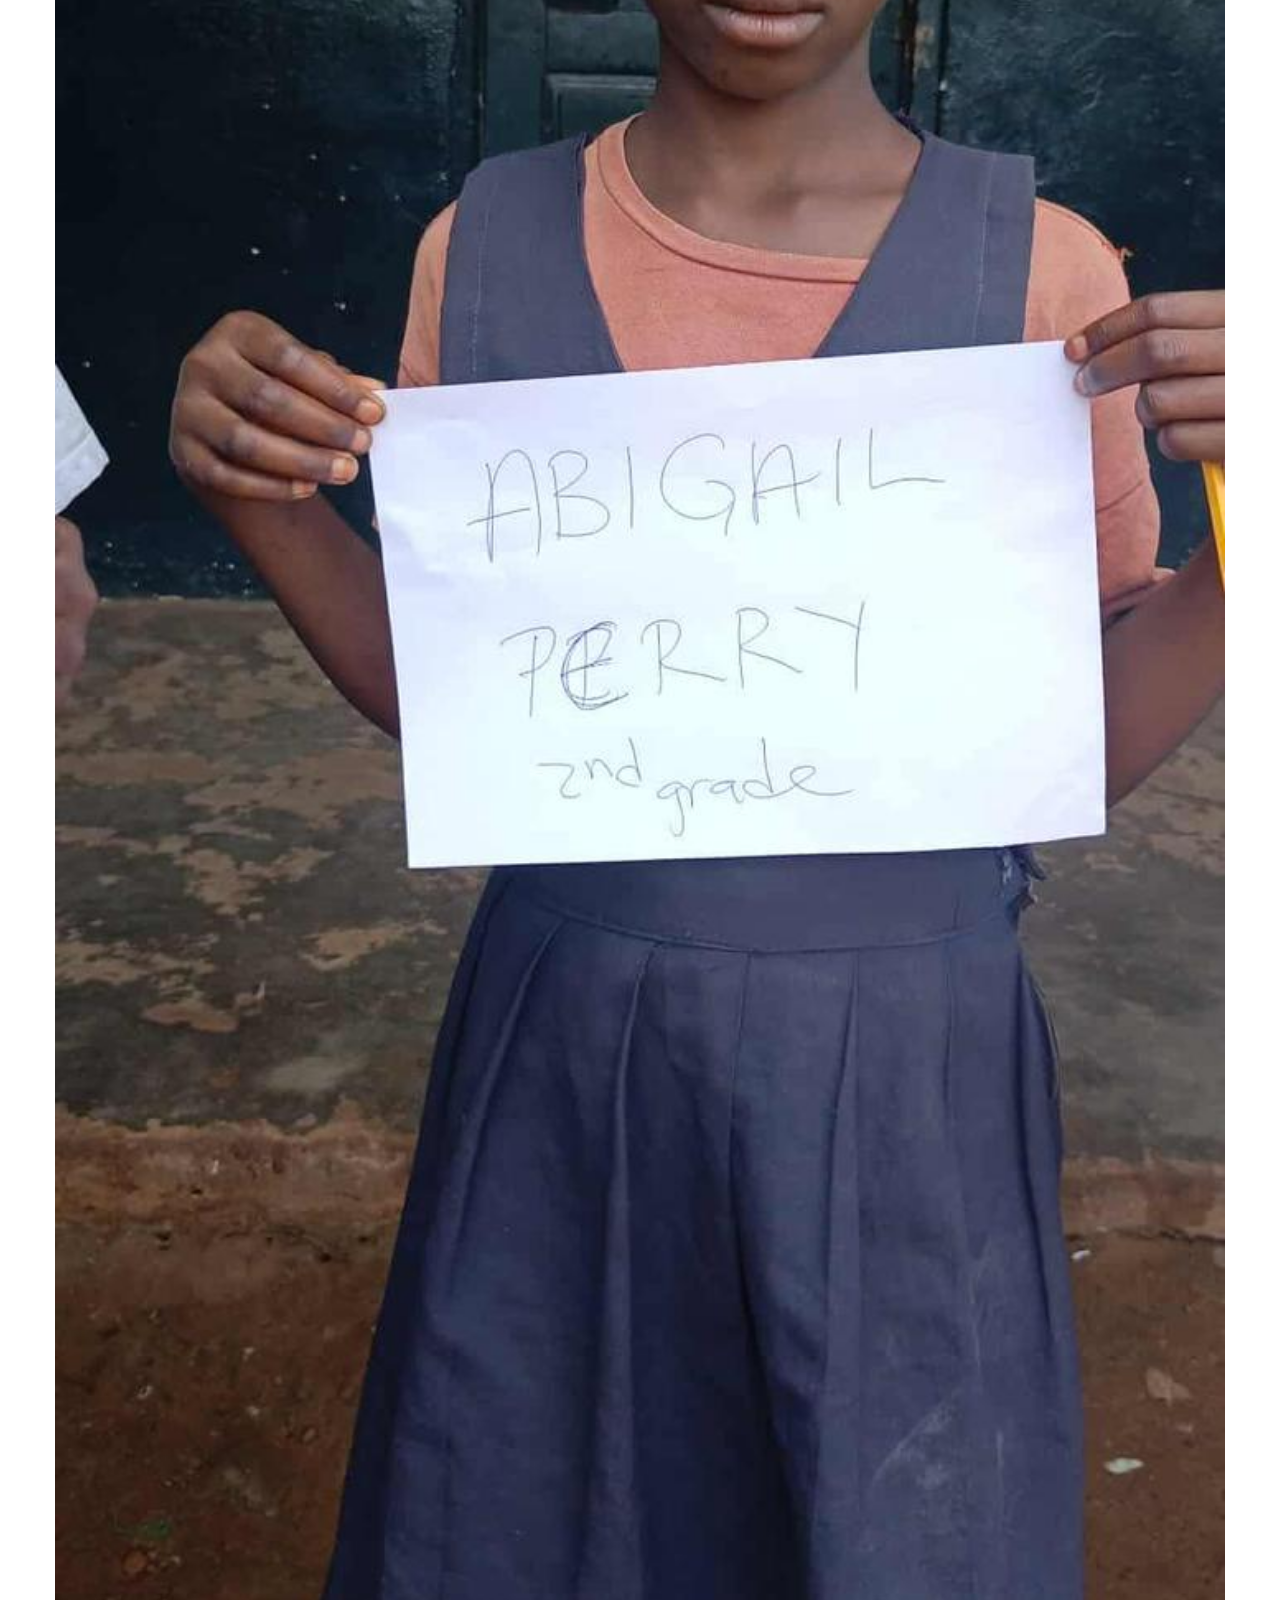
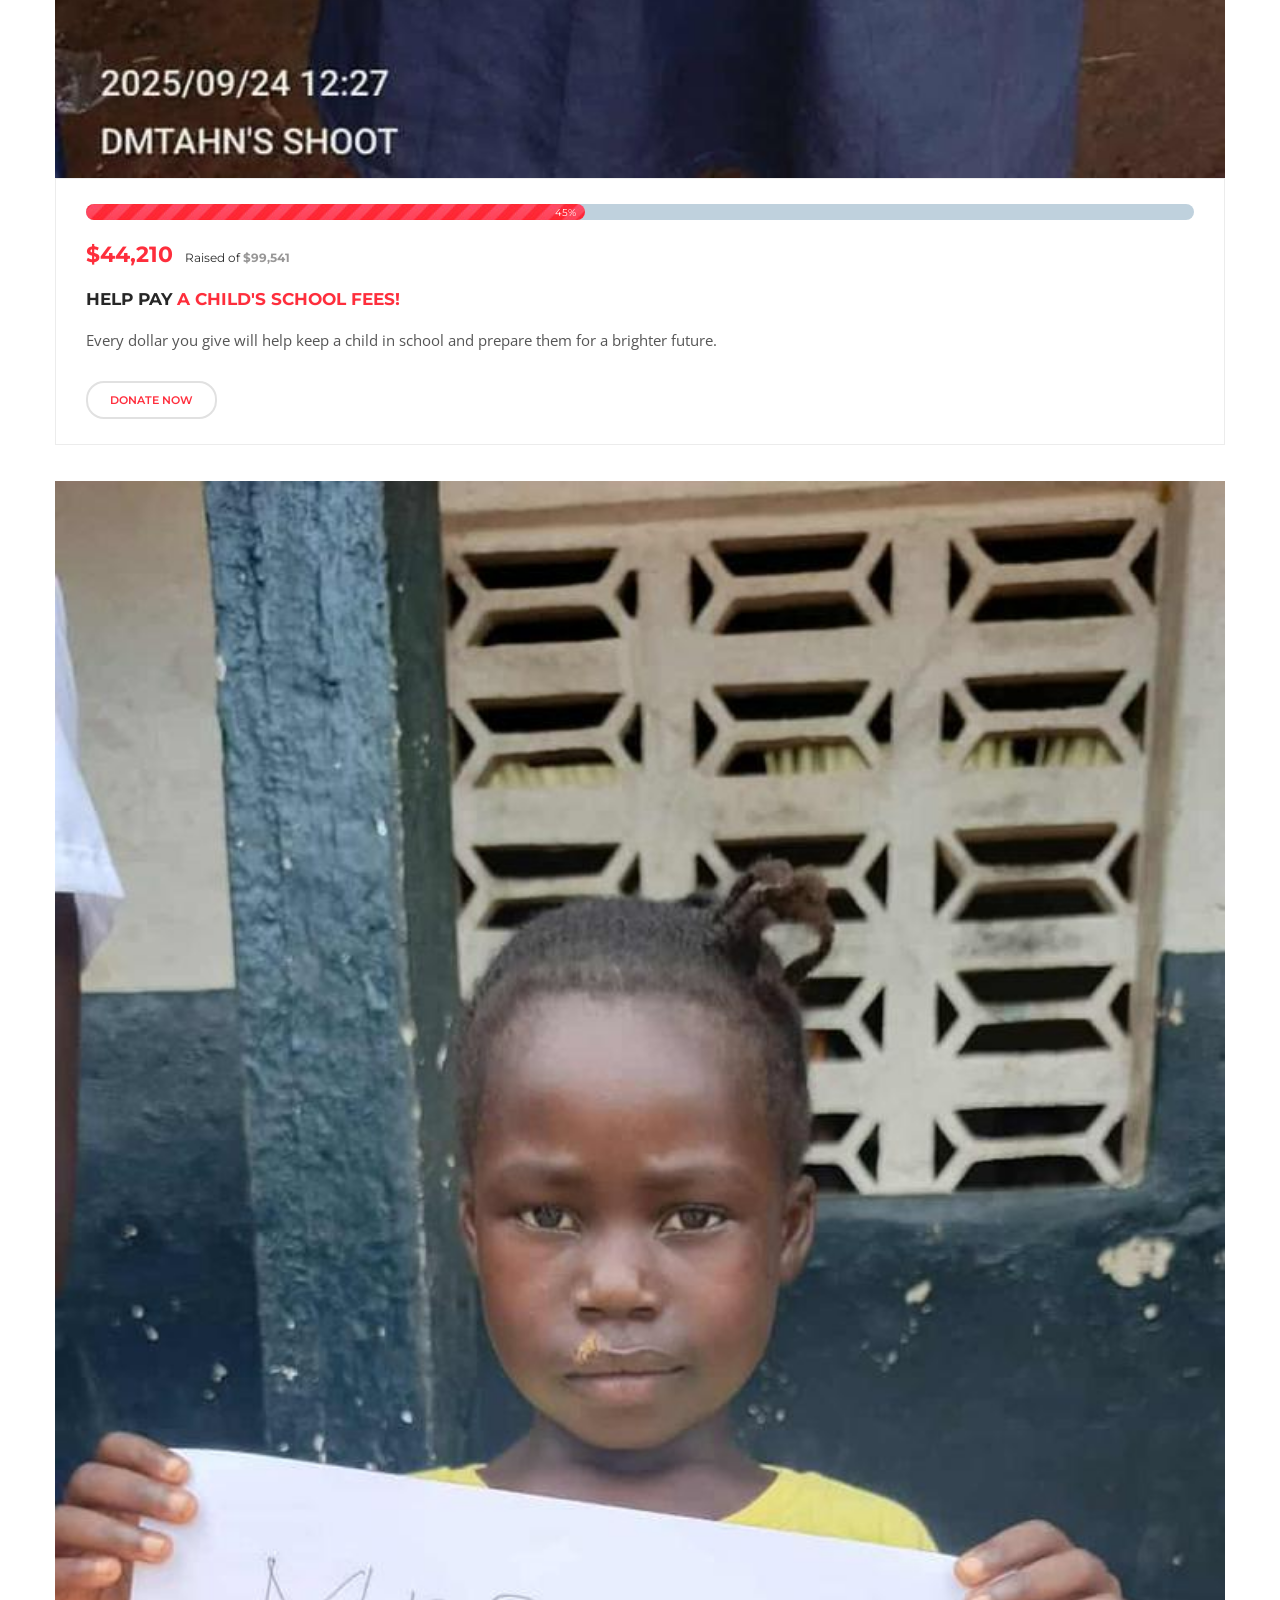
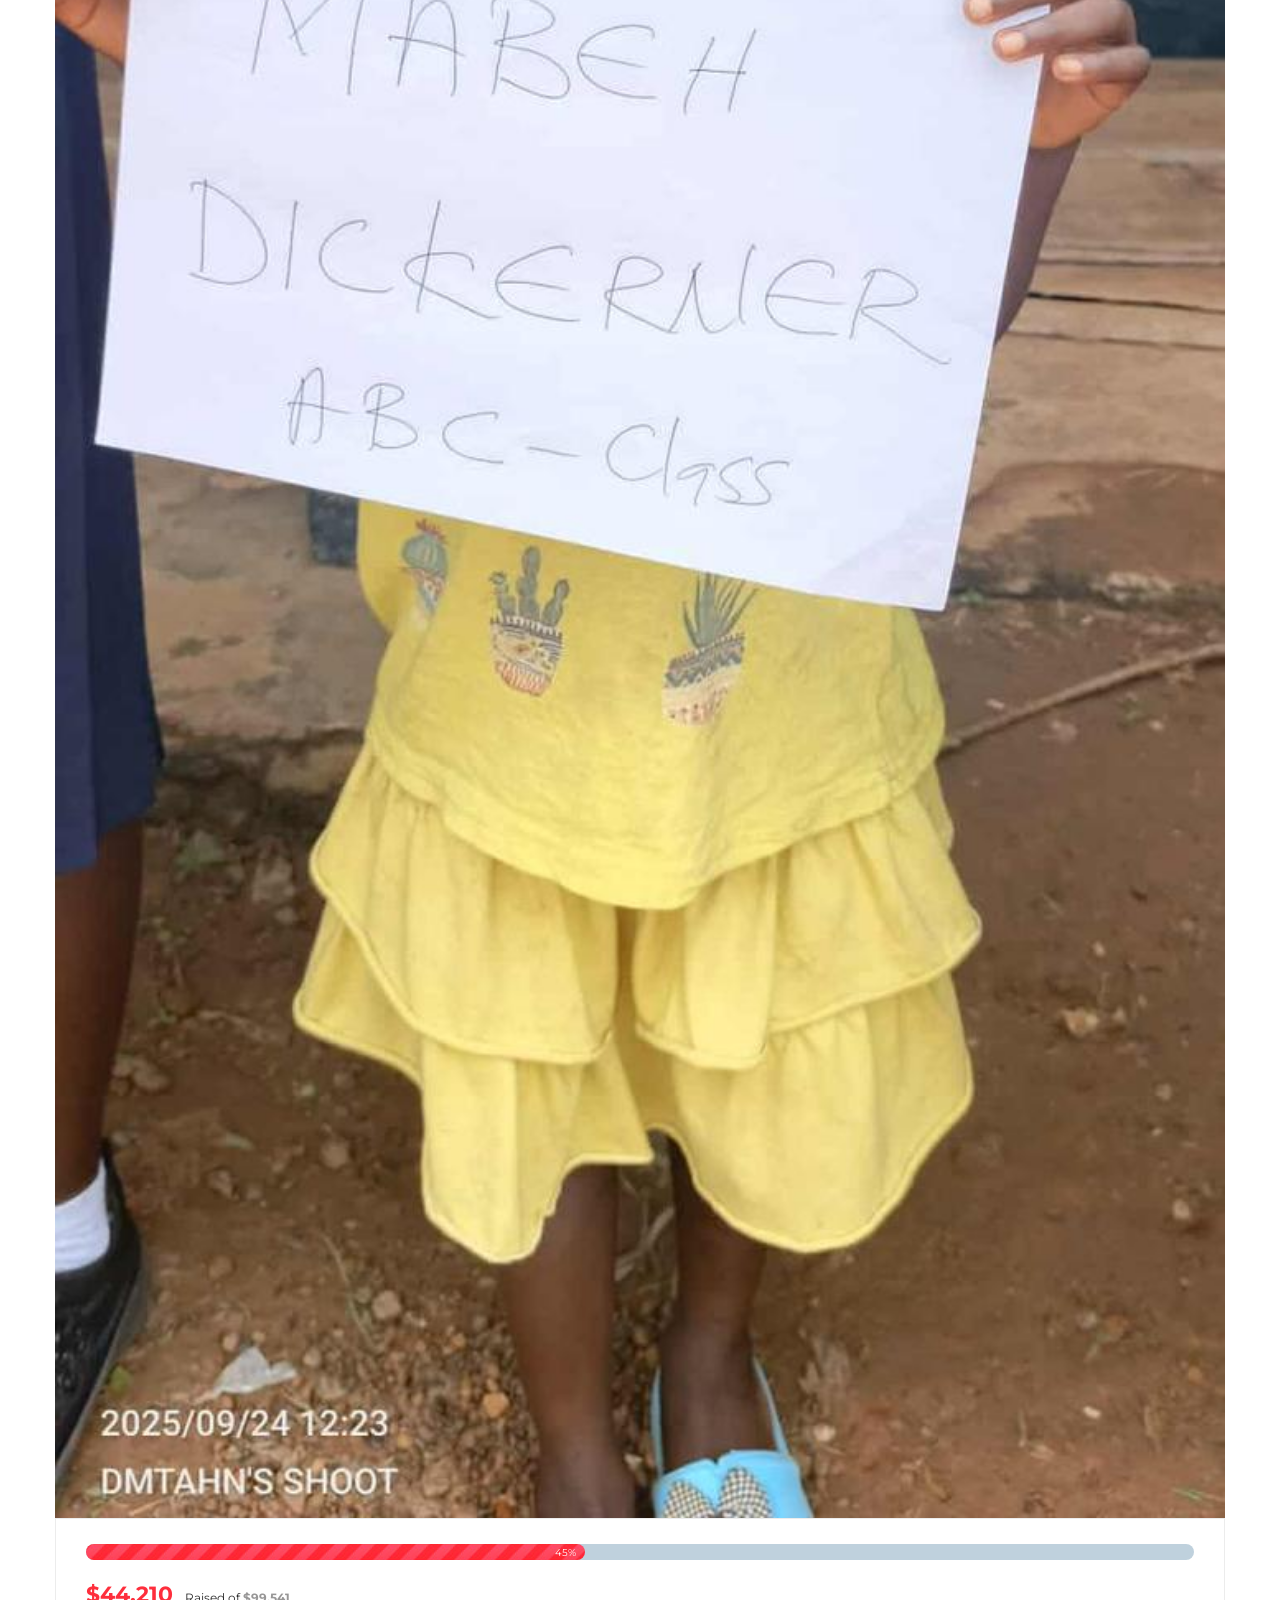
<file: index-3.html>
<!DOCTYPE html>
<html lang="en">
<head>
    <meta charset="UTF-8">
    <title>Charity sympathy || Responsive HTML 5 Template</title> 

    <!-- mobile responsive meta -->
    <meta name="viewport" content="width=device-width, initial-scale=1">
    <meta name="viewport" content="width=device-width, initial-scale=1, maximum-scale=1">


    <link rel="stylesheet" href="css/style.css">
    <link rel="stylesheet" href="css/responsive.css">
	<link rel="stylesheet" href="fonts/flaticon.css" />

    <link rel="apple-touch-icon" sizes="180x180" href="images/favicon/apple-touch-icon.png">
    <link rel="icon" type="image/png" href="images/favicon/favicon-32x32.png" sizes="32x32">
    <link rel="icon" type="image/png" href="images/favicon/favicon-16x16.png" sizes="16x16">

</head>
<body>

<div class="boxed_wrapper">

<header class="top-bar">
    <div class="container">
        <div class="column left">
            <ul class="top-bar-text">
                <li><i class="icon fa fa-envelope"></i>Phephesingbeh@gmail.com</li>
                <li><i class="icon fa fa-phone"></i>502.705.6503</li>
            </ul>
        </div>
        <div class="column center">
            <ul class="social">                
                <li><a href="#"><i class="fa fa-facebook"></i></a></li>
                <li><a href="#"><i class="fa fa-twitter"></i></a></li>
                <li><a href="#"><i class="fa fa-google-plus"></i></a></li>
            </ul>
        </div>
        <div class="column right">
            <ul class="login-info">
                <li><a href="#"><i class="icon fa fa-arrow-circle-down"></i>login</a></li>
                <li><a href="#"><i class="icon fa fa-user"></i>signup</a></li>
                
            </ul>
        </div>
            

    </div>
</header>

<section class="theme_menu stricky">
    <div class="container">
        <div class="row">
            <div class="col-md-3">
                <div class="main-logo">
                    <a href="index.html"><img src="images/logo/logo.png" alt=""></a>
                </div>
            </div>
            <div class="col-md-7 menu-column">
                <nav class="main-menu">
                    <div class="navbar-header">     
                        <button type="button" class="navbar-toggle" data-toggle="collapse" data-target=".navbar-collapse">
                            <span class="icon-bar"></span>
                            <span class="icon-bar"></span>
                            <span class="icon-bar"></span>
                            <span class="icon-bar"></span>
                        </button>
                    </div>
                    <div class="navbar-collapse collapse clearfix">
                        <ul class="navigation clearfix">
                            <li class="dropdown active"><a href="index.html">Home</a>
                                <ul>
                                    <li><a href="index.html">Home One</a></li>
                                    <li><a href="index-2.html">Home Two</a></li>
                                    <li><a href="index-3.html">Home Three</a></li>
                                </ul>
                            </li>
                            <li class="dropdown"><a href="#">about us</a>
                                <ul>
                                    <li><a href="about.html">About us</a></li>  
                                </ul>
                            </li>
                            <li class="dropdown"><a href="causes.html">Causes</a>
                                <ul>
                                    <li><a href="causes.html">Causes</a></li>
                                    <li><a href="single-cause.html">Single Cause</a></li>  
                                </ul>
                            </li>
                            <li class="dropdown"><a href="event.html">Events</a>
                                <ul>
                                    <li><a href="event.html">Events</a></li>
                                    <li><a href="event-details.html">Event Details</a></li>
                                 </ul>
                            </li>
                            <li class="dropdown"><a href="#"> blog </a>
                                <ul>  
                                    <li><a href="blog-large.html">Blog With Sidebar</a></li>
                                    <li><a href="blog-details.html">Blog Single Post</a></li>
                                 </ul>
                            </li>
                            <li class="dropdown"><a href="#">pages</a>
                                <ul>
                                    <li><a href="shop.html">Shop</a></li>
									<li><a href="shop-single.html">Product Detail Page</a></li>
                                    <li><a href="error.html">404</a></li>
                                </ul>
                            </li>
                            <li><a href="contact.html">contact</a></li>
                        </ul>
                        <ul class="mobile-menu clearfix">

                            <li class="dropdown active"><a href="index.html">Home</a>
                                <ul>
                                    <li><a href="index.html">Home One</a></li>
                                    <li><a href="index-2.html">Home Two</a></li>
                                    <li><a href="index-3.html">Home Three</a></li>
                                </ul>
                            </li>
                            <li class="dropdown"><a href="#">about us</a>
                                <ul>
                                    <li><a href="about.html">About us</a></li>  
                                </ul>
                            </li>
                            <li class="dropdown"><a href="causes.html">Causes</a>
                                <ul>
                                    <li><a href="causes.html">Causes</a></li>
                                    <li><a href="single-cause.html">Single Cause</a></li>  
                                </ul>
                            </li>
                            <li class="dropdown"><a href="event.html">Events</a>
                                <ul>
                                    <li><a href="event.html">Events</a></li>
                                    <li><a href="event-details.html">Event Details</a></li>
                                 </ul>
                            </li>
                            <li class="dropdown"><a href="#"> blog </a>
                                <ul>  
                                    <li><a href="blog-large.html">Blog With Sidebar</a></li>
                                    <li><a href="blog-details.html">Blog Single Post</a></li>
                                 </ul>
                            </li>
                            <li class="dropdown"><a href="#">pages</a>
                                <ul>
                                    <li><a href="shop.html">Shop</a></li>
									<li><a href="shop-single.html">Product Detail Page</a></li>
                                    <li><a href="error.html">404</a></li>
                                </ul>
                            </li>
                            <li><a href="contact.html">contact</a></li>
                        </ul>
                    </div>
                </nav>
            </div>

            <div class="right-column">
                <div class="right-area">
                    <div class="nav_side_content">
                        <div class="search_option">
                            <button class="search tran3s dropdown-toggle color1_bg" id="searchDropdown" data-toggle="dropdown" aria-haspopup="true" aria-expanded="false"><i class="fa fa-search" aria-hidden="true"></i></button>
                            <form action="#" class="dropdown-menu" aria-labelledby="searchDropdown">
                                <input type="text" placeholder="Search...">
                                <button><i class="fa fa-search" aria-hidden="true"></i></button>
                            </form>
                       </div>
                   </div>
                </div>
                    
            </div>
        </div>
   </div> <!-- End of .conatiner -->
</section>
  
<section class="rev_slider_wrapper">
    <div id="slider1" class="rev_slider"  data-version="5.0">
        <ul>
            <li data-transition="fade">
                <img src="images/slider/slider8.jpg"  alt="" width="1920" height="882" data-bgposition="top center" data-bgfit="cover" data-bgrepeat="no-repeat" data-bgparallax="1" >
                <div class="tp-caption  tp-resizeme" 
                    data-x="left" data-hoffset="15" 
                    data-y="top" data-voffset="300" 
                    data-transform_idle="o:1;"         
                    data-transform_in="x:[-175%];y:0px;z:0;rX:0;rY:0;rZ:0;sX:1;sY:1;skX:0;skY:0;opacity:0.01;s:3000;e:Power3.easeOut;" 
                    data-transform_out="s:1000;e:Power3.easeInOut;s:1000;e:Power3.easeInOut;" 
                    data-mask_in="x:[100%];y:0;s:inherit;e:inherit;" 
                    data-splitin="none" 
                    data-splitout="none"
                    data-responsive_offset="on"
                    data-start="700">
                    <div class="slide-content-box">
						<h4>Spreading love and compassion to the underprivileged school children of Liberia!</h4>
                        <h1>Gorpulay <span> Foundation. </span> Unconditional Love For the Needy.</h1>
                        <p>Let’s end poverty and provide basic education for the vulnerable children.<br>With every donation you make, you could give a child a smile and a brighter future.</p>
                    </div>
                </div> 
                <div class="tp-caption tp-resizeme" 
                    data-x="left" data-hoffset="15" 
                    data-y="top" data-voffset="500" 
                    data-transform_idle="o:1;"                         
                    data-transform_in="y:[100%];z:0;rX:0deg;rY:0;rZ:0;sX:1;sY:1;skX:0;skY:0;opacity:0;s:2000;e:Power4.easeInOut;" 
                    data-transform_out="s:1000;e:Power3.easeInOut;s:1000;e:Power3.easeInOut;"                     
                    data-splitin="none" 
                    data-splitout="none" 
                    data-responsive_offset="on"
                    data-start="2300">
                    <div class="slide-content-box">
                        <div class="button">
                            <a class="thm-btn" href="#">become a donor</a>     
                        </div>
                    </div>
                </div>
            </li>
			
			<li data-transition="fade">
                <img src="images/slider/slider5.jpg"  alt="" width="1920" height="882" data-bgposition="top center" data-bgfit="cover" data-bgrepeat="no-repeat" data-bgparallax="1" >
                <div class="tp-caption tp-resizeme"
                    data-x="center" data-hoffset="" 
                    data-y="center" data-voffset="-70" 
                    data-transform_idle="o:1;"         
                    data-transform_in="x:[-175%];y:0px;z:0;rX:0;rY:0;rZ:0;sX:1;sY:1;skX:0;skY:0;opacity:0.01;s:3000;e:Power3.easeOut;" 
                    data-transform_out="s:1000;e:Power3.easeInOut;s:1000;e:Power3.easeInOut;" 
                    data-mask_in="x:[100%];y:0;s:inherit;e:inherit;" 
                    data-splitin="none" 
                    data-splitout="none"  
                    data-responsive_offset="on"
                    data-start="500">
                    <div class="slide-content-box">
						<h4>Spreading love and compassion to the underprivileged school children of Liberia!</h4>
                        <h1>Gorpulay <span> Foundation. </span> Unconditional Love For the Needy.</h1>
                        <p>Let’s end poverty and provide basic education for the vulnerable children.<br>With every donation you make, you could give a child a smile and a brighter future.</p>
                    </div>
                </div>
                <div class="tp-caption tp-resizeme" 
                    data-x="center" data-hoffset="0" 
                    data-y="center" data-voffset="80" 
                    data-transform_idle="o:1;"                         
                    data-transform_in="y:[100%];z:0;rX:0deg;rY:0;rZ:0;sX:1;sY:1;skX:0;skY:0;opacity:0;s:2000;e:Power4.easeInOut;" 
                    data-transform_out="s:1000;e:Power3.easeInOut;s:1000;e:Power3.easeInOut;"                     
                    data-splitin="none" 
                    data-splitout="none" 
                    data-responsive_offset="on"
                    data-start="1500">
                    <div class="slide-content-box">
                        <div class="button">
                            <a class="thm-btn" href="#">give hope to a child</a>     
                        </div>
                    </div>
                </div>
            </li>
            
            <li data-transition="fade">
                <img src="images/slider/slider16.jpg"  alt="" width="1920" height="882" data-bgposition="top center" data-bgfit="cover" data-bgrepeat="no-repeat" data-bgparallax="1" >
                <div class="tp-caption tp-resizeme"
                    data-x="center" data-hoffset="" 
                    data-y="center" data-voffset="-70" 
                    data-transform_idle="o:1;"         
                    data-transform_in="x:[-175%];y:0px;z:0;rX:0;rY:0;rZ:0;sX:1;sY:1;skX:0;skY:0;opacity:0.01;s:3000;e:Power3.easeOut;" 
                    data-transform_out="s:1000;e:Power3.easeInOut;s:1000;e:Power3.easeInOut;" 
                    data-mask_in="x:[100%];y:0;s:inherit;e:inherit;" 
                    data-splitin="none" 
                    data-splitout="none"  
                    data-responsive_offset="on"
                    data-start="500">
                    <div class="slide-content-box">
						<h4>Spreading love and compassion to the underprivileged school children of Liberia!</h4>
                        <h1>Gorpulay <span> Foundation. </span> Unconditional Love For the Needy.</h1>
                        <p>Let’s end poverty and provide basic education for the vulnerable children.<br>With every donation you make, you could give a child a smile and a brighter future.</p>
                    </div>
                </div>
                <div class="tp-caption tp-resizeme" 
                    data-x="center" data-hoffset="0" 
                    data-y="center" data-voffset="80" 
                    data-transform_idle="o:1;"                         
                    data-transform_in="y:[100%];z:0;rX:0deg;rY:0;rZ:0;sX:1;sY:1;skX:0;skY:0;opacity:0;s:2000;e:Power4.easeInOut;" 
                    data-transform_out="s:1000;e:Power3.easeInOut;s:1000;e:Power3.easeInOut;"                     
                    data-splitin="none" 
                    data-splitout="none" 
                    data-responsive_offset="on"
                    data-start="1500">
                    <div class="slide-content-box">
                        <div class="button">
                            <a class="thm-btn" href="#">help a child thrive</a>     
                        </div>
                    </div>
                </div>
            </li>
        </ul>
    </div>
</section>

<section class="urgent-cause">
    <div class="container">
        <div class="row">
            <div class="col-md-10 col-sm-12 col-md-offset-1">
                <div class="urgent-cause-slide">
                    <div class="item">

                        <div class="clearfix bg-area">
                            <figure class="img-box">
                                <img src="images/feature/f.jpg" alt="">
                            </figure>
                            

                            <div class="content">
                                <h4>Help <span> a </span> child  build <br> a brighter <span> future </span></h4>

                                <div class="progress-levels">
                                    
                                    <!--Skill Box-->
                                    <div class="progress-box">
                                        
                                        <div class="inner">
                                            <div class="bar">
                                                <div class="bar-innner">
                                                    <div class="bar-fill" data-percent="76">
                                                        <span class="percent">76%</span>
                                                    </div>
                                                </div>
                                                
                                            </div>
                                        </div>
                                    </div>
                                </div>

                                <div class="donate-price"><b>$44,210</b>&nbsp;  Raised of <span>$99,541</span> Goal</div>
                                <div class="link"><a href="single-cause.html" class="thm-btn style-2">donate now</a></div>
                            </div>
                        </div>
                            
                    </div>
                    <div class="item">
                        <div class="clearfix bg-area">
                            <figure class="img-box">
                                <img src="images/feature/f.jpg" alt="">
                            </figure>
							
                            <div class="content">
                                <h4>give the <span> light </span> <br> of education <br> to <span> a child </span></h4>
                                <div class="progress-levels">
                                    <!--Skill Box-->
                                    <div class="progress-box">
                                        <div class="inner">
                                            <div class="bar">
                                                <div class="bar-innner">
                                                    <div class="bar-fill" data-percent="76">
                                                        <span class="percent">76%</span>
                                                    </div>
                                                </div>
                                            </div>
                                        </div>
                                    </div>
                                </div>
                                <div class="donate-price"><b>$44,210</b>&nbsp;  Raised of <span>$99,541</span> Goal</div>
                                <div class="link"><a href="single-cause.html" class="thm-btn style-2">donate now</a></div>
                            </div>
                        </div>  
                    </div>
                </div>
            </div>
        </div>
    </div>
    
</section>

<!--start our features-->
<section class="our-features style-two">
	<div class="container">
		<div class="section-title">
            <h5>donate to a child's education</h5>
            <h1>recent <span>causes</span></h1>
			<p>We help underprivileged children with tuition fees and school supplies.</p>
        </div>
		
		<div class="item-list">
			<div class="row">
				<div class="col-md-4 col-sm-6">
					<div class="item">
						<div class="icon">
							<span class="flaticon-heart-2"></span>
						</div>
						<h3>Giving hope</h3>
						<div class="link"><a href="#" class="thm-btn style-3">read more<i class="fa fa-angle-right"></i></a></div>
					</div> 
				</div>
				<div class="col-md-4 col-sm-6">
					<div class="item">
						<div class="icon">
							<span class="flaticon-house"></span>
						</div>
						<h3>Giving education</h3>
						<div class="link"><a href="#" class="thm-btn style-3">read more<i class="fa fa-angle-right"></i></a></div>
					</div> 
				</div>
				<div class="col-md-4 col-sm-6">
					<div class="item">
						<div class="icon">
							<span class="flaticon-ecology"></span>
						</div>
						<h3>Giving joy</h3>
						<div class="link"><a href="#" class="thm-btn style-3">read more<i class="fa fa-angle-right"></i></a></div>
					</div> 
				</div>
				<div class="col-md-4 col-sm-6">
					<div class="item">
						<div class="icon">
							<span class="flaticon-world-1"></span>
						</div>
						<h3>Giving a future</h3>
						<div class="link"><a href="#" class="thm-btn style-3">read more<i class="fa fa-angle-right"></i></a></div>
					</div> 
				</div>
				<div class="col-md-4 col-sm-6">
					<div class="item">
						<div class="icon">
							<span class="flaticon-heart-1"></span>
						</div>
						<h3>Giving compassion</h3>
						<div class="link"><a href="#" class="thm-btn style-3">read more<i class="fa fa-angle-right"></i></a></div>
					</div> 
				</div>
				<div class="col-md-4 col-sm-6">
					<div class="item">
						<div class="icon">
							<span class="flaticon-sprout"></span>
						</div>
						<h3>Giving love</h3>
						<div class="link"><a href="#" class="thm-btn style-3">read more<i class="fa fa-angle-right"></i></a></div>
					</div> 
				</div>
			</div>
		</div>
	</div>
</section>
<!--end our features-->

<section class="feature-two">
	<div class="container-fluid">
        <div class="item-list">
            <div class="row">
                <div class="column col-lg-6 col-md-12 col-sm-12 col-xs-12">
                    <div class="content-box">
                        <div class="section-title">
                            <h5>Raise your hand to the poor</h5>
                            <h1>Help <span>Alisa</span> to Continue <span>Study!</span></h1>
                            <p>Lorem ipsum dolor sit amet, consectetur adipiscing elit, sed do eiusmod tempor incididunt ut labore et dolore magna aliqua. Ut enim ad minim veniam,</p>
                        </div>
                        <div class="link"><a href="#" class="thm-btn">donate now</a></div>
                    </div>  
                </div>
            </div>
        </div>
    </div>
</section>



<section class="recent-causes">
	<div class="container">
		<div class="section-title">
            <h5>donate to a child's education</h5>
            <h1>recent <span>causes</span></h1>
			<p>We help underprivileged children with tuition fees and school supplies.</p>
        </div>
		
		<div class="recent-causes-carousel">
			
			<div class="item">
				<div class="bg-area">
					<div class="image-box">
						<img src="images/causes/1.jpg" alt="Awesome Image"/>
						<div class="overlay">
							<div class="box">
								<div class="content">
									<a href="single-cause.html"><i class="fa fa-link"></i></a>
								</div>
							</div>
						</div>
					</div>
					<div class="content-box">
						<div class="progress-levels">
                                    
                                    <!--Skill Box-->
                                    <div class="progress-box">
                                        
                                        <div class="inner">
                                            <div class="bar">
                                                <div class="bar-innner">
                                                    <div class="bar-fill" data-percent="45">
                                                        <span class="percent">45%</span>
                                                    </div>
                                                </div>
                                                
                                            </div>
                                        </div>
                                    </div>
                                </div>
						<div class="donate-price"><b>$44,210 </b>&nbsp;  Raised of <span>$99,541</span></div>
						<h4>Give to buy <span>school supplies for a child!</span></h4>
						<p>Your donation will help equip a child for the classroom.</p>
						<div class="link"><a href="#" class="thm-btn style-2">donate now</a></div>
					</div>
				</div>
				
			</div>
			<div class="item">
				<div class="clearfix bg-area">
					<div class="image-box">
						<img src="images/causes/2.jpg" alt="Awesome Image"/>
						<div class="overlay">
							<div class="box">
								<div class="content">
									<a href="single-cause.html"><i class="fa fa-link"></i></a>
								</div>
							</div>
						</div>
					</div>
					<div class="content-box">
						<div class="progress-levels">  
						   <!--Skill Box-->
							<div class="progress-box"> 
								<div class="inner">
									<div class="bar">
										<div class="bar-innner">
											<div class="bar-fill" data-percent="45">
												<span class="percent">45%</span>
											</div>
										</div> 
									</div>
								</div>
							</div>
						</div>
						<div class="donate-price"><b>$44,210 </b>&nbsp;  Raised of <span>$99,541</span></div>
						<h4>Help pay <span>a child's school fees!</span></h4>
						<p>Every dollar you give will help keep a child in school and prepare them for a brighter future.</p>
						<div class="link"><a href="#" class="thm-btn style-2">donate now</a></div>
					</div>
					</div>
				</div>
				
			</div>
					
			<div class="item">
				<div class="clearfix bg-area">
					<div class="image-box">
						<img src="images/causes/3.jpg" alt="Awesome Image"/>
						<div class="overlay">
							<div class="box">
								<div class="content">
									<a href="single-cause.html"><i class="fa fa-link"></i></a>
								</div>
							</div>
						</div>
					</div>
					<div class="content-box">
						<div class="progress-levels">  
						   <!--Skill Box-->
							<div class="progress-box"> 
								<div class="inner">
									<div class="bar">
										<div class="bar-innner">
											<div class="bar-fill" data-percent="45">
												<span class="percent">45%</span>
											</div>
										</div> 
									</div>
								</div>
							</div>
						</div>
						<div class="donate-price"><b>$44,210 </b>&nbsp;  Raised of <span>$99,541</span></div>
						<h4>help buy a bookbag <span> for a child!</span></h4>
						<p>A bookbag can help a child stay organized and your donation can help buy one.</p>
						<div class="link"><a href="#" class="thm-btn style-2">donate now</a></div>
					</div>
				</div>
				
			</div> 

            <div class="item">
                <div class="clearfix bg-area">
                    <div class="image-box">
                        <img src="images/causes/1.jpg" alt="Awesome Image"/>
						<div class="overlay">
							<div class="box">
								<div class="content">
									<a href="single-cause.html"><i class="fa fa-link"></i></a>
								</div>
							</div>
						</div>
                    </div>
                    <div class="content-box">
                        <div class="progress-levels">  
                           <!--Skill Box-->
                            <div class="progress-box"> 
                                <div class="inner">
                                    <div class="bar">
                                        <div class="bar-innner">
                                            <div class="bar-fill" data-percent="45">
                                                <span class="percent">45%</span>
                                            </div>
                                        </div> 
                                    </div>
                                </div>
                            </div>
                        </div>
                        <div class="donate-price"><b>$44,210 </b>&nbsp;  Raised of <span>$99,541</span></div>
						<h4>Give to buy <span>school supplies for a child!</span></h4>
						<p>Your donation will help equip a child for the classroom.</p>
						<div class="link"><a href="#" class="thm-btn style-2">donate now</a></div>
                    </div>
                </div>
                
            </div>
            <div class="item">
                <div class="clearfix bg-area">
                    <div class="image-box">
                        <img src="images/causes/2.jpg" alt="Awesome Image"/>
						<div class="overlay">
							<div class="box">
								<div class="content">
									<a href="single-cause.html"><i class="fa fa-link"></i></a>
								</div>
							</div>
						</div>
                    </div>
                    <div class="content-box">
                        <div class="progress-levels">  
                           <!--Skill Box-->
                            <div class="progress-box"> 
                                <div class="inner">
                                    <div class="bar">
                                        <div class="bar-innner">
                                            <div class="bar-fill" data-percent="45">
                                                <span class="percent">45%</span>
                                            </div>
                                        </div> 
                                    </div>
                                </div>
                            </div>
                        </div>
                        <div class="donate-price"><b>$44,210 </b>&nbsp;  Raised of <span>$99,541</span></div>
						<h4>Help pay <span>a child's school fees!</span></h4>
						<p>Every dollar you give will help keep a child in school and prepare them for a brighter future.</p>
						<div class="link"><a href="#" class="thm-btn style-2">donate now</a></div>
                    </div>
                </div>
                
            </div>
                    
            <div class="item">
                <div class="clearfix bg-area">
                    <div class="image-box">
                        <img src="images/causes/3.jpg" alt="Awesome Image"/>
						<div class="overlay">
							<div class="box">
								<div class="content">
									<a href="single-cause.html"><i class="fa fa-link"></i></a>
								</div>
							</div>
						</div>
                    </div>
                    <div class="content-box">
                        <div class="progress-levels">  
                           <!--Skill Box-->
                            <div class="progress-box"> 
                                <div class="inner">
                                    <div class="bar">
                                        <div class="bar-innner">
                                            <div class="bar-fill" data-percent="45">
                                                <span class="percent">45%</span>
                                            </div>
                                        </div> 
                                    </div>
                                </div>
                            </div>
                        </div>
                        <div class="donate-price"><b>$44,210 </b>&nbsp;  Raised of <span>$99,541</span></div>
						<h4>help buy a bookbag <span> for a child!</span></h4>
						<p>A bookbag can help a child stay organized and your donation can help buy one.</p>
						<div class="link"><a href="#" class="thm-btn style-2">donate now</a></div>
                    </div>
                </div>
                
            </div> 

            <div class="item">
                <div class="clearfix bg-area">
                    <div class="image-box">
                        <img src="images/causes/1.jpg" alt="Awesome Image"/>
						<div class="overlay">
							<div class="box">
								<div class="content">
									<a href="single-cause.html"><i class="fa fa-link"></i></a>
								</div>
							</div>
						</div>
                    </div>
                    <div class="content-box">
                        <div class="progress-levels">  
                           <!--Skill Box-->
                            <div class="progress-box"> 
                                <div class="inner">
                                    <div class="bar">
                                        <div class="bar-innner">
                                            <div class="bar-fill" data-percent="45">
                                                <span class="percent">45%</span>
                                            </div>
                                        </div> 
                                    </div>
                                </div>
                            </div>
                        </div>
                         <div class="donate-price"><b>$44,210 </b>&nbsp;  Raised of <span>$99,541</span></div>
						<h4>Give to buy <span>school supplies for a child!</span></h4>
						<p>Your donation will help equip a child for the classroom.</p>
						<div class="link"><a href="#" class="thm-btn style-2">donate now</a></div>
                    </div>
                </div>
                
            </div>
            <div class="item">
                <div class="clearfix bg-area">
                    <div class="image-box">
                        <img src="images/causes/2.jpg" alt="Awesome Image"/>
						<div class="overlay">
							<div class="box">
								<div class="content">
									<a href="single-cause.html"><i class="fa fa-link"></i></a>
								</div>
							</div>
						</div>
                    </div>
                    <div class="content-box">
                        <div class="progress-levels">  
                           <!--Skill Box-->
                            <div class="progress-box"> 
                                <div class="inner">
                                    <div class="bar">
                                        <div class="bar-innner">
                                            <div class="bar-fill" data-percent="45">
                                                <span class="percent">45%</span>
                                            </div>
                                        </div> 
                                    </div>
                                </div>
                            </div>
                        </div>
                        <div class="donate-price"><b>$44,210 </b>&nbsp;  Raised of <span>$99,541</span></div>
						<h4>Help pay <span>a child's school fees!</span></h4>
						<p>Every dollar you give will help keep a child in school and prepare them for a brighter future.</p>
						<div class="link"><a href="#" class="thm-btn style-2">donate now</a></div>
                    </div>
                </div>
                
            </div>
                    
            <div class="item">
                <div class="clearfix bg-area">
                    <div class="image-box">
                        <img src="images/causes/3.jpg" alt="Awesome Image"/>
						<div class="overlay">
							<div class="box">
								<div class="content">
									<a href="single-cause.html"><i class="fa fa-link"></i></a>
								</div>
							</div>
						</div>
                    </div>
                    <div class="content-box">
                        <div class="progress-levels">  
                           <!--Skill Box-->
                            <div class="progress-box"> 
                                <div class="inner">
                                    <div class="bar">
                                        <div class="bar-innner">
                                            <div class="bar-fill" data-percent="45">
                                                <span class="percent">45%</span>
                                            </div>
                                        </div> 
                                    </div>
                                </div>
                            </div>
                        </div>
                        <div class="donate-price"><b>$44,210 </b>&nbsp;  Raised of <span>$99,541</span></div>
						<h4>help buy a bookbag <span> for a child!</span></h4>
						<p>A bookbag can help a child stay organized and your donation can help buy one.</p>
						<div class="link"><a href="#" class="thm-btn style-2">donate now</a></div>
                    </div>
                </div>
                
            </div>         
		</div>
	</div>
</section>

<section class="features">
    <div class="container">
        <div class="item-list">
            <div class="row">
                <div class="col-md-6">
                    <div class="item">
                        <div class="section-title">
                       
                            <h1>WHERE <span> MONEY </span> GOES</h1>
                            <p>Lorem ipsum dolor sit amet, consectetur adipiscing elit, sed do eiusmod tempor incididunt ut labore et dolore magna aliqua. Ut enim ad minim veniam,</p>
                        </div>
                        <div class="content-box">
                            <ul class="default-list">
                                <li><i class="flaticon-check-mark-square-button"></i><span>60% </span>money goes for <span>Food Donation</span> in <span>Syria</span></li>
                                <li><i class="flaticon-check-mark-square-button"></i><span>35%</span> money goes for <span>Educational Fund </span>in <span>Bihar</span></li>
                                <li><i class="flaticon-check-mark-square-button"></i><span>15%</span> money goes for <span>Health Donation </span>in <span>Bangladesh</span></li>
                                <li><i class="flaticon-check-mark-square-button"></i><span>20% </span>money goes for <span>Building house </span>for shelter</li>
                            </ul>
                            <div class="link"><a href="#" class="thm-btn">JOIN TODAY</a></div>
                        </div>
                    </div>
                    
                </div>
                <div class="col-md-6">
                    <div class="item">
                        <div class="image-box">
                            <img src="images/feature/4.png" alt="">
                        </div>
                        <ul class="list">
                            <li><i class="icon flaticon-stop"></i>Food Donation</li>
                            <li><i class="icon flaticon-stop"></i>Educational Fund</li>
                            <li><i class="icon flaticon-stop"></i>Health Donation</li>
                            <li><i class="icon flaticon-stop"></i>Building Shelter</li>
                        </ul>
                    </div>
                    
                </div>
            </div>
        </div>
    </div>
    
</section>



<!--start parallax-sec-one-->
<section class="parallax-sec-one">
	<div class="container">
		<div class="section-title">
			<h1>we help many people</h1>
			<h4>want to become a <span>volunteer!</span></h4>
		</div>
		<div class="content-box text-center">
			<p>Lorem ipsum dolor sit amet, consectetur adipiscing elit, sed do eiusmod tempor incididun labore dolore magna aliqua. Ut enim ad minim veniam, quis nostrud </p>
		</div>
		<div class="link"><a href="#" class="thm-btn">Apply now</a></div>
	</div>
</section>
<!--end parallax-sec-one-->

<section class="our-gallery text-center">
			<div class="container">            
				<ul class="post-filter list-inline">
					<li class="active" data-filter=".filter-item">
						<span>All</span>
					</li>
					<li data-filter=".Food-giving">
						<span>Providing education </span>
					</li>
					<li data-filter=".making-shelter">
						<span>Bringing hope</span>
					</li>
					<li data-filter=".educational-help">
						<span>Shaping a child's future</span>
					</li>
					<li data-filter=".volunteer">
						<span>Please volunteer with us</span>
					</li>
				</ul>

				<div class="row masonary-layout filter-layout">
					<div class="col-md-4 col-sm-6 col-xs-12 filter-item">
						<div class="single-item">
							<figure class="img-holder">
								<img src="images/gallery/1.jpg" alt="Awesome Image">
								<div class="overlay">
									<div class="box">
										<div class="content">
											<a href="images/gallery/1.jpg" data-fancybox-group="example-gallery" class="view lightbox-image img-popup"><i class="fa fa-plus"></i></a>
										</div>
									</div>
								</div>
							</figure>
							
						</div>
					</div>

					<div class="col-md-4 col-sm-6 col-xs-12 filter-item Food-giving educational-help">
						<div class="single-item">
							<figure class="img-holder">
								<img src="images/gallery/2.jpg" alt="Awesome Image">
								<div class="overlay">
									<div class="box">
										<div class="content">
											<a href="images/gallery/2.jpg" data-fancybox-group="example-gallery" class="view lightbox-image img-popup"><i class="fa fa-plus"></i></a>
										</div>
									</div>
								</div>
							</figure>
							
						</div>
					</div>
					<div class="col-md-4 col-sm-6 col-xs-12 filter-item volunteer  making-shelter">
						<div class="single-item">
							<figure class="img-holder">
								<img src="images/gallery/3.jpg" alt="Awesome Image">
								<div class="overlay">
									<div class="box">
										<div class="content">
											<a href="images/gallery/3.jpg" data-fancybox-group="example-gallery" class="view lightbox-image img-popup"><i class="fa fa-plus"></i></a>
										</div>
									</div>
								</div>
							</figure>
							
						</div>
					</div>
					<div class="col-md-4 col-sm-6 col-xs-12 filter-item Food-giving educational-help making-shelter">
						<div class="single-item">
							<figure class="img-holder">
								<img src="images/gallery/4.jpg" alt="Awesome Image">
								<div class="overlay">
									<div class="box">
										<div class="content">
											<a href="images/gallery/4.jpg" data-fancybox-group="example-gallery" class="view lightbox-image img-popup"><i class="fa fa-plus"></i></a>
										</div>
									</div>
								</div>
							</figure>
							
						</div>
					</div>
					<div class="col-md-4 col-sm-6 col-xs-12 filter-item volunteer educational-help making-shelter">
						<div class="single-item">
							<figure class="img-holder">
								<img src="images/gallery/5.jpg" alt="Awesome Image">
								<div class="overlay">
									<div class="box">
										<div class="content">
											<a href="images/gallery/5.jpg" data-fancybox-group="example-gallery" class="view lightbox-image img-popup"><i class="fa fa-plus"></i></a>
										</div>
									</div>
								</div>
							</figure>
							
						</div>
					</div>
					<div class="col-md-4 col-sm-6 col-xs-12 filter-item educational-help Food-giving video volunteer making-shelter">
					<div class="single-item">
					<figure class="img-holder">
						<img src="images/gallery/6.jpg" alt="Awesome Image">
						<div class="overlay">
							<div class="box">
								<div class="content">
									<a href="images/gallery/6.jpg" data-fancybox-group="example-gallery" class="view lightbox-image img-popup"><i class="fa fa-plus"></i></a>
								</div>
							</div>
						</div>
					</figure>	
				</div>
			</div>
		</div><!-- /.row -->
	</div><!-- /.container -->
</section><!-- /.latest-gallery -->

<section class="news-update">
    <div class="container">
        <div class="section-title">
            <h1>News <span>update</span></h1>
            <p>Lorem ipsum dolor sit amet, consectetur adipiscing elit, sed do eiusmod tempor incididunt ut labore et dolore magna aliqua. Ut enim ad minim veniam,</p>
        </div>

        
        <div class="news-carousel">
            
            <div class="item">
                <div class="bg-area">
                    <div class="image-box">
                        <img src="images/news/1.jpg" alt="Awesome Image"/>
						<div class="overlay">
							<div class="box">
								<div class="content">
									<a href="blog-details.html"><i class="fa fa-link"></i></a>
								</div>
							</div>
						</div>
                    </div>
                    <div class="content-box">
                       <ul class="news-info">
                            <li><i class="fa fa-user"></i>By <span>John Doe </span> </li>
                            <li><i class="fa fa-calendar"></i> January 18, 2017</li>
                        </ul>
                        <h4><a href="blog-details.html">Children's National festival for learning</a></h4>
                        <div class="link"><a href="#" class="thm-btn">donate now</a></div>
                    </div>
                </div>
            </div> 
             <div class="item">
                <div class="bg-area">
                    <div class="image-box">
                        <img src="images/news/2.jpg" alt="Awesome Image"/>
						<div class="overlay">
							<div class="box">
								<div class="content">
									<a href="blog-details.html"><i class="fa fa-link"></i></a>
								</div>
							</div>
						</div>
                    </div>
                    <div class="content-box">
                       <ul class="news-info">
                            <li><i class="fa fa-user"></i>By <span>John Doe </span> </li>
                            <li><i class="fa fa-calendar"></i> January 18, 2017</li>
                        </ul>
                        <h4><a href="blog-details.html">Children's National festival for learning</a></h4>
                        <div class="link"><a href="#" class="thm-btn">donate now</a></div>
                    </div>
                </div>
            </div> 
             <div class="item">
                <div class="bg-area">
                    <div class="image-box">
                        <img src="images/news/3.jpg" alt="Awesome Image"/>
						<div class="overlay">
							<div class="box">
								<div class="content">
									<a href="blog-details.html"><i class="fa fa-link"></i></a>
								</div>
							</div>
						</div>
                    </div>
                    <div class="content-box">
                       <ul class="news-info">
                            <li><i class="fa fa-user"></i>By <span>John Doe </span> </li>
                            <li><i class="fa fa-calendar"></i> January 18, 2017</li>
                        </ul>
                        <h4><a href="blog-details.html">Children's National festival for learning</a></h4>
                        <div class="link"><a href="#" class="thm-btn">donate now</a></div>
                    </div>
                </div>
            </div> 
             <div class="item">
                <div class="bg-area">
                    <div class="image-box">
                        <img src="images/news/4.jpg" alt="Awesome Image"/>
						<div class="overlay">
							<div class="box">
								<div class="content">
									<a href="blog-details.html"><i class="fa fa-link"></i></a>
								</div>
							</div>
						</div>
                    </div>
                    <div class="content-box">
                       <ul class="news-info">
                            <li><i class="fa fa-user"></i>By <span>John Doe </span> </li>
                            <li><i class="fa fa-calendar"></i> January 18, 2017</li>
                        </ul>
                        <h4><a href="blog-details.html">Children's National festival for learning</a></h4>
                        <div class="link"><a href="#" class="thm-btn">donate now</a></div>
                    </div>
                </div>
            </div> 
            <div class="item">
                <div class="bg-area">
                    <div class="image-box">
                        <img src="images/news/1.jpg" alt="Awesome Image"/>
						<div class="overlay">
							<div class="box">
								<div class="content">
									<a href="blog-details.html"><i class="fa fa-link"></i></a>
								</div>
							</div>
						</div>
                    </div>
                    <div class="content-box">
                       <ul class="news-info">
                            <li><i class="fa fa-user"></i>By <span>John Doe </span> </li>
                            <li><i class="fa fa-calendar"></i> January 18, 2017</li>
                        </ul>
                        <h4><a href="blog-details.html">Children's National festival for learning</a></h4>
                        <div class="link"><a href="#" class="thm-btn">donate now</a></div>
                    </div>
                </div>
            </div> 
             <div class="item">
                <div class="bg-area">
                    <div class="image-box">
                        <img src="images/news/2.jpg" alt="Awesome Image"/>
						<div class="overlay">
							<div class="box">
								<div class="content">
									<a href="blog-details.html"><i class="fa fa-link"></i></a>
								</div>
							</div>
						</div>
                    </div>
                    <div class="content-box">
                       <ul class="news-info">
                            <li><i class="fa fa-user"></i>By <span>John Doe </span> </li>
                            <li><i class="fa fa-calendar"></i> January 18, 2017</li>
                        </ul>
                        <h4><a href="blog-details.html">Children's National festival for learning</a></h4>
                        <div class="link"><a href="#" class="thm-btn">donate now</a></div>
                    </div>
                </div>
            </div> 
             <div class="item">
                <div class="bg-area">
                    <div class="image-box">
                        <img src="images/news/3.jpg" alt="Awesome Image"/>
						<div class="overlay">
							<div class="box">
								<div class="content">
									<a href="blog-details.html"><i class="fa fa-link"></i></a>
								</div>
							</div>
						</div>
                    </div>
                    <div class="content-box">
                       <ul class="news-info">
                            <li><i class="fa fa-user"></i>By <span>John Doe </span> </li>
                            <li><i class="fa fa-calendar"></i> January 18, 2017</li>
                        </ul>
                        <h4><a href="blog-details.html">Children's National festival for learning</a></h4>
                        <div class="link"><a href="#" class="thm-btn">donate now</a></div>
                    </div>
                </div>
            </div> 
             <div class="item">
                <div class="bg-area">
                    <div class="image-box">
                        <img src="images/news/4.jpg" alt="Awesome Image"/>
						<div class="overlay">
							<div class="box">
								<div class="content">
									<a href="blog-details.html"><i class="fa fa-link"></i></a>
								</div>
							</div>
						</div>
                    </div>
                    <div class="content-box">
                       <ul class="news-info">
                            <li><i class="fa fa-user"></i>By <span>John Doe </span> </li>
                            <li><i class="fa fa-calendar"></i> January 18, 2017</li>
                        </ul>
                        <h4><a href="blog-details.html">Children's National festival for learning</a></h4>
                        <div class="link"><a href="#" class="thm-btn">donate now</a></div>
                    </div>
                </div>
            </div> 
            <div class="item">
                <div class="bg-area">
                    <div class="image-box">
                        <img src="images/news/1.jpg" alt="Awesome Image"/>
						<div class="overlay">
							<div class="box">
								<div class="content">
									<a href="blog-details.html"><i class="fa fa-link"></i></a>
								</div>
							</div>
						</div>
                    </div>
                    <div class="content-box">
                       <ul class="news-info">
                            <li><i class="fa fa-user"></i>By <span>John Doe </span> </li>
                            <li><i class="fa fa-calendar"></i> January 18, 2017</li>
                        </ul>
                        <h4><a href="blog-details.html">Children's National festival for learning</a></h4>
                        <div class="link"><a href="#" class="thm-btn">donate now</a></div>
                    </div>
                </div>
            </div> 
             <div class="item">
                <div class="bg-area">
                    <div class="image-box">
                        <img src="images/news/2.jpg" alt="Awesome Image"/>
						<div class="overlay">
							<div class="box">
								<div class="content">
									<a href="blog-details.html"><i class="fa fa-link"></i></a>
								</div>
							</div>
						</div>
                    </div>
                    <div class="content-box">
                       <ul class="news-info">
                            <li><i class="fa fa-user"></i>By <span>John Doe </span> </li>
                            <li><i class="fa fa-calendar"></i> January 18, 2017</li>
                        </ul>
                        <h4><a href="blog-details.html">Children's National festival for learning</a></h4>
                        <div class="link"><a href="#" class="thm-btn">donate now</a></div>
                    </div>
                </div>
            </div> 
             <div class="item">
                <div class="bg-area">
                    <div class="image-box">
                        <img src="images/news/3.jpg" alt="Awesome Image"/>
						<div class="overlay">
							<div class="box">
								<div class="content">
									<a href="blog-details.html"><i class="fa fa-link"></i></a>
								</div>
							</div>
						</div>
                    </div>
                    <div class="content-box">
                       <ul class="news-info">
                            <li><i class="fa fa-user"></i>By <span>John Doe </span> </li>
                            <li><i class="fa fa-calendar"></i> January 18, 2017</li>
                        </ul>
                        <h4><a href="blog-details.html">Children's National festival for learning</a></h4>
                        <div class="link"><a href="#" class="thm-btn">donate now</a></div>
                    </div>
                </div>
            </div> 
             <div class="item">
                <div class="bg-area">
                    <div class="image-box">
                        <img src="images/news/4.jpg" alt="Awesome Image"/>
						<div class="overlay">
							<div class="box">
								<div class="content">
									<a href="blog-details.html"><i class="fa fa-link"></i></a>
								</div>
							</div>
						</div>
                    </div>
                    <div class="content-box">
                       <ul class="news-info">
                            <li><i class="fa fa-user"></i>By <span>John Doe </span> </li>
                            <li><i class="fa fa-calendar"></i> January 18, 2017</li>
                        </ul>
                        <h4><a href="blog-details.html">Children's National festival for learning</a></h4>
                        <div class="link"><a href="#" class="thm-btn">donate now</a></div>
                    </div>
                </div>
            </div> 

        </div>
    </div>
</section>

<section class="our-shop">
	<div class="container">
		<div class="section-title">
            <h1>our <span>shop</span></h1>
            <p>Lorem ipsum dolor sit amet, consectetur adipiscing elit, sed do eiusmod tempor incididunt ut labore et dolore magna aliqua. Ut enim ad minim veniam,</p>
        </div>
		<div class="shop-carousel">
			<div class="item">
				<figure class="image-holder">
					<img src="images/shop/1.jpg" alt="" />
					<div class="link"><a href="#" class="thm-btn hvr-bounce-to-top">buy now!</a></div>
				</figure>
				 
				<div class="content-holder">
					<h4>Ladies Bag <span class="fa fa-heart-o"></span></h4>
					<div class="price-box">
                        <div class="clearfix">
                            <div class="float_left">
                                <div class="rating">
                                    <span class="fa fa-star-o"></span> 
                                    <span class="fa fa-star"></span> 
                                    <span class="fa fa-star"></span> 
                                    <span class="fa fa-star"></span> 
                                    <span class="fa fa-star"></span>
                                </div>
                            </div>
                            <div class="float_right">
                                <h4>$15</h4>
                            </div>
                        </div>
                    </div>
				</div>
			</div>
			<div class="item">
				<figure class="image-holder">
					<img src="images/shop/2.jpg" alt="" />
					<div class="link"><a href="#" class="thm-btn hvr-bounce-to-top">buy now!</a></div>
				</figure>
				 
				<div class="content-holder">
					<h4>Ladies Bag <span class="fa fa-heart-o"></span></h4>
					<div class="price-box">
                        <div class="clearfix">
                            <div class="float_left">
                                <div class="rating">
                                    <span class="fa fa-star-o"></span> 
                                    <span class="fa fa-star"></span> 
                                    <span class="fa fa-star"></span> 
                                    <span class="fa fa-star"></span> 
                                    <span class="fa fa-star"></span>
                                </div>
                            </div>
                            <div class="float_right">
                                <h4>$15</h4>
                            </div>
                        </div>
                    </div>
				</div>
			</div>
			<div class="item">
				<figure class="image-holder">
					<img src="images/shop/3.jpg" alt="" />
					<div class="link"><a href="#" class="thm-btn hvr-bounce-to-top">buy now!</a></div>
				</figure>
				 
				<div class="content-holder">
					<h4>Ladies Bag <span class="fa fa-heart-o"></span></h4>
					<div class="price-box">
                        <div class="clearfix">
                            <div class="float_left">
                                <div class="rating">
                                    <span class="fa fa-star-o"></span> 
                                    <span class="fa fa-star"></span> 
                                    <span class="fa fa-star"></span> 
                                    <span class="fa fa-star"></span> 
                                    <span class="fa fa-star"></span>
                                </div>
                            </div>
                            <div class="float_right">
                                <h4>$15</h4>
                            </div>
                        </div>
                    </div>
				</div>
			</div>
			<div class="item">
				<figure class="image-holder">
					<img src="images/shop/4.jpg" alt="" />
					<div class="link"><a href="#" class="thm-btn hvr-bounce-to-top">buy now!</a></div>
				</figure>
				 
				<div class="content-holder">
					<h4>Ladies Bag <span class="fa fa-heart-o"></span></h4>
					<div class="price-box">
                        <div class="clearfix">
                            <div class="float_left">
                                <div class="rating">
                                    <span class="fa fa-star-o"></span> 
                                    <span class="fa fa-star"></span> 
                                    <span class="fa fa-star"></span> 
                                    <span class="fa fa-star"></span> 
                                    <span class="fa fa-star"></span>
                                </div>
                            </div>
                            <div class="float_right">
                                <h4>$15</h4>
                            </div>
                        </div>
                    </div>
				</div>
			</div>
		</div>
	</div>
</section>


<section class="clients-section">
    <div class="container">
        <div class="clients-carousel">
			<div class="item">
				<div class="image-box">
					<img src="images/clients/1.png" alt="">
				</div>
			</div>

			<div class="item">
				<div class="image-box">
					<img src="images/clients/2.png" alt="">
				</div>
			</div>

			<div class="item">
				<div class="image-box">
					<img src="images/clients/3.png" alt="">
				</div>
			</div>

			<div class="item">
				<div class="image-box">
					<img src="images/clients/2.png" alt="">
				</div>
			</div>
        </div>
    </div>  
</section>




<footer class="main-footer">
    
    <!--Widgets Section-->
    <div class="widgets-section">
        <div class="container">

            <div class="section-title">
                <div class="image-box">
                    <img src="images/footer/fl.png" alt="">
                </div>
               
                <p>Modern concept fot Nonprofit Business</p>
            </div>


            <div class="row">
                <!--Big Column-->
                <div class="col-md-6 col-sm-12 col-xs-12">
                    <div class="row clearfix">
                        
                        <!--Footer Column-->
                        <div class="footer-column col-md-6 col-sm-6 col-xs-12">
                            <div class="footer-widget information-widget">
                                <h3 class="footer-title">Information</h3>
                                
                                <div class="widget-content">
                                    <div class="text"><p>Lorem ipsum dolor sit amet, consecttur adipiscing egestas rhoncus Praesent Nunc pretium est placerat congue</p> </div>
                                    <ul class="contact-info">
                                        <li><span class="fa fa-map-marker"></span>8, Haji Mohshin road, Khulna</li>
                                        <li><span class="fa fa-envelope-o"></span> support@user.com</li>
                                        <li><span class="fa fa-phone"></span>1234 - 5678 - 9101</li>
                                    </ul>
                                </div>
                            </div>
                        </div>
                        <!--Footer Column-->
                        <div class="footer-column col-md-6 col-sm-6 col-xs-12">
                            <div class="footer-widget works-widget">
                                <h3 class="footer-title">Latest Works</h3>
                                <div class="widget-content">
                                    <ul class="list">
                                        <li>
                                            <h5>Food is Giving to them</h5>
                                             <p> <span>July 29, 2017   BY Donald</span></p>
                                        </li>
                                        <li>
                                            <h5>Buy some candy for children</h5>
                                             <p> February 15, 2017   BY <span>M_Themes</span></p>
                                        </li>
                                        <li>
                                            <h5>Build a building for shelter</h5>
                                             <p><span> July 29, 2017   BY Donald</span></p>
                                        </li>
                                    </ul>
                                   
                                   
                                </div>
                            </div>
                        </div>
                    </div>
                </div>
                
                <!--Big Column-->
                <div class="col-md-6 col-sm-12 col-xs-12">
                    <div class="row clearfix">
                        
                        <!--Footer Column-->
                        <div class="footer-column col-md-6 col-sm-6 col-xs-12">
                            <div class="footer-widget contact-widget">
                                <h3 class="footer-title">contact us</h3>
                                <div class="widget-content">
                                    <div class="default-form-area">
                                        <form id="contact-form2" name="contact_form" class="default-form style-two" action="sendmail.php" method="post">
                                            <div class="row clearfix">
                                                <div class="col-md-12 col-sm-12 col-xs-12">
                                                    
                                                    <div class="form-group style-two">
                                                        <input type="text" name="form_name" class="form-control" value="" placeholder="Your name" required="">
                                                    </div>
                                                </div>
                                                <div class="col-md-12 col-sm-12 col-xs-12">
                                                    <div class="form-group style-two">
                                                        <input type="email" name="form_email" class="form-control required email" value="" placeholder="Your mail" required="">
                                                    </div>
                                                </div>
                                                
                                               
                                                <div class="col-md-12 col-sm-12 col-xs-12">
                                                    <div class="form-group style-two">
                                                        <textarea name="form_message" class="form-control textarea required" placeholder="Text..."></textarea>
                                                    </div>
                                                </div>   
                                                <div class="col-md-12 col-sm-12 col-xs-12">
                                                    <div class="form-group style-two">
                                                        <input id="form_botcheck" name="form_botcheck" class="form-control" type="hidden" value="">
                                                        <button class="thm-btn2" type="submit" data-loading-text="Please wait...">send<i class="fa fa-angle-right"></i></button>
                                                    </div>
                                                </div>   

                                            </div>
                                        </form>
                                    </div>
                                </div>
                               
                            </div>
                        </div>

                        <!--Footer Column-->

                        <!--Footer Column-->
                        <div class="footer-column col-md-6 col-sm-6 col-xs-12">
                            <div class="footer-widget Instagram-widget">
                                <h3 class="footer-title">Instagram</h3>
                                    <div class="widget-content">
                                        <ul class="instagram">
                                            <li>
                                                <div class="img-holder">
                                                    <img src="images/footer/1.jpg" alt="Awesome Image">
                                                    <div class="overlay">
														<div class="box">
															<div class="content">
																<a href="#"><i class="fa fa-link"></i></a>
															</div>
														</div>
													</div>
                                                </div>
                                            </li>

                                                <li>
                                                    <div class="img-holder">
                                                        <img src="images/footer/2.jpg" alt="Awesome Image">
                                                        <div class="overlay">
															<div class="box">
																<div class="content">
																	<a href="#"><i class="fa fa-link"></i></a>
																</div>
															</div>
														</div>
                                                    </div>
                                                </li>

                                                <li>
                                                    <div class="img-holder">
                                                        <img src="images/footer/3.jpg" alt="Awesome Image">
                                                        <div class="overlay">
															<div class="box">
																<div class="content">
																	<a href="#"><i class="fa fa-link"></i></a>
																</div>
															</div>
														</div>
                                                    </div>
                                                </li>
                                                <li>
                                                    <div class="img-holder">
                                                        <img src="images/footer/4.jpg" alt="Awesome Image">
                                                        <div class="overlay">
															<div class="box">
																<div class="content">
																	<a href="#"><i class="fa fa-link"></i></a>
																</div>
															</div>
														</div>
                                                    </div>
                                                </li>
                                                <li>
                                                    <div class="img-holder">
                                                        <img src="images/footer/5.jpg" alt="Awesome Image">
                                                        <div class="overlay">
															<div class="box">
																<div class="content">
																	<a href="#"><i class="fa fa-link"></i></a>
																</div>
															</div>
														</div>
                                                    </div>
                                                </li>
                                                <li>
                                                    <div class="img-holder">
                                                        <img src="images/footer/6.jpg" alt="Awesome Image">
                                                        <div class="overlay">
															<div class="box">
																<div class="content">
																	<a href="#"><i class="fa fa-link"></i></a>
																</div>
															</div>
														</div>
                                                    </div>
                                                </li>
                                               
                                            </ul>
                                            
                                        </div>
                                        
                                    </div>
                                </div> 

                           
                       
                    </div>
                </div>
                
             </div>
         </div>
     </div>
     
     <!--Footer Bottom-->
     <div class="footer-bottom">
        <div class="container">
            <div class="text">
                <p><span>charitysympathy</span>@2017. All Right Reserved</p>
            </div>
        </div><!-- /.container -->
    </div>
     
</footer>

<!-- Scroll Top Button -->
    <button class="scroll-top tran3s color2_bg">
        <span class="fa fa-angle-up"></span>
    </button>
    <!-- pre loader  -->
    <div class="preloader"></div>


    <!-- jQuery js -->
    <script src="js/jquery.js"></script>
    <!-- bootstrap js -->
    <script src="js/bootstrap.min.js"></script>
    <!-- jQuery ui js -->
    <script src="js/jquery-ui.js"></script>
    <!-- owl carousel js -->
    <script src="js/owl.carousel.min.js"></script>
    <!-- jQuery validation -->
    <script src="js/jquery.validate.min.js"></script>

    <!-- mixit up -->
    <script src="js/wow.js"></script>
    <script src="js/jquery.mixitup.min.js"></script>
    <script src="js/jquery.fitvids.js"></script>
    <script src="js/bootstrap-select.min.js"></script>
   

    <!-- revolution slider js -->
    <script src="js/jquery.themepunch.tools.min.js"></script>
    <script src="js/jquery.themepunch.revolution.min.js"></script>
    <script src="js/revolution.extension.actions.min.js"></script>
    <script src="js/revolution.extension.carousel.min.js"></script>
    <script src="js/revolution.extension.kenburn.min.js"></script>
    <script src="js/revolution.extension.layeranimation.min.js"></script>
    <script src="js/revolution.extension.migration.min.js"></script>
    <script src="js/revolution.extension.navigation.min.js"></script>
    <script src="js/revolution.extension.parallax.min.js"></script>
    <script src="js/revolution.extension.slideanims.min.js"></script>
    <script src="js/revolution.extension.video.min.js"></script>

    <!-- fancy box -->
    <script src="js/jquery.fancybox.pack.js"></script>
    <script src="js/jquery.polyglot.language.switcher.js"></script>
    <script src="js/nouislider.js"></script>
    <script src="js/jquery.bootstrap-touchspin.js"></script>
    <script src="js/SmoothScroll.js"></script>
    <script src="js/validation.js"></script>
    <script src="js/jquery.appear.js"></script>
    <script src="js/jquery.countTo.js"></script>
    <script src="js/jquery.flexslider.js"></script>
    <script src="js/imagezoom.js"></script>
    <script src="js/jquery.magnific-popup.min.js"></script> 
    <script src="js/isotope.js"></script>   

	<script src="js/simplyCountdown.min.js"></script>
    <script id="map-script" src="js/default-map.js"></script>
    <script src="js/custom.js"></script>

</div>
    
</body>
</html>
</file>
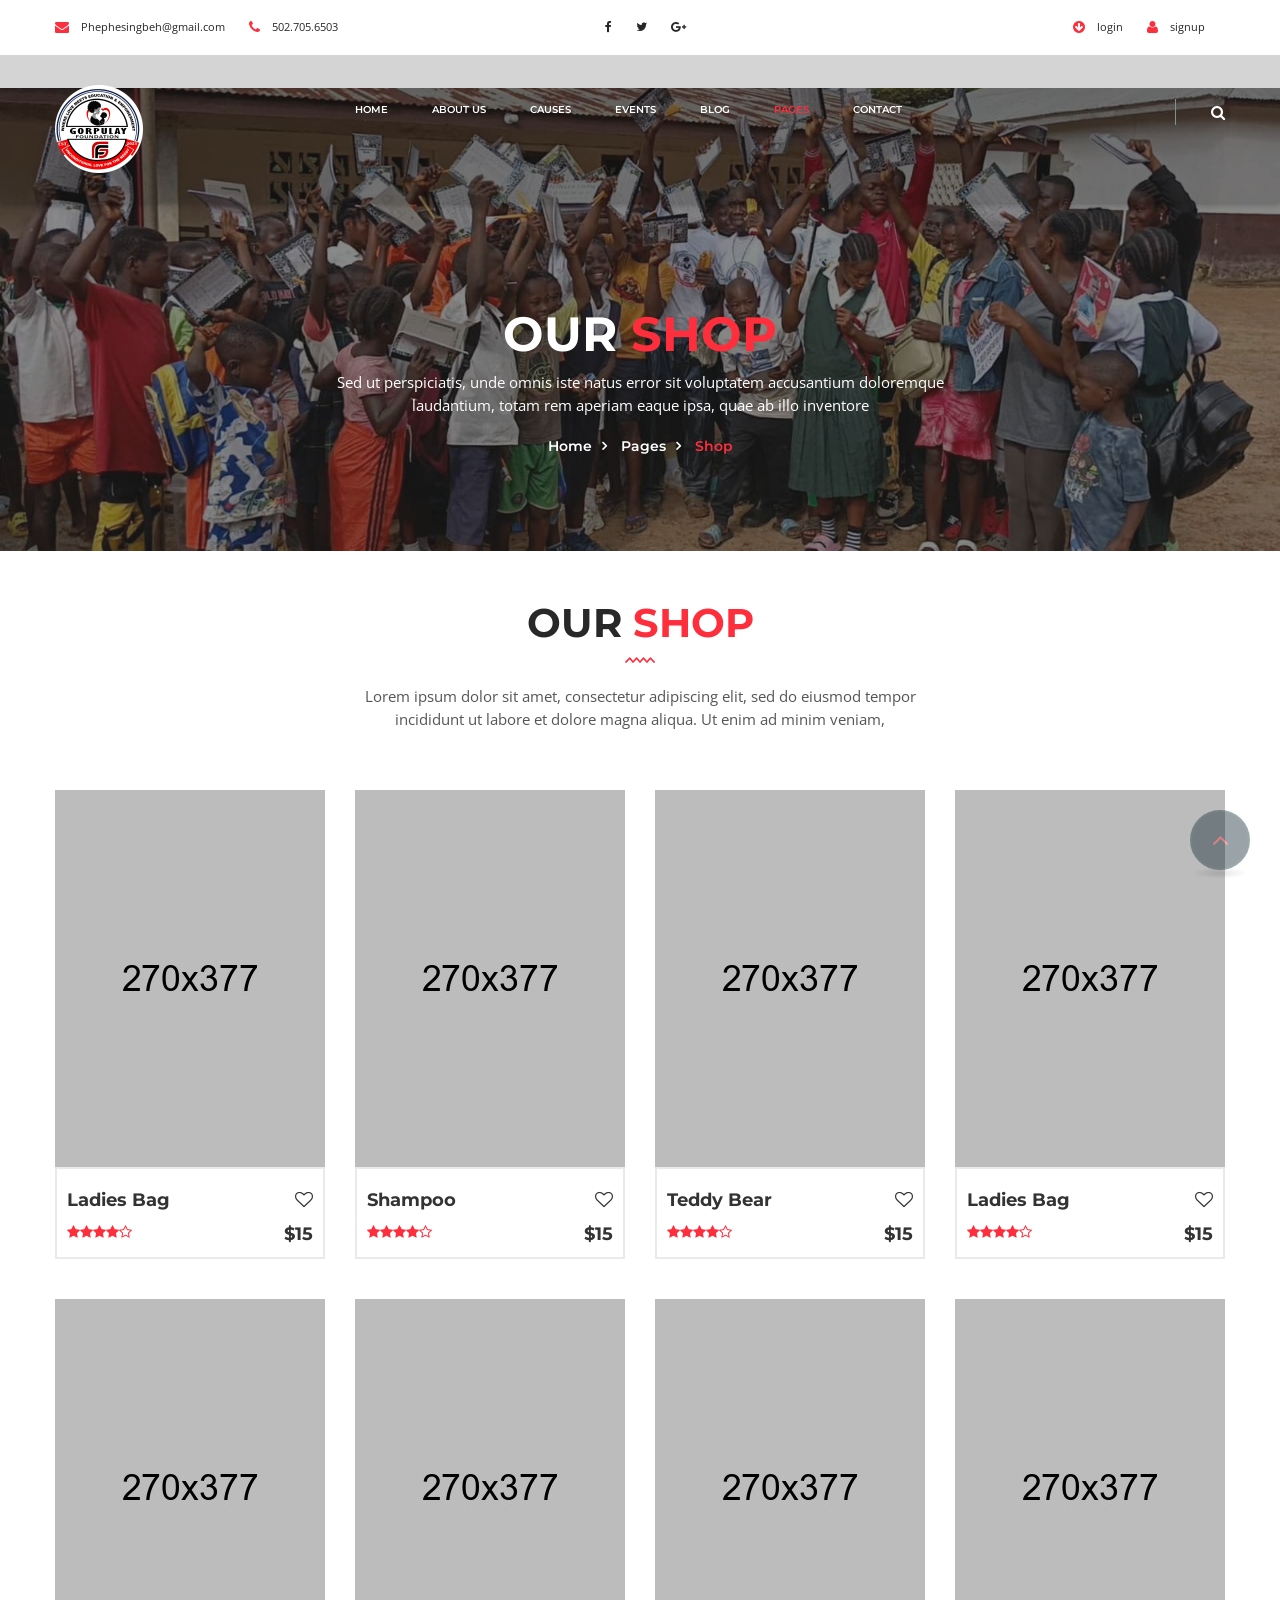
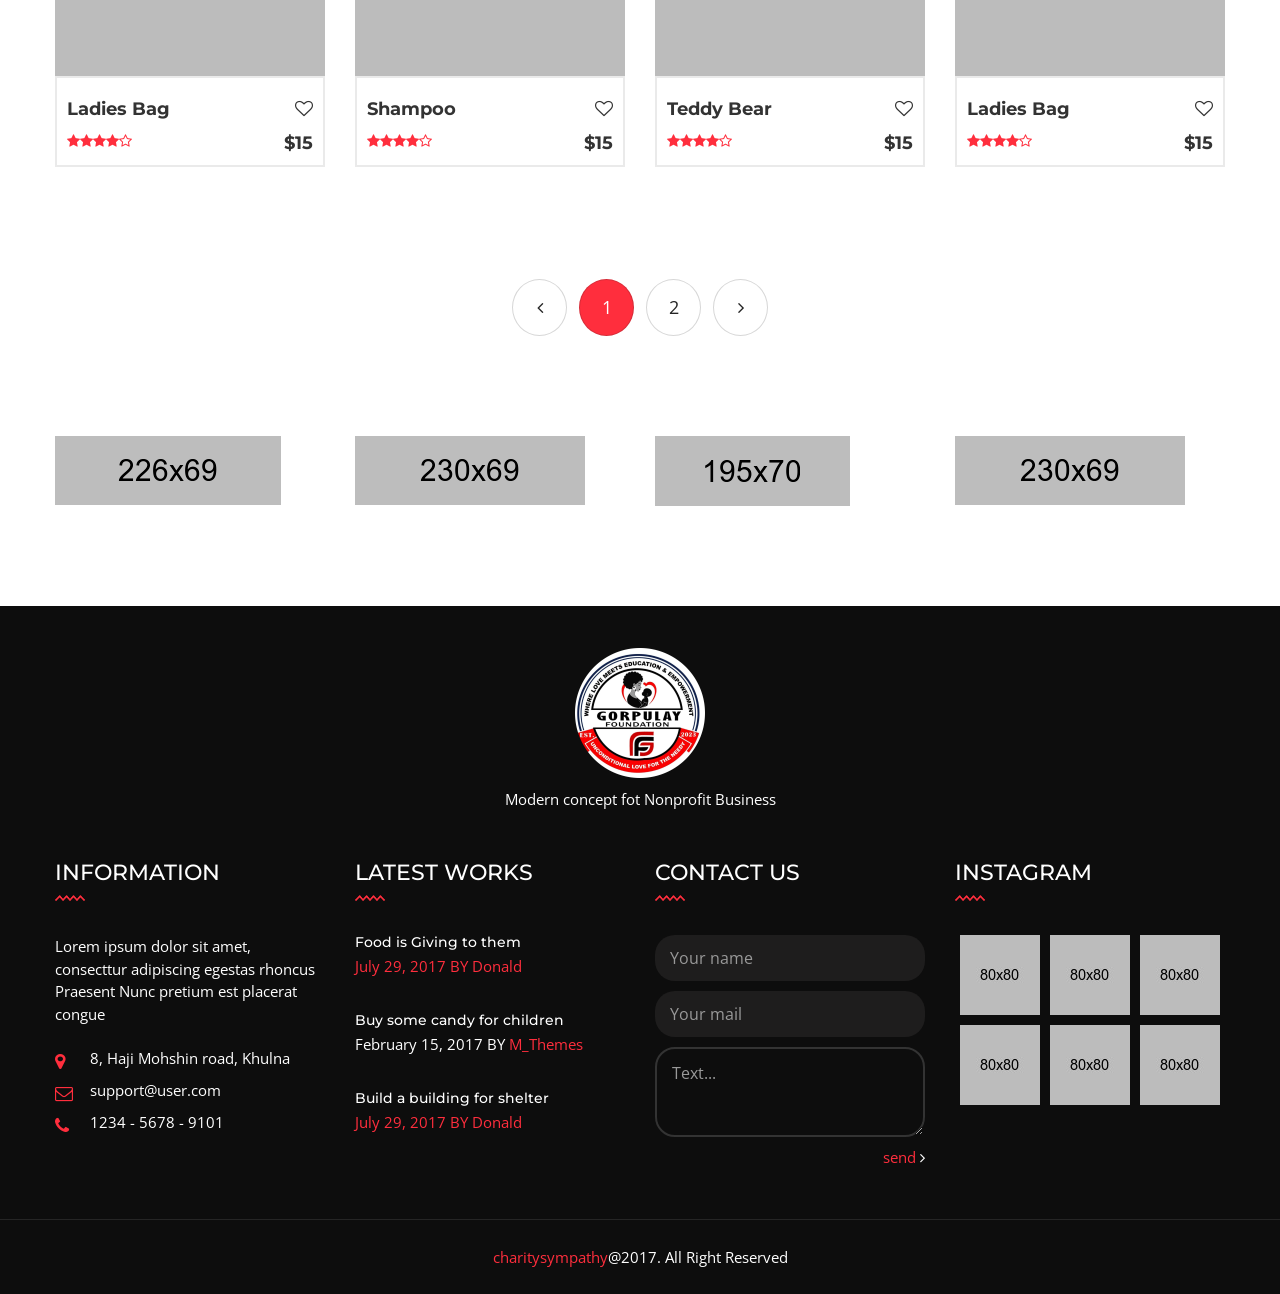
<file: shop.html>
<!DOCTYPE html>
<html lang="en">
<head>
    <meta charset="UTF-8">
    <title>Charity sympathy || Responsive HTML 5 Template</title> 

    <!-- mobile responsive meta -->
    <meta name="viewport" content="width=device-width, initial-scale=1">
    <meta name="viewport" content="width=device-width, initial-scale=1, maximum-scale=1">


    <link rel="stylesheet" href="css/style.css">
    <link rel="stylesheet" href="css/responsive.css">
	<link rel="stylesheet" href="fonts/flaticon.css" />

    <link rel="apple-touch-icon" sizes="180x180" href="images/favicon/apple-touch-icon.png">
    <link rel="icon" type="image/png" href="images/favicon/favicon-32x32.png" sizes="32x32">
    <link rel="icon" type="image/png" href="images/favicon/favicon-16x16.png" sizes="16x16">

</head>
<body>

<div class="boxed_wrapper">

<header class="top-bar">
    <div class="container">
        <div class="column left">
            <ul class="top-bar-text">
                <li><i class="icon fa fa-envelope"></i>Phephesingbeh@gmail.com</li>
                <li><i class="icon fa fa-phone"></i>502.705.6503</li>
            </ul>
        </div>
        <div class="column center">
            <ul class="social">                
                <li><a href="#"><i class="fa fa-facebook"></i></a></li>
                <li><a href="#"><i class="fa fa-twitter"></i></a></li>
                <li><a href="#"><i class="fa fa-google-plus"></i></a></li>
            </ul>
        </div>
        <div class="column right">
            <ul class="login-info">
                <li><a href="#"><i class="icon fa fa-arrow-circle-down"></i>login</a></li>
                <li><a href="#"><i class="icon fa fa-user"></i>signup</a></li>
                
            </ul>
        </div>
            

    </div>
</header>

<section class="theme_menu stricky">
    <div class="container">
        <div class="row">
            <div class="col-md-3">
                <div class="main-logo">
                    <a href="index.html"><img src="images/logo/logo.png" alt=""></a>
                </div>
            </div>
            <div class="col-md-7 menu-column">
                <nav class="main-menu">
                    <div class="navbar-header">     
                        <button type="button" class="navbar-toggle" data-toggle="collapse" data-target=".navbar-collapse">
                            <span class="icon-bar"></span>
                            <span class="icon-bar"></span>
                            <span class="icon-bar"></span>
                            <span class="icon-bar"></span>
                        </button>
                    </div>
                    <div class="navbar-collapse collapse clearfix">
                        <ul class="navigation clearfix">
                            <li class="dropdown"><a href="index.html">Home</a>
                                <ul>
                                    <li><a href="index.html">Home One</a></li>
                                    <li><a href="index-2.html">Home Two</a></li>
                                    <li><a href="index-3.html">Home Three</a></li>
                                </ul>
                            </li>
                            <li class="dropdown"><a href="#">about us</a>
                                <ul>
                                    <li><a href="about.html">About us</a></li>  
                                </ul>
                            </li>
                            <li class="dropdown"><a href="causes.html">Causes</a>
                                <ul>
                                    <li><a href="causes.html">Causes</a></li>
                                    <li><a href="single-cause.html">Single Cause</a></li>  
                                </ul>
                            </li>
                            <li class="dropdown"><a href="event.html">Events</a>
                                <ul>
                                    <li><a href="event.html">Events</a></li>
                                    <li><a href="event-details.html">Event Details</a></li>
                                 </ul>
                            </li>
                            <li class="dropdown"><a href="#"> blog </a>
                                <ul>  
                                    <li><a href="blog-large.html">Blog With Sidebar</a></li>
                                    <li><a href="blog-details.html">Blog Single Post</a></li>
                                 </ul>
                            </li>
                            <li class="dropdown active"><a href="#">pages</a>
                                <ul>
                                    <li><a href="shop.html">Shop</a></li>
									<li><a href="shop-single.html">Product Detail Page</a></li>
                                    <li><a href="error.html">404</a></li>
                                </ul>
                            </li>
                            <li><a href="contact.html">contact</a></li>
                        </ul>
                        <ul class="mobile-menu clearfix">

                            <li class="dropdown active"><a href="index.html">Home</a>
                                <ul>
                                    <li><a href="index.html">Home One</a></li>
                                    <li><a href="index-2.html">Home Two</a></li>
                                    <li><a href="index-3.html">Home Three</a></li>
                                </ul>
                            </li>
                            <li class="dropdown"><a href="#">about us</a>
                                <ul>
                                    <li><a href="about.html">About us</a></li>  
                                </ul>
                            </li>
                            <li class="dropdown"><a href="causes.html">Causes</a>
                                <ul>
                                    <li><a href="causes.html">Causes</a></li>
                                    <li><a href="single-cause.html">Single Cause</a></li>  
                                </ul>
                            </li>
                            <li class="dropdown"><a href="event.html">Events</a>
                                <ul>
                                    <li><a href="event.html">Events</a></li>
                                    <li><a href="event-details.html">Event Details</a></li>
                                 </ul>
                            </li>
                            <li class="dropdown"><a href="#"> blog </a>
                                <ul>  
                                    <li><a href="blog-large.html">Blog With Sidebar</a></li>
                                    <li><a href="blog-details.html">Blog Single Post</a></li>
                                 </ul>
                            </li>
                            <li class="dropdown"><a href="#">pages</a>
                                <ul>
                                    <li><a href="shop.html">Shop</a></li>
									<li><a href="shop-single.html">Product Detail Page</a></li>
                                    <li><a href="error.html">404</a></li>
                                </ul>
                            </li>
                            <li><a href="contact.html">contact</a></li>
                        </ul>
                    </div>
                </nav>
            </div>

            <div class="right-column">
                <div class="right-area">
                    <div class="nav_side_content">
                        <div class="search_option">
                            <button class="search tran3s dropdown-toggle color1_bg" id="searchDropdown" data-toggle="dropdown" aria-haspopup="true" aria-expanded="false"><i class="fa fa-search" aria-hidden="true"></i></button>
                            <form action="#" class="dropdown-menu" aria-labelledby="searchDropdown">
                                <input type="text" placeholder="Search...">
                                <button><i class="fa fa-search" aria-hidden="true"></i></button>
                            </form>
                       </div>
                   </div>
                </div>
                    
            </div>
        </div>
                

   </div> <!-- End of .conatiner -->
</section>
  
<section class="page-banner">
    <div class="container">
		<div class="title">
            <h1>our <span>shop</span></h1>
        </div>
        <div class="text">
			<p>Sed ut perspiciatis, unde omnis iste natus error sit voluptatem accusantium doloremque laudantium, totam rem aperiam eaque ipsa, quae ab illo inventore </p>
		</div>
		<div class="breadcumb-wrapper">
            <ul class="list-inline link-list">
                <li><a href="index.html">Home</a></li>
                <li><a href="shop.html">pages</a></li>
                <li>Shop</li>
            </ul>
        </div>
    </div>
</section>

<section class="our-shop">
	<div class="container">
		<div class="section-title">
            <h1>our <span>shop</span></h1>
            <p>Lorem ipsum dolor sit amet, consectetur adipiscing elit, sed do eiusmod tempor incididunt ut labore et dolore magna aliqua. Ut enim ad minim veniam,</p>
        </div>
		<div class="item-list">
			<div class="row">
				<div class="col-md-3 col-sm-6 col-xs-12">
					<div class="item style-two">
						<figure class="image-holder">
							<img src="images/shop/1.jpg" alt="" />
							<div class="link"><a href="shop-single.html" class="thm-btn hvr-bounce-to-top">buy now!</a></div>
						</figure>
						 
						<div class="content-holder">
							<h4>Ladies Bag <span class="fa fa-heart-o"></span></h4>
							<div class="price-box">
								<div class="clearfix">
									<div class="float_left">
										<div class="rating">
											<span class="fa fa-star-o"></span> 
											<span class="fa fa-star"></span> 
											<span class="fa fa-star"></span> 
											<span class="fa fa-star"></span> 
											<span class="fa fa-star"></span>
										</div>
									</div>
									<div class="float_right">
										<h4>$15</h4>
									</div>
								</div>
							</div>
						</div>
					</div>
				</div>
				<div class="col-md-3 col-sm-6 col-xs-12">
					<div class="item style-two">
						<figure class="image-holder">
							<img src="images/shop/2.jpg" alt="" />
							<div class="link"><a href="shop-single.html" class="thm-btn hvr-bounce-to-top">buy now!</a></div>
						</figure>
						 
						<div class="content-holder">
							<h4>Shampoo<span class="fa fa-heart-o"></span></h4>
							<div class="price-box">
								<div class="clearfix">
									<div class="float_left">
										<div class="rating">
											<span class="fa fa-star-o"></span> 
											<span class="fa fa-star"></span> 
											<span class="fa fa-star"></span> 
											<span class="fa fa-star"></span> 
											<span class="fa fa-star"></span>
										</div>
									</div>
									<div class="float_right">
										<h4>$15</h4>
									</div>
								</div>
							</div>
						</div>
					</div>
				</div>
				<div class="col-md-3 col-sm-6 col-xs-12">
					<div class="item style-two">
						<figure class="image-holder">
							<img src="images/shop/3.jpg" alt="" />
							<div class="link"><a href="shop-single.html" class="thm-btn hvr-bounce-to-top">buy now!</a></div>
						</figure>
						 
						<div class="content-holder">
							<h4>Teddy Bear <span class="fa fa-heart-o"></span></h4>
							<div class="price-box">
								<div class="clearfix">
									<div class="float_left">
										<div class="rating">
											<span class="fa fa-star-o"></span> 
											<span class="fa fa-star"></span> 
											<span class="fa fa-star"></span> 
											<span class="fa fa-star"></span> 
											<span class="fa fa-star"></span>
										</div>
									</div>
									<div class="float_right">
										<h4>$15</h4>
									</div>
								</div>
							</div>
						</div>
					</div>
				</div>
				<div class="col-md-3 col-sm-6 col-xs-12">
					<div class="item style-two">
						<figure class="image-holder">
							<img src="images/shop/4.jpg" alt="" />
							<div class="link"><a href="shop-single.html" class="thm-btn hvr-bounce-to-top">buy now!</a></div>
						</figure>
						 
						<div class="content-holder">
							<h4>Ladies Bag <span class="fa fa-heart-o"></span></h4>
							<div class="price-box">
								<div class="clearfix">
									<div class="float_left">
										<div class="rating">
											<span class="fa fa-star-o"></span> 
											<span class="fa fa-star"></span> 
											<span class="fa fa-star"></span> 
											<span class="fa fa-star"></span> 
											<span class="fa fa-star"></span>
										</div>
									</div>
									<div class="float_right">
										<h4>$15</h4>
									</div>
								</div>
							</div>
						</div>
					</div>
				</div>
				<div class="col-md-3 col-sm-6 col-xs-12">
					<div class="item style-two">
						<figure class="image-holder">
							<img src="images/shop/1.jpg" alt="" />
							<div class="link"><a href="shop-single.html" class="thm-btn hvr-bounce-to-top">buy now!</a></div>
						</figure>
						 
						<div class="content-holder">
							<h4>Ladies Bag <span class="fa fa-heart-o"></span></h4>
							<div class="price-box">
								<div class="clearfix">
									<div class="float_left">
										<div class="rating">
											<span class="fa fa-star-o"></span> 
											<span class="fa fa-star"></span> 
											<span class="fa fa-star"></span> 
											<span class="fa fa-star"></span> 
											<span class="fa fa-star"></span>
										</div>
									</div>
									<div class="float_right">
										<h4>$15</h4>
									</div>
								</div>
							</div>
						</div>
					</div>
				</div>
				<div class="col-md-3 col-sm-6 col-xs-12">
					<div class="item style-two">
						<figure class="image-holder">
							<img src="images/shop/2.jpg" alt="" />
							<div class="link"><a href="shop-single.html" class="thm-btn hvr-bounce-to-top">buy now!</a></div>
						</figure>
						 
						<div class="content-holder">
							<h4> Shampoo<span class="fa fa-heart-o"></span></h4>
							<div class="price-box">
								<div class="clearfix">
									<div class="float_left">
										<div class="rating">
											<span class="fa fa-star-o"></span> 
											<span class="fa fa-star"></span> 
											<span class="fa fa-star"></span> 
											<span class="fa fa-star"></span> 
											<span class="fa fa-star"></span>
										</div>
									</div>
									<div class="float_right">
										<h4>$15</h4>
									</div>
								</div>
							</div>
						</div>
					</div>
				</div>
				<div class="col-md-3 col-sm-6 col-xs-12">
					<div class="item style-two">
						<figure class="image-holder">
							<img src="images/shop/3.jpg" alt="" />
							<div class="link"><a href="shop-single.html" class="thm-btn hvr-bounce-to-top">buy now!</a></div>
						</figure>
						 
						<div class="content-holder">
							<h4>Teddy Bear <span class="fa fa-heart-o"></span></h4>
							<div class="price-box">
								<div class="clearfix">
									<div class="float_left">
										<div class="rating">
											<span class="fa fa-star-o"></span> 
											<span class="fa fa-star"></span> 
											<span class="fa fa-star"></span> 
											<span class="fa fa-star"></span> 
											<span class="fa fa-star"></span>
										</div>
									</div>
									<div class="float_right">
										<h4>$15</h4>
									</div>
								</div>
							</div>
						</div>
					</div>
				</div>
				<div class="col-md-3 col-sm-6 col-xs-12">
					<div class="item style-two">
						<figure class="image-holder">
							<img src="images/shop/4.jpg" alt="" />
							<div class="link"><a href="shop-single.html" class="thm-btn hvr-bounce-to-top">buy now!</a></div>
						</figure>
						 
						<div class="content-holder">
							<h4>Ladies Bag <span class="fa fa-heart-o"></span></h4>
							<div class="price-box">
								<div class="clearfix">
									<div class="float_left">
										<div class="rating">
											<span class="fa fa-star-o"></span> 
											<span class="fa fa-star"></span> 
											<span class="fa fa-star"></span> 
											<span class="fa fa-star"></span> 
											<span class="fa fa-star"></span>
										</div>
									</div>
									<div class="float_right">
										<h4>$15</h4>
									</div>
								</div>
							</div>
						</div>
					</div>
				</div>
				
				
			</div>
			
			
		</div>
		<ul class="page_pagination center">
            <li><a href="#" class="tran3s"><i class="fa fa-angle-left" aria-hidden="true"></i></a></li>
            <li><a href="#" class="active tran3s">1</a></li>
            <li><a href="#" class="tran3s">2</a></li>
            <li><a href="#" class="tran3s"><i class="fa fa-angle-right" aria-hidden="true"></i></a></li>
        </ul>
	</div>
</section>


<section class="clients-section">
    <div class="container">
        <div class="clients-carousel">
			<div class="item">
				<div class="image-box">
					<img src="images/clients/1.png" alt="">
				</div>
			</div>

			<div class="item">
				<div class="image-box">
					<img src="images/clients/2.png" alt="">
				</div>
			</div>

			<div class="item">
				<div class="image-box">
					<img src="images/clients/3.png" alt="">
				</div>
			</div>

			<div class="item">
				<div class="image-box">
					<img src="images/clients/2.png" alt="">
				</div>
			</div>
        </div>
    </div>  
</section>



<footer class="main-footer">
    
    <!--Widgets Section-->
    <div class="widgets-section">
        <div class="container">

            <div class="section-title">
                <div class="image-box">
                    <img src="images/footer/fl.png" alt="">
                </div>
               
                <p>Modern concept fot Nonprofit Business</p>
            </div>


            <div class="row">
                <!--Big Column-->
                <div class="col-md-6 col-sm-12 col-xs-12">
                    <div class="row clearfix">
                        
                        <!--Footer Column-->
                        <div class="footer-column col-md-6 col-sm-6 col-xs-12">
                            <div class="footer-widget information-widget">
                                <h3 class="footer-title">Information</h3>
                                
                                <div class="widget-content">
                                    <div class="text"><p>Lorem ipsum dolor sit amet, consecttur adipiscing egestas rhoncus Praesent Nunc pretium est placerat congue</p> </div>
                                    <ul class="contact-info">
                                        <li><span class="fa fa-map-marker"></span>8, Haji Mohshin road, Khulna</li>
                                        <li><span class="fa fa-envelope-o"></span> support@user.com</li>
                                        <li><span class="fa fa-phone"></span>1234 - 5678 - 9101</li>
                                    </ul>
                                </div>
                            </div>
                        </div>
                        <!--Footer Column-->
                        <div class="footer-column col-md-6 col-sm-6 col-xs-12">
                            <div class="footer-widget works-widget">
                                <h3 class="footer-title">Latest Works</h3>
                                <div class="widget-content">
                                    <ul class="list">
                                        <li>
                                            <h5>Food is Giving to them</h5>
                                             <p> <span>July 29, 2017   BY Donald</span></p>
                                        </li>
                                        <li>
                                            <h5>Buy some candy for children</h5>
                                             <p> February 15, 2017   BY <span>M_Themes</span></p>
                                        </li>
                                        <li>
                                            <h5>Build a building for shelter</h5>
                                             <p><span> July 29, 2017   BY Donald</span></p>
                                        </li>
                                    </ul>
                                   
                                   
                                </div>
                            </div>
                        </div>
                    </div>
                </div>
                
                <!--Big Column-->
                <div class="col-md-6 col-sm-12 col-xs-12">
                    <div class="row clearfix">
                        
                        <!--Footer Column-->
                        <div class="footer-column col-md-6 col-sm-6 col-xs-12">
                            <div class="footer-widget contact-widget">
                                <h3 class="footer-title">contact us</h3>
                                <div class="widget-content">
                                    <div class="default-form-area">
                                        <form id="contact-form2" name="contact_form" class="default-form style-two" action="sendmail.php" method="post">
                                            <div class="row clearfix">
                                                <div class="col-md-12 col-sm-12 col-xs-12">
                                                    
                                                    <div class="form-group style-two">
                                                        <input type="text" name="form_name" class="form-control" value="" placeholder="Your name" required="">
                                                    </div>
                                                </div>
                                                <div class="col-md-12 col-sm-12 col-xs-12">
                                                    <div class="form-group style-two">
                                                        <input type="email" name="form_email" class="form-control required email" value="" placeholder="Your mail" required="">
                                                    </div>
                                                </div>
                                                
                                               
                                                <div class="col-md-12 col-sm-12 col-xs-12">
                                                    <div class="form-group style-two">
                                                        <textarea name="form_message" class="form-control textarea required" placeholder="Text..."></textarea>
                                                    </div>
                                                </div>   
                                                <div class="col-md-12 col-sm-12 col-xs-12">
                                                    <div class="form-group style-two">
                                                        <input id="form_botcheck" name="form_botcheck" class="form-control" type="hidden" value="">
                                                        <button class="thm-btn2" type="submit" data-loading-text="Please wait...">send<i class="fa fa-angle-right"></i></button>
                                                    </div>
                                                </div>   

                                            </div>
                                        </form>
                                    </div>
                                </div>
                               
                            </div>
                        </div>

                        <!--Footer Column-->

                        <!--Footer Column-->
                        <div class="footer-column col-md-6 col-sm-6 col-xs-12">
                            <div class="footer-widget Instagram-widget">
                                <h3 class="footer-title">Instagram</h3>
                                    <div class="widget-content">
                                        <ul class="instagram">
                                            <li>
                                                <div class="img-holder">
                                                    <img src="images/footer/1.jpg" alt="Awesome Image">
                                                    <div class="overlay">
															<div class="box">
																<div class="content">
																	<a href="#"><i class="fa fa-link"></i></a>
																</div>
															</div>
														</div>
                                                </div>
                                            </li>

                                                <li>
                                                    <div class="img-holder">
                                                        <img src="images/footer/2.jpg" alt="Awesome Image">
                                                        <div class="overlay">
															<div class="box">
																<div class="content">
																	<a href="#"><i class="fa fa-link"></i></a>
																</div>
															</div>
														</div>
                                                    </div>
                                                </li>

                                                <li>
                                                    <div class="img-holder">
                                                        <img src="images/footer/3.jpg" alt="Awesome Image">
                                                        <div class="overlay">
															<div class="box">
																<div class="content">
																	<a href="#"><i class="fa fa-link"></i></a>
																</div>
															</div>
														</div>
                                                    </div>
                                                </li>
                                                <li>
                                                    <div class="img-holder">
                                                        <img src="images/footer/4.jpg" alt="Awesome Image">
                                                        <div class="overlay">
															<div class="box">
																<div class="content">
																	<a href="#"><i class="fa fa-link"></i></a>
																</div>
															</div>
														</div>
                                                    </div>
                                                </li>
                                                <li>
                                                    <div class="img-holder">
                                                        <img src="images/footer/5.jpg" alt="Awesome Image">
                                                        <div class="overlay">
															<div class="box">
																<div class="content">
																	<a href="#"><i class="fa fa-link"></i></a>
																</div>
															</div>
														</div>
                                                    </div>
                                                </li>
                                                <li>
                                                    <div class="img-holder">
                                                        <img src="images/footer/6.jpg" alt="Awesome Image">
                                                       <div class="overlay">
															<div class="box">
																<div class="content">
																	<a href="#"><i class="fa fa-link"></i></a>
																</div>
															</div>
														</div>
                                                    </div>
                                                </li>
                                               
                                            </ul>
                                            
                                        </div>
                                        
                                    </div>
                                </div> 

                    </div>
                </div>
                
             </div>
         </div>
     </div>
     
     <!--Footer Bottom-->
     <div class="footer-bottom">
        <div class="container">
            <div class="text">
                <p><span>charitysympathy</span>@2017. All Right Reserved</p>
            </div>
        </div><!-- /.container -->
    </div>
     
</footer>

<!-- Scroll Top Button -->
    <button class="scroll-top tran3s color2_bg">
        <span class="fa fa-angle-up"></span>
    </button>
    <!-- pre loader  -->
    <div class="preloader"></div>


    <!-- jQuery js -->
    <script src="js/jquery.js"></script>
    <!-- bootstrap js -->
    <script src="js/bootstrap.min.js"></script>
    <!-- jQuery ui js -->
    <script src="js/jquery-ui.js"></script>
    <!-- owl carousel js -->
    <script src="js/owl.carousel.min.js"></script>
    <!-- jQuery validation -->
    <script src="js/jquery.validate.min.js"></script>

    <!-- mixit up -->
    <script src="js/wow.js"></script>
    <script src="js/jquery.mixitup.min.js"></script>
    <script src="js/jquery.fitvids.js"></script>
    <script src="js/bootstrap-select.min.js"></script>

    <!-- revolution slider js -->
    <script src="js/jquery.themepunch.tools.min.js"></script>
    <script src="js/jquery.themepunch.revolution.min.js"></script>
    <script src="js/revolution.extension.actions.min.js"></script>
    <script src="js/revolution.extension.carousel.min.js"></script>
    <script src="js/revolution.extension.kenburn.min.js"></script>
    <script src="js/revolution.extension.layeranimation.min.js"></script>
    <script src="js/revolution.extension.migration.min.js"></script>
    <script src="js/revolution.extension.navigation.min.js"></script>
    <script src="js/revolution.extension.parallax.min.js"></script>
    <script src="js/revolution.extension.slideanims.min.js"></script>
    <script src="js/revolution.extension.video.min.js"></script>

    <!-- fancy box -->
    <script src="js/jquery.fancybox.pack.js"></script>
    <script src="js/jquery.polyglot.language.switcher.js"></script>
    <script src="js/nouislider.js"></script>
    <script src="js/jquery.bootstrap-touchspin.js"></script>
    <script src="js/SmoothScroll.js"></script>
    <script src="js/validation.js"></script>
    <script src="js/jquery.appear.js"></script>
    <script src="js/jquery.countTo.js"></script>
    <script src="js/jquery.flexslider.js"></script>
    <script src="js/imagezoom.js"></script>
    <script src="js/jquery.magnific-popup.min.js"></script> 
    <script src="js/isotope.js"></script>   

 <script src="js/simplyCountdown.min.js"></script>

    <script id="map-script" src="js/default-map.js"></script>
    <script src="js/custom.js"></script>

</div>
    
</body>
</html>
</file>
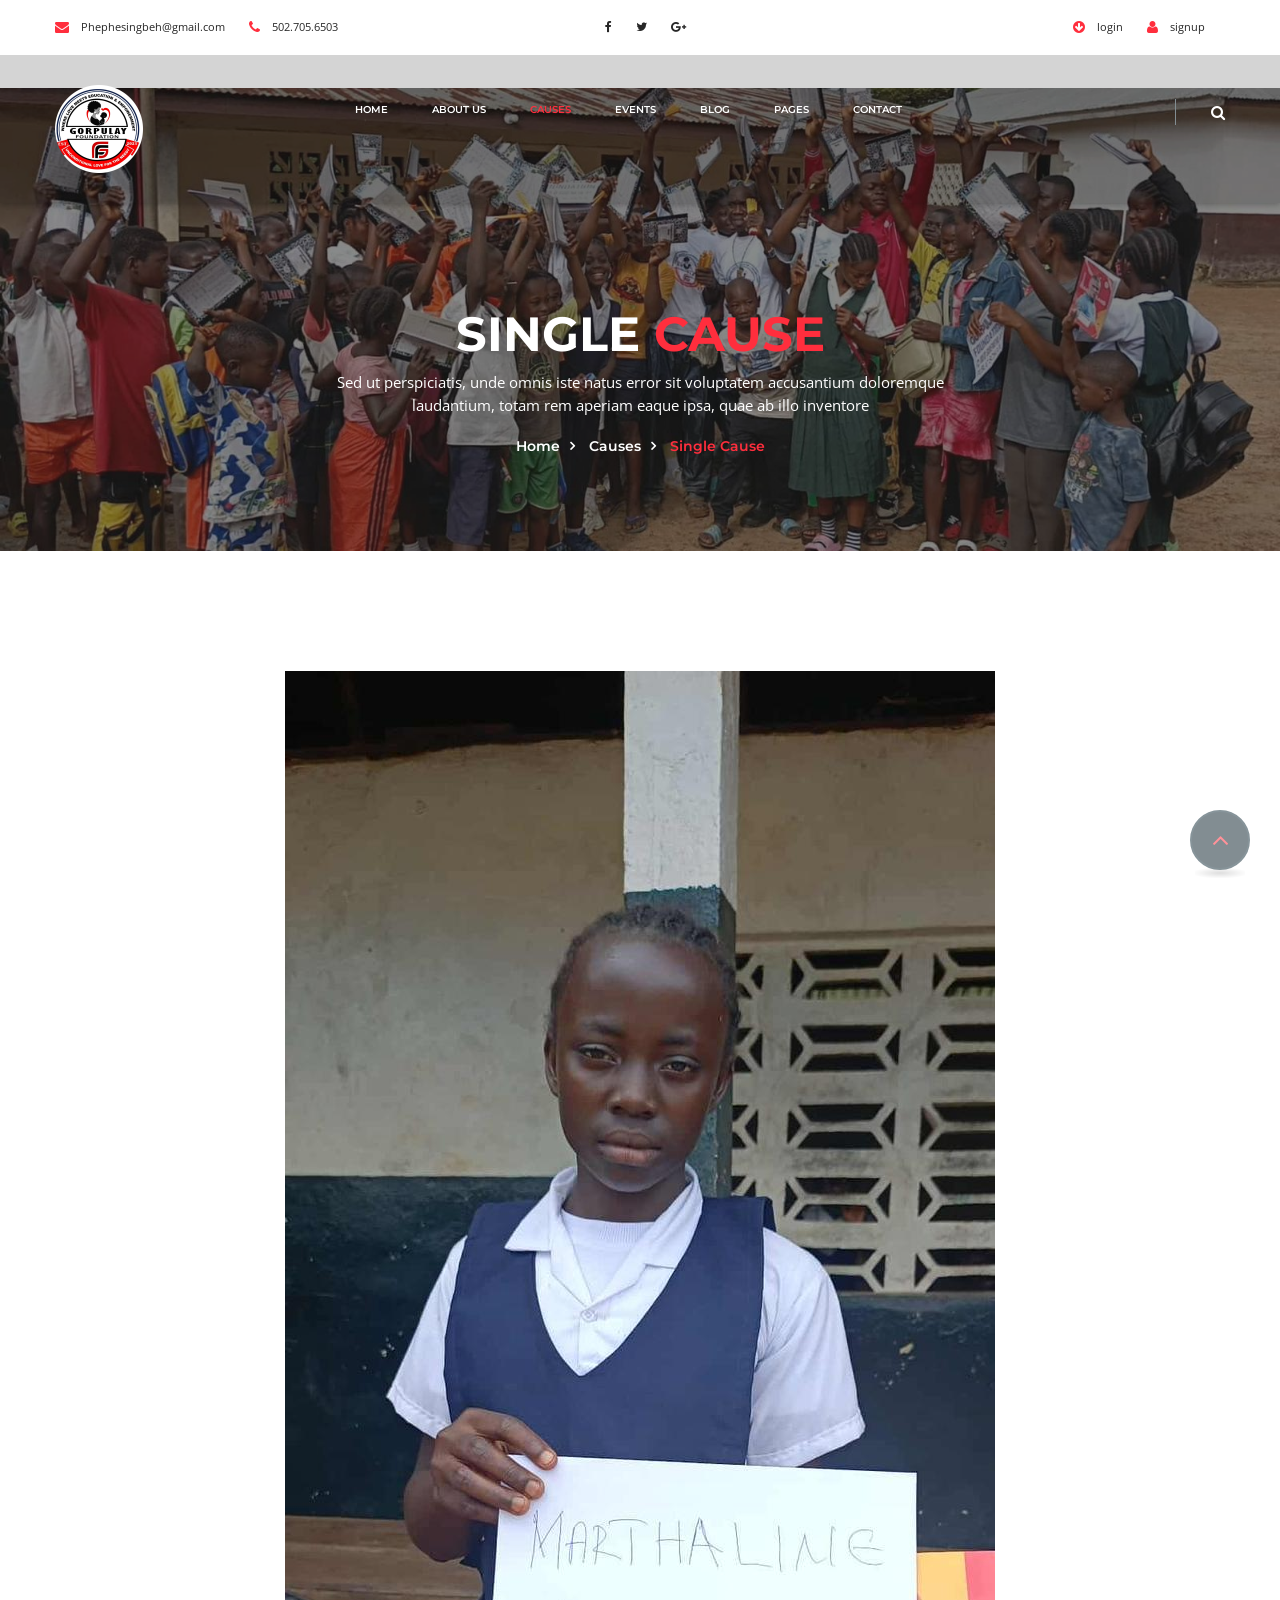
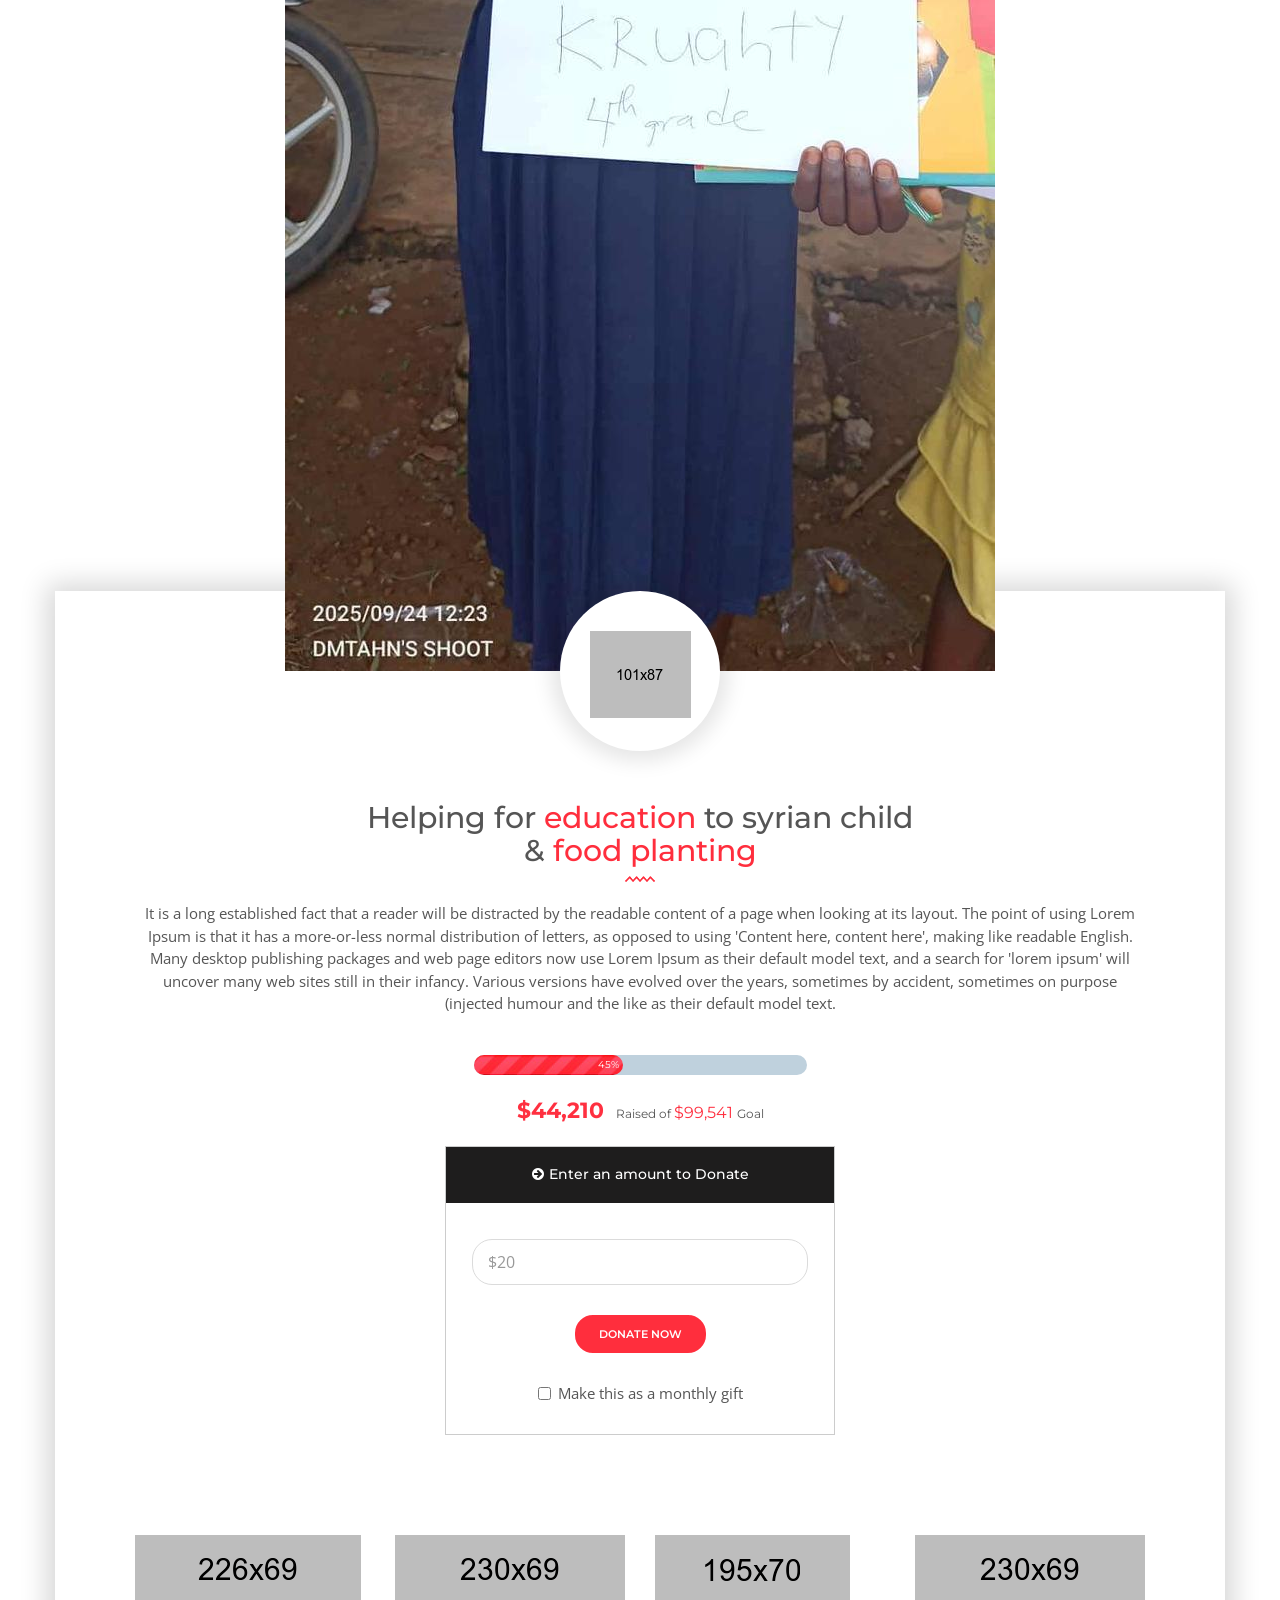
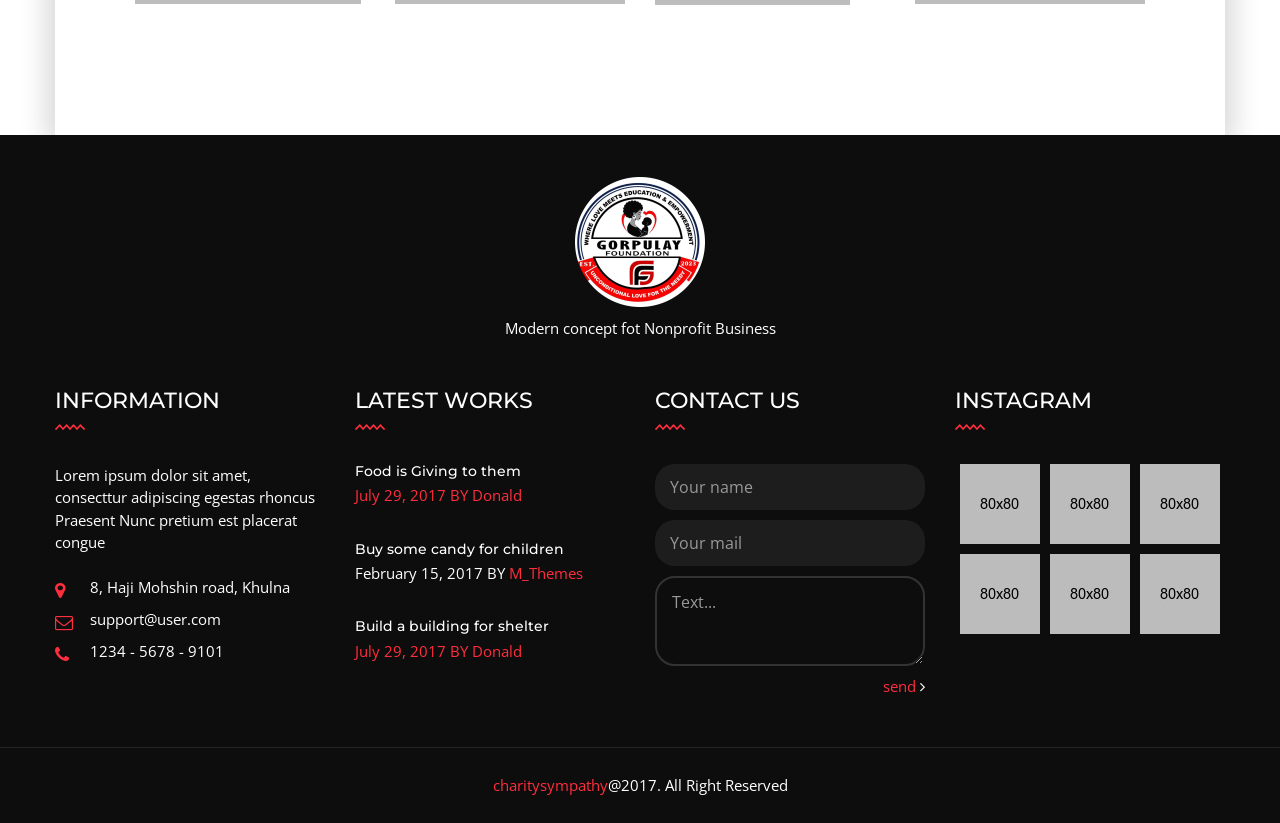
<file: single-cause.html>
<!DOCTYPE html>
<html lang="en">
<head>
    <meta charset="UTF-8">
    <title>Charity sympathy || Responsive HTML 5 Template</title> 

    <!-- mobile responsive meta -->
    <meta name="viewport" content="width=device-width, initial-scale=1">
    <meta name="viewport" content="width=device-width, initial-scale=1, maximum-scale=1">


    <link rel="stylesheet" href="css/style.css">
    <link rel="stylesheet" href="css/responsive.css">
	<link rel="stylesheet" href="fonts/flaticon.css" />

    <link rel="apple-touch-icon" sizes="180x180" href="images/favicon/apple-touch-icon.png">
    <link rel="icon" type="image/png" href="images/favicon/favicon-32x32.png" sizes="32x32">
    <link rel="icon" type="image/png" href="images/favicon/favicon-16x16.png" sizes="16x16">

</head>
<body>

<div class="boxed_wrapper">

<header class="top-bar">
    <div class="container">
        <div class="column left">
            <ul class="top-bar-text">
                <li><i class="icon fa fa-envelope"></i>Phephesingbeh@gmail.com</li>
                <li><i class="icon fa fa-phone"></i>502.705.6503</li>
            </ul>
        </div>
        <div class="column center">
            <ul class="social">                
                <li><a href="#"><i class="fa fa-facebook"></i></a></li>
                <li><a href="#"><i class="fa fa-twitter"></i></a></li>
                <li><a href="#"><i class="fa fa-google-plus"></i></a></li>
            </ul>
        </div>
        <div class="column right">
            <ul class="login-info">
                <li><a href="#"><i class="icon fa fa-arrow-circle-down"></i>login</a></li>
                <li><a href="#"><i class="icon fa fa-user"></i>signup</a></li>
                
            </ul>
        </div>
            

    </div>
</header>

<section class="theme_menu stricky">
    <div class="container">
        <div class="row">
            <div class="col-md-3">
                <div class="main-logo">
                    <a href="index.html"><img src="images/logo/logo.png" alt=""></a>
                </div>
            </div>
            <div class="col-md-7 menu-column">
                <nav class="main-menu">
                    <div class="navbar-header">     
                        <button type="button" class="navbar-toggle" data-toggle="collapse" data-target=".navbar-collapse">
                            <span class="icon-bar"></span>
                            <span class="icon-bar"></span>
                            <span class="icon-bar"></span>
                            <span class="icon-bar"></span>
                        </button>
                    </div>
                    <div class="navbar-collapse collapse clearfix">
                       <ul class="navigation clearfix">
                            <li class="dropdown"><a href="index.html">Home</a>
                                <ul>
                                    <li><a href="index.html">Home One</a></li>
                                    <li><a href="index-2.html">Home Two</a></li>
                                    <li><a href="index-3.html">Home Three</a></li>
                                </ul>
                            </li>
                            <li class="dropdown"><a href="#">about us</a>
                                <ul>
                                    <li><a href="about.html">About us</a></li>  
                                </ul>
                            </li>
                            <li class="dropdown active"><a href="causes.html">Causes</a>
                                <ul>
                                    <li><a href="causes.html">Causes</a></li>
                                    <li><a href="single-cause.html">Single Cause</a></li>  
                                </ul>
                            </li>
                            <li class="dropdown"><a href="event.html">Events</a>
                                <ul>
                                    <li><a href="event.html">Events</a></li>
                                    <li><a href="event-details.html">Event Details</a></li>
                                 </ul>
                            </li>
                            <li class="dropdown"><a href="#"> blog </a>
                                <ul>  
                                    <li><a href="blog-large.html">Blog With Sidebar</a></li>
                                    <li><a href="blog-details.html">Blog Single Post</a></li>
                                 </ul>
                            </li>
                            <li class="dropdown"><a href="#">pages</a>
                                <ul>
                                    <li><a href="shop.html">Shop</a></li>
									<li><a href="shop-single.html">Product Detail Page</a></li>
                                    <li><a href="error.html">404</a></li>
                                </ul>
                            </li>
                            <li><a href="contact.html">contact</a></li>
                        </ul>
                        <ul class="mobile-menu clearfix">

                            <li class="dropdown active"><a href="index.html">Home</a>
                                <ul>
                                    <li><a href="index.html">Home One</a></li>
                                    <li><a href="index-2.html">Home Two</a></li>
                                    <li><a href="index-3.html">Home Three</a></li>
                                </ul>
                            </li>
                            <li class="dropdown"><a href="#">about us</a>
                                <ul>
                                    <li><a href="about.html">About us</a></li>  
                                </ul>
                            </li>
                            <li class="dropdown"><a href="causes.html">Causes</a>
                                <ul>
                                    <li><a href="causes.html">Causes</a></li>
                                    <li><a href="single-cause.html">Single Cause</a></li>  
                                </ul>
                            </li>
                            <li class="dropdown"><a href="event.html">Events</a>
                                <ul>
                                    <li><a href="event.html">Events</a></li>
                                    <li><a href="event-details.html">Event Details</a></li>
                                 </ul>
                            </li>
                            <li class="dropdown"><a href="#"> blog </a>
                                <ul>  
                                    <li><a href="blog-large.html">Blog With Sidebar</a></li>
                                    <li><a href="blog-details.html">Blog Single Post</a></li>
                                 </ul>
                            </li>
                            <li class="dropdown"><a href="#">pages</a>
                                <ul>
                                    <li><a href="shop.html">Shop</a></li>
									<li><a href="shop-single.html">Product Detail Page</a></li>
                                    <li><a href="error.html">404</a></li>
                                </ul>
                            </li>
                            <li><a href="contact.html">contact</a></li>
                        </ul>
                    </div>
                </nav>
            </div>

            <div class="right-column">
                <div class="right-area">
                    <div class="nav_side_content">
                        <div class="search_option">
                            <button class="search tran3s dropdown-toggle color1_bg" id="searchDropdown" data-toggle="dropdown" aria-haspopup="true" aria-expanded="false"><i class="fa fa-search" aria-hidden="true"></i></button>
                            <form action="#" class="dropdown-menu" aria-labelledby="searchDropdown">
                                <input type="text" placeholder="Search...">
                                <button><i class="fa fa-search" aria-hidden="true"></i></button>
                            </form>
                       </div>
                   </div>
                </div>
                    
            </div>
        </div>
                

   </div> <!-- End of .conatiner -->
</section>
  
<section class="page-banner">
    <div class="container">
		<div class="title">
            <h1>Single <span>Cause</span></h1>
        </div>
        <div class="text">
			<p>Sed ut perspiciatis, unde omnis iste natus error sit voluptatem accusantium doloremque laudantium, totam rem aperiam eaque ipsa, quae ab illo inventore </p>
		</div>
		<div class="breadcumb-wrapper">
            <ul class="list-inline link-list">
                <li><a href="index.html">Home</a></li>
                <li><a href="index.html">Causes</a></li>
                <li>Single Cause</li>
            </ul>
        </div>
    </div>
</section>

<section class="single-cause">
	<div class="container">
		<figure class="image-box">
			<img src="images/causes/s1.jpg" alt="" />
		</figure>
		<div class="content-box">
			<div class="icon-box">
				<img src="images/causes/1.png" alt="" />
			</div>
			<div class="title">
				<h2>Helping for <span>education</span> to syrian child & <span>food planting</span></h2>
			</div>
			<div class="text">
				<p>It is a long established fact that a reader will be distracted by the readable content of a page when looking at its layout. The point of using Lorem Ipsum is that it has a more-or-less normal distribution of letters, as opposed to using 'Content here, content here', making  like readable English. Many desktop publishing packages and web page editors now use Lorem Ipsum as their default model text, and a search for 'lorem ipsum' will uncover many web sites still in their infancy. Various versions have evolved over the years, sometimes by accident, sometimes on purpose (injected humour and the like as their default model text.</p>
			</div>
			<div class="progress-levels">
				<div class="progress-box">
					<div class="inner">
						<div class="bar">
							<div class="bar-innner">
								<div class="bar-fill" data-percent="45">
									<span class="percent">45%</span>
							   </div>
							</div>
						</div>
					</div>
				</div>
			</div>
			<div class="donate-price"><b>$44,210 </b>&nbsp; Raised of  <span> $99,541 </span> Goal</div>
			
			<div class="donate-amount">
				<div class="title">
					<h5><i class="fa fa-arrow-circle-right"></i>Enter an amount to Donate</h5>
				</div>
				<div class="default-form-area">
					<form id="contact-form" name="contact_form" class="default-form style-three" action="sendmail.php" method="post">
						<div class="row clearfix">
							<div class="col-md-12 col-sm-12 col-xs-12">
														
								<div class="form-group style-three">
									<input type="text" name="form_name" class="form-control" value="" placeholder="$20" required="">
								</div>
							</div>
							<div class="col-md-12 col-sm-12 col-xs-12">
								<div class="form-group style-three">
									<input id="form_botcheck" name="form_botcheck" class="form-control" type="hidden" value="">
									<button class="thm-btn" type="submit" data-loading-text="Please wait...">Donate now</button>
								</div>
							</div>   

						</div>
					</form>
				</div>
				<div class="checkbox">
					<label>
						<input type="checkbox" name="ship-same-address">
						<span>Make this as a monthly gift</span>
					</label>
				</div> 
				
			</div>
			
			<div class="clients-section style-two">
				
					<div class="clients-carousel">
						<div class="item">
							<div class="image-box">
								<img src="images/clients/1.png" alt="">
							</div>
						</div>

						<div class="item">
							<div class="image-box">
								<img src="images/clients/2.png" alt="">
							</div>
						</div>

						<div class="item">
							<div class="image-box">
								<img src="images/clients/3.png" alt="">
							</div>
						</div>

						<div class="item">
							<div class="image-box">
								<img src="images/clients/2.png" alt="">
							</div>
						</div>
					</div>
				
			</div>
		</div>
	</div>
</section>

<footer class="main-footer">
    
    <!--Widgets Section-->
    <div class="widgets-section">
        <div class="container">

            <div class="section-title">
                <div class="image-box">
                    <img src="images/footer/fl.png" alt="">
                </div>
               
                <p>Modern concept fot Nonprofit Business</p>
            </div>


            <div class="row">
                <!--Big Column-->
                <div class="col-md-6 col-sm-12 col-xs-12">
                    <div class="row clearfix">
                        
                        <!--Footer Column-->
                        <div class="footer-column col-md-6 col-sm-6 col-xs-12">
                            <div class="footer-widget information-widget">
                                <h3 class="footer-title">Information</h3>
                                
                                <div class="widget-content">
                                    <div class="text"><p>Lorem ipsum dolor sit amet, consecttur adipiscing egestas rhoncus Praesent Nunc pretium est placerat congue</p> </div>
                                    <ul class="contact-info">
                                        <li><span class="fa fa-map-marker"></span>8, Haji Mohshin road, Khulna</li>
                                        <li><span class="fa fa-envelope-o"></span> support@user.com</li>
                                        <li><span class="fa fa-phone"></span>1234 - 5678 - 9101</li>
                                    </ul>
                                </div>
                            </div>
                        </div>
                        <!--Footer Column-->
                        <div class="footer-column col-md-6 col-sm-6 col-xs-12">
                            <div class="footer-widget works-widget">
                                <h3 class="footer-title">Latest Works</h3>
                                <div class="widget-content">
                                    <ul class="list">
                                        <li>
                                            <h5>Food is Giving to them</h5>
                                             <p> <span>July 29, 2017   BY Donald</span></p>
                                        </li>
                                        <li>
                                            <h5>Buy some candy for children</h5>
                                             <p> February 15, 2017   BY <span>M_Themes</span></p>
                                        </li>
                                        <li>
                                            <h5>Build a building for shelter</h5>
                                             <p><span> July 29, 2017   BY Donald</span></p>
                                        </li>
                                    </ul>
                                   
                                   
                                </div>
                            </div>
                        </div>
                    </div>
                </div>
                
                <!--Big Column-->
                <div class="col-md-6 col-sm-12 col-xs-12">
                    <div class="row clearfix">
                        
                        <!--Footer Column-->
                        <div class="footer-column col-md-6 col-sm-6 col-xs-12">
                            <div class="footer-widget contact-widget">
                                <h3 class="footer-title">contact us</h3>
                                <div class="widget-content">
                                    <div class="default-form-area">
                                        <form id="contact-form2" name="contact_form" class="default-form style-two" action="sendmail.php" method="post">
                                            <div class="row clearfix">
                                                <div class="col-md-12 col-sm-12 col-xs-12">
                                                    
                                                    <div class="form-group style-two">
                                                        <input type="text" name="form_name" class="form-control" value="" placeholder="Your name" required="">
                                                    </div>
                                                </div>
                                                <div class="col-md-12 col-sm-12 col-xs-12">
                                                    <div class="form-group style-two">
                                                        <input type="email" name="form_email" class="form-control required email" value="" placeholder="Your mail" required="">
                                                    </div>
                                                </div>
                                                
                                               
                                                <div class="col-md-12 col-sm-12 col-xs-12">
                                                    <div class="form-group style-two">
                                                        <textarea name="form_message" class="form-control textarea required" placeholder="Text..."></textarea>
                                                    </div>
                                                </div>   
                                                <div class="col-md-12 col-sm-12 col-xs-12">
                                                    <div class="form-group style-two">
                                                        
                                                        <button class="thm-btn2" type="submit" data-loading-text="Please wait...">send<i class="fa fa-angle-right"></i></button>
                                                    </div>
                                                </div>   

                                            </div>
                                        </form>
                                    </div>
                                </div>
                               
                            </div>
                        </div>

                        <!--Footer Column-->

                        <!--Footer Column-->
                        <div class="footer-column col-md-6 col-sm-6 col-xs-12">
                            <div class="footer-widget Instagram-widget">
                                <h3 class="footer-title">Instagram</h3>
                                    <div class="widget-content">
                                        <ul class="instagram">
                                            <li>
                                                <div class="img-holder">
                                                    <img src="images/footer/1.jpg" alt="Awesome Image">
                                                    <div class="overlay">
															<div class="box">
																<div class="content">
																	<a href="#"><i class="fa fa-link"></i></a>
																</div>
															</div>
														</div>
                                                </div>
                                            </li>

                                                <li>
                                                    <div class="img-holder">
                                                        <img src="images/footer/2.jpg" alt="Awesome Image">
                                                        <div class="overlay">
															<div class="box">
																<div class="content">
																	<a href="#"><i class="fa fa-link"></i></a>
																</div>
															</div>
														</div>
                                                    </div>
                                                </li>

                                                <li>
                                                    <div class="img-holder">
                                                        <img src="images/footer/3.jpg" alt="Awesome Image">
                                                        <div class="overlay">
															<div class="box">
																<div class="content">
																	<a href="#"><i class="fa fa-link"></i></a>
																</div>
															</div>
														</div>
                                                    </div>
                                                </li>
                                                <li>
                                                    <div class="img-holder">
                                                        <img src="images/footer/4.jpg" alt="Awesome Image">
                                                        <div class="overlay">
															<div class="box">
																<div class="content">
																	<a href="#"><i class="fa fa-link"></i></a>
																</div>
															</div>
														</div>
                                                    </div>
                                                </li>
                                                <li>
                                                    <div class="img-holder">
                                                        <img src="images/footer/5.jpg" alt="Awesome Image">
                                                        <div class="overlay">
															<div class="box">
																<div class="content">
																	<a href="#"><i class="fa fa-link"></i></a>
																</div>
															</div>
														</div>
                                                    </div>
                                                </li>
                                                <li>
                                                    <div class="img-holder">
                                                        <img src="images/footer/6.jpg" alt="Awesome Image">
                                                        <div class="overlay">
															<div class="box">
																<div class="content">
																	<a href="#"><i class="fa fa-link"></i></a>
																</div>
															</div>
														</div>
                                                    </div>
                                                </li>
                                               
                                            </ul>
                                            
                                        </div>
                                        
                                    </div>
                                </div> 

                    </div>
                </div>
                
             </div>
         </div>
     </div>
     
     <!--Footer Bottom-->
     <div class="footer-bottom">
        <div class="container">
            <div class="text">
                <p><span>charitysympathy</span>@2017. All Right Reserved</p>
            </div>
        </div><!-- /.container -->
    </div>
     
</footer>

<!-- Scroll Top Button -->
    <button class="scroll-top tran3s color2_bg">
        <span class="fa fa-angle-up"></span>
    </button>
    <!-- pre loader  -->
    <div class="preloader"></div>


    <!-- jQuery js -->
    <script src="js/jquery.js"></script>
    <!-- bootstrap js -->
    <script src="js/bootstrap.min.js"></script>
    <!-- jQuery ui js -->
    <script src="js/jquery-ui.js"></script>
    <!-- owl carousel js -->
    <script src="js/owl.carousel.min.js"></script>
    <!-- jQuery validation -->
    <script src="js/jquery.validate.min.js"></script>

    <!-- mixit up -->
    <script src="js/wow.js"></script>
    <script src="js/jquery.mixitup.min.js"></script>
    <script src="js/jquery.fitvids.js"></script>
    <script src="js/bootstrap-select.min.js"></script>


    <!-- revolution slider js -->
    <script src="js/jquery.themepunch.tools.min.js"></script>
    <script src="js/jquery.themepunch.revolution.min.js"></script>
    <script src="js/revolution.extension.actions.min.js"></script>
    <script src="js/revolution.extension.carousel.min.js"></script>
    <script src="js/revolution.extension.kenburn.min.js"></script>
    <script src="js/revolution.extension.layeranimation.min.js"></script>
    <script src="js/revolution.extension.migration.min.js"></script>
    <script src="js/revolution.extension.navigation.min.js"></script>
    <script src="js/revolution.extension.parallax.min.js"></script>
    <script src="js/revolution.extension.slideanims.min.js"></script>
    <script src="js/revolution.extension.video.min.js"></script>

    <!-- fancy box -->
    <script src="js/jquery.fancybox.pack.js"></script>
    <script src="js/jquery.polyglot.language.switcher.js"></script>
    <script src="js/nouislider.js"></script>
    <script src="js/jquery.bootstrap-touchspin.js"></script>
    <script src="js/SmoothScroll.js"></script>
    <script src="js/validation.js"></script>
    <script src="js/jquery.appear.js"></script>
    <script src="js/jquery.countTo.js"></script>
    <script src="js/jquery.flexslider.js"></script>
    <script src="js/imagezoom.js"></script>
    <script src="js/jquery.magnific-popup.min.js"></script> 
    <script src="js/isotope.js"></script>   

 <script src="js/simplyCountdown.min.js"></script>

    <script id="map-script" src="js/default-map.js"></script>
    <script src="js/custom.js"></script>

</div>
    
</body>
</html>
</file>
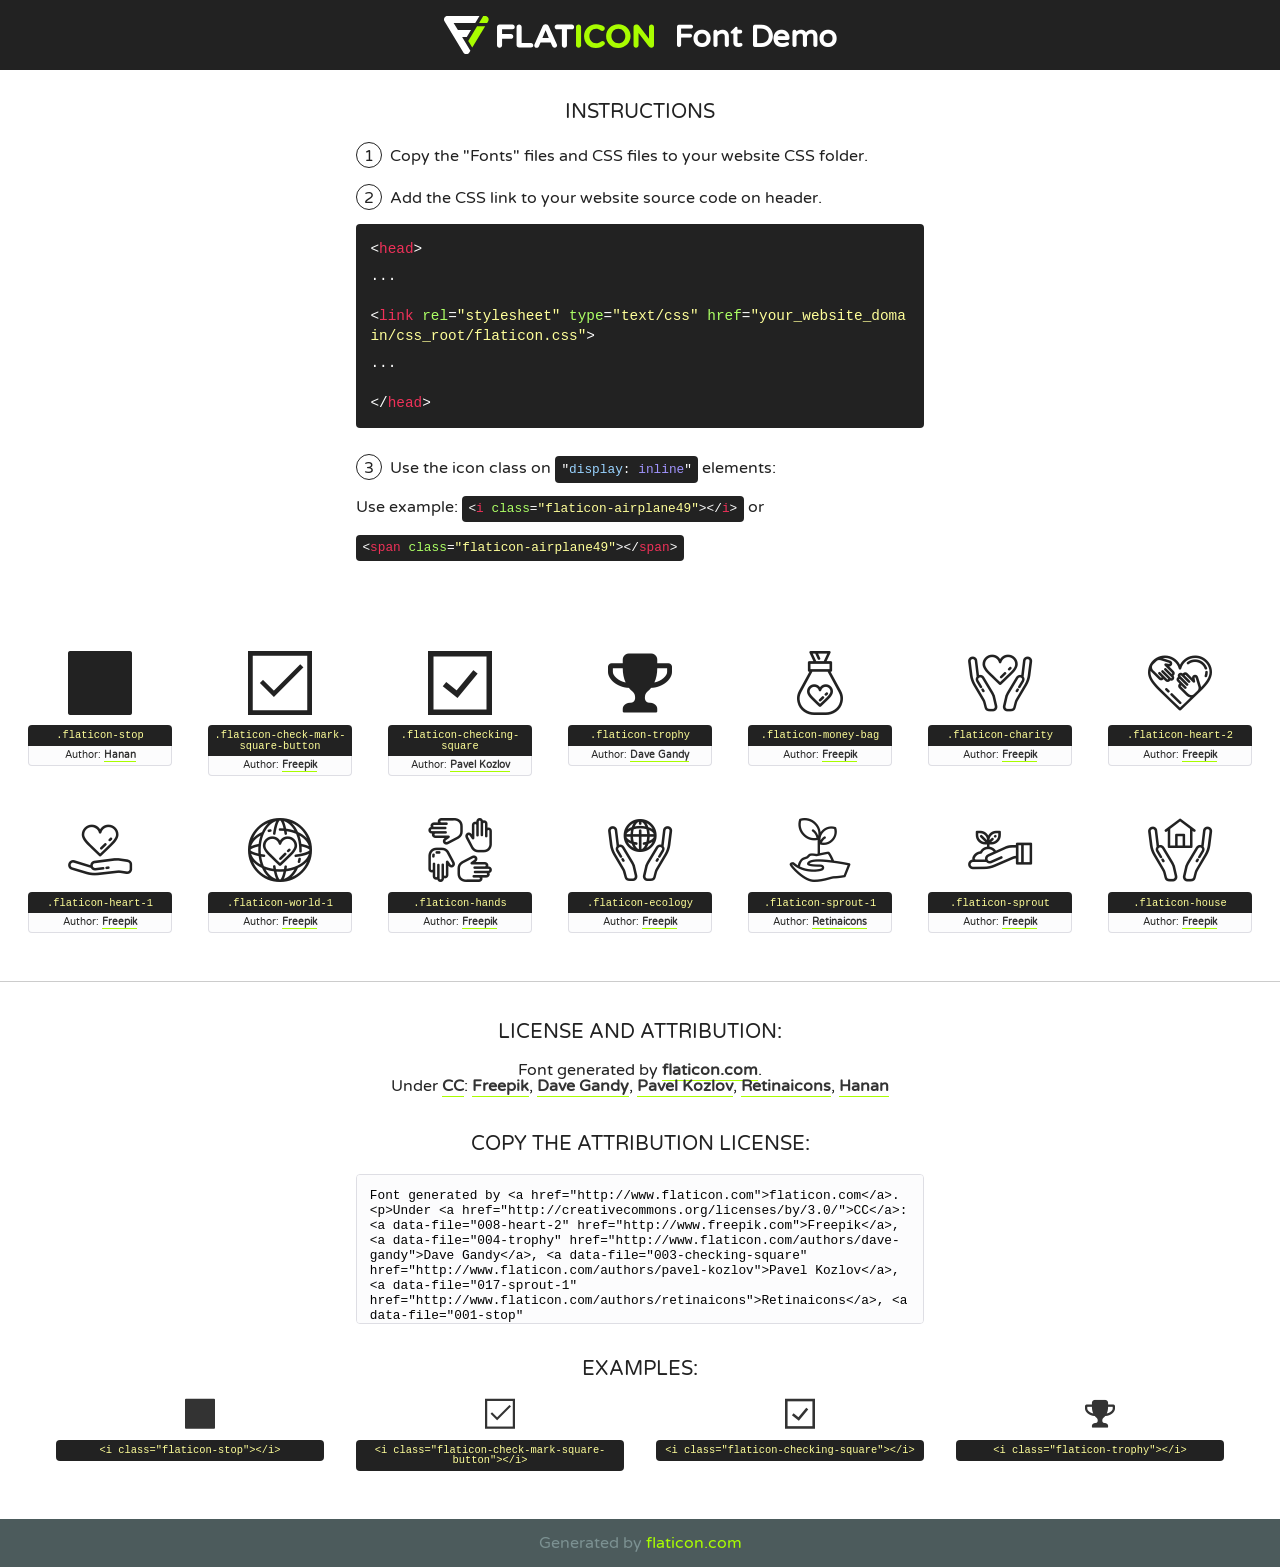
<file: fonts/flaticon.html>
<!DOCTYPE html>
<!--
  Flaticon icon font: Flaticon
  Creation date: 19/03/2017 19:18
-->
<html>
<!DOCTYPE html>
<html>

<head>
    <title>Flaticon WebFont</title>
    <link href="http://fonts.googleapis.com/css?family=Varela+Round" rel="stylesheet" type="text/css" />
    <link rel="stylesheet" type="text/css" href="flaticon.css">
    <meta charset="UTF-8">
    <style>
    html, body, div, span, applet, object, iframe,
    h1, h2, h3, h4, h5, h6, p, blockquote, pre,
    a, abbr, acronym, address, big, cite, code,
    del, dfn, em, img, ins, kbd, q, s, samp,
    small, strike, strong, sub, sup, tt, var,
    b, u, i, center,
    dl, dt, dd, ol, ul, li,
    fieldset, form, label, legend,
    table, caption, tbody, tfoot, thead, tr, th, td,
    article, aside, canvas, details, embed, 
    figure, figcaption, footer, header, hgroup, 
    menu, nav, output, ruby, section, summary,
    time, mark, audio, video {
        margin: 0;
        padding: 0;
        border: 0;
        font-size: 100%;
        font: inherit;
        vertical-align: baseline;
    }
    /* HTML5 display-role reset for older browsers */
    article, aside, details, figcaption, figure, 
    footer, header, hgroup, menu, nav, section {
        display: block;
    }
    body {
        line-height: 1;
    }
    ol, ul {
        list-style: none;
    }
    blockquote, q {
        quotes: none;
    }
    blockquote:before, blockquote:after,
    q:before, q:after {
        content: '';
        content: none;
    }
    table {
        border-collapse: collapse;
        border-spacing: 0;
    }
    body {
        font-family: 'Varela Round', Helvetica, Arial, sans-serif;
        font-size: 16px;
        color: #222;
    }
    a {
        color: #333;
        border-bottom: 1px solid #a9fd00;
        font-weight: bold;
        text-decoration: none;
    }
    * {
        -moz-box-sizing: border-box;
        -webkit-box-sizing: border-box;
        box-sizing: border-box;
        margin: 0;
        padding: 0;
    }
    [class^="flaticon-"]:before, [class*=" flaticon-"]:before, [class^="flaticon-"]:after, [class*=" flaticon-"]:after {
        font-family: Flaticon;
        font-size: 30px;
        font-style: normal;
        margin-left: 20px;
        color: #333;
    }
    .wrapper {
        max-width: 600px;
        margin: auto;
        padding: 0 1em;
    }
    .title {
        font-size: 1.25em;
        text-align: center;
        margin-bottom: 1em;
        text-transform: uppercase;
    }
    header {
        text-align: center;
        background-color: #222;
        color: #fff;
        padding: 1em;
    }
    header .logo {
        width: 210px;
        height: 38px;
        display: inline-block;
        vertical-align: middle;
        margin-right: 1em;
        border: none;
    }
    header strong {
        font-size: 1.95em;
        font-weight: bold;
        vertical-align: middle;
        margin-top: 5px;
        display: inline-block;
    }
    .demo {
        margin: 2em auto;
        line-height: 1.25em;
    }
    .demo ul li {
        margin-bottom: 1em;
    }
    .demo ul li .num {
        color: #222;
        border-radius: 20px;
        display: inline-block;
        width: 26px;
        padding: 3px;
        height: 26px;
        text-align: center;
        margin-right: 0.5em;
        border: 1px solid #222;
    }
    .demo ul li code {
        background-color: #222;
        border-radius: 4px;
        padding: 0.25em 0.5em;
        display: inline-block;
        color: #fff;
        font-family: Consolas,Monaco,Lucida Console,Liberation Mono,DejaVu Sans Mono,Bitstream Vera Sans Mono,Courier New, monospace;
        font-weight: lighter;
        margin-top: 1em;
        font-size: 0.8em;
        word-break: break-all;
    }
    .demo ul li code.big {
        padding: 1em;
        font-size: 0.9em;
    }
    .demo ul li code .red {
        color: #EF3159;
    }
    .demo ul li code .green {
        color: #ACFF65;
    }
    .demo ul li code .yellow {
        color: #FFFF99;
    }
    .demo ul li code .blue {
        color: #99D3FF;
    }
    .demo ul li code .purple {
        color: #A295FF;
    }
    .demo ul li code .dots {
        margin-top: 0.5em;
        display: block;
    }
    #glyphs {
        border-bottom: 1px solid #ccc;
        padding: 2em 0;
        text-align: center;
    }
    .glyph {
        display: inline-block;
        width: 9em;
        margin: 1em;
        text-align: center;
        vertical-align: top;
        background: #FFF;
    }
    .glyph .glyph-icon {
        padding: 10px;
        display: block;
        font-family:"Flaticon";
        font-size: 64px;
        line-height: 1;
    }
    .glyph .glyph-icon:before {
        font-size: 64px;
        color: #222;
        margin-left: 0;
    }
    .class-name {
        font-size: 0.65em;
        background-color: #222;
        color: #fff;
        border-radius: 4px 4px 0 0;
        padding: 0.5em;
        color: #FFFF99;
        font-family: Consolas,Monaco,Lucida Console,Liberation Mono,DejaVu Sans Mono,Bitstream Vera Sans Mono,Courier New, monospace;
    }
    .author-name {
        font-size: 0.6em;
        background-color: #fcfcfd;
        border: 1px solid #DEDEE4;
        border-top: 0;
        border-radius: 0 0 4px 4px;
        padding: 0.5em;
    }
    .class-name:last-child {
        font-size: 10px;
        color:#888;
    }
    .class-name:last-child a {
        font-size: 10px;
        color:#555;
    }
    .class-name:last-child a:hover {
        color:#a9fd00;
    }
    .glyph > input {
        display: block;
        width: 100px;
        margin: 5px auto;
        text-align: center;
        font-size: 12px;
        cursor: text;
    }
    .glyph > input.icon-input {
        font-family:"Flaticon";
        font-size: 16px;
        margin-bottom: 10px;
    }
    .attribution .title {
        margin-top: 2em;
    }
    .attribution textarea {
        background-color: #fcfcfd;
        padding: 1em;
        border: none;
        box-shadow: none;
        border: 1px solid #DEDEE4;
        border-radius: 4px;
        resize: none;
        width: 100%;
        height: 150px;
        font-size: 0.8em;
        font-family: Consolas,Monaco,Lucida Console,Liberation Mono,DejaVu Sans Mono,Bitstream Vera Sans Mono,Courier New, monospace;
        -webkit-appearance: none;
    }
    .iconsuse {
        margin: 2em auto;
        text-align: center;
        max-width: 1200px;
    }
    .iconsuse:after {
        content: '';
        display: table;
        clear: both;
    }
    .iconsuse .image {
        float: left;
        width: 25%;
        padding: 0 1em;
    }
    .iconsuse .image p {
        margin-bottom: 1em;
    }
    .iconsuse .image span {
        display: block;
        font-size: 0.65em;
        background-color: #222;
        color: #fff;
        border-radius: 4px;
        padding: 0.5em;
        color: #FFFF99;
        margin-top: 1em;
        font-family: Consolas,Monaco,Lucida Console,Liberation Mono,DejaVu Sans Mono,Bitstream Vera Sans Mono,Courier New, monospace;
    }
    #footer {
        text-align: center;
        background-color: #4C5B5C;
        color: #7c9192;
        padding: 1em;
    }
    #footer a {
        border: none;
        color: #a9fd00;
        font-weight: normal;
    }
    @media (max-width: 960px) {
        .iconsuse .image {
            width: 50%;
        }
    }
    @media (max-width: 560px) {
        .iconsuse .image {
            width: 100%;
        }
    }
    </style>
</head>

<body class="characters-off">

    <header>
        <a href="http://www.flaticon.com" target="_blank" class="logo">
            <svg version="1.1" xmlns="http://www.w3.org/2000/svg" xmlns:xlink="http://www.w3.org/1999/xlink" xmlns:a="http://ns.adobe.com/AdobeSVGViewerExtensions/3.0/" viewBox="0 0 560.875 102.036" enable-background="new 0 0 560.875 102.036" xml:space="preserve">
                <defs>
                </defs>
                <g>
                    <g class="letters">
                        <path fill="#ffffff" d="M141.596,29.675c0-3.777,2.985-6.767,6.764-6.767h34.438c3.426,0,6.15,2.728,6.15,6.15
                        c0,3.43-2.724,6.149-6.15,6.149h-27.674v13.091h23.719c3.429,0,6.151,2.724,6.151,6.15c0,3.43-2.723,6.149-6.151,6.149h-23.719
                        v17.574c0,3.773-2.986,6.761-6.764,6.761c-3.779,0-6.764-2.989-6.764-6.761V29.675z"></path>
                        <path fill="#ffffff" d="M193.844,29.149c0-3.781,2.985-6.767,6.764-6.767c3.776,0,6.763,2.985,6.763,6.767v42.957h25.039
                        c3.426,0,6.149,2.726,6.149,6.153c0,3.425-2.723,6.15-6.149,6.15h-31.802c-3.779,0-6.764-2.986-6.764-6.768V29.149z"></path>
                        <path fill="#ffffff" d="M241.891,75.71l21.438-48.407c1.492-3.341,4.215-5.357,7.906-5.357h0.792
                        c3.686,0,6.323,2.017,7.815,5.357l21.439,48.407c0.436,0.967,0.701,1.845,0.701,2.723c0,3.602-2.809,6.501-6.414,6.501
                        c-3.161,0-5.269-1.845-6.499-4.655l-4.132-9.661h-27.059l-4.301,10.102c-1.144,2.631-3.426,4.214-6.237,4.214
                        c-3.517,0-6.24-2.81-6.24-6.325C241.1,77.64,241.451,76.677,241.891,75.71z M279.932,58.666l-8.521-20.297l-8.526,20.297H279.932
                        z"></path>
                        <path fill="#ffffff" d="M314.864,35.387H301.86c-3.429,0-6.239-2.813-6.239-6.238c0-3.429,2.811-6.24,6.239-6.24h39.533
                        c3.426,0,6.237,2.811,6.237,6.24c0,3.425-2.811,6.238-6.237,6.238h-13.001v42.785c0,3.773-2.99,6.761-6.764,6.761
                        c-3.779,0-6.764-2.989-6.764-6.761V35.387z"></path>
                        <path fill="#A9FD00" d="M352.615,29.149c0-3.781,2.985-6.767,6.767-6.767c3.774,0,6.761,2.985,6.761,6.767v49.024
                        c0,3.773-2.987,6.761-6.761,6.761c-3.781,0-6.767-2.989-6.767-6.761V29.149z"></path>
                        <path fill="#A9FD00" d="M374.132,53.836v-0.179c0-17.481,13.178-31.801,32.065-31.801c9.22,0,15.459,2.458,20.557,6.238
                        c1.402,1.054,2.637,2.985,2.637,5.357c0,3.692-2.985,6.59-6.681,6.59c-1.845,0-3.071-0.702-4.044-1.319
                        c-3.776-2.813-7.729-4.393-12.562-4.393c-10.364,0-17.831,8.611-17.831,19.154v0.173c0,10.542,7.291,19.329,17.831,19.329
                        c5.715,0,9.492-1.756,13.359-4.834c1.049-0.874,2.458-1.491,4.039-1.491c3.429,0,6.325,2.813,6.325,6.236
                        c0,2.106-1.056,3.78-2.282,4.834c-5.539,4.834-12.036,7.733-21.878,7.733C387.572,85.464,374.132,71.493,374.132,53.836z"></path>
                        <path fill="#A9FD00" d="M433.009,53.836v-0.179c0-17.481,13.79-31.801,32.766-31.801c18.981,0,32.592,14.143,32.592,31.628v0.173
                        c0,17.483-13.785,31.807-32.769,31.807C446.625,85.464,433.009,71.32,433.009,53.836z M484.224,53.836v-0.179
                        c0-10.539-7.725-19.326-18.626-19.326c-10.893,0-18.449,8.611-18.449,19.154v0.173c0,10.542,7.73,19.329,18.626,19.329
                        C476.676,72.986,484.224,64.378,484.224,53.836z"></path>
                        <path fill="#A9FD00" d="M506.233,29.321c0-3.774,2.99-6.763,6.767-6.763h1.401c3.252,0,5.183,1.583,7.029,3.953l26.093,34.265
                        V29.059c0-3.692,2.99-6.677,6.681-6.677c3.683,0,6.671,2.985,6.671,6.677v48.934c0,3.78-2.987,6.765-6.764,6.765h-0.436
                        c-3.257,0-5.188-1.581-7.034-3.953l-27.056-35.492v32.944c0,3.687-2.985,6.676-6.678,6.676c-3.683,0-6.673-2.989-6.673-6.676
                        V29.321z"></path>
                    </g>
                    <g class="insignia">
                        <path fill="#ffffff" d="M48.372,56.137h12.517l11.156-18.537H37.186L25.688,18.539h57.825L94.668,0H9.271
                        C5.925,0,2.842,1.801,1.198,4.716c-1.644,2.907-1.593,6.482,0.134,9.343l50.38,83.501c1.678,2.781,4.689,4.476,7.938,4.476
                        c3.246,0,6.257-1.695,7.935-4.476l2.898-4.804L48.372,56.137z"></path>
                        <g class="i">
                            <path fill="#A9FD00" d="M93.575,18.539h0.031v0.004l21.652,0.004l2.705-4.488c1.727-2.861,1.778-6.436,0.133-9.343
                            C116.454,1.801,113.371,0,110.026,0h-5.294L93.575,18.539z"></path>
                            <polygon fill="#A9FD00" points="88.291,27.356 64.725,66.486 75.519,84.404 109.942,27.356"></polygon>
                        </g>
                    </g>
                </g>
            </svg>
        </a>
        <strong>Font Demo</strong>
    </header>


    <section class="demo wrapper">

        <p class="title">Instructions</p>

        <ul>
            <li>
                <span class="num">1</span>Copy the "Fonts" files and CSS files to your website CSS folder.
            </li>
            <li>
                <span class="num">2</span>Add the CSS link to your website source code on header.
                <code class="big">
                    &lt;<span class="red">head</span>&gt;
                    <br/><span class="dots">...</span>
                    <br/>&lt;<span class="red">link</span> <span class="green">rel</span>=<span class="yellow">"stylesheet"</span> <span class="green">type</span>=<span class="yellow">"text/css"</span> <span class="green">href</span>=<span class="yellow">"your_website_domain/css_root/flaticon.css"</span>&gt;
                    <br/><span class="dots">...</span>
                    <br/>&lt;/<span class="red">head</span>&gt;
                </code>
            </li>

            <li>
                <p>
                    <span class="num">3</span>Use the icon class on <code>"<span class="blue">display</span>:<span class="purple"> inline</span>"</code> elements:
                    <br />
                    Use example: <code>&lt;<span class="red">i</span> <span class="green">class</span>=<span class="yellow">&quot;flaticon-airplane49&quot;</span>&gt;&lt;/<span class="red">i</span>&gt;</code> or <code>&lt;<span class="red">span</span> <span class="green">class</span>=<span class="yellow">&quot;flaticon-airplane49&quot;</span>&gt;&lt;/<span class="red">span</span>&gt;</code>
            </li>
        </ul>

    </section>




   <section id="glyphs">          
    
      
        <div class="glyph"><div class="glyph-icon flaticon-stop"></div>
            <div class="class-name">.flaticon-stop</div>
            <div class="author-name">Author: <a data-file="001-stop" href="http://www.flaticon.com/authors/hanan">Hanan</a> </div> 
        </div>        
        
        <div class="glyph"><div class="glyph-icon flaticon-check-mark-square-button"></div>
            <div class="class-name">.flaticon-check-mark-square-button</div>
            <div class="author-name">Author: <a data-file="002-check-mark-square-button" href="http://www.freepik.com">Freepik</a> </div> 
        </div>        
        
        <div class="glyph"><div class="glyph-icon flaticon-checking-square"></div>
            <div class="class-name">.flaticon-checking-square</div>
            <div class="author-name">Author: <a data-file="003-checking-square" href="http://www.flaticon.com/authors/pavel-kozlov">Pavel Kozlov</a> </div> 
        </div>        
        
        <div class="glyph"><div class="glyph-icon flaticon-trophy"></div>
            <div class="class-name">.flaticon-trophy</div>
            <div class="author-name">Author: <a data-file="004-trophy" href="http://www.flaticon.com/authors/dave-gandy">Dave Gandy</a> </div> 
        </div>        
        
        <div class="glyph"><div class="glyph-icon flaticon-money-bag"></div>
            <div class="class-name">.flaticon-money-bag</div>
            <div class="author-name">Author: <a data-file="005-money-bag" href="http://www.freepik.com">Freepik</a> </div> 
        </div>        
        
        <div class="glyph"><div class="glyph-icon flaticon-charity"></div>
            <div class="class-name">.flaticon-charity</div>
            <div class="author-name">Author: <a data-file="007-charity" href="http://www.freepik.com">Freepik</a> </div> 
        </div>        
        
        <div class="glyph"><div class="glyph-icon flaticon-heart-2"></div>
            <div class="class-name">.flaticon-heart-2</div>
            <div class="author-name">Author: <a data-file="008-heart-2" href="http://www.freepik.com">Freepik</a> </div> 
        </div>        
        
        <div class="glyph"><div class="glyph-icon flaticon-heart-1"></div>
            <div class="class-name">.flaticon-heart-1</div>
            <div class="author-name">Author: <a data-file="009-heart-1" href="http://www.freepik.com">Freepik</a> </div> 
        </div>        
        
        <div class="glyph"><div class="glyph-icon flaticon-world-1"></div>
            <div class="class-name">.flaticon-world-1</div>
            <div class="author-name">Author: <a data-file="010-world-1" href="http://www.freepik.com">Freepik</a> </div> 
        </div>        
        
        <div class="glyph"><div class="glyph-icon flaticon-hands"></div>
            <div class="class-name">.flaticon-hands</div>
            <div class="author-name">Author: <a data-file="015-hands" href="http://www.freepik.com">Freepik</a> </div> 
        </div>        
        
        <div class="glyph"><div class="glyph-icon flaticon-ecology"></div>
            <div class="class-name">.flaticon-ecology</div>
            <div class="author-name">Author: <a data-file="016-ecology" href="http://www.freepik.com">Freepik</a> </div> 
        </div>        
        
        <div class="glyph"><div class="glyph-icon flaticon-sprout-1"></div>
            <div class="class-name">.flaticon-sprout-1</div>
            <div class="author-name">Author: <a data-file="017-sprout-1" href="http://www.flaticon.com/authors/retinaicons">Retinaicons</a> </div> 
        </div>        
        
        <div class="glyph"><div class="glyph-icon flaticon-sprout"></div>
            <div class="class-name">.flaticon-sprout</div>
            <div class="author-name">Author: <a data-file="018-sprout" href="http://www.freepik.com">Freepik</a> </div> 
        </div>        
        
        <div class="glyph"><div class="glyph-icon flaticon-house"></div>
            <div class="class-name">.flaticon-house</div>
            <div class="author-name">Author: <a data-file="019-house" href="http://www.freepik.com">Freepik</a> </div> 
        </div>        
        

    </section>



    <section class="attribution wrapper"   style="text-align:center;">

      <div class="title">License and attribution:</div><div class="attrDiv">Font generated by <a href="http://www.flaticon.com">flaticon.com</a>. <div><p>Under <a href="http://creativecommons.org/licenses/by/3.0/">CC</a>: <a data-file="008-heart-2" href="http://www.freepik.com">Freepik</a>, <a data-file="004-trophy" href="http://www.flaticon.com/authors/dave-gandy">Dave Gandy</a>, <a data-file="003-checking-square" href="http://www.flaticon.com/authors/pavel-kozlov">Pavel Kozlov</a>, <a data-file="017-sprout-1" href="http://www.flaticon.com/authors/retinaicons">Retinaicons</a>, <a data-file="001-stop" href="http://www.flaticon.com/authors/hanan">Hanan</a></p>  </div>
      </div>
      <div class="title">Copy the Attribution License:</div>

    <textarea onclick="this.focus();this.select();">Font generated by &lt;a href=&quot;http://www.flaticon.com&quot;&gt;flaticon.com&lt;/a&gt;. <p>Under <a href="http://creativecommons.org/licenses/by/3.0/">CC</a>: <a data-file="008-heart-2" href="http://www.freepik.com">Freepik</a>, <a data-file="004-trophy" href="http://www.flaticon.com/authors/dave-gandy">Dave Gandy</a>, <a data-file="003-checking-square" href="http://www.flaticon.com/authors/pavel-kozlov">Pavel Kozlov</a>, <a data-file="017-sprout-1" href="http://www.flaticon.com/authors/retinaicons">Retinaicons</a>, <a data-file="001-stop" href="http://www.flaticon.com/authors/hanan">Hanan</a></p>  
     </textarea>

    </section>

    <section class="iconsuse">

          <div class="title">Examples:</div>            
             
            <div class="image">
                <p>
                    <i class="glyph-icon flaticon-stop"></i> 
                    <span>&lt;i class=&quot;flaticon-stop&quot;&gt;&lt;/i&gt;</span>
                </p>
            </div>
            
            <div class="image">
                <p>
                    <i class="glyph-icon flaticon-check-mark-square-button"></i> 
                    <span>&lt;i class=&quot;flaticon-check-mark-square-button&quot;&gt;&lt;/i&gt;</span>
                </p>
            </div>
            
            <div class="image">
                <p>
                    <i class="glyph-icon flaticon-checking-square"></i> 
                    <span>&lt;i class=&quot;flaticon-checking-square&quot;&gt;&lt;/i&gt;</span>
                </p>
            </div>
            
            <div class="image">
                <p>
                    <i class="glyph-icon flaticon-trophy"></i> 
                    <span>&lt;i class=&quot;flaticon-trophy&quot;&gt;&lt;/i&gt;</span>
                </p>
            </div>
                       
        </div>
                            
    </section>

<div id="footer">
    <div>Generated by <a href="http://www.flaticon.com">flaticon.com</a>
    </div>
</div>



</body>
</html>
</file>
<file: css/style.css>
/***************************************************************************************************************
||||||||||||||||||||||||||||       MASTER STYLESHEET FOR The CHARITY SYMPATHY      ||||||||||||||||||||||||||||||||
****************************************************************************************************************
||||||||||||||||||||||||||||              TABLE OF CONTENT                  ||||||||||||||||||||||||||||||||||||
****************************************************************************************************************
****************************************************************************************************************

1. Imported styles
2. Global styles
3. Header styles
4. Mainmenu style
5. Rev Slider Wrapper style
6. urgent cause styles
7. Progress Levels Style
8. page-banner style
9. why-choose styles
10. default-blog styles 
11. large blog
12. side-bar-blog
13. client Section style
14. about Section style
15. google map Section
16. contact Section
17. Shop Single area  style
18. awards Section
19. two-column style
20. contact_details
21. our-missions
22. recent-causes
23. Parallax Style One
24. upcoming-event style
25. our-team style
26. our-features
27. news-update
28. Main Footer
29. features style
30. reviews style
31. our-gallery
32. our-shop
33. error page
34. video-image-box
35. fact-counter
36. our-history
37. single-cause
38. all-event

****************************************************************************************************************
||||||||||||||||||||||||||||            End TABLE OF CONTENT                ||||||||||||||||||||||||||||||||||||
****************************************************************************************************************/

/*
============================================
   1. Imported styles
============================================ 
*/


@import url('https://fonts.googleapis.com/css?family=Montserrat:300,300i,400,400i,500,500i,600,600i,700,700i,800');
@import url('https://fonts.googleapis.com/css?family=Open+Sans:300,300i,400,400i,600,600i,700,700i,800,800i');

@import url(../css/bootstrap.min.css);
@import url(../css/bootstrap-select.min.css);
@import url(../css/jquery.bootstrap-touchspin.css);

@import url(../css/font-awesome.css);
@import url(../css/flaticon.css);
@import url(../css/icomoon.css);

@import url(../css/settings.css);
@import url(../css/layers.css);
@import url(../css/navigation.css);

@import url(../css/owl.carousel.css);
@import url(../css/jquery.bxslider.css);
@import url(../css/flexslider.css);

@import url(../css/jquery-ui.css);
@import url(../css/jquery.fancybox.css);
@import url(../css/polyglot-language-switcher.css);

@import url(../css/animate.min.css);
@import url(../css/nouislider.css);
@import url(../css/nouislider.pips.css);
@import url(../css/magnific-popup.css);
@import url(../css/imagehover.min.css);
@import url(../css/hover.css);


/* 
============================================
   2. Global styles
============================================ 
*/

body {
  font-family: 'Open Sans', sans-serif;
  color: #555555;
  font-size: 15px;
}

h1,h2,h3,h4,h5,h6,p,ul { margin:0;padding: 0;}
h1,h2,h3,h4,h5 {
  font-family: 'Montserrat', sans-serif;
} 

ul {list-style-type: none;}

p {font-size: 15px;color: #555555;line-height: 1.5em;font-weight: 400;font-family: 'Open Sans', sans-serif;}
a {text-decoration: none;display: inline-block;outline: none;}
a:hover,a:focus,a:visited {text-decoration: none; outline: none;}

img {max-width: 100%;display: inline-block;}

button {border:none; outline:none; box-shadow: none; display: block; padding: 0; background: transparent;}
input,textarea {font-family: 'Open Sans', sans-serif;display: block; font-size: 16px; line-height: 28px; outline: none; box-shadow: none;transition: all 0.3s ease-in-out;}


.boxed_wrapper {
    width: 100%;
    background: #fff;
    overflow-x: hidden;
}

.clear_fix { clear:both;}
.clear_fix:after {
  display: table;
  content: '';
  clear: both;
}
.list_inline li {
  display: inline-block;
}
.social li {
  display: inline-block;
  font-size: 14px;
  padding: 0 10px;
}
.social li a {
  color: #fff;
  transition: .5s ease-in-out;
  font-size: 14px;
}
.default_link {
  font-size: 14px;
  text-transform: uppercase;
  font-family: "Montserrat", sans-serif;
  color: #ff2e3d;
  font-weight: 600;
}
.default_link:hover {
  color: #ff2e3d;
}
.default_link i {
  margin-left: 3px;
  font-weight: 700;
  font-size: 18px;
  position: relative;
  top: 1px;
}
.default-overlay-outer{
  position:absolute;
  display:block;
  left:0px;
  top:0px;
  width:100%;
  height:100%;
  padding:10px;
  transition:all 700ms ease;
  -webkit-transition:all 700ms ease;
  -ms-transition:all 700ms ease;
  -o-transition:all 700ms ease;
  -moz-transition:all 700ms ease;
}
.default-overlay-outer .inner{
  position:absolute;
  left:0px;
  top:0px;
  width:100%;
  height:100%;
  display:table;
  vertical-align:middle;
  text-align:center;
}
.default-overlay-outer .inner .content-layer{
  position:relative;
  display:table-cell;
  vertical-align:middle;
  color:#ffffff;
}

.rating {
    font-size: 14px;
    color: #ff2e3d;
}
::-webkit-scrollbar {
    width: 5px;
}
::-webkit-scrollbar-track {
    -webkit-box-shadow: inset 0 0 6px #292121;
    background: #292121;
}

::-webkit-scrollbar-thumb {
    background: rgba(255,255,255,0.75);
    -webkit-box-shadow: inset 0 0 6px rgba(255,255,255,0.75);
}
::-webkit-scrollbar-thumb:window-inactive {
    background: rgba(255,255,255,0.75);
}

.uppercase {
  text-transform: uppercase;
}
.padd-80 {
  padding-top: 80px;
}
.tran3s {
  transition: all 0.3s ease-in-out;
}
.center {
  text-align: center;
}
.right {
  text-align: right;
}

.row-5 {
  margin: 0 -5px;
}
.row-10 {
  margin: 0 -10px;
}

.thm-color {
  color: #ff2e3d;
}

.bold {
  font-weight: 700;
}
.s-bold {
  font-weight: 600;
}
.m-bold {
  font-weight: 600;
}

.float_left {
    float: left;
}
.float_right {
    float: right;
}

.border-bottom {
  border-bottom: 1px solid #f7f7f7;
}

@media (min-width: 1200px) {
  .container {
    padding: 0;
  }
}
.thm-btn {
  position: relative;
  background: #ff2e3d;
  font-size: 11px;
  line-height: 34px;
  font-weight: 600;
  border-radius: 18px;
  color: #ffffff;
  border: 2px solid #ff2e3d;
  text-transform: uppercase;
  font-family: 'Montserrat', sans-serif;
  display: inline-block;
  padding: 0 22px;
  transition: all .5s cubic-bezier(0.4, 0, 1, 1);
}
.thm-btn:hover {
  background: transparent;
  color: #ff2e3d;
  transition: all .5s cubic-bezier(0.4, 0, 1, 1);
}
.thm-btn.style-2 {
  background: transparent;
  border: 2px solid #e1e1e1;
  color: #ff2e3d;
}
.thm-btn.style-2:hover {
  border-color: #ff2e3d;
  background: #ff2e3d;
  color: #fff;
}
.thm-btn.style-3{
  background: none;
    border: none;
    color: #ff2e3d;
    border-radius: 0px;
  padding:0px;
}

.anim-3 {
  transition: all 0.3s ease;
}
.anim-5 {
  transition: all 0.5s ease;
}
.section-title {
  position: relative;
  margin-bottom: 20px;
}
.section-title h5{
  text-transform: uppercase;
  font-size: 14px;
  color: #555555;
  margin-bottom: 12px;
}
.section-title h1 {
  position: relative;
  text-transform: uppercase;
  font-size:40px;
  color: #282828;
  font-weight:700;
  margin-bottom: 40px;
}
.section-title h1:after {
    position: absolute;
    content: "";
    left: 50%;
    margin-left: -15px;
    bottom: -37px;
    width: 30px;
    height: 100%;
    background: url(../images/resources/noksha.png) center left no-repeat;
}
.section-title span{
  color:#ff2e3d;
}
.section-title p{
  max-width:560px;
  margin:0 auto;
}

.section-title h3 {
  position: relative;
  font-size: 24px;
  text-transform: capitalize;
}
.section-title h4 {
  position: relative;
  font-size: 20px;
  text-transform: capitalize;
}

.inner-title {
  position: relative;
  padding-bottom: 15px;
  margin-bottom: 30px;
}

.inner-title:before {
    content: "";
    position: absolute;
    top: 38px;
    left: 0;
    width: 100%;
    height: 1px;
    background: #eaeaea;
}

.inner-title:after {
    content: "";
    position: absolute;
    top: 38px;
    left: 0;
    width: 50px;
    height: 1px;
    background: #ff2e3d;
}
.inner-title h4 {
  font-size: 20px;
}

.scroll-top {
    width: 60px;
    height: 60px;
    position: fixed;
    border-radius: 50%;
    bottom: 30px;
    right: 30px;
    z-index: 99;
    display: none;
    color: #ff2e3d;
    background: #10252e;
    text-align: center;
    border: 2px solid #19333e;
}
.scroll-top span:before {
  font-size: 27px;
}
.scroll-top:after {
  position: absolute;
  z-index: -1;
  content: '';
  top: 100%;
  left: 5%;
  height: 10px;
  width: 90%;
  opacity: 1;
  background: radial-gradient(ellipse at center, rgba(0, 0, 0, 0.25) 0%, rgba(0, 0, 0, 0) 80%);
}

.preloader{ position:fixed; left:0px; top:0px; width:100%; height:100%;
 z-index:999999; background-color:#ffffff; background-position:center center;
  background-repeat:no-repeat; background-image:url(../images/icons/preloader.gif);}

/* 
==========================================================
  3. header-style
========================================================== 
*/

.top-bar {
  position: relative;
  background: #fff;
  position: relative;
  z-index: 9;
  padding-top: 15px;
}

.top-bar .column {
  width: 33.33333333%;
  float: left;
  margin-bottom: 19px;
}

/*============ top bar text ========*/
.top-bar .top-bar-text {
  display: inline-block;
}
.top-bar .top-bar-text li {
    color: #272727;
    font-size: 11px;
    font-weight: 400;
    margin-right: 20px;
    display: inline-block;
    position: relative;
    font-family: 'Open Sans', sans-serif;
}
.top-bar .top-bar-text li i {
  color: #ff2e3d;
  margin-right: 12px;
    font-size: 14px;
    position: relative;
    top: 1px;
}

/*============ social icon ========*/
.top-bar .social{
  text-align: center;
  width: 50%;
  display: inline-block;
}
.top-bar .social li a{
  color: #272727;
  font-size:12px;

 
}
.top-bar .social li a:hover {
  color: #ff2e3d;
  transition: .5s ease-in-out;
}

.top-bar .social li:last-child {
  padding-right: 0px;
}
.top-bar .social,
.top-bar .link {
  display: inline-block;

}
/*============ login info ========*/
.top-bar .login-info li {
    display: inline-block;
}
.top-bar .login-info li a {
    color: #272727;
    font-size: 11px;
    font-weight: 400;
    margin-right: 20px;
    display: inline-block;
    position: relative;
    font-family: 'Open Sans', sans-serif;
}

.top-bar .login-info li i {
  color: #ff2e3d;
  margin-right: 12px;
    font-size: 14px;
    position: relative;
    top: 1px;
}

/*logo*/

.main-logo {
  margin: 30px 0  30px;
}
.theme_menu .container {
    position: relative;
}
/*
===================================================
    4. Mainmenu style
===================================================
*/

.theme_menu {
    box-shadow: 0 2px 5px 0 rgba(0, 0, 0, 0.16), 0 2px 10px 0 rgba(0, 0, 0, 0.12);
    position: relative;
    z-index: 2;
    background: rgba(0, 0, 0, 0.17);
}

.mainmenu-area {
  background: #fff;
}

.main-menu {
  position: relative;
}

.navbar-collapse {
  padding: 0px
}

.navigation {
  position: relative;
  font-family: 'Montserrat', sans-serif;
}
.navigation li {
  display: inline-block;
}

.navigation > li.active > a {
  color: #ff2e3d;
}
.navigation > li > a {
  color: #ffffff;
  display: block;
  font-size: 10px;
  font-weight: 600;
  line-height: 50px;
  padding: 30px 0px;
  margin: 0 20px;
  position: relative;
  text-transform: uppercase;
  transition: all 500ms ease 0s;
}

.navigation > li:first-child > a {
  margin-left: 0px;
}
.navigation li > ul > li > a {
  color: #203364;
  display: block;
  font-size: 14px;
  font-weight: 600;
  line-height: 30px;
  padding: 20px 0px;
  margin: 0 20px;
  position: relative;
  text-transform: uppercase;
  transition: all 500ms ease 0s;
}


.navigation li:last-child a {
  margin-right: 0px;
}
.navigation > li:hover > a {
  color: #ff2e3d;
}

.navigation > li > ul {
  position: absolute;
  left: 0px;
  top: 100%;
  background: #333;
  width: 230px;
  padding: 12px 0px;
  border-left: 3px solid #ff2e3d;
  z-index: 999;
  display: none;
}

.navigation > li > ul > li {
  position: relative;
  display: block;
}

.navigation > li > ul > li > a {
  color: #ffffff;
  display: block;
  font-size: 14px;
  font-weight: 400;
  line-height: 20px;
  padding: 10px 20px;
  margin: 0;
  text-transform: capitalize;
  transition: all 500ms ease 0s;
}

.navigation > li > ul > li:hover > a {
  color: #ff2e3d;
}

/*========= third-menu ===============*/

.navigation > li > ul > li.third-menu ul {
  position: absolute;
  left: 230px;
  top: 0px;
  background: #333;
  width: 200px;
  border-top: 2px solid #fff;
  padding: 12px 0px;
  z-index: 999;
  display: none;
}
.navigation > li > ul > li.third-menu {
  position: relative;
}
.navigation > li > ul > li.third-menu ul a {
  color: #ffffff;
  display: block;
  font-size: 14px;
  font-weight: 400;
  line-height: 20px;
  padding: 12px 20px;
  margin: 0;
  text-transform: capitalize;
  transition: all 500ms ease 0s;
}
.navigation > li > ul > li.third-menu ul a:hover {
  color: #fdc716;
}
.navigation > li > ul > li.third-menu:after {
  position: absolute;
  content: "\f0de";
  font-family: FontAwesome;
  color: #fff;
  font-size: 20px;
  line-height: 40px;
  right: 14px;
  transform: rotate(90deg);
  top: 3px;
}

/*========= mobile-menu ==============*/

.mobile-menu .dropdown-btn {
  position: absolute;
  right: 0;
  top: 0;
  width: 50px;
  height: 42px;
  border-left: 1px solid rgba(255, 255, 255, 0.39);
  cursor: pointer;
  display: block;
  z-index: 5;
}
.mobile-menu .dropdown-btn:after {
  position: absolute;
  content: "\f107";
  font-family: FontAwesome;
  color: #fff;
  font-size: 20px;
  line-height: 40px;
  text-align: center;
  width: 100%;
}
.mobile-menu,
.mobile-menu > li > ul,
.mobile-menu > li > ul > li > ul{
  background: #333;
}

.mobile-menu > li > ul,
.mobile-menu > li > ul > li > ul{
  display: none;
}

.mobile-menu > li > a,
.mobile-menu > li > ul > li > a,
.mobile-menu > li > ul > li > ul > li > a{
  padding:10px 20px;
  line-height:22px;
  color:#ffffff;
  display: block;
  text-transform: uppercase;
  font-weight: 600;
  font-family: "Montserrat", sans-serif;
  font-size: 14px;
  border-top: 1px solid rgba(255, 255, 255, 0.39);
} 

.theme_menu.stricky-fixed .main-logo {
    margin: 20px 0;
}

.theme_menu.stricky-fixed .navigation > li > a {
  padding: 20px 0px;
}

.theme_menu.stricky-fixed .nav_side_content {
    margin-top: 32px;
}

.theme_menu.stricky-fixed .nav_side_content .search_option form {
  top: 58px;
}

.theme_menu .right-column {
    position: absolute;
    right: 0;
    width: 50px;
}

.nav_side_content {
  margin-top: 44px;
  position: relative;
  right: 0;
}
.nav_side_content .cart_select>button {
  font-size: 14px;
  text-transform: uppercase;
  position: relative;
  margin-right: 23px;
  color:#272727;
}
.nav_side_content .cart_select>button span {
  font-weight: normal;
  padding: 0 0px;
  border-radius: 50%;
  position: absolute;
  top: 0;
  right: -20px;
  color: #ff2e3d;
}
.nav_side_content .cart_select>button i {
  font-size: 18px;
  margin-left:5px;
}
.nav_side_content .cart_select,
.nav_side_content .search_option {
  display: inline-block;
  vertical-align: middle;
}
.nav_side_content .search_option>button {
  height: 26px;
  font-size: 15px;
  color: #fff;
  border-left: 1px solid #828d92;
  padding-left: 35px;
}

.nav_side_content .search_option form {
    height: 50px;
    width: 280px;
    padding: 5px;
    border-radius: 4px;
    margin: 0;
    left: auto;
    right: 0;
    border-color: #ff2e3d;
    top: 70px;
}
.nav_side_content .search_option form input {
    font-family: 'Montserrat', sans-serif;
    font-weight: normal;
    width: 100%;
    height: 100%;
    background: transparent;
    color: #9e9e9e;
    border: 1px solid rgba(51, 51, 51, 0.16);
    padding: 0 47px 0 10px;
    font-size: 15px;
    border-radius: 3px;
    box-shadow: inset 0 0 11px 2px rgba(119, 119, 119, 0.25);
}
.nav_side_content .search_option form button {
  display: block;
  width:40px;
  line-height: 40px;
  text-align: center;
  position: absolute;
  top:5px;
  right:5px;
  color:#ff2e3d;
}
.nav_side_content .cart_select {
  border-left: 1px solid #ececec;
  padding-left: 5px;
}

.theme_menu .link_btn {
  margin-top: 24px;
}

/* Mainmenu fixed style */
@keyframes menu_sticky {
  0%   {margin-top:-100px;}
  50%  {margin-top: -90px;}
  100% {margin-top: 0;}
}
.theme_menu.stricky-fixed {
  margin: 0;
  position: fixed;
  background: #252525;
  top:0;
  left:0;
  width: 100%;
  z-index: 99999;
  animation-name: menu_sticky;
  animation-duration: 0.60s;
  animation-timing-function: ease-out;
}

/*** 
=============================================
    5.Rev Slider Wrapper style
=============================================
***/

.rev_slider_wrapper {
  position: relative;
  margin-top: -115px;
  z-index: 1;
}

.rev_slider_wrapper .slide-content-box h1 {
  color: #ffffff;
  font-size: 32px;
  text-transform:uppercase;
  line-height: 62px;
  margin: 14px 0 9px;
  font-weight: 700;
  font-family: 'Montserrat', sans-serif;
}
.rev_slider_wrapper .slide-content-box h1 span{
  color:#ff2e3d;
}
.rev_slider_wrapper .slide-content-box h4{
  font-size:20px;
  font-weight:400;
  color:#fff;
  font-family: 'Montserrat', sans-serif;
}
.rev_slider_wrapper .slide-content-box p{
  color: #ffffff;
  font-size: 15px;
  line-height: 30px;
  font-family: 'Open Sans', sans-serif;
  font-weight: 400;
  margin: 0 0 30px;
}
.rev_slider_wrapper .slide-content-box .button a{
  transition: all 500ms ease !important;
}
.rev_slider_wrapper .slide-content-box .button a.thm-btn {
  padding: 0 40px;
  line-height: 52px;
  border-radius: 28px;
  font-size:13px;
}
.rev_slider_wrapper .slide-content-box.last-slide p{
  margin: 0;    
}
.rev_slider_wrapper .slide-content-box.last-slide a{
  margin: 0 8px;    
}
.rev_slider_wrapper .slotholder {
  position: relative;
}
.slotholder:after {
    background: rgba(0, 0, 0, 0.40);
    width: 100%;
    height: 100%;
    content: "";
    position: absolute;
    left: 0;
    top: 0;
    bottom: 0;
    pointer-events: none;
}
.tp-bannertimer {
  display: none;
  
}
.rev_slider_wrapper .tparrows {
  background: transparent;
  border: 2px solid #fff;

}

/*
============================================================ 
  6. urgent cause styles 
============================================================
*/

.urgent-cause .item {
  position: relative;
}
.urgent-cause .owl-stage-outer {
    margin-top: -112px;
}

.urgent-cause .item:after {
    z-index: 9;
    position: absolute;
    content: "";
    bottom: 13px;
    left: 10px;
    width: 100%;
    top: 80%;
    max-width: 480px;
    background: transparent;
    box-shadow: 0 15px 10px rgba(0, 0, 0, 0.16);
    transform: rotate(-2deg);
}
.urgent-cause .item:before {
    z-index: 9;
    position: absolute;
    content: "";
    bottom: 13px;
    right: 10px;
    width: 100%;
    top: 80%;
    max-width: 480px;
    background: transparent;
    box-shadow: 0 15px 10px rgba(0, 0, 0, 0.16);
    transform: rotate(2deg);
}

.urgent-cause .item .bg-area {
  position: relative;
  padding: 55px;
  background: #fff;
  margin-bottom: 20px;
  z-index: 99;
}

.urgent-cause .img-box {
  float: left;
  width: 40%;
}
.urgent-cause .content {
  float: left;
  width: 60%;
  padding-left: 35px;
}

.urgent-cause .content h4{
  font-size: 23px;
  font-weight: 700;
  line-height: 36px;
  text-transform: uppercase;
  margin-bottom: 12px;
  position: relative;
  top: -8px;
}

.urgent-cause .content h4 span {
  color: #fe2e3c;
}

.urgent-cause .donate-price {
  font-size: 12px;
  color: #272727;
  font-family: "Montserrat", sans-serif;
  margin-bottom: 20px;
  margin-top: 19px;
}

.urgent-cause .donate-price b {
  font-size: 22px;
  color: #fe2e3c;
}

.urgent-cause .donate-price span {
  font-size: 16px;
  color: #fe2e3c;
}

.urgent-cause-slide .owl-nav {
  margin: 0;
  padding: 0;
}
.urgent-cause-slide .owl-nav [class*=owl-] {
  color: #999999;
  font-size: 24px;
  margin: 0;
  padding: 0;
  background-color: transparent;
  padding: 0 5px;
  -webkit-transition: color .3s ease;
  transition: color .3s ease;
  position: absolute;
  bottom: 74%;
  margin: 0;
  margin-bottom: 0;
  width: 40px;
  height: 40px;
  border-radius: 50px;
  background: #fff;
  font-size: 16px;
  line-height: 40px;
  text-align: center;
  margin-bottom: -37px;
  color: #c0c0c0;
  transition: .5s ease;
    box-shadow: 0px 3px 21px rgba(0, 0, 0, 0.33);
}
.urgent-cause-slide .owl-nav [class*=owl-]:hover {
  color: #ff2e3d;
  transition: .5s ease;
}
.urgent-cause-slide .owl-nav .owl-next {
  right: -20px;
}
.urgent-cause-slide .owl-nav .owl-prev {
  left: -20px;
}

/*** 
====================================================================
   7. Progress Levels Style
====================================================================
***/
.progress-levels{
  position:relative;
}
.normal-section .column .progress-levels{
  padding-left:15px;  
}
.progress-levels .progress-box{
  position:relative;
  margin-bottom:20px;
  overflow:hidden;  
}
.progress-levels .progress-box .box-title{
  position:relative;
  font-size:16px;
  color:#565656;
  text-transform:capitalize;
  margin-bottom:7px;
  font-family:'Source Sans Pro',sans-serif;
  font-weight:600;
}

.progress-levels .progress-box .bar{
   position:relative;
   height: 20px;
}

.progress-levels .progress-box .bar .bar-innner{
  position:relative;
  left:0px;
  top:0px;
  width:100%;
  height: 20px;
  background: #bfd1dd;
  border-radius: 10px;
}

.progress-levels .progress-box .bar .bar-fill{
  position:absolute;
  left:-100%;
  top:0px;
  width:0px;
  height: 20px;
  border-radius: 10px;
  background: #ff2e3d url(../images/icons/bg-progressbar.jpg) left center repeat-x;
  -moz-transition:all 2000ms ease 300ms;
  -webkit-transition:all 2000ms ease 300ms;
  -ms-transition:all 2000ms ease 300ms;
  -o-transition:all 2000ms ease 300ms;
  transition:all 2000ms ease 300ms;
}

.progress-levels .progress-box .bar .bar-fill{
  left:0px; 
}

.progress-levels .progress-box .percent{
  position:absolute;
  right:0px;
  width: 30px;
  line-height: 20px;
  height: 20px;
  color: #fff;
  font-size: 10px;
  font-family: "Montserrat", sans-serif;
}

/*
================================================
   8. page-banner style
================================================
*/
.page-banner{
  
  margin-top:-115px;
  text-align:center;
  background: url(../images/resources/banner.jpg)no-repeat;
    padding: 220px 0px 95px;
    background-position: center center;
    background-size: cover;
    background-repeat: no-repeat;
    position: relative;
}
.page-banner:before {
    content: '';
    position: absolute;
    left: 0px;
    top: 0px;
    width: 100%;
    height: 100%;
    background: rgba(34, 34, 34, 0.53);
    z-index: 0;
}
.page-banner .title h1{
  color:#fff;
  font-size:48px;
  text-transform:uppercase;
  font-weight:700;
  margin-bottom: 10px;
   z-index: 1;
    position:relative;
}
.page-banner .title span{
    color: #ff2e3d;
}
.page-banner .text{
  margin:0 auto;
  max-width:640px;
}
.page-banner .text p{
  color:#fff;
  margin:10px 0px 20px;
  z-index: 1;
   position:relative;
}

.breadcumb-wrapper {
  z-index: 1;
  position:relative;
 
}
.breadcumb-wrapper ul,
.breadcumb-wrapper li {
  margin: 0;
  padding: 0;
  list-style: none;
  font-size: 14px;
  color: #ff2e3d;
  font-weight:600;
  font-family: 'Montserrat', sans-serif;
}
.breadcumb-wrapper ul.link-list li a {
  color: #fff;
  text-transform: capitalize;
  font-size: 14px;
  font-weight:600;
  transition: .3s ease;
  font-family: 'Montserrat', sans-serif;
}
.breadcumb-wrapper ul.link-list li a:hover {
  transition: .3s ease;
}

.breadcumb-wrapper ul.link-list li a i {
  color: #fac012;
  margin-right: 7px;
}

.breadcumb-wrapper ul.link-list li a:after {
  content: "\f105";
  font-family: 'FontAwesome';
  margin: 0 10px;
}
.breadcumb-wrapper a.get-qoute {
  text-transform: capitalize;
  font-weight: 600;
  color: #ff2e3d;
  font-size: 14px;
}
.breadcumb-wrapper a.get-qoute i {
  margin-left: 7px;
  color: #222;
  margin-right: 7px;
  font-size: 14px;
}

/*
=================================================
  9. why-choose styles 
=================================================
*/
.why-choose {
  position: relative;
}
.why-choose .img-box {
  position: relative;
  overflow: hidden;
  display: inline-block;
}
.why-choose .overlay-box {
  position: absolute;
  width: 100%;
  height: 100%;
  left: 0;
  top: -60px;
  transition: .3s ease-out;
  background: rgba(0, 0, 0, 0.75);
  transform: translate(0,100%);
}
.why-choose .item:hover .overlay-box {
  transition: .5s ease-in-out;
  top: 0px;
  transform: translate(0,0);
}
.why-choose .inner-box {
  position: relative;
  padding-left: 80px;
  padding-right: 21px;
  transition: 1s ease;
}
.why-choose .item:hover .inner-box {
  padding: 43px 21px 43px 80px;
  transition: .5s ease;
}
.why-choose .icon_box {
  position: absolute;
  width: 60px;
  height: 100%;
  text-align: center;
  background: #ff2e3d;
  left: 0;
  top: 0;
  bottom: 0;
  line-height: 60px;
  color: #fff;
  transition: .5s ease;
}
.why-choose .icon_box span {
    font-size: 33px;
    line-height: 60px;
}
.why-choose .item:hover .icon_box span {
    position: absolute;
    top: 50%;
    width: 100%;
    left: 0;
    margin-top: -20px;
    transition: .5s ease;
}
.why-choose .overlay-box .text {
  color: #fff;
}

.why-choose .overlay-box h4 {
  color: #fff;
  line-height: 60px;
  transition: .5s ease-in-out;
}
.why-choose .item:hover .overlay-box h4 {
  color: #ff2e3d;
  transition: .5s ease-in-out;
}
.why-choose .overlay-box .text p {
  color: rgba(255, 255, 255, 0.06);
  transform: translate(0,100%);
  transition: 1s ease;
  opacity: 0;
}
.why-choose .item:hover .overlay-box .text p {
  transform: translate(0,0);
  transition: .5s ease;
  transition-delay: .3s;
  opacity: 1;
  color: #fff;
}

/*
=================================================
  10. default-blog styles 
=================================================
*/
.blog-section {
}
.default-blog-news {
  position: relative;
  transition: .5s ease-in-out;
  margin-bottom: 50px;
}

.default-blog-news:hover {
  box-shadow: 0 15px 16px 0 rgba(0, 0, 0, 0.03), 0 0px 82px 0 rgba(0, 0, 0, 0.02);
  transition: .2s cubic-bezier(0.4, 0, 1, 1);
}

.default-blog-news .lower-content{
  position:relative;
  padding: 30px 0px 20px;
  padding-left: 90px;
  border-bottom: 1px solid #f4f4f4;
}
.default-blog-news .date {
  position: absolute;
  left: 0px;
  top: 30px;
  height: 64px;
  width: 64px;
  background: #ff2e3d;
  line-height: 20px;
  padding-top: 13px;
  z-index: 9;
  color: #fff;
  text-align: center;
}

.default-blog-news .lower-content .text p{
  margin-bottom: 10px;
}

.default-blog-news .lower-content h4 {
  color:#222;
  font-weight: 400;
  margin-bottom: 10px;
}

.default-blog-news .lower-content h4 a{
  color:#222;
  transition: all 300ms ease;
  font-size: 18px;
}

.default-blog-news .lower-content h4 a:hover{
  color:#ff2e3d;
  transition: all 300ms ease;
}

.default-blog-news .lower-content .post-meta{
  color: #848484;
  font-size:16px;
  margin-bottom: 7px;
}
.default-blog-news .lower-content .default_link {
  text-transform: capitalize;
  color: #222;
  transition: .5s ease;
}
.default-blog-news .lower-content .default_link:hover {
  transition: .5s ease;
  color: #ff2e3d;
}
.default-blog-news .img-holder {
    display: block;
    overflow: hidden;
    position: relative;
}
.default-blog-news .img-holder a {
  width: 100%;
}
.default-blog-news .img-holder img {
    transform: scale(1);
    transition: all 0.5s ease 0s;
    width: 100%;
}

.default-blog-news:hover .img-holder img {
    transform: scale(1.1);
}
.default-blog-news .overlay {
    background-color: rgba(16, 37, 46, 0.9);
    text-align: center;
    position: absolute;
    left: 0;
    top: 0;
    width: 100%;
    height: 100%;
    color: #fff;
    opacity: 0;
    filter: alpha(opacity=0);
    transition: all 450ms ease-out 0s;
    transform: rotateY(180deg) scale(0.5,0.5);
}

.default-blog-news:hover .img-holder .overlay {
    opacity: 1;
    filter: alpha(opacity=100);
    transform: rotateY(0deg) scale(1,1);
}
.default-blog-news .overlay .box {
    display: table;
    height: 100%;
    width: 100%;
}
.default-blog-news .overlay .box .content {
    display: table-cell;
    text-align: center;
    vertical-align: middle;
}
.default-blog-news .img-holder .overlay .box .content a i {
    background: #ff2e3d;
    border-radius: 50%;
    color: #ffffff;
    display: inline-block;
    font-size: 16px;
    height: 45px;
    line-height: 48px;
    transition: all 500ms ease 0s;
    width: 45px;
}
.default-blog-news .img-holder .overlay .box .content a:hover i {
    background: #ff2e3d;
}

/*
====================================================
  11. large blog
====================================================
*/
.sidebar-page-container{
  padding:100px 0px 0px;
}
.large-blog-news {
  position: relative;
  transition: .5s ease-in-out;
  margin-bottom: 50px;
  padding-bottom: 50px;
  border-bottom: 1px solid #f4f4f4;
}
.large-blog-news.style-two{
  border-bottom: 0px;
    padding-bottom: 0px;
}

.blog-section .section-title{
      margin-bottom: 50px;
}
.blog-section .section-title p{
    margin-left: 0px;
}
.blog-section .section-title h1:after {
    position: absolute;
    content: "";
    left: 0;
    margin-left: 0;
    bottom: -37px;
}
.large-blog-news .lower-content{
  position:relative;
  padding: 25px 0px 0px;
}

.large-blog-news .lower-content .text p{
  margin-bottom:20px; 
}

.large-blog-news .lower-content h4 {
  color:#222;
  font-weight: 400;
  margin-bottom: 20px;
}
.large-blog-news .lower-content h5 {
  text-transform: uppercase;
  color: #ff2e3d;
  font-size: 14px;
  margin-bottom: 15px;
}
.large-blog-news .lower-content h4 a{
  color: #303030;
  font-weight: 700;
  text-transform: uppercase;
  transition: all 300ms ease;
  font-size: 24px;
}

.large-blog-news .lower-content h4 a:hover{
  color:#ff2e3d;
  transition: all 300ms ease;
}

.large-blog-news .blog-info{
  margin: 10px 0px 10px;
}
.large-blog-news .blog-info li {
    position: relative;
    display: inline-block;
    color: #626262;
    font-size: 16px;
    font-weight: 400;
    font-family: 'Montserrat', sans-serif;
}
.large-blog-news .blog-info span{
  color:#ec1c33;
}
.large-blog-news .lower-content .thm-btn {
  background: transparent;
  color: #ff2e3d;
  border-color: #f4f4f4;
}
.large-blog-news .lower-content .thm-btn:hover {
  background: #ff2e3d;
  color: #fff;
  border-color: #ff2e3d;
}
.sidebar-page-container .lower-content .image-box{
  padding-top:40px;
  border-top:1px solid #dbdbdb;
}
.sidebar-page-container .lower-content .text.style-two{
  margin-top:20px;
}
.sidebar-page-container .lower-content .text.style-two h3{
  font-size:22px;
  font-weight:600;
  color:#212121;
  margin-bottom:15px;
}
.sidebar-page-container .inner-title.style-two{
  text-align:center;
}
.sidebar-page-container .inner-title:before {
    display:none;  
}
.sidebar-page-container .inner-title:after {
    display:none;  
}
.large-blog-news .img-holder {
    display: block;
    overflow: hidden;
    position: relative;
}

.large-blog-news .img-holder img {
    transform: scale(1);
    transition: all 0.5s ease 0s;
    width: 100%;
}

.large-blog-news .img-holder:hover img {
    transform: scale(1.1);
}
.large-blog-news .overlay {
    background-color:rgba(255, 46, 61, 0.67);
    text-align: center;
    position: absolute;
    left: 0;
    top: 0;
    width: 100%;
    height: 100%;
    color: #fff;
    opacity: 0;
    filter: alpha(opacity=0);
    transition: all 450ms ease-out 0s;
    transform: rotateY(180deg) scale(0.5,0.5);
}
.large-blog-news .img-holder:hover .overlay {
    opacity: 1;
    filter: alpha(opacity=100);
    transform: rotateY(0deg) scale(1,1);
}
.large-blog-news .overlay .box {
    display: table;
    height: 100%;
    width: 100%;
}
.large-blog-news .overlay .box .content {
    display: table-cell;
    text-align: center;
    vertical-align: middle;
}
.large-blog-news .img-holder .overlay .box .content a i {
    background: #ff2e3d;
    border-radius: 50%;
    color: #ffffff;
    display: inline-block;
    font-size: 16px;
    height: 45px;
    line-height: 48px;
    transition: all 500ms ease 0s;
    width: 45px;
}
.large-blog-news .img-holder .overlay .box .content a:hover i {
    background: #ff2e3d;
}

.large-blog-news.single-blog-post .img-holder:hover img {
  transform: scale(1);
}

/*
===============================================
  12. side-bar-blog
===============================================
*/

.blog-sidebar {
  position: relative;
  margin-left:20px;
  
}
.blog-sidebar .inner-title{
  margin-bottom:10px;
  padding-bottom:0px;
}
.blog-sidebar .inner-title h4{
  font-size:24px;
  font-weight:700;
  color:#000000;
  text-transform:uppercase;
}
.category-style-one {
  position: relative;
}
.category-style-one ul {
   margin-bottom: 10px;
    padding: 10px 0px 10px;
}
.category-style-one ul li {border-bottom: 1px solid #eaeaea;margin: 0;}
.category-style-one ul li:last-child {
  border:none;
}
.category-style-one ul li a {
  font-weight: normal;
  color: #848484;
  position: relative;
  width: 100%;
  transition: .5s ease;
  line-height: 40px;
  display: block;
}
.category-style-one ul li a:hover {
  color: #ff2e3d;
  transition: .5s ease;
}

/*
==============================================
  post-thumb
==============================================
*/
.popular-post {
    position: relative;
    margin-bottom: 30px;
}

.popular-post .item {
    position: relative;
    font-size: 14px;
    margin-bottom: 10px;
    min-height: 50px;
    padding: 0px 0px 25px 90px;
    color: #cccccc;
}

.popular-post .item:last-child{
    border-bottom: 0px;
}
.popular-post .item .post-thumb{
    position:absolute;
    left:0px;
    top: 16px;
}

.popular-post .item .post-thumb img{
    width:100%;
    display:block;  
}


.popular-post .item .post-thumb a{
  position: relative;
}
.popular-post .item .post-thumb a:after {
    position: absolute;
    content: "\f0c1";
    font-family: FontAwesome;
    left: 0px;
    top: 0px;
    text-align: center;
    line-height: 100px;
    width: 100%;
    height: 100%;
    background: rgba(255, 46, 61, 0.67);
    color: #ffffff;
    opacity: 0;
    transition: .5s ease;
}
.popular-post .item .post-thumb:hover a:after {
  opacity: 1;
  transition: .5s ease;
}


.popular-post .item h5{
    position: relative;
    top: 8px;
    font-size: 16px;
    font-weight: 600;
    margin: 0px 0px 17px;
    line-height: 26px;
    color:#333;
    transition: .5s ease;
}
.popular-post .item h5:hover{
  color: #ff2e3d;
  transition: .5s ease;
}


.recent-posts.post-thumb .post .post-info{
    font-size: 14px;
    font-weight:400;
    margin:0px;
    line-height:1.6em;
    color: #9c9c9c;
}
.popular-post .item .post-info {
  color: #ff2e3d;
  font-size: 16px;
}

.popular-post .item .post-info i {
    margin-right: 10px;
}

/*archive*/

.sidebar-archive .bootstrap-select {
    background: #f7f7f7;
    color: #848484;
    padding: 10px 0;
    font-size: 16px;
}
.sidebar-archive .btn-group.open .dropdown-toggle {
    box-shadow: none;
}
.sidebar-archive .btn-group.open .dropdown-toggle:focus {
  border: none;
  outline: none;
}
.sidebar-archive  .bootstrap-select .dropdown-toggle:focus {
  outline: none !important;
}
.sidebar-archive  .dropdown-menu>li>a:focus, .dropdown-menu>li>a:hover {
  background-color: #ff2e3d;
  color: #fff;
}
.sidebar-archive .form-control:focus {
  border-color: #ff2e3d;
  box-shadow: none;
}

/*pacebook feed*/

.facebook-feed {
  position: relative;
  background: #f7f7f7;
  overflow: hidden;
}

.facebook-feed .img-box {
  position: relative;
}

.facebook-feed .overlay {
    position: absolute;
    margin: 10px;
    left: 0;
    top: 0;
    right: 0;
    bottom: 0;
}

.facebook-feed .inner-box {
  position: relative;
  padding-left: 70px;
  margin-bottom: 32px;
}

.facebook-feed .inner-box .logo {
  position: absolute;
  left: 0;
  top: 0;
}
.facebook-feed .inner-box h4 {
  color: #fff;
  font-weight: 600;
  position: relative;
  margin-top: 0px;
  margin-bottom: 3px;
}
.facebook-feed .inner-box .like {
  color: #fff;
}

.facebook-feed .link a {
  color: #58606f;
  background: #fff;
  display: inline-block;
  line-height: 22px;
  font-size: 13px;
  text-align: center;
  padding: 0 10px;
  border: 1px solid #eaeaea;
}
.facebook-feed .link a i.fb-icon {
  color: #fff;
  background: #39579b;
  font-size: 12px;
  padding: 2px 3px 0 4px;
  position: relative;
  top: 2px;
  margin-right: 5px;
}

.facebook-feed .link a i.mail {
  color: #6a7081;
  margin-right: 6px;
}

.facebook-feed .like-people {
  background: #fff;
  margin: 20px 10px;
  padding: 10px;
}
/*single-blog*/
/*---------------- Author -------------*/


.single-blog-post .author-comment {
  margin-left:340px;
  padding-left:30px;
}

.single-blog-post .author-comment .quote {
  font-size: 25px;
  color: #f1f1f1;
  margin-bottom: 5px;
}
.single-blog-post .author-comment h5 {
  font-weight: 600;
  margin: 16px 0 5px 0;
  text-transform: uppercase;
  font-size: 18px;
}
.single-blog-post .author-comment p.a-title {
  color: #ff2e3d;
  font-size: 16px;
}

/*
==============================================
  share-box
==============================================
*/

.share-box {
  background: #ffffff;
  padding: 12px 0px 12px 0px;
  margin-bottom: 60px;
  border-bottom:1px solid #dbdbdb;
  border-top:1px solid #dbdbdb;
}
.share-box .tag-box span {
  font-size: 14px;
  color: #3F3E3E;
}
.share-box .tag-box a {
  color: #ff2e3d;
  font-size: 16px;
  transition: .3s ease;
  line-height: 30px;
  text-transform: capitalize;
}
.share-box .tag-box a:hover {
  color: #ff2e3d;
  transition: .3s ease;
}

.share-box .social-box span {
  color: #252525;
  margin-right: 13px;
  font-size: 14px;
  font-weight: 600;
}
.share-box .social {
  display: inline-block;
  margin-bottom: 0;
  margin-left: -2.5px;
}
.share-box .social > li {
  padding-right: 0;
  margin: 0;
  padding-left: 0;
}
.share-box .social li:nth-child(1)  {
  background:#106ed2;
}
.share-box .social li:nth-child(2)  {
  background:#3ad0fb;
}
.share-box .social li:nth-child(3)  {
  background:#1379bb;
}
.share-box .social a {
  width: 70px;
    height: 40px;
    color: #fff;
    text-align: center;
    border: 1px solid #eee;
    display: block;
    line-height: 41px;
    transition: all 0.5s ease;
}
.share-box .social i{
  margin-right:5px;
}
.share-box .social a:hover {
  color: #ffffff;
  background: #ff2e3d;
  border-color: #ff2e3d;
}

.share-box .tag-box li {
    margin: 0;
    display: inline-block;
}
/*review-tab*/

.single-blog .product-review-tab {
  margin: 0 27px;
}
.product-review-tab .item_review_content {
  border-bottom: 1px solid #f7f7f7;
  padding-bottom: 40px;
  margin-bottom: 40px;
  position: relative;
  padding-left: 80px;
}
.product-review-tab .item_review_content .img_holder {
  position: absolute;
  left: 0;
  top: 0;
}
.product-review-tab .add_your_review {
      margin: 50px 0 0px 0px;
}

.product-review-tab .add_your_review>span {
  display: block;
  margin: 36px 0 14px 0;
  color: #a2a2a2;
}

.news .blogList_single_post .post .product-review-tab .add_your_review ul.rating li {
  font-size: 12px;
  margin-right: 3px;
  color:#d6d6d6;
  cursor: pointer;
  transition: all 0.3s ease-in-out;
}
.news .blogList_single_post .post .product-review-tab .add_your_review ul.active li {
  color: #ab7442;
}
.news .blogList_single_post .post .product-review-tab .add_your_review ul:hover li{
  color: #ab7442;
}

.product-review-tab .add_your_review ul.fix_border {
  border:none;
}
.product-review-tab .add_your_review form {
  margin-top:31px;
}
.product-review-tab .add_your_review form label {
  color: #a2a2a2;
  font-size: 16px;
  margin-bottom: 5px;
}
.product-review-tab .add_your_review form input {
  height:54px;
  padding: 0 15px 0 19px;
}
.product-review-tab .add_your_review form textarea {
  max-width: 100%;
  min-height: 165px;
  padding: 15px 17px 5px 19px;
  
}
.product-review-tab .add_your_review form input,
.product-review-tab .add_your_review form textarea {
    width:100%;
    border:1px solid #dbdbdb;
    margin-bottom: 30px;
    color:#9e9e9e;
    resize: none;
    border-radius: 20px;
}

.news.single-blog .blogList_single_post .post ul li:before {
  display: none;
}

/*
==========================================================
    13. client Section style
==========================================================
*/

.clients-section{
  padding: 50px 0px 100px;
  text-align: center;
}
.clients-section.style-two{
  padding: 100px 0px 100px;
}
.clients-section .item .image-box img{
  width:auto;
}

/*accordion-style-2*/

.accordion-style-two .accordion .acc-btn .toggle-icon {
    color: #ff2e3d;
    display: block;
    height: 24px;
    line-height: 24px;
    position: absolute;
    left: 20px;
    top: 15px;
    width: 24px;
}
.accordion-style-two .accordion .acc-btn .toggle-icon .plus:before {
    font-size: 18px;
    top: 3px;
}

.accordion-box.accordion-style-two .accordion .acc-btn .toggle-icon .minus:before {
    font-size: 18px;
    top: 3px;
}
.accordion-box.accordion-style-two {
  border: 0px;
}
.accordion-style-two .accordion .acc-btn {
    font-size: 18px;
    font-weight: 600;
    padding: 14px 30px 14px;
    padding-left: 55px;
    background: #ffffff;
    margin: 0;
    padding-right: 50px;
    border-top: 2px solid #f4f4f4;
}
.accordion-style-two .accordion .acc-btn.active {
    color: #ff2e3d;
    background: #131d33;
    border: 0px;
}

.accordion-style-two .accordion .acc-btn.active p {
}

/* 
====================================================================
    14. about Section style
====================================================================
*/

.about-faq .default-form .thm-btn {
  width: auto;
}
.about-faq .default-form input[type="text"], 
.about-faq .default-form input[type="email"], 
.about-faq .default-form input[type="password"], 
.about-faq .default-form input[type="number"], 
.about-faq .default-form select, 
.about-faq .default-form textarea {
    border: 1px solid #eaeaea;
    height: 50px;
}
.about-faq .default-form .form-control:focus {
    border-color: #ff2e3d;
    box-shadow: none;
}
.about-faq .default-form-area {
  padding: 40px 30px 10px;
  background: #f7f7f7;
  margin-top: 75px;
}
.about-faq .default-form-area h2 {
  margin-bottom: 30px;
  position: relative;
  font-weight: 400;
}
.about-faq .default-form textarea {
  height: 135px;
}
.accordion-box.style-one .accordion .acc-content {
  padding: 21px 30px;
  background: #f7f7f7;
  border: 1px solid #ff2e3d;
  border-top: 0px;
}
.accordion-box .accordion {
  margin-bottom: 10px;
}
/*
====================================================================
  15. google map Section
====================================================================
*/
.home-google-map #contact-google-map {
  margin-top: 20px;
  width: 100%;
  height: 420px;
}
.home-google-map .gmnoprint {
    display: none;
}
/*
===========================================
  16. contact Section
===========================================

*/
.contact_us .section-title{
  margin-bottom:75px;
}
.contact_us .section-title h2{
  font-size:30px;
  font-weight:700;
  text-transform:uppercase;
  position:relative;
}
.contact_us .section-title h2:after {
    position: absolute;
    content: "";
    left: 50%;
    margin-left: -15px;
    bottom: -37px;
    width: 30px;
    height: 100%;
    background: url(../images/resources/noksha.png) center left no-repeat;
}
.contact_us .default-form-area{
  padding:0px 0px 50px;
}
.default-cinfo .icon_box {
  width: 40px;
}
.default-cinfo li + li {
  margin-top: 10px;
  border-top: 1px solid #f1f1f1;
  padding-top: 12px;
}
.default-cinfo li .icon_box,
.default-cinfo li .text-box {
  display: table-cell;
  vertical-align: top;
}
.default-cinfo li .icon_box i {
  font-size: 20px;
  color: #ff2e3d;
  position: relative;
  top: 7px;
}
.default-cinfo .accordion .acc-btn {
  background: #f7f7f7;
  padding: 14px 30px;
  margin: 0;
}
.default-cinfo .accordion-box {
  border: none;
}
.default-cinfo .accordion {
  border: 1px solid #f7f7f7;
}
.default-cinfo .accordion-box .accordion .acc-content b {
  color: #222;
  font-weight: 600;
}

/*form*/

.default-form {
  position: relative;
}
.default-form p {
  color: #fff;
  font-size: 18px;
  line-height: 34px;
  margin-bottom: 20px;
}
.default-form p span {
  color: #ab7442;
  font-size: 20px;
  font-weight: 600;
}
.default-form .form-box{
  position:relative;
}
.comment-form .form-box{
  padding:25px 25px 0px 25px; 
}
.default-form .form-group{
  position:relative;
  margin-bottom:30px; 
    text-align: center;
}
/*
default-form style-two
*/
.default-form .form-group.style-two{
  margin-bottom: 10px;
}
.default-form .form-group.style-two i{
  margin-left: 4px;
  color: #fff;
}
.default-form .form-group.style-two .thm-btn2{
  float: right;
  color: #ff2e3d;
}
.default-form.style-two .form-group.style-two textarea{
  height: 90px;
  border: 2px solid #333333;
  border-radius: 20px;
  background: transparent;
}
.default-form.style-two input[type="text"], 
.default-form.style-two input[type="email"], 
.default-form.style-two input[type="password"], 
.default-form.style-two input[type="number"], 
.default-form.style-two select, 
.default-form textarea {
    display: block;
    width: 100%;
    line-height: 24px;
    font-size: 16px;
    box-shadow: none;
    border: 0px;
    padding: 12px 15px;
    background: #1e1d1d;
    border-radius: 20px;
    transition: all 500ms ease;
    -webkit-transition: all 500ms ease;
    -ms-transition: all 500ms ease;
    -o-transition: all 500ms ease;
}
.default-form .comment-form .form-box .form-group{
  margin-bottom:25px;
}
.default-form.form-box .row{
  margin-left:-10px;
  margin-right:-10px; 
}
.default-form.form-box .row .form-group{
  padding:0px 0px;  
}
.default-form .form-group .field-label{
  display:block;
  line-height:24px;
  text-transform:uppercase;
  margin-bottom:10px;
  color:#232323;
  font-weight:500;
  font-size:13px;
}
.default-form .form-group .field-label sup{
  color:#ff0000;
  font-size:14px;
}
.default-form input[type="text"],
.default-form input[type="email"],
.default-form input[type="password"],
.default-form input[type="number"],
.default-form select,
.default-form textarea{
  display:block;
  width:100%;
  line-height:24px;
  height:46px;
  font-size:16px;
  box-shadow: none;
  border: 1px solid #dbdbdb;
  padding:12px 15px;
  background: #fff;
  border-radius: 20px;
  transition:all 500ms ease;
  -webkit-transition:all 500ms ease;
  -ms-transition:all 500ms ease;
  -o-transition:all 500ms ease;
}
.default-form textarea{
  height: 115px;
}
.default-form .bootstrap-select {
    border: 1px solid #f4f4f4;
    background: #f7f7f7;
    color: #a2a2a2;
    padding: 10px 0;
    font-size: 16px;
    height: auto;
}
.default-form .btn-group.open .dropdown-toggle {
    box-shadow: none;
}
.default-form .btn-group.open .dropdown-toggle:focus {
  border: none;
  outline: none;
}
.default-form  .bootstrap-select .dropdown-toggle:focus {
  outline: none !important;
}
.default-form  .dropdown-menu>li>a:focus, .dropdown-menu>li>a:hover {
  background-color: #ff2e3d;
  color: #fff;
}
.default-form .form-control:focus {
  border-color: #ff2e3d;
  box-shadow: none;
}
.select-box .btn:after {
  position: absolute;
  content: "\f107";
  font-family: FontAwesome;
  font-size: 16px;
  color: #ff2e3d;
  width: 20px;
  right: 15px;
  top: 50%;
  margin-top: -11px;
}
.default-form .bootstrap-select {
  background: none;
  border: none;
  box-shadow: none;
  padding: 0px;
}
.default-form .g-select {
  background: none;
  border: none;
  box-shadow: none;
  padding: 0px;
}
.default-form .bootstrap-select.btn-group .dropdown-toggle .filter-option {
  color: #848484;
  padding: 13px 15px;
  border: 1px solid #eee;

}

.default-form .bs-caret {
  display: none;
}

.default-form .dropdown-menu {
    border-radius: 0px;
    padding: 0px;
    top: 50px;
    transform: scaleY(0);
        transform-origin: top center;
    transition: .4s ease;
}
.default-form .bootstrap-select.open .dropdown-menu {
  transform: scaleY(1);
  transition: .4s ease;
}

.default-form .dropdown-menu>li>a {
  padding: 8px 15px;
}

.default-form .dropdown-menu>li>a:focus {
    background-color: #fff;
    color: #222;
}
.default-form .dropdown-menu>li>a:hover {
    background-color: #ff2e3d !important;
    color: #fff !important;
}
/*placeholder*/

.default-form form input::-webkit-input-placeholder {
  color: #9e9e9e;
}
.default-form form input:-moz-placeholder {
  /* Firefox 18- */
  color: #9e9e9e;
}
.default-form form input::-moz-placeholder {
  /* Firefox 19+ */
  color: #9e9e9e;
}
.default-form form input:-ms-input-placeholder {
  color: #9e9e9e;
}
.default-form .alert-success {
    color: #ff2e3d;
    background: none;
    border: none;
    font-size: 18px;
}
/*author-details*/

.author-details {
  background: #f7f7f7;
  padding: 1px 20px;
}
.author-details .item {
  padding: 20px 20px 20px;
  border-bottom: 1px solid rgba(51, 51, 51, 0.08);
  background: #fff;
  margin: 30px 0;
}
.author-details .item:last-child {
  border-bottom: 0px;
}
.author-details .item .img-box,
.author-details .item .content {
  display: table-cell;
  vertical-align: top;
}

.author-details .item .img-box{
  width: 67px;
}

.author-details .item .content{
  padding-left: 20px;
}

.author-details .item .content p {
  color: #9e9e9e;
  font-size: 14px;
  margin-bottom: 0;
  line-height: 25px;
}
.author-details .item .content p i {
  color: #ff2e3d;
  margin-right: 5px;
}

.author-details .item h5 {
  font-size: 16px;
  margin-bottom: 15px;
  color: #272727;
}
.author-details .item .content h5 {
  color: #ff2e3d;
  margin: 0;
}

/*
Project styles 
*/
.single-project {
  padding-bottom: 30px;
  text-align: center;
}
.single-project .img-box {
  position: relative;
  overflow: hidden;
  padding: 5px;
  border: 1px solid #eaeaea;
}
.single-project .img-box img {
  width: 100%;
}
.single-project .title h5 {
  color: #222;
  padding: 25px 0 0;
  font-size: 16px;
  font-weight: 400;
  transition: .5s ease;
}
.single-project:hover .title h5 {
  color: #ff2e3d;
  transition: .5s ease;
}

.single-project .img-box .overlay {
  position: absolute;
  top: 5px;
  right: 5px;
  bottom: 5px;
  left: 5px;
  background: rgba(72, 199, 236, 0.9);
  padding: 5px;
  transform: translate3d(0, 100px, 0);
  opacity: 0;
  visibility: hidden;
  transition: transform .4s ease, opacity .4s ease, visibility .4s ease;
}
.single-project .img-box .overlay .box {
  display: table;
  width: 100%;
  height: 100%;
}
.single-project .img-box .overlay .box .content {
  display: table-cell;
  vertical-align: bottom;
}
.single-project .img-box .overlay .top {
  text-align: center;
}
.single-project .img-box .overlay .top ul {
  margin-bottom: 0;
  margin-bottom: 20%;
}
.single-project .img-box .overlay .top li a {
  width: 45px;
  height: 45px;
  color: #fff;
  font-size: 16px;
  line-height: 48px;
  text-align: center;
  background: #222;
  display: block;
  border-radius: 50%;
  transition: .4s ease;
}
.single-project .img-box .overlay .top li a:hover {
  background: #1f1f1f;
  color: #ff2e3d;
}
.single-project .img-box .overlay .bottom {
  padding: 10px 0px;
  padding-right: 0;
  text-align: center;
}
.single-project .img-box .overlay .bottom .title h3 {
  margin: 0;
  color: #fff;
  line-height: 30px;
  font-size: 15px;
}
.single-project:hover .img-box .overlay {
  transform: translate3d(0, 0, 0);
  opacity: 1;
  visibility: visible;
}


.post-filter {
  display: inline-block;
  margin: 0;
  margin-bottom: 30px;
}
.post-filter li {
  padding: 0;
}

.post-filter li span {
  color: #848484;
  font-size: 14px;
  line-height: 24px;
  display: block;
  cursor: pointer;
  transition: .5s ease;
}
.post-filter li:hover span,
.post-filter li.active span {
  color: #ff2e3d;
  transition: .5s ease;
}
/*contact-service*/

.service-contact {
  background: #ff2e3d;
  padding: 30px;
  margin-top: 50px;
}
.service-contact h4 {
  color: #fff;
}
.service-contact p {
  color: #fff;
  font-size: 18px;
  margin: 10px 0
}
.service-contact .thm-btn {
  background: #fff;
  line-height: 38px;
  padding: 0 15px;
  color: #ff2e3d;
}
.service-contact .thm-btn:hover {
  background: #fff;
  color: #ff2e3d;
}
/*============================= Sidebar Style One ==================*/

.sidebar_styleOne .theme_title,.sidebar_styleTwo .theme_title{
  padding-bottom: 18px;
}
.sidebar_search {
  height: 54px;
  position: relative;
}
.sidebar_search input {
  width:100%;
  height:54px;
  border:none;
  border: 1px solid #c9c9c9;
  padding: 0 56px 0 12px;
  color:#9e9e9e;
}

.sidebar_categories {
  margin-top:60px;
}
.sidebar_categories ul {
  margin-top:22px;
  margin-bottom: 35px;
}
.sidebar_categories ul li {
  line-height: 48px;
  border-bottom: 1px solid #f1f1f1;
}
.sidebar_categories ul li:last-child {
  border:none;
}
.sidebar_categories ul li a {
  font-weight: normal;
  color: #9e9e9e;
  position: relative;
}
.sidebar_categories ul li a:hover {
}
.sidebar_categories ul li input[type="checkbox"] {
  float: right;
  position: relative;
  top: 14px;
}
.sidebar_categories ul li a:before {
    content: '\f114';
    font-family: 'FontAwesome';
    margin-right: 10px;
}
.sidebar_categories.archive ul li a:before {
    content: "\f00c";
}
.sidebar_categories ul li a:hover {
  color: #ff2e3d;
}
.recent_news_sidebar .theme_title {
  margin-bottom: 40px;
}
.recent_news_sidebar {
  margin-bottom: 62px;
}
.recent_news_sidebar .single_news_sidebar {
  margin-bottom: 29px;
} 
.recent_news_sidebar .img_holder img {
  width:75px;
  height:75px;
  border-radius: 5px;
}
.recent_news_sidebar .post {
  padding-left: 26px;
  width: 72%;
  margin-top: -10px;
}
.recent_news_sidebar .post h6 a {
  font-size: 16px;
  color:#272727;
  line-height: 28px;
  font-weight: 900;
  margin-bottom: 2px;
}
.recent_news_sidebar .post p a {
  font-size: 14px;
}
.recent_news_sidebar .post p a i {
  margin-right: 4px;
  font-size: 16px;
}

.recent_news_sidebar .img_holder {
  position: relative;
}
.recent_news_sidebar .img_holder .opacity {
  position: absolute;
  top:0;
  left:0;
  width:100%;
  height:100%;
  opacity: 0;
  visibility: hidden;
  border-radius: 5px;
  transform: scale(0.1);
  -webkit-transform:scale(0.1);
  -moz-transform:scale(0.1);
  -ms-transform:scale(0.1);
  -o-transform:scale(0.1);
}
.recent_news_sidebar .img_holder .opacity .icon {
  display: table;
  width:100%;
  height:100%;
}
.recent_news_sidebar .img_holder .opacity .icon span {
  display: table-cell;
  vertical-align: middle;
}
.recent_news_sidebar .img_holder .opacity .icon span a {
  display: block;
  width:45px;
  height:45px;
  margin:0 auto;
  line-height: 45px;
  border-radius: 50%;
  color:#fff;
  text-align: center;
}
.recent_news_sidebar .single_news_sidebar:hover .opacity {
  opacity: 1;
  visibility:visible;
  transform: scale(1);
  -webkit-transform:scale(1);
  -moz-transform:scale(1);
  -ms-transform:scale(1);
  -o-transform:scale(1);
}

.single-sidebar.price-ranger .ui-widget-content {
  background: #f7f7f7;
  border: none;
  height: 2px;
}
.single-sidebar.price-ranger .ui-slider-handle {
  width: 12px;
  height: 12px;
  border-radius: 50%;
  border: 2px solid #222;
  margin-left: -4px;
  outline: none;
  background: #ff2e3d;
}
.single-sidebar.price-ranger .ui-slider .ui-slider-range {
  background: #252525;
}
.single-sidebar.price-ranger .ui-slider-horizontal .ui-slider-handle {
  top: -5px;
}
.single-sidebar.price-ranger #slider-range {
  margin-top: 25px;
}
.single-sidebar.price-ranger .ranger-min-max-block {
  margin-top: 20px;
  margin-bottom: 45px;
}
.single-sidebar.price-ranger .ranger-min-max-block input {
  display: inline-block;
}
.single-sidebar.price-ranger .ranger-min-max-block input[type='submit'] {
  width: 80px;
  border: none;
  border-radius: 0px;
  text-align: center;
  outline: none;
  line-height: 35px;
  font-size: 14px;
  margin-right: 37px;
  color: #ffffff;
  font-weight: 700;
  background: #ff2e3d;
  text-transform: uppercase;
  border: 2px solid #ff2e3d;
}
.single-sidebar.price-ranger .ranger-min-max-block input[type='text'] {
  border: none;
  text-align: center;
  outline: none;
  width: 40px;
  color: #9c9c9c;
  font-weight: 400;
  text-align: right;
}
.single-sidebar.price-ranger .ranger-min-max-block input[type='text'].max {
}
.single-sidebar.price-ranger .ranger-min-max-block span {
  color: #9c9c9c;
  font-weight: 400;
}
.best_sellers .theme_title {
  margin-bottom: 36px;
}
.best_sellers .best_selling_item .text {
  padding-left: 20px;
  margin-top:-3px;
}

.best_sellers .best_selling_item .text h4 {
  color: #222;
}

.best_sellers .best_selling_item .text h6 {
  font-size: 16px;
  font-weight: 700;
  color:#272727;
}
.best_sellers .best_selling_item .text ul li {
  display: inline-block;
  margin-right:3px;
  font-size: 12px;
  margin-top: 10px;
  color: #ff2e3d;
}
.best_sellers .best_selling_item .text span {
  display: block;
  margin-top: 10px;
  color: #ff2e3d;
  font-size: 16px;
  font-weight: 400;
  font-family: 'Roboto';
}
.best_sellers .best_selling_item {
  margin:20px 0 20px 0;
  padding-bottom: 17px;
}
.best_sellers .best_selling_item.border {
  border-bottom: 1px solid #f7f7f7;
}
.sidebar_styleTwo .sidebar_categories {
  margin-top: 30px;
}
.sidebar_styleTwo .sidebar_tags {
  margin: 19px 0 51px 0;
}

/*
=============================================
    page_pagination style
=============================================
*/

.page_pagination{
  text-align: center;
  margin-top: 112px;
}
.page_pagination.style-two{
  margin-top:20px;
}
.page_pagination li {
  display: inline-block;
  margin:0 4px;
}
.page_pagination li a {
    width: 55px;
    line-height: 55px;
    border: 1px solid rgba(37, 37, 37, 0.18);
    text-align: center;
    color: #252525;
    font-size: 18px;
    border-radius: 50%;
}
.page_pagination li a.active,
.page_pagination li a:hover {
  color:#fff;
  background: #ff2e3d;
}

/*
=============================================
  17. Shop Single area  style
=============================================
*/
.shop-single-area {
 
  padding-top: 80px;
}
.shop-single-area .single-products-details .size{
  margin:30px 0px 15px;
}
.shop-single-area .single-products-details .size li{
  display: inline-block;
  margin-right: 2px;
    width: 36px;
    height: 36px;
    border: 1px solid #b9b9b9;
    border-radius: 50%;
    line-height: 34px;
    text-align: center;
  color:#b5b5b5;
  font-size:14px;
  text-transform:uppercase;
  font-family: 'Montserrat', sans-serif;
  transition:.5s;
  
}
.shop-single-area .single-products-details .size li:hover{
  background:#fe2e3c;
  color:#fff;
  border:1px solid #fe2e3c;
  transition:.5s;
}
.shop-single-area .single-products-details .size li:nth-child(1){
  margin-right:88px;
  border:0px;
  color:#333333;
  font-weight:700;
  
}
.shop-single-area .single-products-details .size li:nth-child(1):hover{
  background:transparent;
  color:#333333;
}

.product-content-box {
  margin-bottom: 106px;
}

.product-content-box .img-box {
  text-align: center;
}
.product-content-box .flexslider .slides img {
  width: auto;
  display: inline-block;
}
.product-content-box .flexslider {

  border: none;
  border-radius: 0;
  margin: 0 50px 10px 0;
  position: relative;
  text-align: center;
}
.product-content-box .flex-viewport {
  border: none;
  max-height: 656px;
  transition: all 1s ease 0s;
}

.product-content-box .flex-control-thumbs {
  margin: 10px 0 0;
  overflow: hidden;
  position: static;
  display: none;
}
.product-content-box .flex-control-thumbs li {
  float: left;
  margin: 0 3% 0 0;
  width: 25%;
}

.product-content-box .flex-control-thumbs img {
  border: medium none;
  cursor: pointer;
  display: block;
  height: auto;
  opacity: 0.6;
  transition: all 1s ease 0s;
  width: 100%;
  border: 3px solid #f7f7f7;
}

.product-content-box .flex-control-thumbs .flex-active {
  cursor: default;
  opacity: 1;
  border: 3px solid #ab7442;
}
.product-content-box .flex-control-thumbs .flex-active:focus{
  outline: none;
}

.product-content-box .content-box {
     margin-top: 60px;
}
.product-content-box .content-box h3 {
  color: #222;
  font-size: 24px;
  font-weight: 700;
  margin: 0 0 10px;
  text-transform: capitalize;
}
.product-content-box .content-box del {
  color: #a2a2a2;
  margin-left: 10px;
}
.product-content-box .content-box .review-box {
  margin: 0 0 10px;  
}
.product-content-box .content-box .review-box ul li {
  display: inline-block;
  margin-right: 3px;
}
.product-content-box .content-box .review-box ul {
  display: inline-block;
  padding-right: 1px;
}
.product-content-box .content-box .review-box ul li i {
  color: #ff2e3d;
  font-size: 14px;
}

.product-content-box .content-box span.price {
  color: #252525;
  font-size: 22px;
}
.product-content-box .content-box .text {
  margin: 0px 0 0;
  overflow: hidden;
    padding: 24px 0 35px;
    border-bottom: 1px solid #bcbcbc;
}

.shop-single-area .content-box .link li{
  display: inline-block;
    margin-right: 16px;
    margin-top: 10px;

}
.shop-single-area .content-box .link li a{
    padding: 4px 26px;
    font-size: 16px;
    font-family: 'Montserrat', sans-serif;
}
.shop-single-area .product-tab-box .tab-content h4{
  font-size:18px;
  color:#fe2e3c;
  margin:10px 0px 10px;
}
.shop-single-area .product-tab-box .tab-content p{
  margin-top:30px;
}
.shop-single-area .product-tab-box .tab-content .tab-title-h4{
  margin-bottom:35px;
}
.item-quantity {
  padding-bottom: 30px;
  border-bottom: 1px solid #bcbcbc;
     margin: 35px 0px 30px;
}
.item-quantity span.qt-title {
  float: left;
  padding-right: 50px;
  font-size: 14px;
  font-family: 'Montserrat', sans-serif;
  font-weight: 700;
  text-transform: uppercase;
  position: relative;
  top: 8px;
}
.quantity-spinner input{
  position:relative;
  display:block;
  width:180px;
  margin-left: 42px;
  margin-right: 42px;
  width: 120px;
  line-height:24px;
  padding: 6px 44px;
  height: 36px;
  border: 1px solid #bcbcbc;
  text-align:center;
  border-radius: 18px;
}
.quantity-spinner {
    position: relative;
    display: block;
    float: left;
}
.quantity-spinner .minus{
  position:absolute;
  left:0px;
  top:0px;
  width: 36px;
  color: #fff;
  height: 36px;
  font-weight: 700;
  line-height: 18px;
  border-radius: 50%;
  padding:10px 10px;
  text-align:center;
  background: #bcbcbc;
  font-size: 16px;
  border-right:1px solid #e0e0e0;
  z-index:1;
  text-emphasis: circle;
  
}

.quantity-spinner .plus{
  position:absolute;
  right:0px;
  top:0px;
  width: 36px;
  color: #fff;
  height: 36px;
  font-weight: 700;
  line-height: 18px;
  border-radius: 50%;
  padding:10px 10px;
  text-align:center;
  background: #bcbcbc;
  font-size: 16px;
  border-right:1px solid #e0e0e0;
  z-index:1;
  text-emphasis: circle;
  
}
.product-content-box .content-box .addto-cart-box {
  
}
.product-content-box .content-box .addto-cart-box .input-group.bootstrap-touchspin {
    float: left;
    width: 70px;
    margin-right: 20px;
}
.product-content-box .content-box .addto-cart-box .form-control {
  background-color: #fff;
  background-image: none;
  border: 1px solid #eaeaea;
  border-radius: 0 !important;
  box-shadow: none;
  color: #272727;
  display: block;
  font-size: 18px;
  font-weight: 500;
  height: 50px;
  padding: 6px 0 8px;
  text-align: center;
}
.product-content-box .content-box .addto-cart-box .bootstrap-touchspin .input-group-btn-vertical .bootstrap-touchspin-up {
    border-radius: 0
}
.product-content-box .content-box .addto-cart-box .bootstrap-touchspin .input-group-btn-vertical .bootstrap-touchspin-down {
    border-radius: 0;
    margin-top: -2px;
}
.product-content-box .content-box .addto-cart-box .bootstrap-touchspin .input-group-btn-vertical > .btn {
  display: block;
  float: none;
  margin-left: -1px;
  max-width: 100%;
  padding: 12px 12px;
  position: relative;
  width: 100%;
}
.product-content-box .content-box .addto-cart-box .btn-default {
    background-color: #efefef;
    border-color: #efefef;
    color: #9e9e9e;
}
.product-content-box .content-box .addto-cart-box .bootstrap-touchspin .input-group-btn-vertical i {
  color: #9e9e9e;
  font-weight: normal;
  left: 8px;
  position: absolute;
  top: 7px;
}

.product-content-box .content-box .addto-cart-box button.addtocart {
  margin-left: 25px;
}
.product-tab-box {
  padding: 30px;
  padding-top: 0;
  border: 1px solid #f4f4f4;
}
.product-tab-box .tab-menu {
  border-bottom: 1px solid #f7f7f7;
  margin-top: -50px;
  margin-bottom: 33px;
  position: relative;
  left: -31px;
}
.product-tab-box .tab-menu li {
  display: block;
  float: left;
  margin-bottom: -1px;
  margin-top: 10px;
}

.product-tab-box .tab-menu li a {
  border: 1px solid transparent;
  border-radius: 0;
  display: block;
  margin-right: 10px;
  padding: 13px 35px;
  color: #1f1f1f;
  font-size: 16px;
  font-weight: 600;
  text-transform: capitalize;
  font-family: 'Montserrat', sans-serif;
  background: #f7f7f7;
  transition: all 500ms ease;
  text-transform:uppercase;
}
.product-tab-box .tab-menu li.active a, .product-tab-box .tab-menu li:hover a{
  background: #ff2e3d;
  color: #fff;
  border-color: #ff2e3d;
}

.product-tab-box .tab-content {
  
}
.single-review-box {
  margin-bottom: 10px;
  padding-bottom: 32px;
  padding-left: 80px;
  position: relative;
}
.single-review-box .img-holder {
  left: 0;
  position: absolute;
  top: 0;
}

.single-review-box .text-holder {
  border: 1px solid #f4f4f4;
  padding: 20px;
}
.single-review-box .text-holder .top {
  margin: 0 0 8px;
  overflow: hidden;
}
.single-review-box .text-holder .top .review-date {
  color: #ab7442;
  margin-top: -5px;
}

.single-review-box .text-holder .text p {
  margin: 0 0 15px;
}
.single-review-box .text-holder .text .thm-btn2{
  color: #ff2e3d;
}
.single-review-box .text-holder .text a.reply {
  color: #ab7442;
  font-size: 14px;
  font-weight: 600;
  text-transform: uppercase;
}

.product-tab-box .tab-content .product-details-content {
  margin-top: -5px;
}
.product-tab-box .tab-content .product-details-content .highlight {
  margin: 42px 0 0;
}
.product-tab-box .tab-content .product-details-content .highlight .highlight-title {
  color: #292929;
  font-size: 24px;
  font-weight: 600;
  text-transform: uppercase;
  font-family: 'Montserrat', sans-serif;
  margin: 0 0 28px;
}
.product-tab-box .tab-content .product-details-content .highlight li{
  position: relative;
  padding-bottom: 12px;
  padding-left: 25px;
}
.product-tab-box .tab-content .product-details-content .highlight li:before {
  content: "\f00c";
  font-family: FontAwesome;
  font-style: normal;
  font-weight: normal;
  color: #ab7442;
  font-size: 14px;
  position: absolute;
  top: 0px;
  left: 0;
}
.review-form {
  padding-top: 16px;
}
.review-form .sec-title-two {
  padding-bottom: 34px;
}
.review-form .add-rating-box {
  margin: 0 0 23px;
}
.review-form .add-rating-box .add-rating-title h4 {
  color: #292929;
  font-family: "Montserrat",sans-serif;
  font-size: 14px;
  font-weight: 400;
  margin: 0 0 10px;
  text-transform: none;
}
.review-form .add-rating-box ul li {
  display: inline-block;
  margin: 0 0px;
  border-right: 1px solid #e5e5e5;
  padding: 0 11px;
}
.review-form .add-rating-box ul li:last-child{
  margin-right: 0;
}
.review-form .add-rating-box ul li a i {
  color: #ddd;
  margin-right: 3px;
  transition: all 500ms ease;
  font-size: 14px;
}
.review-form .add-rating-box ul li.active a i,
.review-form .add-rating-box ul li a:hover i{
  color: #ff2e3d;
}

.review-form form input[type="text"], .product-tab-box .tab-content .review-form form textarea {
  height: 50px;
  width: 100%;
  border: 1px solid #eaeaea;
  color: #9e9e9e;
  font-size: 14px;
  padding: 0 15px;
  margin-bottom: 30px;
  transition: all 500ms ease;
}
.review-form form textarea {
  height: 110px;
  padding: 10px 15px;
  margin-bottom: 32px;
}

.review-form .add-rating-box ul li:hover a i{
  opacity: 1;
}
.review-form form input[type="text"]:focus{
  border-color: #ff2e3d;
}
.review-form form textarea:focus{
  border-color: #ff2e3d;
}

.related-product {
  border-top: 1px solid #f7f7f7;
  margin-top: 60px;
  padding-top: 56px;
}
.related-product .single-product-item {
  margin-bottom: 0;
}


.product-review-tab .add_your_review .review-title h3 {
  font-size: 26px;
  text-transform: uppercase;
  font-weight: 600;
  color: #252525;
}

.tab-title-h4 h4 {
  color: #3d3d3d;
  font-size: 20px;
  margin-bottom: 40px;
}

/* ==============================
   Our Services styles
   ============================== */
.our-services {
  padding: 70px 0 15px;
}
.our-services.style-2 {
}

.our-services .separet {
  position: relative;
  display: block;
  width: 100%;
  border-bottom: 1px solid #f1f1f1;
  margin-bottom: 40px;
  top: -10px;
}

.our-services .caption-box-wrapper {
  border-top: 1px solid #F4F4F4;
  margin-top: 35px;
}
.our-services .single-our-service {
  margin-bottom: 56px;
}

.our-services .single-our-service h4 {
  margin-top: 17px;
  margin-bottom: 11px;
  color: #222;
  font-size: 20px;
  font-weight: 400;
  text-transform: capitalize;
  transition: .5s ease;
}
.our-services .single-our-service:hover h4 {
  color: #ff2e3d;
  transition: .5s ease;

}
.our-services .single-our-service .img-box {
  position: relative;
  max-width: 370px;
}
.our-services .single-our-service .text-box {
  border: 1px solid #f1f1f1;
  border-top: 0px;
  padding: 5px 20px 30px;
}

.our-services .single-our-service-caption-box {
  padding-top: 40px;
}
.our-services .single-our-service-caption-box .img-box,
.our-services .single-our-service-caption-box .content-box {
  display: table-cell;
  vertical-align: middle;
}
.our-services .single-our-service-caption-box .img-box {
  width: 120px;
}
.our-services .single-our-service-caption-box .content-box {
  padding-left: 20px;
}
.our-services.service-page .has-divider {
  border-top: 1px solid #F4F4F4;
  margin-top: 60px;
  padding-top: 60px;
}
.our-services .single-our-service .img-box {
  overflow: hidden;
}
.our-services .single-our-service .img-box img {
  transform: scale(1);
  transition: .5s ease-in-out;
}
.our-services .single-our-service:hover .img-box img {
  transform: scale(1.1);
  transition: .5s ease-in-out;
}

.our-services .single-our-service .img-box a {
  position: relative;
  display: block;
}

.our-services .single-our-service .img-box a:after {
    position: absolute;
    content: "";
    width: 100%;
    height: 100%;
    background: rgba(72, 199, 236, 0.9);
    left: 0;
    top: 0;
    transform: scale(0,1);
    transition: .5s ease;
}

.our-services .single-our-service:hover .img-box a:after {
    transform: scale(1,1);
    transition: .5s ease;
}

.our-services .single-our-service .thm-btn {
  background: transparent;
  color: #ff2e3d;
  border-color: #848484;
}
.our-services .single-our-service .thm-btn:hover {
  background: #ff2e3d;
  color: #fff;
  border-color: #ff2e3d;
}

/*** 

====================================================================
  18. awards Section
====================================================================

***/

.awards {
  position: relative;
  background: #ff2e3d;
  padding: 60px 0 40px;
}
.awards:after {
  position: absolute;
  content: "";
  background: #1cc1db;
  width: 1px;
  top: 50px;
  bottom: 50px;
  left: 50%;
}
.awards .container {
  position: relative;
}

.awards h2 {
  font-size: 32px;
  color: #fff;
}
.awards p {
  color: #fff;
  margin: 30px 0 45px;
}
.awards .award-logo {
  margin: 0 0;
}
.awards .service-list {
}
.awards .service-list li {
  display: inline-block;
  color: #fff;
  width: 32%;
  font-size: 16px;
  padding-left: 30px;
}
.awards .service-list li a {
  color: #fff;
}


.awards .service-list li i {
  color: #fff;
  margin-right: 10px;
  margin-bottom: 25px;
}

/*** 
=============================================
    19. two-column style
=============================================
***/
.two-column{
  padding:50px 0px 100px;
}
.two-column.style-two{
  padding:100px 0px 100px;
}
.two-column .section-title{
  text-align:center;
}
.two-column .item-list{
  margin-top: 30px;
}
.two-column .item-list .column{
  margin-top:50px;
}
.two-column .item-list .image-box {
  margin-top: 70px;
  margin-left: 75px;
  position: relative;
  display: inline-block;
  z-index: 2;
  padding-right: 10px;
}
.two-column .item-list .image-box:after {
    position: absolute;
    content: "";
    left: -75px;
    top: -70px;
    width: 100%;
    height: 100%;
   
  background: url(../images/resources/2.jpg) center left no-repeat;
    z-index: -1;
  
}
.two-column .accordion-box {
}

.two-column .accordion {
    margin-bottom: 10px;
    position: relative;
}

.two-column .accordion .acc-btn .left-icon {
    position: absolute;
    left: 0;
    top: 0;
    background: #f1f1f1;
    width: 60px;
    height: 100%;
    color: #9c9c9c;
    font-size: 20px;
    text-align: center; 
}
.two-column .accordion .acc-btn.active .left-icon {
    color: #fff;
}

.two-column .accordion .left-icon span {
    position: relative;
    top: 18px;  
}

.two-column .accordion .acc-btn {
    cursor: pointer;
    font-size: 18px;
    font-weight: 600;
    padding: 15px 30px 15px;
    margin: 0px;
    padding-right: 50px;
    border: 1px solid #e1e1e1;
}

.two-column .accordion .acc-btn.active {
  border-color: #ff2e3d;
  border-bottom: 0px;
}

.two-column .accordion .acc-btn p {
    color: #555555;
    font-weight: 700;
    margin-left: 15px;
    font-family: 'Open Sans', sans-serif;
}
.two-column .accordion .acc-btn.active p {
    color: #ff2e3d;
}

.two-column .accordion .acc-btn.pr {
    position: relative;
}

.two-column .accordion .acc-btn .img-box {
    display: none;
}
.two-column .accordion .acc-btn.active .img-box {
    display: block;
}
.two-column .accordion-box.style-one .accordion .acc-content {
    padding: 0px 45px 16px;
    border: 1px solid #ff2e3d;
    border-top: 0px;
}

.two-column .accordion .acc-btn .toggle-icon {
    color: #9c9c9c;
    display: block;
    font-weight: 100;
    height: 24px;
    line-height: 24px;
    position: absolute;
    left: 20px;
    top: 15px;
    width: 24px;
}
.two-column .accordion .acc-btn .toggle-icon.left {
    color: #9c9c9c;
    display: block;
    font-weight: 100;
    height: 24px;
    line-height: 24px;
    position: absolute;
    right: 20px;
    bottom: 20px;
    left: 30px;
}
.two-column .accordion .acc-btn .toggle-icon .plus:before {
    font-size: 24px;
    font-weight: 500;
    transition: all 0.3s ease 0s;
    position: absolute;
    top: 0;
    left: 0;
    width: 100%;
    color: #252525;
}

.two-column .accordion-box .accordion .acc-btn.active .toggle-icon .plus {
    opacity: 0;
    -ms-filter: "progid:DXImageTransform.Microsoft.Alpha(Opacity=0)";
}
.two-column .accordion-box .accordion .acc-btn .toggle-icon .minus:before {
    font-size: 24px;
    font-weight: 500;
    transition: all 0.3s ease 0s;
    position: absolute;
    top: 0;
    left: 0;
    color: #ff2e3d;
    width: 100%;
}
.two-column .accordion-box .accordion .acc-btn .toggle-icon .minus{
    opacity: 0;
    -ms-filter: "progid:DXImageTransform.Microsoft.Alpha(Opacity=0)";
}
.two-column .accordion-box .accordion .acc-btn.active .toggle-icon .minus {
    opacity: 1;
    -ms-filter: "progid:DXImageTransform.Microsoft.Alpha(Opacity=100)";
}

.two-column .accordion-box .accordion .acc-content {
    color: #9c9c9c;
    display: none;
    padding: 15px 15px 15px 0px;
    background: #ffffff;
    border-top: 0px;
}

.two-column .accordion-box .accordion .acc-content.collapsed {
    display: block;

}
.two-column .accordion-box .accordion .acc-content p {
    margin: 0;
}


.two-column .accordion-box .accordion .acc-btn.active .toggle-icon .minus {
  color: #121d2f;
} 

/*subscribe*/

.subscribe {
  background-repeat: no-repeat;
  background-size: cover;
}

.subscribe h2 {
  color: #fff;
  font-size: 32px;
}
.subscribe p {
  color: #fff;
  font-size: 18px;
  margin: 22px 0 36px;
}

.subscribe-form input {
    position: relative;
    width: 74%;
    display: inline-block;
    margin-right: 6px;
    padding: 10px 15px 8px;
    padding-left: 40px;
    border: 1px solid #ff2e3d;
}
.subscribe-form {
  position: relative;
}
.subscribe-form span {
  position: absolute;
  left: 15px;top: 15px;
  color: #ff2e3d;
  font-size: 20px;
}

/* ==============================
   Our Services styles
   ============================== */
.three-column.bg {
  background: #f7f7f7;
  padding-bottom: 14px;
}
.three-column .separet {
  position: relative;
  display: block;
  width: 100%;
  border-bottom: 1px solid #f1f1f1;
  margin-bottom: 40px;
  top: -10px;
}
.three-column .caption-box-wrapper {
  border-top: 1px solid #F4F4F4;
  margin-top: 35px;
}
.three-column .single-our-service {
  margin-bottom: 56px;
}
.three-column .single-our-service h4 {
  margin-top: 17px;
  margin-bottom: 11px;
  color: #222;
  font-size: 20px;
  font-weight: 400;
  text-transform: capitalize;
  transition: .5s ease;
}
.three-column .single-our-service:hover h4 {
  color: #ff2e3d;
  transition: .5s ease;

}
.three-column .single-our-service .img-box {
  position: relative;
  max-width: 370px;
}
.three-column .single-our-service .img-box .count {
  background: #ff2e3d;
  color: #fff;
  font-size: 18px;
  font-family: "Montserrat", sans-serif;
  padding: 5px 24px;
  position: absolute;
  left: 0;
  bottom: -16px;
}
.three-column .single-our-service .text-box {
  border-top: 0px;
  padding: 20px 0px 0px;
}

.three-column .single-our-service-caption-box {
  padding-top: 40px;
}
.three-column .single-our-service-caption-box .img-box,
.three-column .single-our-service-caption-box .content-box {
  display: table-cell;
  vertical-align: middle;
}
.three-column .single-our-service-caption-box .img-box {
  width: 120px;
}
.three-column .single-our-service-caption-box .content-box {
  padding-left: 20px;
}
.three-column.service-page .has-divider {
  border-top: 1px solid #F4F4F4;
  margin-top: 60px;
  padding-top: 60px;
}
.three-column .single-our-service .img-box {
}
.three-column .single-our-service .img-box img {
  transition: .5s ease-in-out;
}
.three-column .single-our-service:hover .img-box img {
  transition: .5s ease-in-out;
}

.three-column .single-our-service .img-box a {
  position: relative;
  display: block;
}
.three-column .single-our-service .thm-btn {
  background: transparent;
  color: #ff2e3d;
  border-color: #848484;
}
.three-column .single-our-service .thm-btn:hover {
  background: #ff2e3d;
  color: #fff;
  border-color: #ff2e3d;
}

/*form*/

.default-form-area.style-3 {
  border: 1px solid #eee;
  padding: 29px;
}

.default-form-area.style-3 .thm-btn {
  width: 100%;
}

.default-form-area.style-3 textarea {
  height: 200px;
}
/*tab*/
.tabs-section{
  position:relative;
  padding:130px 0px 100px;
}

.tabs-section .column{
  margin-bottom:30px; 
}

.tabs-section .image-box img{
  width:100%;
  display:block;
}

.tabs-style-one .tab-buttons{
  position:relative;
}

.tabs-style-one .tab-buttons .tab-btn{
  position:relative;
  display:inline-block;
  padding: 13px 30px;
  margin:0px 0px 0px;
  cursor:pointer;
  font-size: 18px;
  text-align:center;
  color: #848484;
  border-top: 2px solid transparent;
  background-color:#f9f9f9;
  text-transform:capitalize;
  transition:all 300ms ease;
}

.tabs-style-one .tab-buttons .tab-btn.active-btn{
  color: #ff2e3d;
  background: #ffffff;
  border-color: #ff2e3d;
}

.tabs-style-one .tabs-content{
  position:relative;
  padding: 34px;
  padding-left: 0;
}

.tabs-style-one .tab .text-content{
  position:relative;
}

.tabs-style-one .tab .text-content .text{
  font-size:16px;
  line-height:1.8em;
  margin-bottom:15px;
  color:#777777;
  font-weight:300;
  font-family: 'Roboto', sans-serif;
}
.tabs-style-one.tabs-box{
  padding-right:15px;
}
.tabs-box .tabs-content .tab{
    position: relative;
    display: none;
}
.tabs-box .tabs-content .active-tab {
    display: block;
}
/*
=================================================
  20. contact_details
=================================================
*/

.contact_details {
  padding:100px 0px 50px;
}
.contact_details .item {
     padding: 0px 40px 0px;
  transition: .5s ease;
  margin-bottom: 50px;
}
.contact_details .item:hover {
 
  transition: .5s ease; 
}
.contact_details .item .text{
  
}
.contact_details .item .text h5{
  margin-top:15px;
  font-size:14px;
  color:#fe2e3c;
}
.contact_details .item span {
  color: #fff;
  font-size: 32px;
  line-height: 100px;
}
.contact_details .item .icon_box{
  height:105px;
  width:105px;
  border-radius:50%;
  background:#ff2e3d;
    margin: 0 auto;
}
.contact_details .item h4 {
  position: relative;
  font-size: 20px;
    margin: 30px 0 10px;
}

/*
=====================================================
  21. our-missions
=====================================================
*/
.our-missions{
  padding: 92px 0px 100px;
  border-bottom: 1px solid #e0e0e0;
}
  
.our-missions .section-title{
  text-align:center;
}
.our-missions .section-title p{
  
}
.our-missions .item-box{
  text-align:center;
}
.our-missions .item-box .item{
  margin-top: 30px;
}
.our-missions .item-box .item .image-box{
  margin: 0 auto;
  width:160px;
  height:160px;
  border-radius: 50%;
  background:#fff;
  transition:.5s;
  
}
.our-missions .item-box .item:hover .image-box{
  box-shadow: 0px 1px 20px 9px rgba(0, 0, 0, 0.19);
  transition:.5s;
}
.our-missions .item-box .item .image-box img{
    margin-top: 40px;
    text-align: center;
}
.our-missions .item-box .item .content-box{
  margin-top: 18px;
}
.our-missions .item-box .item .content-box h2{
    margin-bottom: 25px;
    font-size:28px;
    font-weight:700;
    color:#282828;
    text-transform:uppercase;
}
.our-missions .item-box .item .content-box p{
    margin: 0px 25px;
}
.our-missions .link{
  margin-top:30px;
}

/*
===========================================================
  22. recent-causes
===========================================================
*/
.recent-causes{
  padding: 100px 0px 50px;
}
.recent-causes.style-two{
  padding:100px 0px 50px;
}
.recent-causes .section-title{
  text-align:center;
}
.recent-causes .recent-causes-carousel{

}
.recent-causes .item{
  margin-top:36px;
  position:relative;
}
.recent-causes .item .bg-area {
    position: relative;
    background: #fff;
    margin-bottom: 20px;
    z-index: 99;
}
.recent-causes .item:before {
  z-index: 9;
  position: absolute;
  content: "";
  bottom: 10px;
  right: 5px;
  width: 100%;
  top: 78%;
  max-width: 130px;
  opacity: 0;
  background: rgba(0, 0, 0, 0.15);
  box-shadow: 0 12px 8px rgba(0, 0, 0, 0.16);
  transform: rotate(3deg);
  transition-duration:.5s;
}
.recent-causes .item:hover:before {
    opacity: 1;
    -ms-filter: "progid:DXImageTransform.Microsoft.Alpha(Opacity=100)";
    transform: rotate(3deg);
}
.recent-causes .item:after {
    z-index: 9;
    position: absolute;
    content: "";
    bottom: 10px;
    left: 5px;
    width: 100%;
    top: 78%;
    max-width: 130px;
    opacity: 0;
    background: transparent;
    box-shadow: 0 12px 8px rgba(0, 0, 0, 0.16);
    transform: rotate(-3deg);
    transition-duration:.5s;
}
.recent-causes .item:hover:after {
    opacity: 1;
    -ms-filter: "progid:DXImageTransform.Microsoft.Alpha(Opacity=100)";
    transform: rotate(-3deg);
}
.recent-causes .item .content-box{
  padding: 25px 30px;
  border: 1px solid #ececec;
}
.recent-causes .progress-levels .progress-box{
  margin-bottom:15px;
}
.recent-causes .progress-levels .progress-box .bar .bar-innner{
  position:relative;
  left:0px;
  top:0px;
  width:100%;
  height: 16px;
  background: #bfd1dd;
  border-radius: 10px;
}
.recent-causes .progress-levels .progress-box .bar .bar-fill{
  position:absolute;
  left:-100%;
  top:0px;
  width:0px;
  height: 16px;
  border-radius: 10px;
  background: #ff2e3d url(../images/icons/bg-progressbar.jpg) left center repeat-x;
  -moz-transition:all 2000ms ease 300ms;
  -webkit-transition:all 2000ms ease 300ms;
  -ms-transition:all 2000ms ease 300ms;
  -o-transition:all 2000ms ease 300ms;
  transition:all 2000ms ease 300ms;
}

.recent-causes .progress-levels .progress-box .bar .bar-fill{
  left:0px; 
}

.recent-causes .progress-levels .progress-box .percent{
  position:absolute;
  right:0px;
  width: 30px;
  line-height: 17px;
  height: 16px;
  color: #fff;
  font-size: 10px;
  font-family: "Montserrat", sans-serif;
}
.recent-causes .content-box .donate-price {
  font-size: 12px;
  color: #2b2b2b;
  font-family: "Montserrat", sans-serif;
  margin-bottom: 20px;
}

.recent-causes .content-box .donate-price b {
  font-size: 22px;
  color: #fe2e3c;
}

.recent-causes .content-box .donate-price span {
  font-size: 12px;
  color: #989797;
  font-weight: 700;
}
.recent-causes .content-box h4{
    font-weight: 700;
    font-size: 17px;
    text-transform: uppercase;
    color: #272727;
}
.recent-causes .content-box h4 span{
  color:#fe2e3c;
}
.recent-causes .content-box p{
      margin: 20px 0px 30px;
}

/*owl dots*/
.recent-causes .owl-controls {
    text-align: center;
    display: block;
    position: relative;
    bottom: -20px;
}
.recent-causes .owl-dots .owl-dot {
    display: inline-block;
}
.recent-causes .owl-dots .owl-dot span {
    background: none repeat scroll 0 0 #ccc;
    margin-right: 7px;
    border-radius: 50%;
    display: block;
    height: 15px;
    width: 15px;
    border: 1px solid #d2d2d2;
    background: transparent;
    transition: opacity 200ms ease 0s;
}
.recent-causes .owl-dots .owl-dot.active span,
.recent-causes .owl-dots .owl-dot:hover span {
    background: #ff2e3d;
    border: 2px solid #ff2e3d;
}

.recent-causes .item .image-box {
    display: block;
    overflow: hidden;
    position: relative;
}
.recent-causes .item .image-box a {
  width: 100%;
}
.recent-causes .item .image-box img {
    transform: scale(1);
    transition: all 0.5s ease 0s;
    width: 100%;
}

.recent-causes .item:hover .image-box img {
    transform: scale(1.1);
}
.recent-causes .item .overlay {
    background-color: rgba(255, 46, 61, 0.67);
    text-align: center;
    position: absolute;
    left: 0;
    top: 0;
    width: 100%;
    height: 100%;
    color: #fff;
    opacity: 0;
    filter: alpha(opacity=0);
    transition: all 450ms ease-out 0s;
    transform: rotateY(180deg) scale(0.5,0.5);
}

.recent-causes .item:hover .image-box .overlay {
    opacity: 1;
    filter: alpha(opacity=100);
    transform: rotateY(0deg) scale(1,1);
}
.recent-causes .item .overlay .box {
    display: table;
    height: 100%;
    width: 100%;
}
.recent-causes .item .overlay .box .content {
    display: table-cell;
    text-align: center;
    vertical-align: middle;
}
.recent-causes .item .image-box .overlay .box .content a i {
    background: #ff2e3d;
    border-radius: 50%;
    color: #ffffff;
    display: inline-block;
    font-size: 16px;
    height: 45px;
    line-height: 48px;
    transition: all 500ms ease 0s;
    width: 45px;
}

.recent-causes .item .image-box .overlay .box .content a:hover i {
    background: #ff2e3d;
}

/* 
==========================================================
  23. Parallax Style One
==========================================================
*/

.parallax-sec-one{
  position:relative;
  padding: 103px 0px 110px;
  background-size:cover;
  background-repeat:repeat;
  background-attachment:fixed;
  background-position:center center;
  color:#ffffff;
  background-image:url(../images/background/pb.jpg);
  z-index:1;
}

.parallax-sec-one:before{
  content: "";
  position: absolute;
  top: 0;
  left: 0;
  width: 100%;
  height: 100%;
  background: rgba(34, 34, 34, 0.52);
  z-index:-1;
}
.parallax-sec-one .section-title{
  text-align:center;
  margin-bottom: 30px;
}
.parallax-sec-one .section-title h1{
  color:#fff;
  font-weight: 700;
  font-size:36px;
  text-transform: uppercase;
  margin-bottom: 15px;
}
.parallax-sec-one .section-title h1:after{
  display:none;
}
.parallax-sec-one .section-title h4{
  font-size:18px;
  font-weight:700;
  text-transform:uppercase;
}

.parallax-sec-one .content-box p{
  color:#fff;
  font-size:14px;
  max-width:625px;
  margin: 0 auto;
  margin-top: 15px;
  
}
.parallax-sec-one .link{
  margin-top: 40px;
  text-align:center;
}

/*
=====================================================
  24. upcoming-event style
=====================================================
*/
.upcoming-event{
  padding: 100px 0px 100px;
}
.upcoming-event .section-title{
  text-align:center;
}
.upcoming-event .upcoming-event-carousel{
  margin-top: 64px;
}
.upcoming-event .item{
  position:relative;
}

.upcoming-event .content-box{
  padding: 20px 18px 34px;
  border:1px solid #ececec;
}

.upcoming-event .content-box .title-area{
    position: relative;
    padding: 0px 0px 20px;
    padding-left: 118px;
}
.upcoming-event .content-box .title-area h3{
  line-height: 38px;
}
.upcoming-event .content-box .title-area h3 a{
  font-size: 24px;
  font-weight: 600;
  color: #282828;
}

.upcoming-event .content-box .title-area h3 span{
  color: #fe2e3c;
}
.upcoming-event .content-box .title-area .date{
    position: absolute;
    font-size: 40px;
    left: 0px;
    top: 0px;
    height: 82px;
    width: 76px;
    font-weight: 700;
    background: #ff2e3d;
    line-height: 28px;
    padding-top: 13px;
    z-index: 9;
    color: #fff;
    text-align: center;
    font-family: 'Montserrat', sans-serif;
}
.upcoming-event .content-box .title-area .date span{
  padding: 3px 10px 0px;
  border-top: 1px solid #fff;
  font-weight: 300;
  font-size: 16px;
}
.upcoming-event .content-box .text{
  margin: 16px 5px 24px;
  left:0px;
}
.upcoming-event .content-box .event-info{
  margin-top: 10px;
}
.upcoming-event .content-box .event-info li {
    position: relative;
    display: inline-block;
    color: #626262;
    font-size: 16px;
    font-weight: 400;
    font-family: 'Montserrat', sans-serif;
}

.upcoming-event .item .bg-area {
    position: relative;
    background: #fff;
    margin-bottom: 20px;
    z-index: 99;
}

.upcoming-event .item:hover:after {
    opacity: 1;
    -ms-filter: "progid:DXImageTransform.Microsoft.Alpha(Opacity=100)";
    transform: rotate(-3deg);
}
.upcoming-event .item:after {
    z-index: 9;
    position: absolute;
    content: "";
    bottom: 13px;
    left: 6px;
    width: 100%;
    top: 80%;
    max-width: 300px;
    opacity: 0;
    background: transparent;
    box-shadow: 0 12px 8px rgba(0, 0, 0, 0.16);
    transform: rotate(-3deg);
    transition-duration: .5s;
}

.upcoming-event .item:hover:before {
    opacity: 1;
    -ms-filter: "progid:DXImageTransform.Microsoft.Alpha(Opacity=100)";
    transform: rotate(3deg);
}
.upcoming-event .item:before {
    z-index: 9;
    position: absolute;
    content: "";
    bottom: 13px;
    right: 6px;
    width: 100%;
    top: 80%;
    max-width: 300px;
    opacity: 0;
    background: rgba(0, 0, 0, 0.15);
    box-shadow: 0 12px 8px rgba(0, 0, 0, 0.16);
    transform: rotate(3deg);
    transition-duration: .5s;
}
.upcoming-event .item .image-box {
    display: block;
    overflow: hidden;
    position: relative;
}
.upcoming-event .item .image-box a {
  width: 100%;
}
.upcoming-event .item .image-box img {
    transform: scale(1);
    transition: all 0.5s ease 0s;
    width: 100%;
}

.upcoming-event .item:hover .image-box img {
    transform: scale(1.1);
}
.upcoming-event .item .overlay {
    background-color: rgba(255, 46, 61, 0.67);
    text-align: center;
    position: absolute;
    left: 0;
    top: 0;
    width: 100%;
    height: 100%;
    color: #fff;
    opacity: 0;
    filter: alpha(opacity=0);
    transition: all 450ms ease-out 0s;
    transform: rotateY(180deg) scale(0.5,0.5);
}

.upcoming-event .item:hover .image-box .overlay {
    opacity: 1;
    filter: alpha(opacity=100);
    transform: rotateY(0deg) scale(1,1);
}
.upcoming-event .item .overlay .box {
    display: table;
    height: 100%;
    width: 100%;
}
.upcoming-event .item .overlay .box .content {
    display: table-cell;
    text-align: center;
    vertical-align: middle;
}
.upcoming-event .item .image-box .overlay .box .content a i {
    background: #ff2e3d;
    border-radius: 50%;
    color: #ffffff;
    display: inline-block;
    font-size: 16px;
    height: 45px;
    line-height: 48px;
    transition: all 500ms ease 0s;
    width: 45px;
}

.upcoming-event .item .image-box .overlay .box .content a:hover i {
    background: #ff2e3d;
}

.upcoming-event .owl-controls .owl-nav{
  margin: 0;
  padding: 0;
  position: absolute;
  right: 0;
  bottom: -18px;
}
.upcoming-event .owl-controls .owl-next{
    position: absolute;
    right: 0px;
    background: #ff2e3d;
    border: 2px solid #ff2e3d;
    color: #fff;
    width: 40px;
    height: 40px;
    border-radius: 50%;
    font-size: 0px;
    overflow: hidden;
}
.upcoming-event .owl-controls .owl-prev{
    position: absolute;
    right: 48px;
    background: #ff2e3d;
    border: 2px solid #ff2e3d;
    color: #fff;
    width: 40px;
    height: 40px;
    border-radius: 50%;
    font-size: 0px;
    overflow: hidden;
    margin:0px !important;
}
.upcoming-event .owl-controls .owl-next:hover,
.upcoming-event .owl-controls .owl-prev:hover{
    background:#fff;
    color: #d3d3d3;
    border: 2px solid #d3d3d3;
}
.upcoming-event .owl-theme .owl-next:after {
    content: '\f105';
    font-family: 'FontAwesome';
    position: absolute;
    left: 0px;
    top: 2px;
    display: block;
    font-size: 22px;
    text-align: center;
    width: 40px;
    height: 40px;
    transition: all 0.3s ease;
}
.upcoming-event .owl-theme .owl-prev:after {
    content: '\f104';
    font-family: 'FontAwesome';
    position: absolute;
    left: 0px;
    top: 2px;
    display: block;
    font-size: 22px;
    text-align: center;
    width: 40px;
    height: 40px;
    transition: all 0.3s ease;
}

/*
==========================================================
  25. our-team style
==========================================================
*/
.our-team{
  padding: 0px 0px 100px;
  border-bottom:1px solid #e0e0e0;
}
.our-team.style-two{
  padding: 100px 0px 118px;
}
.our-team .section-title{
  text-align:center;
}
.our-team .item-box{
  margin-top: 30px;
}
.our-team .item-box .item{
  position:relative;
  margin-top: 35px;
}
.our-team .item-box .item .image-box img{
  width:100%;
}
.our-team .item-box .item .content-box{
    padding: 25px 22px 26px;
    border: 1px solid #ececec;
}
.our-team .item-box .item .content-box h4{
  color:#282828;
}
.our-team .item-box .item .content-box .social{
  margin-top: 20px;
  text-align: center;
  padding: 5px 0px;
  background: #ff2e3d;
}
.our-team .item-box .item .content-box .social li{
      padding: 3px 8px 2px;
      line-height: 20px;
}
.our-team .item-box .item .content-box .social span{
  color: #fff;
  font-size: 18px;
}
.our-team .progress-levels .progress-box{
  margin: 4px 0px 15px;
}
.our-team .progress-levels .progress-box .bar .bar-innner{
  position:relative;
  left:0px;
  top:0px;
  width:100%;
  height: 16px;
  background: #bfd1dd;
  border-radius: 0px;
}

.our-team .progress-levels .progress-box .bar .bar-fill{
  position:absolute;
  left:-100%;
  top:0px;
  width:0px;
  height: 3px;
  background: #ff2e3d;
  border-radius: 0px;
  -moz-transition:all 2000ms ease 300ms;
  -webkit-transition:all 2000ms ease 300ms;
  -ms-transition:all 2000ms ease 300ms;
  -o-transition:all 2000ms ease 300ms;
  transition:all 2000ms ease 300ms;
}
.our-team .progress-levels .progress-box .bar {
    position: relative;
    height: 3px;
}
.our-team .progress-levels .progress-box .bar .bar-fill{
  left:0px;
}

.our-team .progress-levels .progress-box .percent{
  position:absolute;
  right:0px;
  width: 30px;
  line-height: 17px;
  height: 16px;
  color: #fff;
  font-size: 10px;
  font-family: "Montserrat", sans-serif;
}

.our-team .item-box .item .bg-area {
    position: relative;
    background: #fff;
    z-index: 99;
}
.our-team .item-box .item:before {
  z-index: 9;
  position: absolute;
  content: "";
  bottom: 10px;
  right: 5px;
  width: 100%;
  max-width: 130px;
  top: 80%;
  opacity: 0;
  background: rgba(0, 0, 0, 0.15);
  box-shadow: 0 12px 8px rgba(0, 0, 0, 0.16);
  transform: rotate(3deg);
  transition-duration:.5s;
}
.our-team .item-box .item:hover:before {
    opacity: 1;
    -ms-filter: "progid:DXImageTransform.Microsoft.Alpha(Opacity=100)";
    transform: rotate(3deg);
}
.our-team .item-box .item:after {
    z-index: 9;
    position: absolute;
    content: "";
    bottom: 10px;
    left: 5px;
    width: 100%;
    top: 80%;
    max-width: 130px;
    opacity: 0;
    background: transparent;
    box-shadow: 0 12px 8px rgba(0, 0, 0, 0.16);
    transform: rotate(-3deg);
    transition-duration:.5s;
}
.our-team .item-box .item:hover:after {
    opacity: 1;
    -ms-filter: "progid:DXImageTransform.Microsoft.Alpha(Opacity=100)";
    transform: rotate(-3deg);
}

/*
===================================================
  26. our-features
===================================================
*/
.our-features{
  padding: 100px 0px 50px;
}
.our-features.style-two{
  padding: 100px 0px 100px;
}
.our-features .section-title{
  text-align:center;
}
.our-features .item-list{
     margin-top: 35px;
}
.our-features .item {
    position: relative;
    margin-top:30px;
    padding: 28px 0px 18px 142px;
    border: 1px solid #e0e0e0;
    transition:all .5s cubic-bezier(0.4, 0, 1, 1);
}
.our-features .item:hover{
  background:#ff2e3d;
  transition:all .5s cubic-bezier(0.4, 0, 1, 1);
}
.our-features .item:hover .icon{
  background:#fff;
  transition:all .5s cubic-bezier(0.4, 0, 1, 1);
}
.our-features .item:hover .icon span:before{
  color:#ff2e3d;
  transition:all .5s cubic-bezier(0.4, 0, 1, 1);
}
.our-features .item .icon {
    position: absolute;
    border-right: 1px solid #e0e0e0;
    top: 0;
    left: 0;
    height: 100%;
    width: 120px;
    line-height: 112px;
    text-align: center;
    display: inline-block;
    background:#ff2e3d;
    border:0px;
}
.our-features .item-list .item .icon span{
  color: #fff;
  transition:all .5s cubic-bezier(0.4, 0, 1, 1);
}

.our-features .item-list .item .icon span:before{
  font-size: 65px;
  margin: 0px;
}
.our-features .item-list .item:hover .thm-btn{
  color:#fff;
}
.our-features .item-list .item .link i{
  margin-left:3px;
  font-weight:700;
}
.our-features .item-list .item h3{
  margin-bottom: 3px;
  color:#272727;
  font-size:24px;
  font-weight:700;
  transition:all .5s cubic-bezier(0.4, 0, 1, 1);
}
.our-features .item-list .item:hover h3{
  color:#fff;
  transition:all .5s cubic-bezier(0.4, 0, 1, 1);
}

/*
===================================================
  27. news-update
===================================================
*/
.news-update{
  padding: 50px 0px 50px;
}
.news-update.style-two{
  padding:100px 0px 50px;
}
.news-update .section-title{
  text-align:center;
}
.news-update .item .content-box{
  padding: 20px 17px 28px;
  border:1px solid #ececec;
}
.news-update .item .content-box h4{
  margin: 15px 0px 22px; 
  
}
.news-update .item .content-box h4 a{
  font-size: 16px;
  text-transform: uppercase;
  color: #303030;
  font-weight: 700;
  line-height: 28px;
  transition:.5s;
}
.news-update .item .content-box h4 a:hover{
  color:#ff2e3d;
  transition:.5s;
}
.news-update .item .content-box .news-info{}
.news-update .item .content-box .news-info li{
  display:inline-block;
  font-size: 11px;
  margin-right: 15px;
  color: #626262;
  font-family: 'Montserrat', sans-serif;
}
.news-update .item .content-box .news-info li i{
  margin-right: 8px;
}
.news-update .item .content-box .news-info li span{
    color: #ff2e3d;
}

.news-update .news-carousel{
    margin-top: 60px;
}
.news-update .news-carousel .item{

  position:relative;
}


.news-update .news-carousel .item .bg-area {
    position: relative;
    background: #fff;
    margin-bottom: 20px;
    z-index: 99;
}
.news-update .news-carousel .item:before {
     z-index: 9;
    position: absolute;
    content: "";
    bottom: 10px;
    right: 5px;
    width: 100%;
    max-width: 130px;
    top: 80%;
    opacity: 0;
    background: rgba(0, 0, 0, 0.15);
    box-shadow: 0 12px 8px rgba(0, 0, 0, 0.16);
    transform: rotate(3deg);
    transition-duration: .5s;
}
.news-update .news-carousel .item:hover:before {
    opacity: 1;
    -ms-filter: "progid:DXImageTransform.Microsoft.Alpha(Opacity=100)";
    transform: rotate(3deg);
}
.news-update .news-carousel .item:after {
        z-index: 9;
    position: absolute;
    content: "";
    bottom: 10px;
    left: 5px;
    width: 100%;
    top: 80%;
    max-width: 130px;
    opacity: 0;
    background: transparent;
    box-shadow: 0 12px 8px rgba(0, 0, 0, 0.16);
    transform: rotate(-3deg);
    transition-duration: .5s;
}
.news-update .news-carousel .item:hover:after {
    opacity: 1;
    -ms-filter: "progid:DXImageTransform.Microsoft.Alpha(Opacity=100)";
    transform: rotate(-3deg);
}

.news-update .item .image-box {
    display: block;
    overflow: hidden;
    position: relative;
}
.news-update .item .image-box a {
  width: 100%;
}
.news-update .item .image-box img {
    transform: scale(1);
    transition: all 0.5s ease 0s;
    width: 100%;
}

.news-update .item:hover .image-box img {
    transform: scale(1.1);
}
.news-update .item .overlay {
    background-color: rgba(255, 46, 61, 0.67);
    text-align: center;
    position: absolute;
    left: 0;
    top: 0;
    width: 100%;
    height: 100%;
    color: #fff;
    opacity: 0;
    filter: alpha(opacity=0);
    transition: all 450ms ease-out 0s;
    transform: rotateY(180deg) scale(0.5,0.5);
}

.news-update .item:hover .image-box .overlay {
    opacity: 1;
    filter: alpha(opacity=100);
    transform: rotateY(0deg) scale(1,1);
}
.news-update .item .overlay .box {
    display: table;
    height: 100%;
    width: 100%;
}
.news-update .item .overlay .box .content {
    display: table-cell;
    text-align: center;
    vertical-align: middle;
}
.news-update .item .image-box .overlay .box .content a i {
    background: #ff2e3d;
    border-radius: 50%;
    color: #ffffff;
    display: inline-block;
    font-size: 16px;
    height: 45px;
    line-height: 48px;
    transition: all 500ms ease 0s;
    width: 45px;
}

.news-update .item .image-box .overlay .box .content a:hover i {
    background: #ff2e3d;
}


/*owl dots*/
.news-update .owl-controls {
    text-align: center;
    display: block;
    position: relative;
    bottom: -13px;
}
.news-update .owl-dots .owl-dot {
    display: inline-block;
}
.news-update .owl-dots .owl-dot span {
    background: none repeat scroll 0 0 #ccc;
    margin-right: 7px;
    border-radius: 50%;
    display: block;
    height: 15px;
    width: 15px;
    border: 1px solid #d2d2d2;
    background: transparent;
    transition: opacity 200ms ease 0s;
}
.news-update .owl-dots .owl-dot.active span,
.news-update .owl-dots .owl-dot:hover span {
    background: #ff2e3d;
    border: 2px solid #ff2e3d;
}

/*
====================================================================
  28. Main Footer
====================================================================
*/

.main-footer{
  position:relative;
  background: #0d0d0d;
  color: #fff;
}
.main-footer .section-title{
  text-align: center;
  margin-bottom: 50px;
}
.main-footer .footer-title{
  font-size: 22px;
  color: #fff;
  margin-bottom: 50px;
      text-transform: uppercase;
  position:relative;
  
}
.main-footer .footer-title:after {
    position: absolute;
    content: "";
    left:0;
    bottom: -25px;
    width: 30px;
    height: 100%;
    background: url(../images/resources/noksha.png) center left no-repeat;
}
.main-footer .section-title p{
    margin-top: 10px;
  font-size:15px;
  font-weight:400;
  color:#fff;
  position:relative;
}
.main-footer .footer-logo {
  margin-bottom: 40px;
}
.main-footer .widgets-section{
  position:relative;
  padding:42px 0px 20px;
}

.main-footer .footer-column{
  margin-bottom:30px; 
}
.main-footer .footer-widget{
  position:relative;  
}
.main-footer .footer-widget p{
  color: #fff;  
}
.main-footer .footer-column h2{
  font-size:15px;
  font-weight:700;
  text-transform:uppercase;
  margin-bottom:30px;
  color:#a1c436;  
}
.main-footer .information-widget .text{
  margin-bottom:20px;
  padding-bottom: 5px;
}

.main-footer .works-widget .list li{
      margin-top: 35px;
}
.main-footer .works-widget .list li p{
  margin-top: 5px;
  color: #fff;
}
.main-footer .footer-widget span{
  color: #ff2e3d;
}

.main-footer .contact-info{
  margin-bottom: 25px;
}
.main-footer .contact-info li{
  position:relative;
  padding-left: 35px;
  margin-bottom: 16px;
  line-height:16px;
  color: #fff;
}
.main-footer .contact-info li span {
  position:absolute;
  left:0px;
  top:0px;
  line-height:24px;
  font-size: 18px;
  color: #ff2e3d;
}

.main-footer .footer-column .instagram {
    overflow: hidden;
}
.main-footer .footer-column .instagram li{
  margin: 0px 5px 10px;
  display: inline-block;
  float: left;
}
.main-footer .footer-column .instagram li .img-holder {
    overflow: hidden;
    position: relative;
    display: block;
}
.main-footer .footer-column .instagram li .img-holder img {
    transform: scale(1);
    transition: all 0.5s ease 0s;
}

.main-footer .instagram li .img-holder {
    display: block;
    overflow: hidden;
    position: relative;
}
.main-footer .instagram li .img-holder a {
  width: 100%;
}
.main-footer .instagram li .img-holder img {
    transform: scale(1);
    transition: all 0.5s ease 0s;
    width: 100%;
}

.main-footer .instagram li:hover .img-holder img {
    transform: scale(1.1);
}
.main-footer .instagram li .overlay {
    background-color: rgba(255, 46, 61, 0.67);
    text-align: center;
    position: absolute;
    left: 0;
    top: 0;
    width: 100%;
    height: 100%;
    color: #fff;
    opacity: 0;
    filter: alpha(opacity=0);
    transition: all 450ms ease-out 0s;
    transform: rotateY(180deg) scale(0.5,0.5);
}

.main-footer .instagram li:hover .img-holder .overlay {
    opacity: 1;
    filter: alpha(opacity=100);
    transform: rotateY(0deg) scale(1,1);
}
.main-footer .instagram li .overlay .box {
    display: table;
    height: 100%;
    width: 100%;
}
.main-footer .instagram li .overlay .box .content {
    display: table-cell;
    text-align: center;
    vertical-align: middle;
}
.main-footer .instagram li .img-holder .overlay .box .content a i {
   
    border-radius: 50%;
    color: #ffffff;
    display: inline-block;
    font-size: 16px;
    
    line-height: 48px;
    transition: all 500ms ease 0s;
   
}

.main-footer .instagram li .img-holder .overlay .box .content a:hover i {
    
}

/*
=================================================
  footer-bottom style
=================================================
*/
.footer-bottom {
  background: #0d0d0d;
  border-top: 1px solid #252525;
  padding: 26px 0;
}
.footer-bottom .text p{
  text-align: center;
  color: #fff;
}
.footer-bottom .text span{
  color: #ff2e3d;
}

/*
================================================
  29. features style
================================================
*/
.features {
  padding: 35px 0px 100px;
}
.features .section-title{

}
.features .section-title h1:after {
  left: 0;
  margin-left: 0px;
}

.features .item-list .content-box .default-list {
  margin: 50px 0px 40px;
}
.features .item-list .content-box .default-list li{
  font-size: 15px;
  color: #222222;
  line-height: 50px;
  font-family: 'Open Sans', sans-serif;
}

.features .item-list .content-box .default-list i{
  margin-right: 19px;
  color: #ff2e3d;
}
.features .item-list .content-box .default-list i:before{
  margin: 0;
}
.features .item-list .content-box .default-list span{
  
  font-weight: 700;
  
}
.features .item-list .item{
  margin-top: 40px;
}
.features .item-list .item .image-box{
     margin-left: 169px;
}
.features .item-list .item .list{
  margin-top: 35px;
  line-height: 20px;
}
.features .item-list .item .list li{
    margin-top: 8px;
  color: #222222;
  margin-right: 12px;
  font-size: 13px;
  font-weight: 600;
  display: inline-block;
  font-family: 'Montserrat', sans-serif;
}
.features .item-list .item .list i{
  margin-right: 4px;
}
.features .item-list .item .list i:before{
  margin: 0;
  font-size: 16px;
}
.features .item-list .item .list li:nth-child(1) .icon{
  color: #a60c17;
}
.features .item-list .item .list li:nth-child(2) .icon{
  color: #ff2e3d;
}
.features .item-list .item .list li:nth-child(3) .icon{
  color: #f9737d;
}
.features .item-list .item .list li:nth-child(4) .icon{
  color: #f7959c;
}

/*
==========================================================
  feature-two
==========================================================
*/
.feature-two {
  text-align:center;
  padding: 114px 0px;
  overflow: hidden;
  background-position: center center;
  background-size: cover;
  background: url(../images/background/1.jpg)no-repeat;
  background-repeat: repeat;
  position: relative;
}

.feature-two .item-list .content-box{
  position: relative;
}
.feature-two .item-list .content-box .section-title h5{
  color:#fff;
}
.feature-two .item-list .content-box .section-title p{
  color:#fff;
}

.feature-two .item-list .content-box .section-title h1{
  text-transform: capitalize;
  color:#fff;
  
    
}
/*
===============================================
  feature-three
===============================================
*/
.feature-three{
  padding:60px 0px 50px;
}
.feature-three .section-title h1{
  text-transform:none;
}
.feature-three .section-title h1:after{
  left:0;
  bottom: -65px;
    margin-left: 0px;
  
}
.feature-three .item-list .item{
  margin-top:40px;
}
.feature-three .item-list .item .text{
  margin:10px 0px 30px;
}
.feature-three .item-list .item .link{
  
}


/*
===========================================================
  30. reviews style
===========================================================
*/
.reviews{
  position:relative;
  padding: 100px 0px 100px;
  background-size:cover;
  background-repeat:repeat;
  background-attachment:fixed;
  background-position:center center;
  color:#ffffff;
  background-image:url(../images/background/2.jpg);
  z-index:1;
}
.reviews:before{
  content: "";
  position: absolute;
  top: 0;
  left: 0;
  width: 100%;
  height: 100%;
  background: rgba(34, 34, 34, 0.52);
  z-index:-1;
}
.reviews .section-title{
  text-align:center;
}
.reviews .section-title h1{
  color:#fff;
  font-size:36px;
  margin-bottom:15px;
}
.reviews .section-title h1:after{
  display:none;
}
.reviews .reviews-carousel .item{
  text-align:center;
}
.reviews .reviews-carousel .image-box{
  margin-top:20px;
}
.reviews .reviews-carousel .image-box img{
  width:auto;
  margin:0 auto;
}
.reviews .reviews-carousel .speaker-info{
  margin:10px 0px;
}
.reviews .reviews-carousel .speaker-info li{
  display:inline-block;
      margin-right: 10px;
}
.reviews .reviews-carousel .speaker-info span{
      margin-right: 10px;
}
.reviews .reviews-carousel .text p{
  max-width:630px;
  margin:0 auto;
  color:#fff;
}

/*
================================================
  31. our-gallery
================================================
*/
.our-gallery{
  padding:90px 0px 20px;
}
.our-gallery .single-item{
  margin-bottom:30px;
}
.our-gallery .single-item .img-holder {
    display: block;
    overflow: hidden;
    position: relative;
}
.our-gallery .single-item .img-holder a {
  width: 100%;
}
.our-gallery .single-item .img-holder img {
    transform: scale(1);
    transition: all 0.5s ease 0s;
    width: 100%;
}

.our-gallery .single-item:hover .img-holder img {
    transform: scale(1.1);
}
.our-gallery .single-item .overlay {
    background-color: rgba(255, 46, 61, 0.67);
    text-align: center;
    position: absolute;
    left: 0;
    top: 0;
    width: 100%;
    height: 100%;
    color: #fff;
    opacity: 0;
    filter: alpha(opacity=0);
    transition: all 450ms ease-out 0s;
    transform: rotateY(180deg) scale(0.5,0.5);
}

.our-gallery .single-item:hover .img-holder .overlay {
    opacity: 1;
    filter: alpha(opacity=100);
    transform: rotateY(0deg) scale(1,1);
}
.our-gallery .single-item .overlay .box {
    display: table;
    height: 100%;
    width: 100%;
}
.our-gallery .single-item .overlay .box .content {
    display: table-cell;
    text-align: center;
    vertical-align: middle;
}
.our-gallery .single-item .img-holder .overlay .box .content a i {
    background: #ff2e3d;
    border-radius: 50%;
    color: #ffffff;
    display: inline-block;
    font-size: 16px;
    height: 45px;
    line-height: 48px;
    transition: all 500ms ease 0s;
    width: 45px;
}

.our-gallery .single-item .img-holder .overlay .box .content a:hover i {
    background: #ff2e3d;
}
.our-gallery .post-filter {
  display: inline-block;
  margin: 0;
  margin-bottom: 50px;
}
.our-gallery .post-filter li {
  border: 1px solid #ccc;
  margin-right: 6px;
  margin-top: 10px;
}

.our-gallery .post-filter li span {
  color: #252525;
  text-transform: capitalize;
  font-weight: 600;
  font-size: 14px;
  line-height: 24px;
  padding: 5px 18px;
  display: block;
  cursor: pointer;
  transition: .5s ease;
  font-family: 'Montserrat', sans-serif;
}
.our-gallery .post-filter li:hover span,
.post-filter li.active span {
  color: #ff2e3d;
  transition: .5s ease;
}
/*
==================================================
  32. our-shop
==================================================
*/
.our-shop{
  padding:50px 0px 50px;
}
.our-shop.style-two{
  padding:50px 0px 0px;
}
.our-shop .title{
  margin-bottom:20px;
}
.our-shop .title h3{
  font-size:24px;
  font-weight:700;
  text-transform:uppercase;
  position:relative;
}
.our-shop .title h3:after{
    position: absolute;
    content: "";
    left: 0;
    margin-left: 0px;
    bottom: -30px;
    width: 30px;
    height: 100%;
    background: url(../images/resources/noksha.png) center left no-repeat;
}
.our-shop .title span{
  color:#ff2e3d;
}

.our-shop .section-title{
  text-align:center;
}
.our-shop .item{
  margin-top:40px;
}
.our-shop .item .content-holder{
     border: 2px solid #eaeaea;
    padding: 12px 10px;
}
.our-shop .item.style-two .content-holder{
  max-width:270px;
}
.our-shop .item .content-holder h4{
      font-size: 18px;
    font-weight: 700;
    color: #333333;
    margin: 10px 0px 14px;
}
.our-shop .item .content-holder .float_right h4{
  margin:0;
}
.our-shop .item .content-holder span{
  float:right;
}
.our-shop .item .content-holder .price-box{
  margin-top:8px;
}
.our-shop .item .image-holder{
  position:relative;
}

.our-shop .item .thm-btn {
    position: absolute;
    background: transparent;
    opacity: 0;
    bottom:0px;
    font-size: 14px;
    width: 100%;
    border-radius: 0px;
    text-align: center;
    padding: 10px 22px;
    border: 0px;
}
.our-shop .item.style-two .thm-btn {
  max-width:270px;
}
.our-shop .item .thm-btn:hover{
  color:#fff;
}
.our-shop .item:hover .thm-btn{
  opacity: 1;
}
.our-shop .item .thm-btn:before {
    background: #ff2e3d;
}
.our-shop .item:hover .thm-btn {
    -webkit-transition:inherit;
    transition: inherit;
}
.our-shop .item:hover .thm-btn:before {
    -webkit-transform: scaleY(1);
    transform: scaleY(1);
}

/*
===============================================
  33. error page
===============================================
*/
.error-page{
  padding:100px 0px 100px;
}
.error-page .inner-box{
  text-align:center;
}
.error-page .inner-box h2{
  margin-bottom:20px;
  font-size:30px;
  font-weight:400;
}
.error-page .inner-box .image-box{
  margin:50px 0px 50px;
}


/*
=================================================
  34. video-image-box
=================================================
*/
.video-image-box{
  position:relative;  
}

.video-image-box .image{
  position:relative;  
}

.video-image-box img{
  display:block;
  width:100%; 
}

.video-image-box .image .overlay-link{
  position:absolute;
  left:0px;
  top:0px;
  width:100%;
  height:100%;
  color:#ffffff;
  text-align:center;
  background:rgba(0,0,0,0.10);
  transition:all 500ms ease;
  -moz-transition:all 500ms ease;
  -webkit-transition:all 500ms ease;
  -ms-transition:all 500ms ease;
  -o-transition:all 500ms ease; 
}

.video-image-box .image .overlay-link:hover {
    background: rgba(255, 46, 61, 0.82);
}

.video-image-box .image .overlay-link .icon{
  position:absolute;
  left:50%;
  top:50%;
  margin-top:-25px;
  margin-left:-25px;
  width: 58px;
  height: 41px;
  line-height: 43px;
  font-size:60px;
  color: #f7f7f7;
}

/*
================================================
  35. fact-counter
================================================
*/

.fact-counter{
  position:relative;
  padding: 80px 0px 132px;
  background-size:cover;
  background-repeat:repeat;
  background-attachment:fixed;
  background-position:center center;
  color:#ffffff;
  background-image:url(../images/background/pb.jpg);
  z-index:1;
}
.fact-counter:before{
  content: "";
  position: absolute;
  top: 0;
  left: 0;
  width: 100%;
  height: 100%;
    background: rgba(34, 34, 34, 0.38);
  z-index:-1;
}
.fact-counter .item{
  text-align: center;
  margin-top:32px;
}
.fact-counter .item h3{
  font-size:24px;
  font-weight:700;
}
.fact-counter .item .count-outer i{
  font-size:52px;
  margin-right:10px;
}
.fact-counter .item .count-outer .count-text{
  font-size:60px;
  font-weight:700;
  color:#fe2e3c;
  font-family: 'Montserrat', sans-serif;
}

/*
=================================================
  36. our-history
=================================================
*/
.our-history{}
.our-history .item-box{}
.our-history .item-box .item{
  text-align:center;
  margin: 50px 35px 0px;
}
.our-history .item-box .item .date{
  
  margin: 0 auto;
    width: 130px;
    height: 130px;
    border-radius: 50%;
    background: #fff;
    
  box-shadow: 0px 1px 20px 9px rgba(0, 0, 0, 0.19);
}
.our-history .item-box .item .date .text{
  padding: 30px 0px;
  font-size:14px;
  font-weight:700;
  font-family: 'Montserrat', sans-serif;
}
.our-history .item-box .item .date .text b{
  font-size:28px;
  
}
.our-history .item-box .item .date .text span{
  font-size:24px;
  color:#ff2e3d;
}
.our-history .item-box .item .content-box{
  margin-top:35px;
}
.our-history .item-box .item .content-box h2{
  color:#282828;
  font-size:28px;
  font-weight:700;
}
.our-history .item-box .item .content-box p{
  margin-top:15px;
}

/*
==================================================
  37. single-cause
==================================================
*/
.single-cause{
  padding:120px 0px 0px;
  text-align:center;
  
}
.single-cause .content-box{
      padding: 0px 80px 30px;
      box-shadow: 0px 1px 26px 8px rgba(0, 0, 0, 0.16);
}
.single-cause .content-box .icon-box{
  
  text-align: center;
    margin: 0 auto;
    width: 160px;
    height: 160px;
    border-radius: 50%;
    background: #fff;
    margin-top: -80px;
    box-shadow: 0px 1px 20px 9px rgba(0, 0, 0, 0.1);
    z-index: 22;
  position:relative;

}
.single-cause .image-box{
  z-index:0;
}

.single-cause .content-box .icon-box img{
      margin-top: 40px;
    
}
.single-cause .content-box .title{
  max-width:560px;
  margin:0 auto;
      padding-top: 50px;
}
.single-cause .content-box .title h2{
  position:relative;
}
.single-cause .content-box .title h2:after {
    position: absolute;
    content: "";
    left: 50%;
    margin-left: -15px;
    bottom: -45px;
    width: 30px;
    height: 100%;
    background: url(../images/resources/noksha.png) center left no-repeat;
}
.single-cause .content-box .title span{
  color:#ff2e3d;
}
.single-cause .content-box .text{
      margin: 35px 10px 40px;
}

.single-cause .progress-levels{
  max-width:333px;
  margin: 0 auto;
  
}
.single-cause .content-box .donate-price{
  margin-bottom:20px;
  font-weight:400;
  font-size:12px;
  font-family: 'Montserrat', sans-serif;
  
}

.single-cause .content-box .donate-price b{
  font-weight:700;
  font-size:22px;
  color:#ff3040;
  
}
.single-cause .content-box .donate-price span{
  font-size:16px;
  color:#ff3040;
}
.single-cause .donate-amount{
      border: 1px solid #ccc;
  margin: 0 auto;
  max-width:390px;
}
.single-cause .donate-amount .title{
  
    padding: 20px 0px;
    background: #1e1d1d;
}
.single-cause .donate-amount .title h5{
  color:#fff;
}
.single-cause .donate-amount .title i{
  margin-right:5px;
}
.single-cause .default-form-area{
    padding: 36px 26px 10px;
}
.single-cause .donate-amount .checkbox{
  margin-bottom:30px;
}
.single-cause .default-form-area .thm-btn{
  margin-top:20px;
}
/*
default-form style-three
*/
.default-form .form-group.style-three{
  margin-bottom: 10px;
}

.default-form.style-three .form-group.style-three textarea{
  height: 90px;
  border: 2px solid #333333;
  border-radius: 20px;
  background: transparent;
}

.default-form.style-three input[type="text"], 
.default-form.style-three input[type="email"], 
.default-form.style-three input[type="password"], 
.default-form.style-three input[type="number"], 
.default-form.style-three select, 
.default-form textarea {
    display: block;
    width: 100%;
    line-height: 24px;
    font-size: 16px;
    box-shadow: none;
    border: 0px;
    padding: 12px 15px;
    background: transparent;
    border: 1px solid #dbdbdb;
    border-radius: 20px;
    transition: all 500ms ease;
    -webkit-transition: all 500ms ease;
    -ms-transition: all 500ms ease;
    -o-transition: all 500ms ease;
}


/*
=================================================
  38. all-event
=================================================
*/
.all-event{
  padding:100px 0px 0px;
}
.all-event .section-title{
  text-align:center;
}
.all-event .item-list{
  margin-top:50px;
}
.all-event .item-list .item{
  margin-top:50px;
}
.all-event .content-box{
  padding: 20px 18px 34px;
  
}

.all-event .content-box .title-area{
    position: relative;
    padding: 0px 0px 20px;
    padding-left: 118px;
}
.all-event .content-box .title-area h3{
  line-height: 38px;
}
.all-event .content-box .title-area h3 a{
  font-size: 24px;
  font-weight: 600;
  color: #282828;
}

.all-event .content-box .title-area h3 span{
  color: #fe2e3c;
}
.all-event .content-box .title-area .date{
    position: absolute;
    font-size: 40px;
    left: 0px;
    top: 0px;
    height: 82px;
    width: 76px;
    font-weight: 700;
    background: #ff2e3d;
    line-height: 28px;
    padding-top: 13px;
    z-index: 9;
    color: #fff;
    text-align: center;
    font-family: 'Montserrat', sans-serif;
}
.all-event .content-box .title-area .date span{
  padding: 3px 10px 0px;
  border-top: 1px solid #fff;
  font-weight: 300;
  font-size: 16px;
}
.all-event .content-box .text{
  margin: 16px 5px 24px;
  left:0px;
}
.all-event .content-box .event-info{
  margin-top: 10px;
}
.all-event .content-box .event-info li {
    position: relative;
    display: inline-block;
    color: #626262;
    font-size: 16px;
    font-weight: 400;
    font-family: 'Montserrat', sans-serif;
}

.all-event .item .image-box {
    display: block;
    overflow: hidden;
    position: relative;
}
.all-event .item .image-box a {
  width: 100%;
}
.all-event .item .image-box img {
    transform: scale(1);
    transition: all 0.5s ease 0s;
    width: 100%;
}

.all-event .item:hover .image-box img {
    transform: scale(1.1);
}
.all-event .item .overlay {
    background-color: rgba(255, 46, 61, 0.67);
    text-align: center;
    position: absolute;
    left: 0;
    top: 0;
    width: 100%;
    height: 100%;
    color: #fff;
    opacity: 0;
    filter: alpha(opacity=0);
    transition: all 450ms ease-out 0s;
    transform: rotateY(180deg) scale(0.5,0.5);
}

.all-event .item:hover .image-box .overlay {
    opacity: 1;
    filter: alpha(opacity=100);
    transform: rotateY(0deg) scale(1,1);
}
.all-event .item .overlay .box {
    display: table;
    height: 100%;
    width: 100%;
}
.all-event .item .overlay .box .content {
    display: table-cell;
    text-align: center;
    vertical-align: middle;
}
.all-event .item .image-box .overlay .box .content a i {
    background: #ff2e3d;
    border-radius: 50%;
    color: #ffffff;
    display: inline-block;
    font-size: 16px;
    height: 45px;
    line-height: 48px;
    transition: all 500ms ease 0s;
    width: 45px;
}

.all-event .item .image-box .overlay .box .content a:hover i {
    background: #ff2e3d;
}

/*
==================================================
  single-event
==================================================
*/
.single-event{
  padding:120px 0px 0px;
  text-align:center;
}
.single-event .content-box{
      padding: 0px 80px 30px;
      box-shadow: 0px 1px 26px 8px rgba(0, 0, 0, 0.16);
}
.single-event .content-box .icon-box{
  
  text-align: center;
    margin: 0 auto;
    width: 160px;
    height: 160px;
    border-radius: 50%;
    background: #fff;
    margin-top: -80px;
    box-shadow: 0px 1px 20px 9px rgba(0, 0, 0, 0.1);
    z-index: 22;
  position:relative;

}
.single-event .image-box{
  z-index:0;
}

.single-event .content-box .icon-box img{
      margin-top: 40px;
    
}
.single-event .content-box .title{
  max-width:560px;
  margin:0 auto;
      padding-top: 50px;
}
.single-event .content-box .title h2{
  position:relative;
}
.single-event .content-box .title h2:after {
    position: absolute;
    content: "";
    left: 50%;
    margin-left: -15px;
    bottom: -45px;
    width: 30px;
    height: 100%;
    background: url(../images/resources/noksha.png) center left no-repeat;
}
.single-event .content-box .title span{
  color:#ff2e3d;
}
.single-event .content-box .text{
     margin: 35px 10px 40px;
}
.single-event .content-box .donate-price{
  margin-bottom:20px;
  font-weight:400;
  font-size:12px;
  font-family: 'Montserrat', sans-serif;
  
}

.single-event .content-box .donate-price b{
  font-weight:700;
  font-size:22px;
  color:#ff3040;
  
}
.single-event .content-box .donate-price span{
  font-size:16px;
  color:#ff3040;
}
.single-event .donate-amount{
      border: 1px solid #ccc;
  margin: 0 auto;
  max-width:390px;
}
.single-event .donate-amount .title{
  
    padding: 20px 0px;
    background: #1e1d1d;
}
.single-event .donate-amount .title h5{
  color:#fff;
}

/*countdown*/
.countdown {
    position: relative;
    background-repeat: no-repeat;
    background-size: cover;
    background-position: center center;
    z-index: 0;
}
.countdown:before {
    content: '';
    position: absolute;
    left: 0px;
    top: 0px;
    width: 100%;
    height: 100%;
    background: rgb(255, 46, 61);
    border-radius: 40px;
    z-index: -99;
}

.countdown .simply-countdown .simply-section {
  display: inline-block;
  padding: 25px 10px 25px;
  margin: 0 6.5px;
}

.simply-countdown {
  overflow: hidden;
}
.countdown .simply-countdown {
    display: block;
    max-width: 1000px;  
}
.home-two .simply-countdown .simply-section {
    background: transparent;
}
.countdown .simply-countdown > .simply-section .simply-amount{
  margin-right: 10px;
  font-size: 24px;
  text-align: center;
  font-weight: 700;
  font-family: 'Montserrat', sans-serif;
  margin-bottom: 0px;
}
.simply-countdown .simply-word {
  text-align: center;
  font-size: 24px;
  font-weight: 700;
  font-family: 'Montserrat', sans-serif;
  color: #fff;
}
.countdown .simply-countdown .simply-word {
  color: #fff;
}
.simply-section.simply-days-section {
  color: #fff;
}
.simply-section.simply-hours-section {
  color: #fff;
}
.simply-section.simply-minutes-section {
  color: #fff;
}
.simply-section.simply-seconds-section {
  color: #fff;
}
</file>
<file: css/responsive.css>
@media (max-width: 1200px) and (min-width: 992px) {
	
	.theme_menu .thm-btn {
		padding: 0 15px;
	}
	.nav_side_content .search_option>button {
		padding-left: 15px;
	}

}

@media (max-width: 1199px) {

}


@media (min-width: 992px) {
  .mobile-menu {
      display: none;
  }  
}
@media (max-width: 991px) {

   /*=================== mobile-menu ======================*/

  .main-menu {
    padding-bottom: 0;
  }

  .navigation {
    display: none;
  } 

  .main-menu .collapse {
    border: 0px;
    max-height: 300px;
    display: none !important;
    overflow: auto !important;
  } 

  .main-menu .collapse.in, 
  .main-menu .collapsing {
    display: block !important;
  } 

  .main-menu .navbar-header{
    padding: 0px 0px;
    float: none;
    text-align: right;
  }  

  .main-menu .navbar-toggle {
    float: none;
    margin: 0;
    display: block;
    padding: 0;
    position: absolute;
    left: 0;
    top: -53px;
    z-index: 999;
  }  

  .main-menu .navbar-toggle .icon-bar {
    background: #ff2e3d;
    width: 30px;
  }
  .menu-column {
  	position: relative;
  }  
  .theme_menu .container {
  	position: relative;

  }
  .theme_menu .right-column {
  	top: 0;
  }
  /*=================================menu=======================*/

	.blog-sidebar{
		margin-top:50px;
		margin-left:0px;
	}
}
@media (max-width: 1199px) and (min-width:992px){

	

}

@media (min-width: 992px) {

	.rev_slider_wrapper .tparrows {
		top: 57%!important;
	}
}
@media (max-width: 992px) { 
	.top-bar .column {
		width: 50%;
	}
	.top-bar .column.center {
		text-align: right;
	}
	.top-bar .column.right {
		text-align: left;
	}

}
@media (max-width: 991px) {


	.right-area {
	    position: absolute;
	    right: 15px;
	    top: -10px;
	}
	.nav_side_content .search_option form {
	    width: 250px;
	    right: 0;
	    top: 47px;
	}
	.theme_menu {
		background: #333;
		position: relative;
		z-index: 99;
	}
	.main-logo {
	    margin: 15px 0 15px;
	    text-align: center;
	}
	.nav_side_content {
		margin-top: 36px;
		right: 10px;
	}



/*menu*/


}

@media (max-width: 768px) {





}

@media (max-width: 767px) {
	.rev_slider_wrapper {
	  margin-top: 0px;
	}
	.top-bar .column {
		width: 100%;
		text-align: center !important;
	}
	.urgent-cause .content{
		width: 100%;
	}
	.urgent-cause .img-box {
		width: 100%;
		margin-bottom: 30px;
	}
	.urgent-cause .img-box img {
		width: 100%;
	}
	.single-cause .content-box .title h2:after{
		display:none;
	}
	.feature-two .section-title h1:after{
		display:none;
	}

}

@media (max-width: 640px) {



}

@media (max-width: 600px) {

}

@media (max-width: 575px) {

}

@media (max-width: 550px) {
	.urgent-cause .item:after,
	.urgent-cause .item:before {
		width: 50%;
	}
	.recent-causes .item:after,
	.recent-causes .item:before {
		width: 50%;
	}
	.urgent-cause .owl-stage-outer {
		margin-top: 45px;
	}
}
@media (max-width: 420px) {


}
@media (max-width: 412px) {
	.section-title h1:after{
		display:none;
	}

}
@media (max-width: 412px) {
	.item-quantity span.qt-title{
		margin-bottom:20px;
	}
}
</file>
<file: fonts/flaticon.css>
/*
  	Flaticon icon font: Flaticon
  	Creation date: 19/03/2017 19:18
  	*/

@font-face {
  font-family: "Flaticon";
  src: url("./Flaticon.eot");
  src: url("./Flaticon.eot?#iefix") format("embedded-opentype"),
       url("./Flaticon.woff") format("woff"),
       url("./Flaticon.ttf") format("truetype"),
       url("./Flaticon.svg#Flaticon") format("svg");
  font-weight: normal;
  font-style: normal;
}

@media screen and (-webkit-min-device-pixel-ratio:0) {
  @font-face {
    font-family: "Flaticon";
    src: url("./Flaticon.svg#Flaticon") format("svg");
  }
}

[class^="flaticon-"]:before, [class*=" flaticon-"]:before,
[class^="flaticon-"]:after, [class*=" flaticon-"]:after {   
  font-family: Flaticon;
        font-size: 20px;
font-style: normal;
margin-left: 20px;
}

.flaticon-stop:before { content: "\f100"; }
.flaticon-check-mark-square-button:before { content: "\f101"; }
.flaticon-checking-square:before { content: "\f102"; }
.flaticon-trophy:before { content: "\f103"; }
.flaticon-money-bag:before { content: "\f104"; }
.flaticon-charity:before { content: "\f105"; }
.flaticon-heart-2:before { content: "\f106"; }
.flaticon-heart-1:before { content: "\f107"; }
.flaticon-world-1:before { content: "\f108"; }
.flaticon-hands:before { content: "\f109"; }
.flaticon-ecology:before { content: "\f10a"; }
.flaticon-sprout-1:before { content: "\f10b"; }
.flaticon-sprout:before { content: "\f10c"; }
.flaticon-house:before { content: "\f10d"; }
</file>
